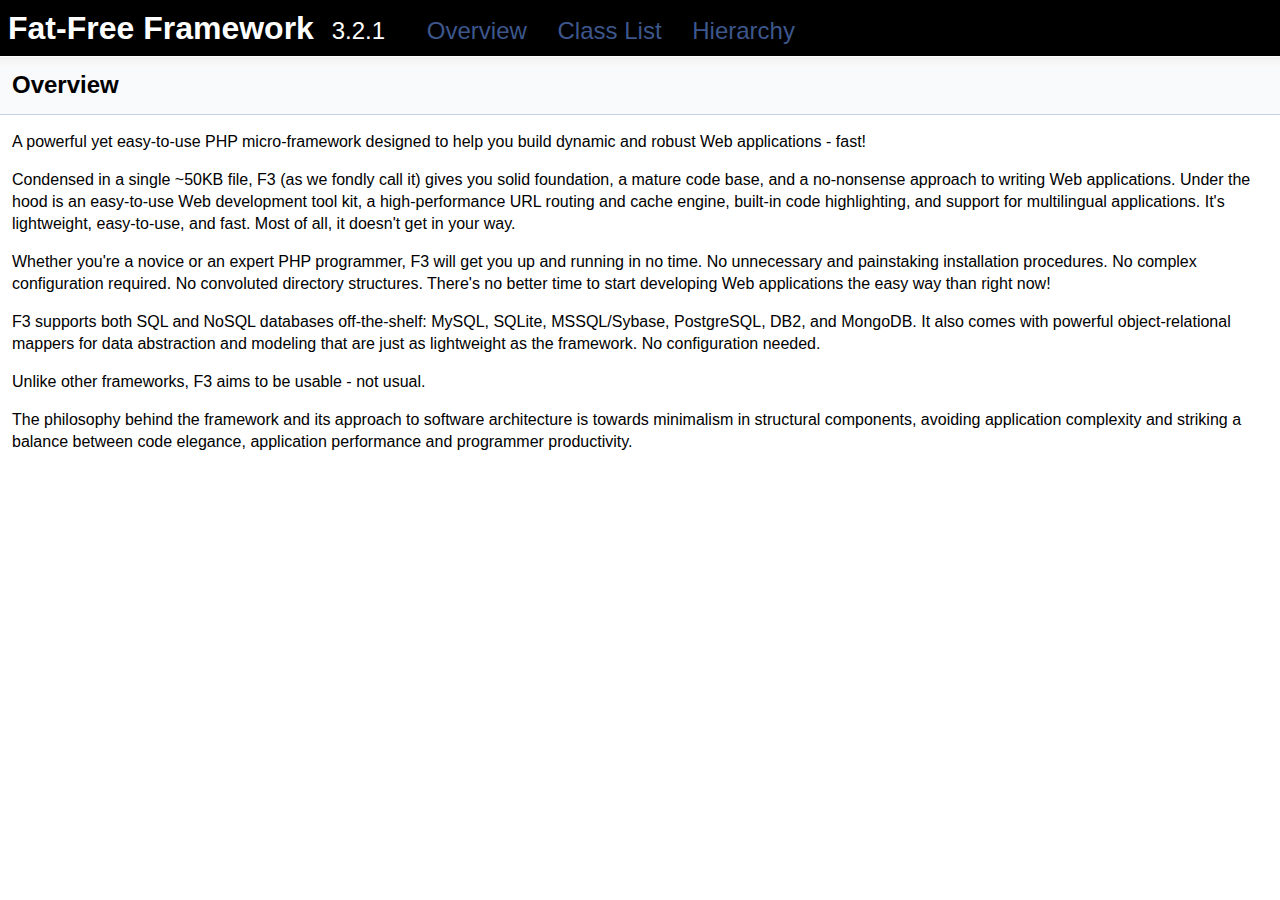
<file: core/api/index.html>
<!-- HTML header for doxygen 1.8.5-->
<!DOCTYPE html PUBLIC "-//W3C//DTD XHTML 1.0 Transitional//EN" "http://www.w3.org/TR/xhtml1/DTD/xhtml1-transitional.dtd">
<html xmlns="http://www.w3.org/1999/xhtml">
<head>
<meta http-equiv="Content-Type" content="text/xhtml;charset=UTF-8"/>
<meta http-equiv="X-UA-Compatible" content="IE=9"/>
<meta name="generator" content="Doxygen 1.8.6"/>
<title>Fat-Free Framework: Overview</title>
<link href="tabs.css" rel="stylesheet" type="text/css"/>
<script type="text/javascript" src="jquery.js"></script>
<script type="text/javascript" src="dynsections.js"></script>
<link href="doxygen.css" rel="stylesheet" type="text/css" />
</head>
<body>
<div id="top"><!-- do not remove this div, it is closed by doxygen! -->
<div id="titlearea">
<table cellspacing="0" cellpadding="0">
 <tbody>
 <tr style="height: 56px;">
  <td style="padding-left: 0.5em;">
   <div id="projectname">Fat-Free Framework
   &#160;<span id="projectnumber">3.2.1</span>
   &#160;<span class="menu"><a href="index.html">Overview</a> <a href="annotated.html">Class List</a> <a href="hierarchy.html">Hierarchy</a></span>
   </div>
  </td>
 </tr>
 </tbody>
</table>
</div>
<!-- end header part -->
<!-- Generated by Doxygen 1.8.6 -->
</div><!-- top -->
<div class="header">
  <div class="headertitle">
<div class="title">Overview </div>  </div>
</div><!--header-->
<div class="contents">
<div class="textblock"><p>A powerful yet easy-to-use PHP micro-framework designed to help you build dynamic and robust Web applications - fast!</p>
<p>Condensed in a single ~50KB file, F3 (as we fondly call it) gives you solid foundation, a mature code base, and a no-nonsense approach to writing Web applications. Under the hood is an easy-to-use Web development tool kit, a high-performance URL routing and cache engine, built-in code highlighting, and support for multilingual applications. It's lightweight, easy-to-use, and fast. Most of all, it doesn't get in your way.</p>
<p>Whether you're a novice or an expert PHP programmer, F3 will get you up and running in no time. No unnecessary and painstaking installation procedures. No complex configuration required. No convoluted directory structures. There's no better time to start developing Web applications the easy way than right now!</p>
<p>F3 supports both SQL and NoSQL databases off-the-shelf: MySQL, SQLite, MSSQL/Sybase, PostgreSQL, DB2, and MongoDB. It also comes with powerful object-relational mappers for data abstraction and modeling that are just as lightweight as the framework. No configuration needed.</p>
<p>Unlike other frameworks, F3 aims to be usable - not usual.</p>
<p>The philosophy behind the framework and its approach to software architecture is towards minimalism in structural components, avoiding application complexity and striking a balance between code elegance, application performance and programmer productivity. </p>
</div></div><!-- contents -->
</file>
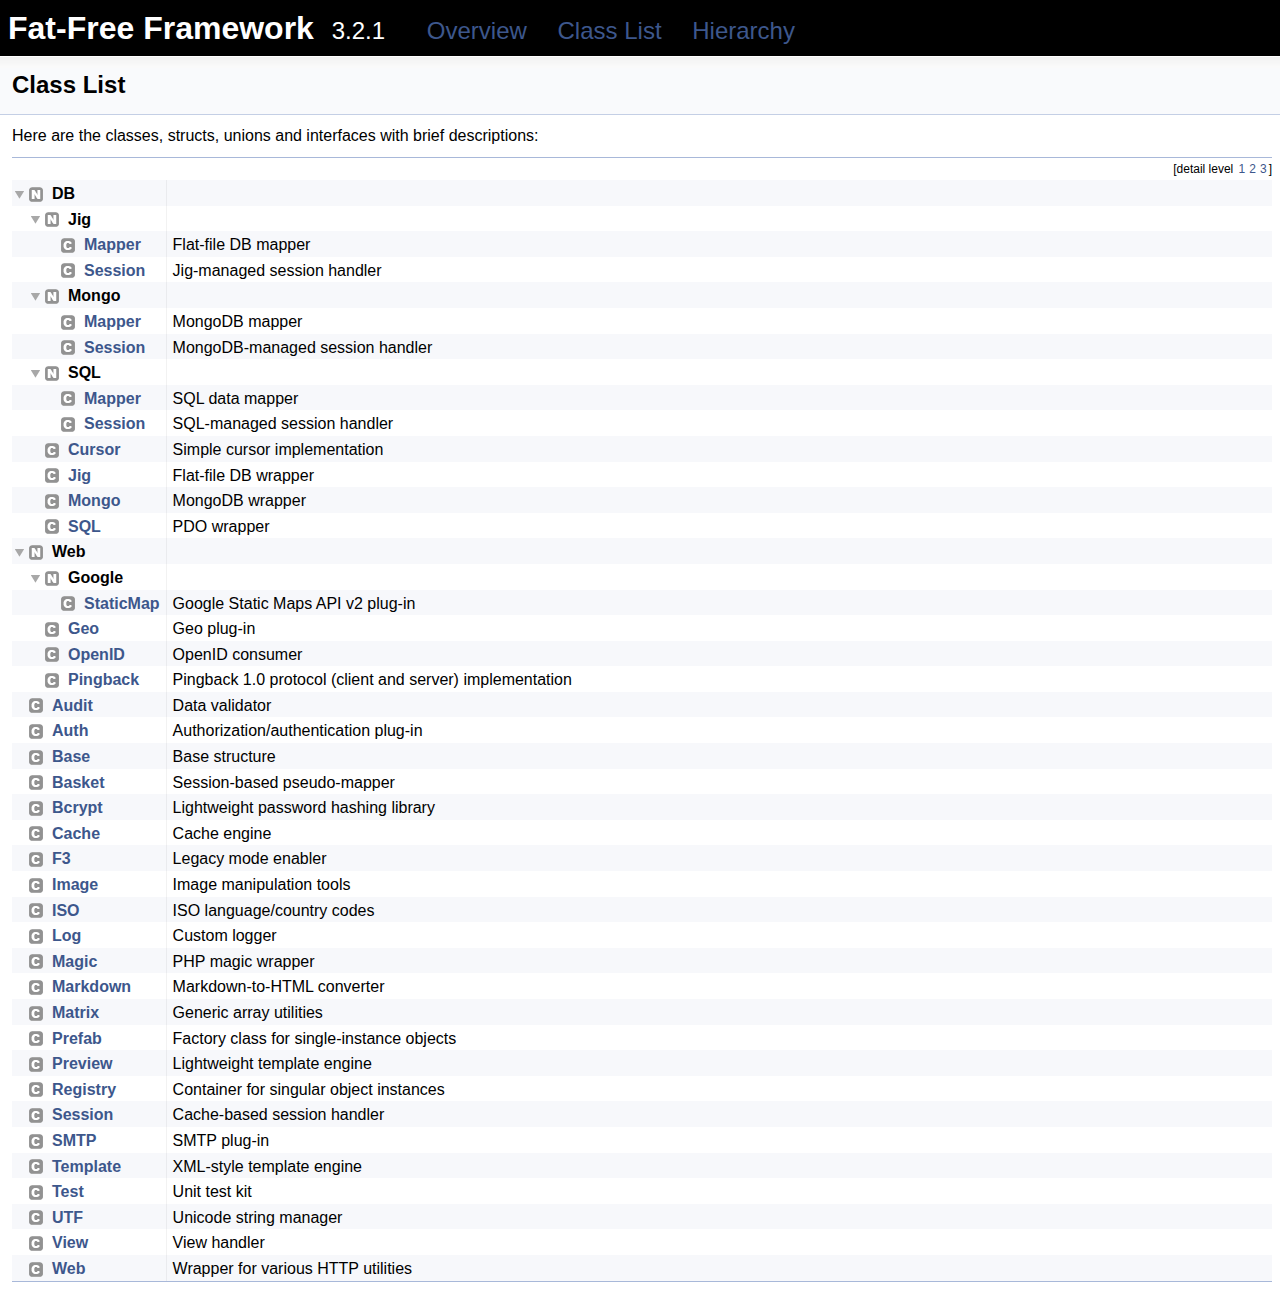
<file: core/api/annotated.html>
<!-- HTML header for doxygen 1.8.5-->
<!DOCTYPE html PUBLIC "-//W3C//DTD XHTML 1.0 Transitional//EN" "http://www.w3.org/TR/xhtml1/DTD/xhtml1-transitional.dtd">
<html xmlns="http://www.w3.org/1999/xhtml">
<head>
<meta http-equiv="Content-Type" content="text/xhtml;charset=UTF-8"/>
<meta http-equiv="X-UA-Compatible" content="IE=9"/>
<meta name="generator" content="Doxygen 1.8.6"/>
<title>Fat-Free Framework: Class List</title>
<link href="tabs.css" rel="stylesheet" type="text/css"/>
<script type="text/javascript" src="jquery.js"></script>
<script type="text/javascript" src="dynsections.js"></script>
<link href="doxygen.css" rel="stylesheet" type="text/css" />
</head>
<body>
<div id="top"><!-- do not remove this div, it is closed by doxygen! -->
<div id="titlearea">
<table cellspacing="0" cellpadding="0">
 <tbody>
 <tr style="height: 56px;">
  <td style="padding-left: 0.5em;">
   <div id="projectname">Fat-Free Framework
   &#160;<span id="projectnumber">3.2.1</span>
   &#160;<span class="menu"><a href="index.html">Overview</a> <a href="annotated.html">Class List</a> <a href="hierarchy.html">Hierarchy</a></span>
   </div>
  </td>
 </tr>
 </tbody>
</table>
</div>
<!-- end header part -->
<!-- Generated by Doxygen 1.8.6 -->
</div><!-- top -->
<div class="header">
  <div class="headertitle">
<div class="title">Class List</div>  </div>
</div><!--header-->
<div class="contents">
<div class="textblock">Here are the classes, structs, unions and interfaces with brief descriptions:</div><div class="directory">
<div class="levels">[detail level <span onclick="javascript:toggleLevel(1);">1</span><span onclick="javascript:toggleLevel(2);">2</span><span onclick="javascript:toggleLevel(3);">3</span>]</div><table class="directory">
<tr id="row_0_" class="even"><td class="entry"><img id="arr_0_" src="ftv2mnode.png" alt="o" width="16" height="22" onclick="toggleFolder('0_')"/><img src="ftv2ns.png" alt="N" width="24" height="22" /><b>DB</b></td><td class="desc"></td></tr>
<tr id="row_0_0_"><td class="entry"><img src="ftv2vertline.png" alt="|" width="16" height="22" /><img id="arr_0_0_" src="ftv2mnode.png" alt="o" width="16" height="22" onclick="toggleFolder('0_0_')"/><img src="ftv2ns.png" alt="N" width="24" height="22" /><b>Jig</b></td><td class="desc"></td></tr>
<tr id="row_0_0_0_" class="even"><td class="entry"><img src="ftv2vertline.png" alt="|" width="16" height="22" /><img src="ftv2vertline.png" alt="|" width="16" height="22" /><img src="ftv2node.png" alt="o" width="16" height="22" /><img src="ftv2cl.png" alt="C" width="24" height="22" /><a class="el" href="classDB_1_1Jig_1_1Mapper.html" target="_self">Mapper</a></td><td class="desc">Flat-file DB mapper </td></tr>
<tr id="row_0_0_1_"><td class="entry"><img src="ftv2vertline.png" alt="|" width="16" height="22" /><img src="ftv2vertline.png" alt="|" width="16" height="22" /><img src="ftv2lastnode.png" alt="\" width="16" height="22" /><img src="ftv2cl.png" alt="C" width="24" height="22" /><a class="el" href="classDB_1_1Jig_1_1Session.html" target="_self">Session</a></td><td class="desc">Jig-managed session handler </td></tr>
<tr id="row_0_1_" class="even"><td class="entry"><img src="ftv2vertline.png" alt="|" width="16" height="22" /><img id="arr_0_1_" src="ftv2mnode.png" alt="o" width="16" height="22" onclick="toggleFolder('0_1_')"/><img src="ftv2ns.png" alt="N" width="24" height="22" /><b>Mongo</b></td><td class="desc"></td></tr>
<tr id="row_0_1_0_"><td class="entry"><img src="ftv2vertline.png" alt="|" width="16" height="22" /><img src="ftv2vertline.png" alt="|" width="16" height="22" /><img src="ftv2node.png" alt="o" width="16" height="22" /><img src="ftv2cl.png" alt="C" width="24" height="22" /><a class="el" href="classDB_1_1Mongo_1_1Mapper.html" target="_self">Mapper</a></td><td class="desc">MongoDB mapper </td></tr>
<tr id="row_0_1_1_" class="even"><td class="entry"><img src="ftv2vertline.png" alt="|" width="16" height="22" /><img src="ftv2vertline.png" alt="|" width="16" height="22" /><img src="ftv2lastnode.png" alt="\" width="16" height="22" /><img src="ftv2cl.png" alt="C" width="24" height="22" /><a class="el" href="classDB_1_1Mongo_1_1Session.html" target="_self">Session</a></td><td class="desc">MongoDB-managed session handler </td></tr>
<tr id="row_0_2_"><td class="entry"><img src="ftv2vertline.png" alt="|" width="16" height="22" /><img id="arr_0_2_" src="ftv2mnode.png" alt="o" width="16" height="22" onclick="toggleFolder('0_2_')"/><img src="ftv2ns.png" alt="N" width="24" height="22" /><b>SQL</b></td><td class="desc"></td></tr>
<tr id="row_0_2_0_" class="even"><td class="entry"><img src="ftv2vertline.png" alt="|" width="16" height="22" /><img src="ftv2vertline.png" alt="|" width="16" height="22" /><img src="ftv2node.png" alt="o" width="16" height="22" /><img src="ftv2cl.png" alt="C" width="24" height="22" /><a class="el" href="classDB_1_1SQL_1_1Mapper.html" target="_self">Mapper</a></td><td class="desc">SQL data mapper </td></tr>
<tr id="row_0_2_1_"><td class="entry"><img src="ftv2vertline.png" alt="|" width="16" height="22" /><img src="ftv2vertline.png" alt="|" width="16" height="22" /><img src="ftv2lastnode.png" alt="\" width="16" height="22" /><img src="ftv2cl.png" alt="C" width="24" height="22" /><a class="el" href="classDB_1_1SQL_1_1Session.html" target="_self">Session</a></td><td class="desc">SQL-managed session handler </td></tr>
<tr id="row_0_3_" class="even"><td class="entry"><img src="ftv2vertline.png" alt="|" width="16" height="22" /><img src="ftv2node.png" alt="o" width="16" height="22" /><img src="ftv2cl.png" alt="C" width="24" height="22" /><a class="el" href="classDB_1_1Cursor.html" target="_self">Cursor</a></td><td class="desc">Simple cursor implementation </td></tr>
<tr id="row_0_4_"><td class="entry"><img src="ftv2vertline.png" alt="|" width="16" height="22" /><img src="ftv2node.png" alt="o" width="16" height="22" /><img src="ftv2cl.png" alt="C" width="24" height="22" /><a class="el" href="classDB_1_1Jig.html" target="_self">Jig</a></td><td class="desc">Flat-file DB wrapper </td></tr>
<tr id="row_0_5_" class="even"><td class="entry"><img src="ftv2vertline.png" alt="|" width="16" height="22" /><img src="ftv2node.png" alt="o" width="16" height="22" /><img src="ftv2cl.png" alt="C" width="24" height="22" /><a class="el" href="classDB_1_1Mongo.html" target="_self">Mongo</a></td><td class="desc">MongoDB wrapper </td></tr>
<tr id="row_0_6_"><td class="entry"><img src="ftv2vertline.png" alt="|" width="16" height="22" /><img src="ftv2lastnode.png" alt="\" width="16" height="22" /><img src="ftv2cl.png" alt="C" width="24" height="22" /><a class="el" href="classDB_1_1SQL.html" target="_self">SQL</a></td><td class="desc">PDO wrapper </td></tr>
<tr id="row_1_" class="even"><td class="entry"><img id="arr_1_" src="ftv2mnode.png" alt="o" width="16" height="22" onclick="toggleFolder('1_')"/><img src="ftv2ns.png" alt="N" width="24" height="22" /><b>Web</b></td><td class="desc"></td></tr>
<tr id="row_1_0_"><td class="entry"><img src="ftv2vertline.png" alt="|" width="16" height="22" /><img id="arr_1_0_" src="ftv2mnode.png" alt="o" width="16" height="22" onclick="toggleFolder('1_0_')"/><img src="ftv2ns.png" alt="N" width="24" height="22" /><b>Google</b></td><td class="desc"></td></tr>
<tr id="row_1_0_0_" class="even"><td class="entry"><img src="ftv2vertline.png" alt="|" width="16" height="22" /><img src="ftv2vertline.png" alt="|" width="16" height="22" /><img src="ftv2lastnode.png" alt="\" width="16" height="22" /><img src="ftv2cl.png" alt="C" width="24" height="22" /><a class="el" href="classWeb_1_1Google_1_1StaticMap.html" target="_self">StaticMap</a></td><td class="desc">Google Static Maps API v2 plug-in </td></tr>
<tr id="row_1_1_"><td class="entry"><img src="ftv2vertline.png" alt="|" width="16" height="22" /><img src="ftv2node.png" alt="o" width="16" height="22" /><img src="ftv2cl.png" alt="C" width="24" height="22" /><a class="el" href="classWeb_1_1Geo.html" target="_self">Geo</a></td><td class="desc">Geo plug-in </td></tr>
<tr id="row_1_2_" class="even"><td class="entry"><img src="ftv2vertline.png" alt="|" width="16" height="22" /><img src="ftv2node.png" alt="o" width="16" height="22" /><img src="ftv2cl.png" alt="C" width="24" height="22" /><a class="el" href="classWeb_1_1OpenID.html" target="_self">OpenID</a></td><td class="desc">OpenID consumer </td></tr>
<tr id="row_1_3_"><td class="entry"><img src="ftv2vertline.png" alt="|" width="16" height="22" /><img src="ftv2lastnode.png" alt="\" width="16" height="22" /><img src="ftv2cl.png" alt="C" width="24" height="22" /><a class="el" href="classWeb_1_1Pingback.html" target="_self">Pingback</a></td><td class="desc">Pingback 1.0 protocol (client and server) implementation </td></tr>
<tr id="row_2_" class="even"><td class="entry"><img src="ftv2node.png" alt="o" width="16" height="22" /><img src="ftv2cl.png" alt="C" width="24" height="22" /><a class="el" href="classAudit.html" target="_self">Audit</a></td><td class="desc">Data validator </td></tr>
<tr id="row_3_"><td class="entry"><img src="ftv2node.png" alt="o" width="16" height="22" /><img src="ftv2cl.png" alt="C" width="24" height="22" /><a class="el" href="classAuth.html" target="_self">Auth</a></td><td class="desc">Authorization/authentication plug-in </td></tr>
<tr id="row_4_" class="even"><td class="entry"><img src="ftv2node.png" alt="o" width="16" height="22" /><img src="ftv2cl.png" alt="C" width="24" height="22" /><a class="el" href="classBase.html" target="_self">Base</a></td><td class="desc">Base structure </td></tr>
<tr id="row_5_"><td class="entry"><img src="ftv2node.png" alt="o" width="16" height="22" /><img src="ftv2cl.png" alt="C" width="24" height="22" /><a class="el" href="classBasket.html" target="_self">Basket</a></td><td class="desc">Session-based pseudo-mapper </td></tr>
<tr id="row_6_" class="even"><td class="entry"><img src="ftv2node.png" alt="o" width="16" height="22" /><img src="ftv2cl.png" alt="C" width="24" height="22" /><a class="el" href="classBcrypt.html" target="_self">Bcrypt</a></td><td class="desc">Lightweight password hashing library </td></tr>
<tr id="row_7_"><td class="entry"><img src="ftv2node.png" alt="o" width="16" height="22" /><img src="ftv2cl.png" alt="C" width="24" height="22" /><a class="el" href="classCache.html" target="_self">Cache</a></td><td class="desc">Cache engine </td></tr>
<tr id="row_8_" class="even"><td class="entry"><img src="ftv2node.png" alt="o" width="16" height="22" /><img src="ftv2cl.png" alt="C" width="24" height="22" /><a class="el" href="classF3.html" target="_self">F3</a></td><td class="desc">Legacy mode enabler </td></tr>
<tr id="row_9_"><td class="entry"><img src="ftv2node.png" alt="o" width="16" height="22" /><img src="ftv2cl.png" alt="C" width="24" height="22" /><a class="el" href="classImage.html" target="_self">Image</a></td><td class="desc">Image manipulation tools </td></tr>
<tr id="row_10_" class="even"><td class="entry"><img src="ftv2node.png" alt="o" width="16" height="22" /><img src="ftv2cl.png" alt="C" width="24" height="22" /><a class="el" href="classISO.html" target="_self">ISO</a></td><td class="desc">ISO language/country codes </td></tr>
<tr id="row_11_"><td class="entry"><img src="ftv2node.png" alt="o" width="16" height="22" /><img src="ftv2cl.png" alt="C" width="24" height="22" /><a class="el" href="classLog.html" target="_self">Log</a></td><td class="desc">Custom logger </td></tr>
<tr id="row_12_" class="even"><td class="entry"><img src="ftv2node.png" alt="o" width="16" height="22" /><img src="ftv2cl.png" alt="C" width="24" height="22" /><a class="el" href="classMagic.html" target="_self">Magic</a></td><td class="desc">PHP magic wrapper </td></tr>
<tr id="row_13_"><td class="entry"><img src="ftv2node.png" alt="o" width="16" height="22" /><img src="ftv2cl.png" alt="C" width="24" height="22" /><a class="el" href="classMarkdown.html" target="_self">Markdown</a></td><td class="desc">Markdown-to-HTML converter </td></tr>
<tr id="row_14_" class="even"><td class="entry"><img src="ftv2node.png" alt="o" width="16" height="22" /><img src="ftv2cl.png" alt="C" width="24" height="22" /><a class="el" href="classMatrix.html" target="_self">Matrix</a></td><td class="desc">Generic array utilities </td></tr>
<tr id="row_15_"><td class="entry"><img src="ftv2node.png" alt="o" width="16" height="22" /><img src="ftv2cl.png" alt="C" width="24" height="22" /><a class="el" href="classPrefab.html" target="_self">Prefab</a></td><td class="desc">Factory class for single-instance objects </td></tr>
<tr id="row_16_" class="even"><td class="entry"><img src="ftv2node.png" alt="o" width="16" height="22" /><img src="ftv2cl.png" alt="C" width="24" height="22" /><a class="el" href="classPreview.html" target="_self">Preview</a></td><td class="desc">Lightweight template engine </td></tr>
<tr id="row_17_"><td class="entry"><img src="ftv2node.png" alt="o" width="16" height="22" /><img src="ftv2cl.png" alt="C" width="24" height="22" /><a class="el" href="classRegistry.html" target="_self">Registry</a></td><td class="desc">Container for singular object instances </td></tr>
<tr id="row_18_" class="even"><td class="entry"><img src="ftv2node.png" alt="o" width="16" height="22" /><img src="ftv2cl.png" alt="C" width="24" height="22" /><a class="el" href="classSession.html" target="_self">Session</a></td><td class="desc">Cache-based session handler </td></tr>
<tr id="row_19_"><td class="entry"><img src="ftv2node.png" alt="o" width="16" height="22" /><img src="ftv2cl.png" alt="C" width="24" height="22" /><a class="el" href="classSMTP.html" target="_self">SMTP</a></td><td class="desc">SMTP plug-in </td></tr>
<tr id="row_20_" class="even"><td class="entry"><img src="ftv2node.png" alt="o" width="16" height="22" /><img src="ftv2cl.png" alt="C" width="24" height="22" /><a class="el" href="classTemplate.html" target="_self">Template</a></td><td class="desc">XML-style template engine </td></tr>
<tr id="row_21_"><td class="entry"><img src="ftv2node.png" alt="o" width="16" height="22" /><img src="ftv2cl.png" alt="C" width="24" height="22" /><a class="el" href="classTest.html" target="_self">Test</a></td><td class="desc">Unit test kit </td></tr>
<tr id="row_22_" class="even"><td class="entry"><img src="ftv2node.png" alt="o" width="16" height="22" /><img src="ftv2cl.png" alt="C" width="24" height="22" /><a class="el" href="classUTF.html" target="_self">UTF</a></td><td class="desc">Unicode string manager </td></tr>
<tr id="row_23_"><td class="entry"><img src="ftv2node.png" alt="o" width="16" height="22" /><img src="ftv2cl.png" alt="C" width="24" height="22" /><a class="el" href="classView.html" target="_self">View</a></td><td class="desc">View handler </td></tr>
<tr id="row_24_" class="even"><td class="entry"><img src="ftv2lastnode.png" alt="\" width="16" height="22" /><img src="ftv2cl.png" alt="C" width="24" height="22" /><a class="el" href="classWeb.html" target="_self">Web</a></td><td class="desc">Wrapper for various HTTP utilities </td></tr>
</table>
</div><!-- directory -->
</div><!-- contents -->
</file>
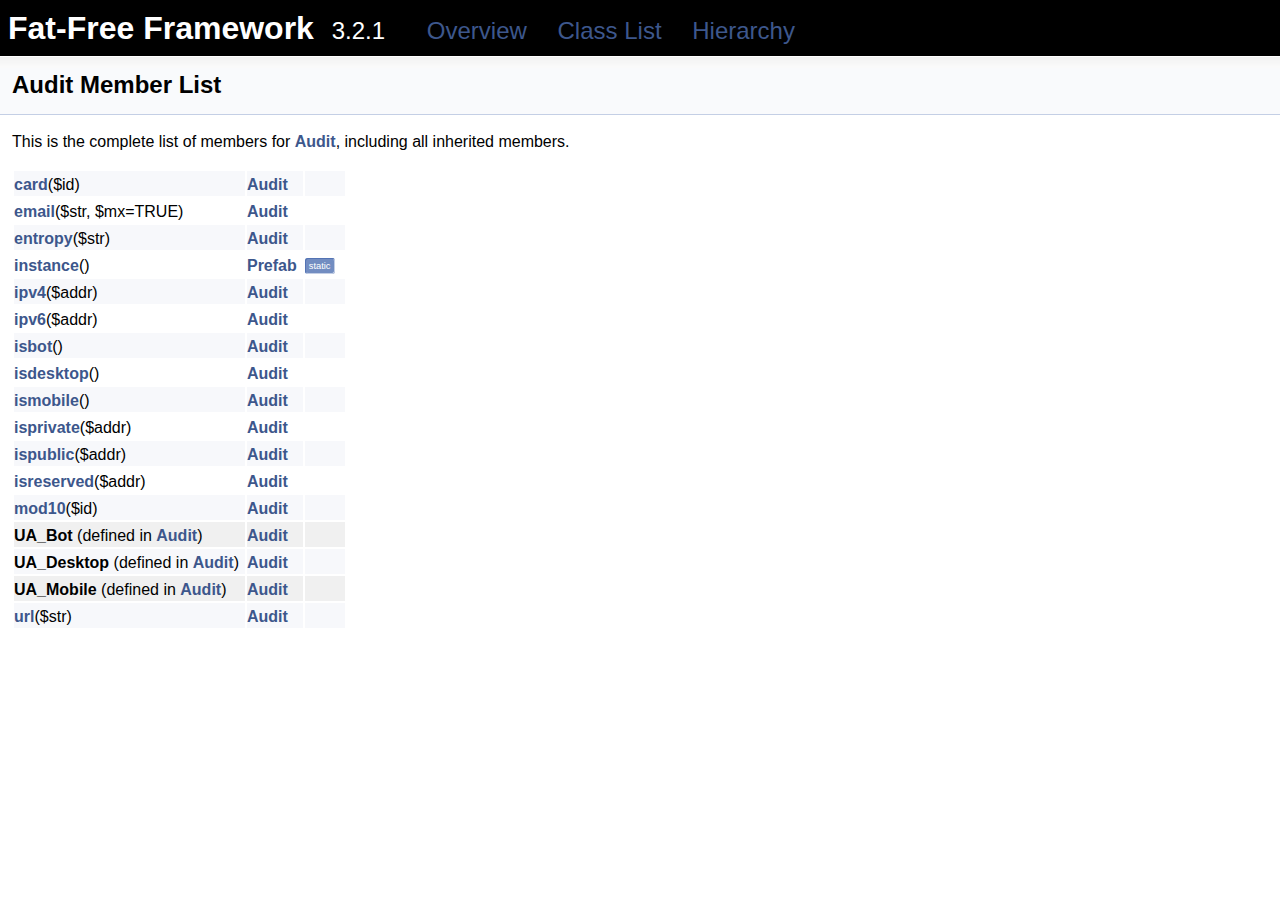
<file: core/api/classAudit-members.html>
<!-- HTML header for doxygen 1.8.5-->
<!DOCTYPE html PUBLIC "-//W3C//DTD XHTML 1.0 Transitional//EN" "http://www.w3.org/TR/xhtml1/DTD/xhtml1-transitional.dtd">
<html xmlns="http://www.w3.org/1999/xhtml">
<head>
<meta http-equiv="Content-Type" content="text/xhtml;charset=UTF-8"/>
<meta http-equiv="X-UA-Compatible" content="IE=9"/>
<meta name="generator" content="Doxygen 1.8.6"/>
<title>Fat-Free Framework: Member List</title>
<link href="tabs.css" rel="stylesheet" type="text/css"/>
<script type="text/javascript" src="jquery.js"></script>
<script type="text/javascript" src="dynsections.js"></script>
<link href="doxygen.css" rel="stylesheet" type="text/css" />
</head>
<body>
<div id="top"><!-- do not remove this div, it is closed by doxygen! -->
<div id="titlearea">
<table cellspacing="0" cellpadding="0">
 <tbody>
 <tr style="height: 56px;">
  <td style="padding-left: 0.5em;">
   <div id="projectname">Fat-Free Framework
   &#160;<span id="projectnumber">3.2.1</span>
   &#160;<span class="menu"><a href="index.html">Overview</a> <a href="annotated.html">Class List</a> <a href="hierarchy.html">Hierarchy</a></span>
   </div>
  </td>
 </tr>
 </tbody>
</table>
</div>
<!-- end header part -->
<!-- Generated by Doxygen 1.8.6 -->
</div><!-- top -->
<div class="header">
  <div class="headertitle">
<div class="title">Audit Member List</div>  </div>
</div><!--header-->
<div class="contents">

<p>This is the complete list of members for <a class="el" href="classAudit.html">Audit</a>, including all inherited members.</p>
<table class="directory">
  <tr class="even"><td class="entry"><a class="el" href="classAudit.html#a4a770cba20e7000564c5fb6b5c11a20b">card</a>($id)</td><td class="entry"><a class="el" href="classAudit.html">Audit</a></td><td class="entry"></td></tr>
  <tr><td class="entry"><a class="el" href="classAudit.html#a02ac097b7d0aecabd3240caa9f0da721">email</a>($str, $mx=TRUE)</td><td class="entry"><a class="el" href="classAudit.html">Audit</a></td><td class="entry"></td></tr>
  <tr class="even"><td class="entry"><a class="el" href="classAudit.html#a1d749ab3e7722c44f637e531dd896e5d">entropy</a>($str)</td><td class="entry"><a class="el" href="classAudit.html">Audit</a></td><td class="entry"></td></tr>
  <tr><td class="entry"><a class="el" href="classPrefab.html#a459ac539bc012dbdb77abe0d0ebeba76">instance</a>()</td><td class="entry"><a class="el" href="classPrefab.html">Prefab</a></td><td class="entry"><span class="mlabel">static</span></td></tr>
  <tr class="even"><td class="entry"><a class="el" href="classAudit.html#ad212e486cbfe86be9f5c11ad3910b815">ipv4</a>($addr)</td><td class="entry"><a class="el" href="classAudit.html">Audit</a></td><td class="entry"></td></tr>
  <tr><td class="entry"><a class="el" href="classAudit.html#ab063234ba71915d238a52dc95a00d329">ipv6</a>($addr)</td><td class="entry"><a class="el" href="classAudit.html">Audit</a></td><td class="entry"></td></tr>
  <tr class="even"><td class="entry"><a class="el" href="classAudit.html#a4eb6504047ce071cc445eba3d96b4f6f">isbot</a>()</td><td class="entry"><a class="el" href="classAudit.html">Audit</a></td><td class="entry"></td></tr>
  <tr><td class="entry"><a class="el" href="classAudit.html#a67dde47e31fc8735a5eee934025bacb1">isdesktop</a>()</td><td class="entry"><a class="el" href="classAudit.html">Audit</a></td><td class="entry"></td></tr>
  <tr class="even"><td class="entry"><a class="el" href="classAudit.html#aa816122125e18fdd26cd2a442eab7d26">ismobile</a>()</td><td class="entry"><a class="el" href="classAudit.html">Audit</a></td><td class="entry"></td></tr>
  <tr><td class="entry"><a class="el" href="classAudit.html#ad3a7ec3b4e409b9840568c984b210c8c">isprivate</a>($addr)</td><td class="entry"><a class="el" href="classAudit.html">Audit</a></td><td class="entry"></td></tr>
  <tr class="even"><td class="entry"><a class="el" href="classAudit.html#aca7caf71d2616e348202b3d956d6fa90">ispublic</a>($addr)</td><td class="entry"><a class="el" href="classAudit.html">Audit</a></td><td class="entry"></td></tr>
  <tr><td class="entry"><a class="el" href="classAudit.html#ae495176807f8eb67bf0594ed4093b790">isreserved</a>($addr)</td><td class="entry"><a class="el" href="classAudit.html">Audit</a></td><td class="entry"></td></tr>
  <tr class="even"><td class="entry"><a class="el" href="classAudit.html#aac0692b7b6ad10d1b24f38acf3c0dc83">mod10</a>($id)</td><td class="entry"><a class="el" href="classAudit.html">Audit</a></td><td class="entry"></td></tr>
  <tr bgcolor="#f0f0f0"><td class="entry"><b>UA_Bot</b> (defined in <a class="el" href="classAudit.html">Audit</a>)</td><td class="entry"><a class="el" href="classAudit.html">Audit</a></td><td class="entry"></td></tr>
  <tr bgcolor="#f0f0f0" class="even"><td class="entry"><b>UA_Desktop</b> (defined in <a class="el" href="classAudit.html">Audit</a>)</td><td class="entry"><a class="el" href="classAudit.html">Audit</a></td><td class="entry"></td></tr>
  <tr bgcolor="#f0f0f0"><td class="entry"><b>UA_Mobile</b> (defined in <a class="el" href="classAudit.html">Audit</a>)</td><td class="entry"><a class="el" href="classAudit.html">Audit</a></td><td class="entry"></td></tr>
  <tr class="even"><td class="entry"><a class="el" href="classAudit.html#ab336b765e98d6370c23174a4e8fdcabb">url</a>($str)</td><td class="entry"><a class="el" href="classAudit.html">Audit</a></td><td class="entry"></td></tr>
</table></div><!-- contents -->
</file>
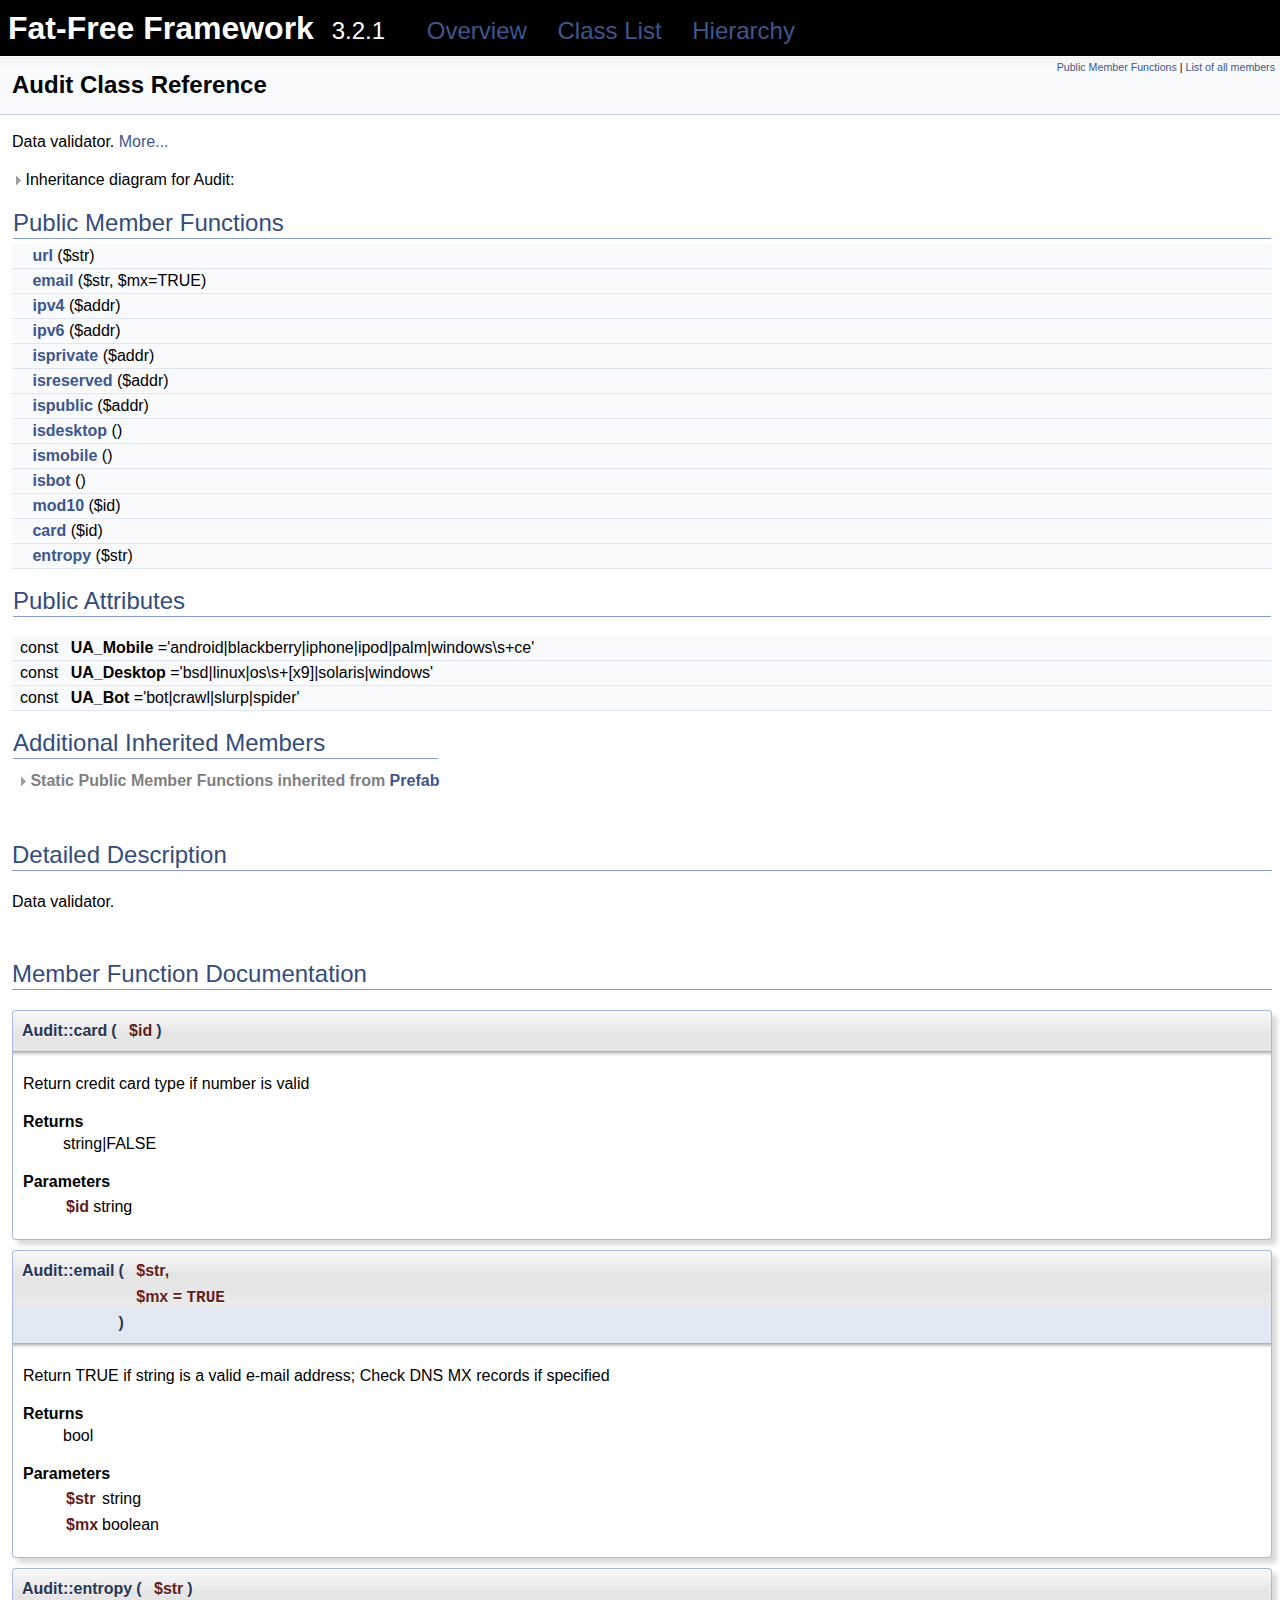
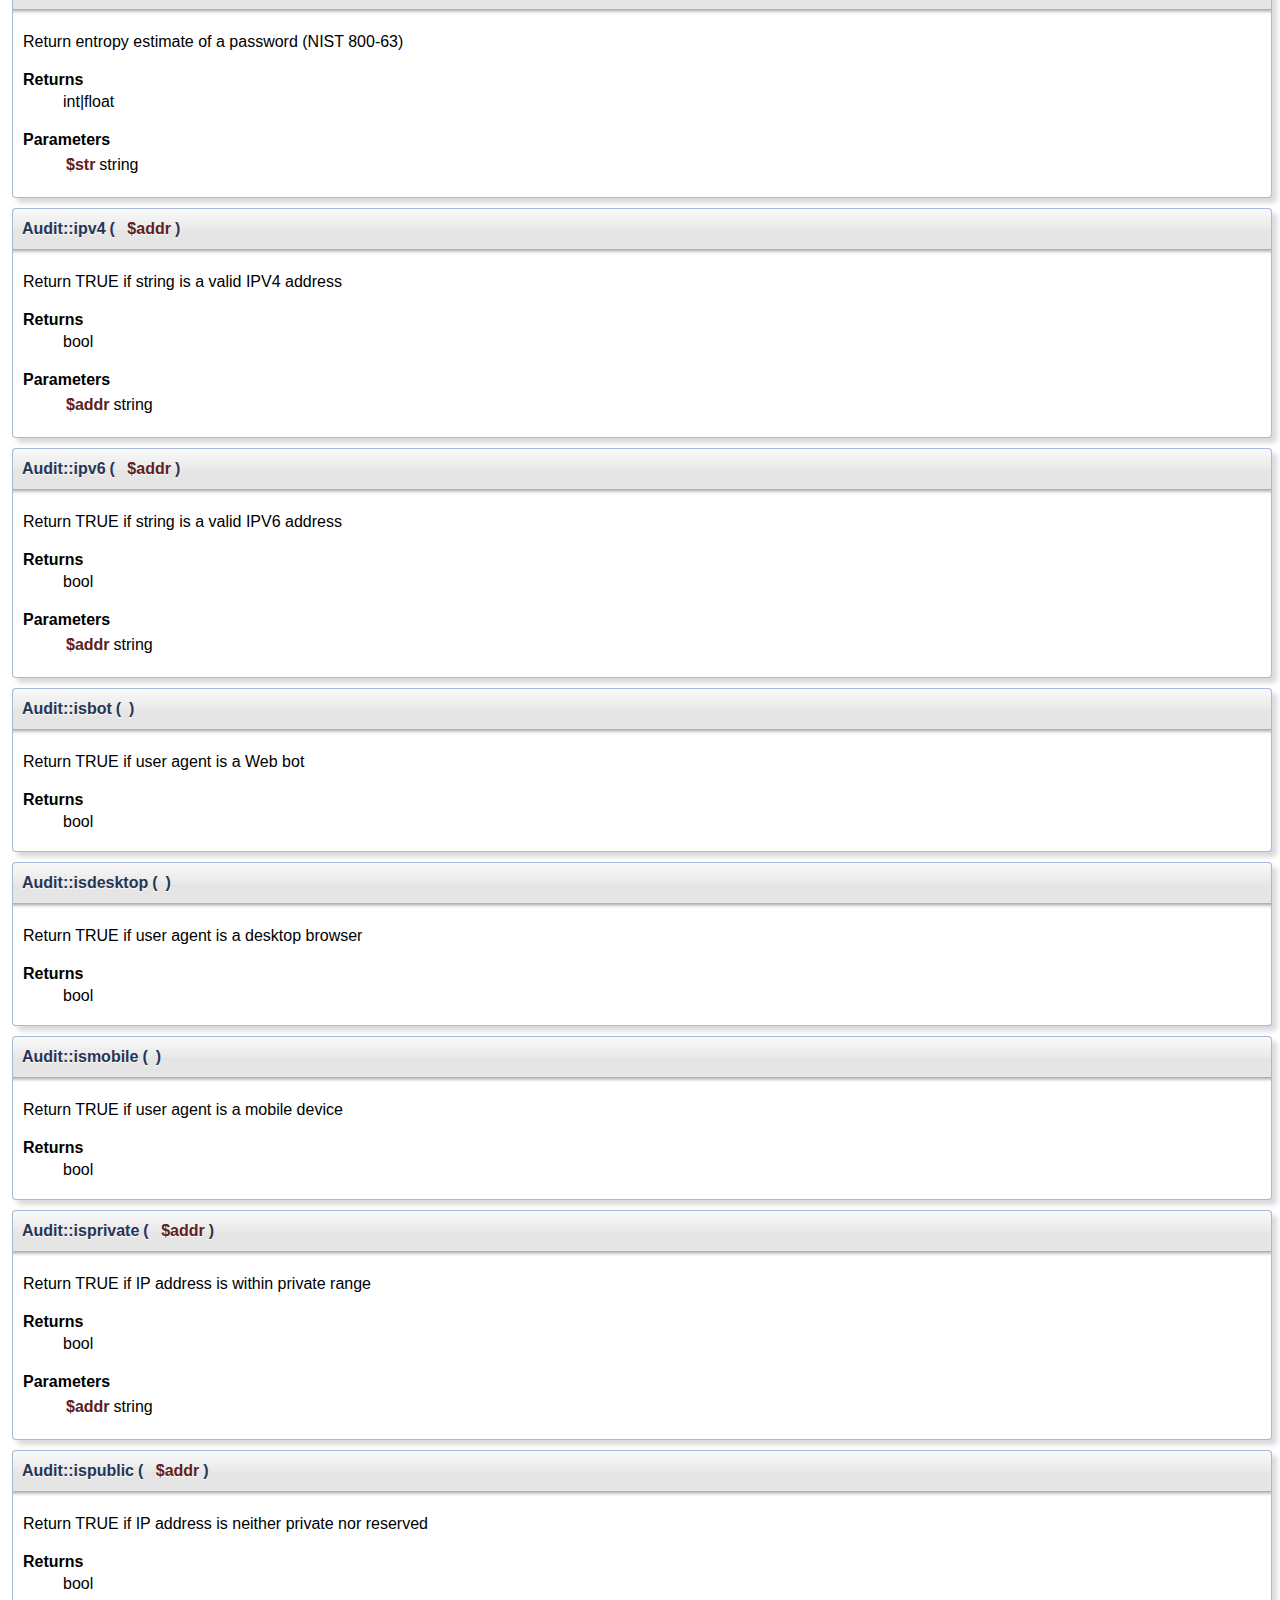
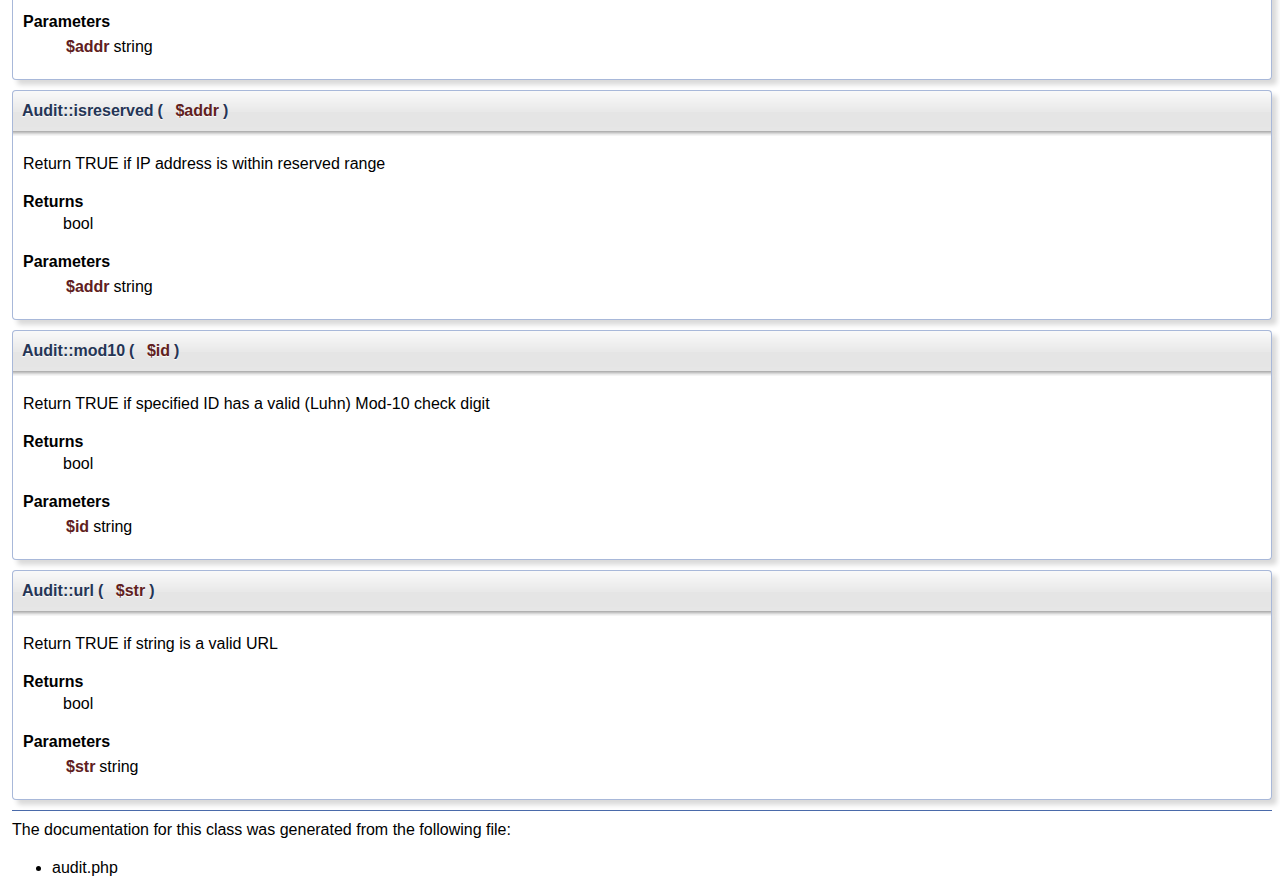
<file: core/api/classAudit.html>
<!-- HTML header for doxygen 1.8.5-->
<!DOCTYPE html PUBLIC "-//W3C//DTD XHTML 1.0 Transitional//EN" "http://www.w3.org/TR/xhtml1/DTD/xhtml1-transitional.dtd">
<html xmlns="http://www.w3.org/1999/xhtml">
<head>
<meta http-equiv="Content-Type" content="text/xhtml;charset=UTF-8"/>
<meta http-equiv="X-UA-Compatible" content="IE=9"/>
<meta name="generator" content="Doxygen 1.8.6"/>
<title>Fat-Free Framework: Audit Class Reference</title>
<link href="tabs.css" rel="stylesheet" type="text/css"/>
<script type="text/javascript" src="jquery.js"></script>
<script type="text/javascript" src="dynsections.js"></script>
<link href="doxygen.css" rel="stylesheet" type="text/css" />
</head>
<body>
<div id="top"><!-- do not remove this div, it is closed by doxygen! -->
<div id="titlearea">
<table cellspacing="0" cellpadding="0">
 <tbody>
 <tr style="height: 56px;">
  <td style="padding-left: 0.5em;">
   <div id="projectname">Fat-Free Framework
   &#160;<span id="projectnumber">3.2.1</span>
   &#160;<span class="menu"><a href="index.html">Overview</a> <a href="annotated.html">Class List</a> <a href="hierarchy.html">Hierarchy</a></span>
   </div>
  </td>
 </tr>
 </tbody>
</table>
</div>
<!-- end header part -->
<!-- Generated by Doxygen 1.8.6 -->
</div><!-- top -->
<div class="header">
  <div class="summary">
<a href="#pub-methods">Public Member Functions</a> &#124;
<a href="classAudit-members.html">List of all members</a>  </div>
  <div class="headertitle">
<div class="title">Audit Class Reference</div>  </div>
</div><!--header-->
<div class="contents">

<p>Data validator.  
 <a href="classAudit.html#details">More...</a></p>
<div id="dynsection-0" onclick="return toggleVisibility(this)" class="dynheader closed" style="cursor:pointer;">
  <img id="dynsection-0-trigger" src="closed.png" alt="+"/> Inheritance diagram for Audit:</div>
<div id="dynsection-0-summary" class="dynsummary" style="display:block;">
</div>
<div id="dynsection-0-content" class="dyncontent" style="display:none;">
 <div class="center">
  <img src="classAudit.png" usemap="#Audit_map" alt=""/>
  <map id="Audit_map" name="Audit_map">
<area href="classPrefab.html" title="Factory class for single-instance objects. " alt="Prefab" shape="rect" coords="0,0,50,24"/>
</map>
 </div></div>
<table class="memberdecls">
<tr class="heading"><td colspan="2"><h2 class="groupheader"><a name="pub-methods"></a>
Public Member Functions</h2></td></tr>
<tr class="memitem:ab336b765e98d6370c23174a4e8fdcabb"><td class="memItemLeft" align="right" valign="top">&#160;</td><td class="memItemRight" valign="bottom"><a class="el" href="classAudit.html#ab336b765e98d6370c23174a4e8fdcabb">url</a> ($str)</td></tr>
<tr class="separator:ab336b765e98d6370c23174a4e8fdcabb"><td class="memSeparator" colspan="2">&#160;</td></tr>
<tr class="memitem:a02ac097b7d0aecabd3240caa9f0da721"><td class="memItemLeft" align="right" valign="top">&#160;</td><td class="memItemRight" valign="bottom"><a class="el" href="classAudit.html#a02ac097b7d0aecabd3240caa9f0da721">email</a> ($str, $mx=TRUE)</td></tr>
<tr class="separator:a02ac097b7d0aecabd3240caa9f0da721"><td class="memSeparator" colspan="2">&#160;</td></tr>
<tr class="memitem:ad212e486cbfe86be9f5c11ad3910b815"><td class="memItemLeft" align="right" valign="top">&#160;</td><td class="memItemRight" valign="bottom"><a class="el" href="classAudit.html#ad212e486cbfe86be9f5c11ad3910b815">ipv4</a> ($addr)</td></tr>
<tr class="separator:ad212e486cbfe86be9f5c11ad3910b815"><td class="memSeparator" colspan="2">&#160;</td></tr>
<tr class="memitem:ab063234ba71915d238a52dc95a00d329"><td class="memItemLeft" align="right" valign="top">&#160;</td><td class="memItemRight" valign="bottom"><a class="el" href="classAudit.html#ab063234ba71915d238a52dc95a00d329">ipv6</a> ($addr)</td></tr>
<tr class="separator:ab063234ba71915d238a52dc95a00d329"><td class="memSeparator" colspan="2">&#160;</td></tr>
<tr class="memitem:ad3a7ec3b4e409b9840568c984b210c8c"><td class="memItemLeft" align="right" valign="top">&#160;</td><td class="memItemRight" valign="bottom"><a class="el" href="classAudit.html#ad3a7ec3b4e409b9840568c984b210c8c">isprivate</a> ($addr)</td></tr>
<tr class="separator:ad3a7ec3b4e409b9840568c984b210c8c"><td class="memSeparator" colspan="2">&#160;</td></tr>
<tr class="memitem:ae495176807f8eb67bf0594ed4093b790"><td class="memItemLeft" align="right" valign="top">&#160;</td><td class="memItemRight" valign="bottom"><a class="el" href="classAudit.html#ae495176807f8eb67bf0594ed4093b790">isreserved</a> ($addr)</td></tr>
<tr class="separator:ae495176807f8eb67bf0594ed4093b790"><td class="memSeparator" colspan="2">&#160;</td></tr>
<tr class="memitem:aca7caf71d2616e348202b3d956d6fa90"><td class="memItemLeft" align="right" valign="top">&#160;</td><td class="memItemRight" valign="bottom"><a class="el" href="classAudit.html#aca7caf71d2616e348202b3d956d6fa90">ispublic</a> ($addr)</td></tr>
<tr class="separator:aca7caf71d2616e348202b3d956d6fa90"><td class="memSeparator" colspan="2">&#160;</td></tr>
<tr class="memitem:a67dde47e31fc8735a5eee934025bacb1"><td class="memItemLeft" align="right" valign="top">&#160;</td><td class="memItemRight" valign="bottom"><a class="el" href="classAudit.html#a67dde47e31fc8735a5eee934025bacb1">isdesktop</a> ()</td></tr>
<tr class="separator:a67dde47e31fc8735a5eee934025bacb1"><td class="memSeparator" colspan="2">&#160;</td></tr>
<tr class="memitem:aa816122125e18fdd26cd2a442eab7d26"><td class="memItemLeft" align="right" valign="top">&#160;</td><td class="memItemRight" valign="bottom"><a class="el" href="classAudit.html#aa816122125e18fdd26cd2a442eab7d26">ismobile</a> ()</td></tr>
<tr class="separator:aa816122125e18fdd26cd2a442eab7d26"><td class="memSeparator" colspan="2">&#160;</td></tr>
<tr class="memitem:a4eb6504047ce071cc445eba3d96b4f6f"><td class="memItemLeft" align="right" valign="top">&#160;</td><td class="memItemRight" valign="bottom"><a class="el" href="classAudit.html#a4eb6504047ce071cc445eba3d96b4f6f">isbot</a> ()</td></tr>
<tr class="separator:a4eb6504047ce071cc445eba3d96b4f6f"><td class="memSeparator" colspan="2">&#160;</td></tr>
<tr class="memitem:aac0692b7b6ad10d1b24f38acf3c0dc83"><td class="memItemLeft" align="right" valign="top">&#160;</td><td class="memItemRight" valign="bottom"><a class="el" href="classAudit.html#aac0692b7b6ad10d1b24f38acf3c0dc83">mod10</a> ($id)</td></tr>
<tr class="separator:aac0692b7b6ad10d1b24f38acf3c0dc83"><td class="memSeparator" colspan="2">&#160;</td></tr>
<tr class="memitem:a4a770cba20e7000564c5fb6b5c11a20b"><td class="memItemLeft" align="right" valign="top">&#160;</td><td class="memItemRight" valign="bottom"><a class="el" href="classAudit.html#a4a770cba20e7000564c5fb6b5c11a20b">card</a> ($id)</td></tr>
<tr class="separator:a4a770cba20e7000564c5fb6b5c11a20b"><td class="memSeparator" colspan="2">&#160;</td></tr>
<tr class="memitem:a1d749ab3e7722c44f637e531dd896e5d"><td class="memItemLeft" align="right" valign="top">&#160;</td><td class="memItemRight" valign="bottom"><a class="el" href="classAudit.html#a1d749ab3e7722c44f637e531dd896e5d">entropy</a> ($str)</td></tr>
<tr class="separator:a1d749ab3e7722c44f637e531dd896e5d"><td class="memSeparator" colspan="2">&#160;</td></tr>
</table><table class="memberdecls">
<tr class="heading"><td colspan="2"><h2 class="groupheader"><a name="pub-attribs"></a>
Public Attributes</h2></td></tr>
<tr><td colspan="2"><div class="groupHeader"></div></td></tr>
<tr class="memitem:ac2fe8dda06f93939c5d8a37f08f045fd"><td class="memItemLeft" align="right" valign="top"><a class="anchor" id="ac2fe8dda06f93939c5d8a37f08f045fd"></a>
const&#160;</td><td class="memItemRight" valign="bottom"><b>UA_Mobile</b> ='android|blackberry|iphone|ipod|palm|windows\s+ce'</td></tr>
<tr class="separator:ac2fe8dda06f93939c5d8a37f08f045fd"><td class="memSeparator" colspan="2">&#160;</td></tr>
<tr class="memitem:a8d9f7f10576d87fa83158799fddb508d"><td class="memItemLeft" align="right" valign="top"><a class="anchor" id="a8d9f7f10576d87fa83158799fddb508d"></a>
const&#160;</td><td class="memItemRight" valign="bottom"><b>UA_Desktop</b> ='bsd|linux|os\s+[x9]|solaris|windows'</td></tr>
<tr class="separator:a8d9f7f10576d87fa83158799fddb508d"><td class="memSeparator" colspan="2">&#160;</td></tr>
<tr class="memitem:a05029f6cd6fe435d2c275ebf2c665d61"><td class="memItemLeft" align="right" valign="top"><a class="anchor" id="a05029f6cd6fe435d2c275ebf2c665d61"></a>
const&#160;</td><td class="memItemRight" valign="bottom"><b>UA_Bot</b> ='bot|crawl|slurp|spider'</td></tr>
<tr class="separator:a05029f6cd6fe435d2c275ebf2c665d61"><td class="memSeparator" colspan="2">&#160;</td></tr>
</table><table class="memberdecls">
<tr class="heading"><td colspan="2"><h2 class="groupheader"><a name="inherited"></a>
Additional Inherited Members</h2></td></tr>
<tr class="inherit_header pub_static_methods_classPrefab"><td colspan="2" onclick="javascript:toggleInherit('pub_static_methods_classPrefab')"><img src="closed.png" alt="-"/>&#160;Static Public Member Functions inherited from <a class="el" href="classPrefab.html">Prefab</a></td></tr>
<tr class="memitem:a459ac539bc012dbdb77abe0d0ebeba76 inherit pub_static_methods_classPrefab"><td class="memItemLeft" align="right" valign="top">static&#160;</td><td class="memItemRight" valign="bottom"><a class="el" href="classPrefab.html#a459ac539bc012dbdb77abe0d0ebeba76">instance</a> ()</td></tr>
<tr class="separator:a459ac539bc012dbdb77abe0d0ebeba76 inherit pub_static_methods_classPrefab"><td class="memSeparator" colspan="2">&#160;</td></tr>
</table>
<a name="details" id="details"></a><h2 class="groupheader">Detailed Description</h2>
<div class="textblock"><p>Data validator. </p>
</div><h2 class="groupheader">Member Function Documentation</h2>
<a class="anchor" id="a4a770cba20e7000564c5fb6b5c11a20b"></a>
<div class="memitem">
<div class="memproto">
      <table class="memname">
        <tr>
          <td class="memname">Audit::card </td>
          <td>(</td>
          <td class="paramtype">&#160;</td>
          <td class="paramname"><em>$id</em></td><td>)</td>
          <td></td>
        </tr>
      </table>
</div><div class="memdoc">
<p>Return credit card type if number is valid </p>
<dl class="section return"><dt>Returns</dt><dd>string|FALSE </dd></dl>
<dl class="params"><dt>Parameters</dt><dd>
  <table class="params">
    <tr><td class="paramname">$id</td><td>string </td></tr>
  </table>
  </dd>
</dl>

</div>
</div>
<a class="anchor" id="a02ac097b7d0aecabd3240caa9f0da721"></a>
<div class="memitem">
<div class="memproto">
      <table class="memname">
        <tr>
          <td class="memname">Audit::email </td>
          <td>(</td>
          <td class="paramtype">&#160;</td>
          <td class="paramname"><em>$str</em>, </td>
        </tr>
        <tr>
          <td class="paramkey"></td>
          <td></td>
          <td class="paramtype">&#160;</td>
          <td class="paramname"><em>$mx</em> = <code>TRUE</code>&#160;</td>
        </tr>
        <tr>
          <td></td>
          <td>)</td>
          <td></td><td></td>
        </tr>
      </table>
</div><div class="memdoc">
<p>Return TRUE if string is a valid e-mail address; Check DNS MX records if specified </p>
<dl class="section return"><dt>Returns</dt><dd>bool </dd></dl>
<dl class="params"><dt>Parameters</dt><dd>
  <table class="params">
    <tr><td class="paramname">$str</td><td>string </td></tr>
    <tr><td class="paramname">$mx</td><td>boolean </td></tr>
  </table>
  </dd>
</dl>

</div>
</div>
<a class="anchor" id="a1d749ab3e7722c44f637e531dd896e5d"></a>
<div class="memitem">
<div class="memproto">
      <table class="memname">
        <tr>
          <td class="memname">Audit::entropy </td>
          <td>(</td>
          <td class="paramtype">&#160;</td>
          <td class="paramname"><em>$str</em></td><td>)</td>
          <td></td>
        </tr>
      </table>
</div><div class="memdoc">
<p>Return entropy estimate of a password (NIST 800-63) </p>
<dl class="section return"><dt>Returns</dt><dd>int|float </dd></dl>
<dl class="params"><dt>Parameters</dt><dd>
  <table class="params">
    <tr><td class="paramname">$str</td><td>string </td></tr>
  </table>
  </dd>
</dl>

</div>
</div>
<a class="anchor" id="ad212e486cbfe86be9f5c11ad3910b815"></a>
<div class="memitem">
<div class="memproto">
      <table class="memname">
        <tr>
          <td class="memname">Audit::ipv4 </td>
          <td>(</td>
          <td class="paramtype">&#160;</td>
          <td class="paramname"><em>$addr</em></td><td>)</td>
          <td></td>
        </tr>
      </table>
</div><div class="memdoc">
<p>Return TRUE if string is a valid IPV4 address </p>
<dl class="section return"><dt>Returns</dt><dd>bool </dd></dl>
<dl class="params"><dt>Parameters</dt><dd>
  <table class="params">
    <tr><td class="paramname">$addr</td><td>string </td></tr>
  </table>
  </dd>
</dl>

</div>
</div>
<a class="anchor" id="ab063234ba71915d238a52dc95a00d329"></a>
<div class="memitem">
<div class="memproto">
      <table class="memname">
        <tr>
          <td class="memname">Audit::ipv6 </td>
          <td>(</td>
          <td class="paramtype">&#160;</td>
          <td class="paramname"><em>$addr</em></td><td>)</td>
          <td></td>
        </tr>
      </table>
</div><div class="memdoc">
<p>Return TRUE if string is a valid IPV6 address </p>
<dl class="section return"><dt>Returns</dt><dd>bool </dd></dl>
<dl class="params"><dt>Parameters</dt><dd>
  <table class="params">
    <tr><td class="paramname">$addr</td><td>string </td></tr>
  </table>
  </dd>
</dl>

</div>
</div>
<a class="anchor" id="a4eb6504047ce071cc445eba3d96b4f6f"></a>
<div class="memitem">
<div class="memproto">
      <table class="memname">
        <tr>
          <td class="memname">Audit::isbot </td>
          <td>(</td>
          <td class="paramname"></td><td>)</td>
          <td></td>
        </tr>
      </table>
</div><div class="memdoc">
<p>Return TRUE if user agent is a Web bot </p>
<dl class="section return"><dt>Returns</dt><dd>bool </dd></dl>

</div>
</div>
<a class="anchor" id="a67dde47e31fc8735a5eee934025bacb1"></a>
<div class="memitem">
<div class="memproto">
      <table class="memname">
        <tr>
          <td class="memname">Audit::isdesktop </td>
          <td>(</td>
          <td class="paramname"></td><td>)</td>
          <td></td>
        </tr>
      </table>
</div><div class="memdoc">
<p>Return TRUE if user agent is a desktop browser </p>
<dl class="section return"><dt>Returns</dt><dd>bool </dd></dl>

</div>
</div>
<a class="anchor" id="aa816122125e18fdd26cd2a442eab7d26"></a>
<div class="memitem">
<div class="memproto">
      <table class="memname">
        <tr>
          <td class="memname">Audit::ismobile </td>
          <td>(</td>
          <td class="paramname"></td><td>)</td>
          <td></td>
        </tr>
      </table>
</div><div class="memdoc">
<p>Return TRUE if user agent is a mobile device </p>
<dl class="section return"><dt>Returns</dt><dd>bool </dd></dl>

</div>
</div>
<a class="anchor" id="ad3a7ec3b4e409b9840568c984b210c8c"></a>
<div class="memitem">
<div class="memproto">
      <table class="memname">
        <tr>
          <td class="memname">Audit::isprivate </td>
          <td>(</td>
          <td class="paramtype">&#160;</td>
          <td class="paramname"><em>$addr</em></td><td>)</td>
          <td></td>
        </tr>
      </table>
</div><div class="memdoc">
<p>Return TRUE if IP address is within private range </p>
<dl class="section return"><dt>Returns</dt><dd>bool </dd></dl>
<dl class="params"><dt>Parameters</dt><dd>
  <table class="params">
    <tr><td class="paramname">$addr</td><td>string </td></tr>
  </table>
  </dd>
</dl>

</div>
</div>
<a class="anchor" id="aca7caf71d2616e348202b3d956d6fa90"></a>
<div class="memitem">
<div class="memproto">
      <table class="memname">
        <tr>
          <td class="memname">Audit::ispublic </td>
          <td>(</td>
          <td class="paramtype">&#160;</td>
          <td class="paramname"><em>$addr</em></td><td>)</td>
          <td></td>
        </tr>
      </table>
</div><div class="memdoc">
<p>Return TRUE if IP address is neither private nor reserved </p>
<dl class="section return"><dt>Returns</dt><dd>bool </dd></dl>
<dl class="params"><dt>Parameters</dt><dd>
  <table class="params">
    <tr><td class="paramname">$addr</td><td>string </td></tr>
  </table>
  </dd>
</dl>

</div>
</div>
<a class="anchor" id="ae495176807f8eb67bf0594ed4093b790"></a>
<div class="memitem">
<div class="memproto">
      <table class="memname">
        <tr>
          <td class="memname">Audit::isreserved </td>
          <td>(</td>
          <td class="paramtype">&#160;</td>
          <td class="paramname"><em>$addr</em></td><td>)</td>
          <td></td>
        </tr>
      </table>
</div><div class="memdoc">
<p>Return TRUE if IP address is within reserved range </p>
<dl class="section return"><dt>Returns</dt><dd>bool </dd></dl>
<dl class="params"><dt>Parameters</dt><dd>
  <table class="params">
    <tr><td class="paramname">$addr</td><td>string </td></tr>
  </table>
  </dd>
</dl>

</div>
</div>
<a class="anchor" id="aac0692b7b6ad10d1b24f38acf3c0dc83"></a>
<div class="memitem">
<div class="memproto">
      <table class="memname">
        <tr>
          <td class="memname">Audit::mod10 </td>
          <td>(</td>
          <td class="paramtype">&#160;</td>
          <td class="paramname"><em>$id</em></td><td>)</td>
          <td></td>
        </tr>
      </table>
</div><div class="memdoc">
<p>Return TRUE if specified ID has a valid (Luhn) Mod-10 check digit </p>
<dl class="section return"><dt>Returns</dt><dd>bool </dd></dl>
<dl class="params"><dt>Parameters</dt><dd>
  <table class="params">
    <tr><td class="paramname">$id</td><td>string </td></tr>
  </table>
  </dd>
</dl>

</div>
</div>
<a class="anchor" id="ab336b765e98d6370c23174a4e8fdcabb"></a>
<div class="memitem">
<div class="memproto">
      <table class="memname">
        <tr>
          <td class="memname">Audit::url </td>
          <td>(</td>
          <td class="paramtype">&#160;</td>
          <td class="paramname"><em>$str</em></td><td>)</td>
          <td></td>
        </tr>
      </table>
</div><div class="memdoc">
<p>Return TRUE if string is a valid URL </p>
<dl class="section return"><dt>Returns</dt><dd>bool </dd></dl>
<dl class="params"><dt>Parameters</dt><dd>
  <table class="params">
    <tr><td class="paramname">$str</td><td>string </td></tr>
  </table>
  </dd>
</dl>

</div>
</div>
<hr/>The documentation for this class was generated from the following file:<ul>
<li>audit.php</li>
</ul>
</div><!-- contents -->
</file>
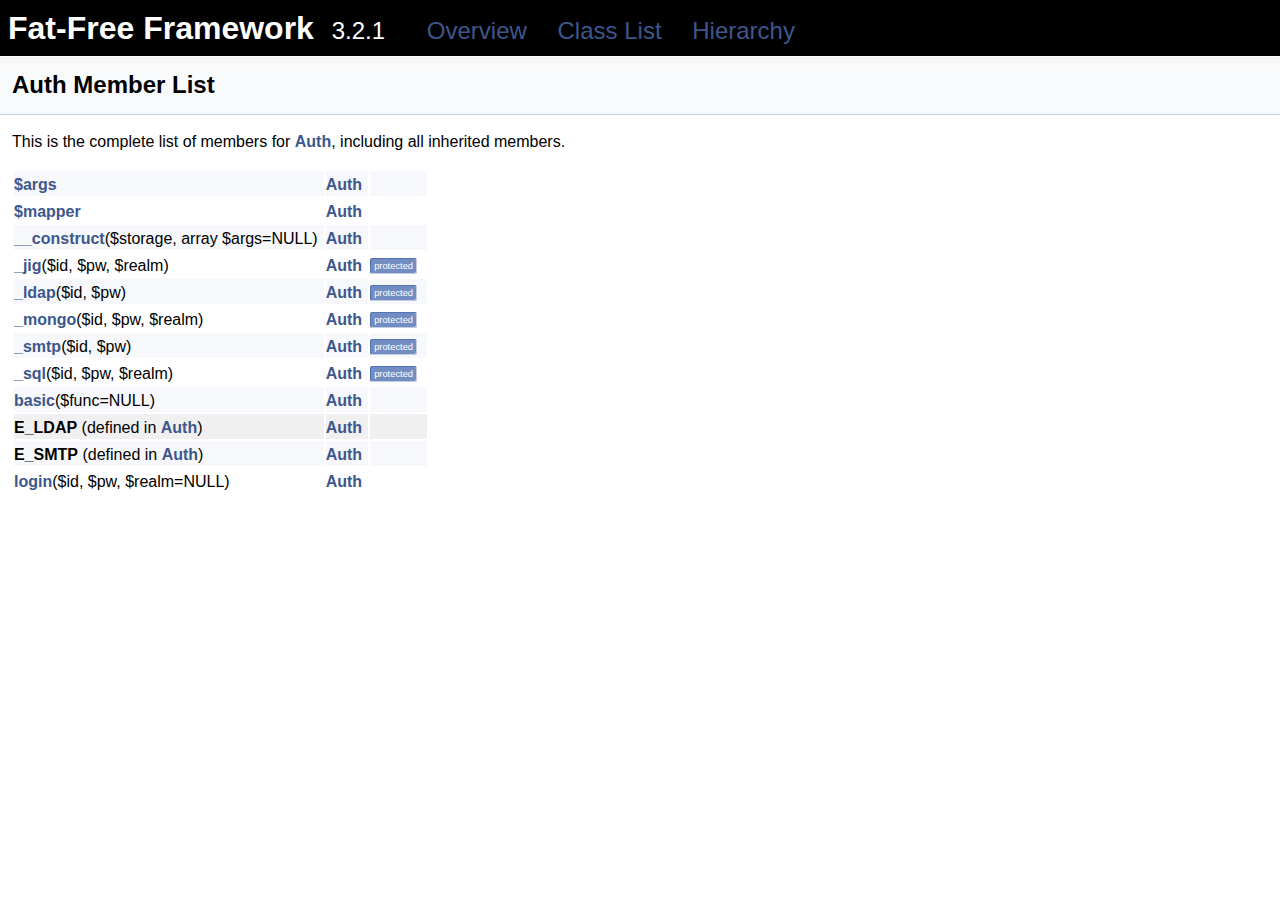
<file: core/api/classAuth-members.html>
<!-- HTML header for doxygen 1.8.5-->
<!DOCTYPE html PUBLIC "-//W3C//DTD XHTML 1.0 Transitional//EN" "http://www.w3.org/TR/xhtml1/DTD/xhtml1-transitional.dtd">
<html xmlns="http://www.w3.org/1999/xhtml">
<head>
<meta http-equiv="Content-Type" content="text/xhtml;charset=UTF-8"/>
<meta http-equiv="X-UA-Compatible" content="IE=9"/>
<meta name="generator" content="Doxygen 1.8.6"/>
<title>Fat-Free Framework: Member List</title>
<link href="tabs.css" rel="stylesheet" type="text/css"/>
<script type="text/javascript" src="jquery.js"></script>
<script type="text/javascript" src="dynsections.js"></script>
<link href="doxygen.css" rel="stylesheet" type="text/css" />
</head>
<body>
<div id="top"><!-- do not remove this div, it is closed by doxygen! -->
<div id="titlearea">
<table cellspacing="0" cellpadding="0">
 <tbody>
 <tr style="height: 56px;">
  <td style="padding-left: 0.5em;">
   <div id="projectname">Fat-Free Framework
   &#160;<span id="projectnumber">3.2.1</span>
   &#160;<span class="menu"><a href="index.html">Overview</a> <a href="annotated.html">Class List</a> <a href="hierarchy.html">Hierarchy</a></span>
   </div>
  </td>
 </tr>
 </tbody>
</table>
</div>
<!-- end header part -->
<!-- Generated by Doxygen 1.8.6 -->
</div><!-- top -->
<div class="header">
  <div class="headertitle">
<div class="title">Auth Member List</div>  </div>
</div><!--header-->
<div class="contents">

<p>This is the complete list of members for <a class="el" href="classAuth.html">Auth</a>, including all inherited members.</p>
<table class="directory">
  <tr class="even"><td class="entry"><a class="el" href="classAuth.html#a55fe1ead3a1d98ebf8bf8cf8b1b53f01">$args</a></td><td class="entry"><a class="el" href="classAuth.html">Auth</a></td><td class="entry"></td></tr>
  <tr><td class="entry"><a class="el" href="classAuth.html#aa0dd5e242e10635a711189fcb1673fd6">$mapper</a></td><td class="entry"><a class="el" href="classAuth.html">Auth</a></td><td class="entry"></td></tr>
  <tr class="even"><td class="entry"><a class="el" href="classAuth.html#a3acec8d6661f80b9391325c05e9a5e9b">__construct</a>($storage, array $args=NULL)</td><td class="entry"><a class="el" href="classAuth.html">Auth</a></td><td class="entry"></td></tr>
  <tr><td class="entry"><a class="el" href="classAuth.html#ad14f27280f661eb59e3342ac2bfdd49a">_jig</a>($id, $pw, $realm)</td><td class="entry"><a class="el" href="classAuth.html">Auth</a></td><td class="entry"><span class="mlabel">protected</span></td></tr>
  <tr class="even"><td class="entry"><a class="el" href="classAuth.html#a161289265afd89d2bd806de3ea0d9f76">_ldap</a>($id, $pw)</td><td class="entry"><a class="el" href="classAuth.html">Auth</a></td><td class="entry"><span class="mlabel">protected</span></td></tr>
  <tr><td class="entry"><a class="el" href="classAuth.html#aa888685f5c957d3d04c49b355a0d8b57">_mongo</a>($id, $pw, $realm)</td><td class="entry"><a class="el" href="classAuth.html">Auth</a></td><td class="entry"><span class="mlabel">protected</span></td></tr>
  <tr class="even"><td class="entry"><a class="el" href="classAuth.html#ad2fdb977148476112d043b6df4dbf623">_smtp</a>($id, $pw)</td><td class="entry"><a class="el" href="classAuth.html">Auth</a></td><td class="entry"><span class="mlabel">protected</span></td></tr>
  <tr><td class="entry"><a class="el" href="classAuth.html#aa5f51c454caad1520106cd4280e6ed69">_sql</a>($id, $pw, $realm)</td><td class="entry"><a class="el" href="classAuth.html">Auth</a></td><td class="entry"><span class="mlabel">protected</span></td></tr>
  <tr class="even"><td class="entry"><a class="el" href="classAuth.html#a68962efdc28e9485ef4d7348ed558da8">basic</a>($func=NULL)</td><td class="entry"><a class="el" href="classAuth.html">Auth</a></td><td class="entry"></td></tr>
  <tr bgcolor="#f0f0f0"><td class="entry"><b>E_LDAP</b> (defined in <a class="el" href="classAuth.html">Auth</a>)</td><td class="entry"><a class="el" href="classAuth.html">Auth</a></td><td class="entry"></td></tr>
  <tr bgcolor="#f0f0f0" class="even"><td class="entry"><b>E_SMTP</b> (defined in <a class="el" href="classAuth.html">Auth</a>)</td><td class="entry"><a class="el" href="classAuth.html">Auth</a></td><td class="entry"></td></tr>
  <tr><td class="entry"><a class="el" href="classAuth.html#aa74a868102e98c304ff44ccb361617b0">login</a>($id, $pw, $realm=NULL)</td><td class="entry"><a class="el" href="classAuth.html">Auth</a></td><td class="entry"></td></tr>
</table></div><!-- contents -->
</file>
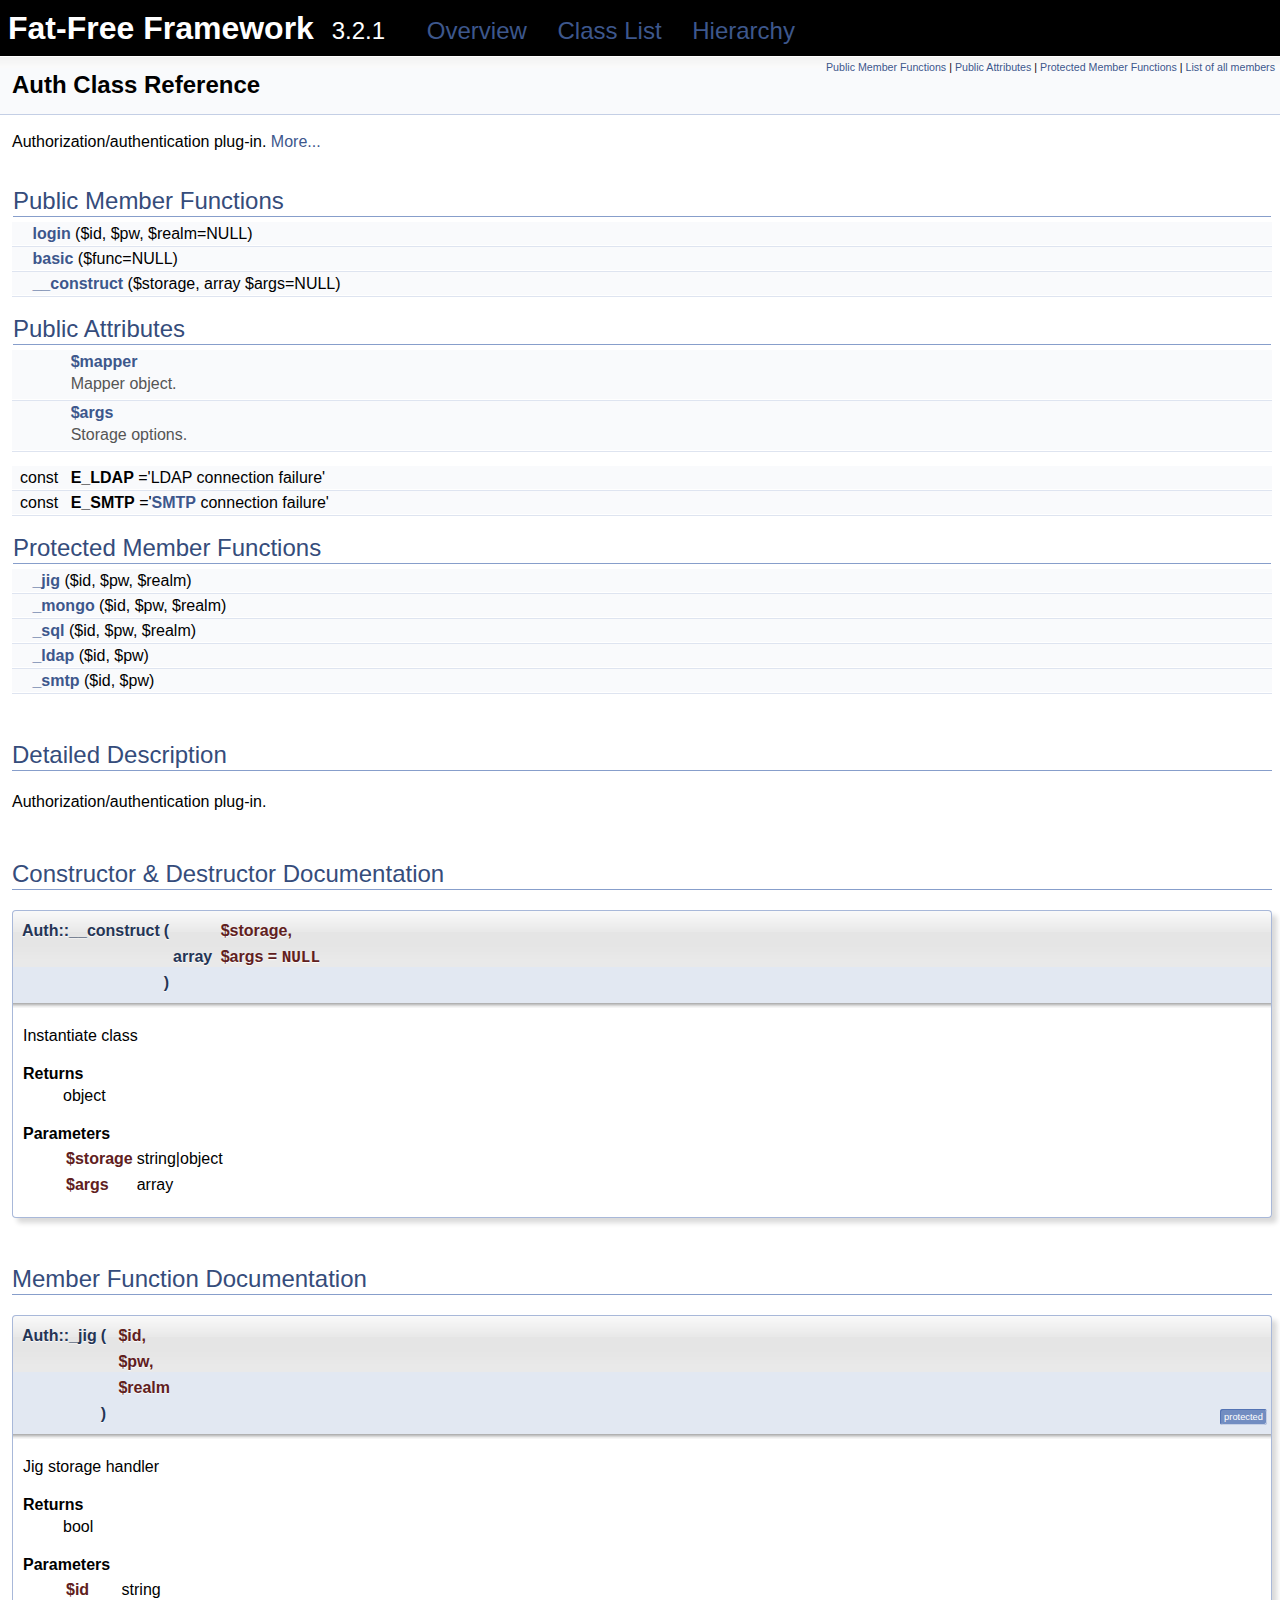
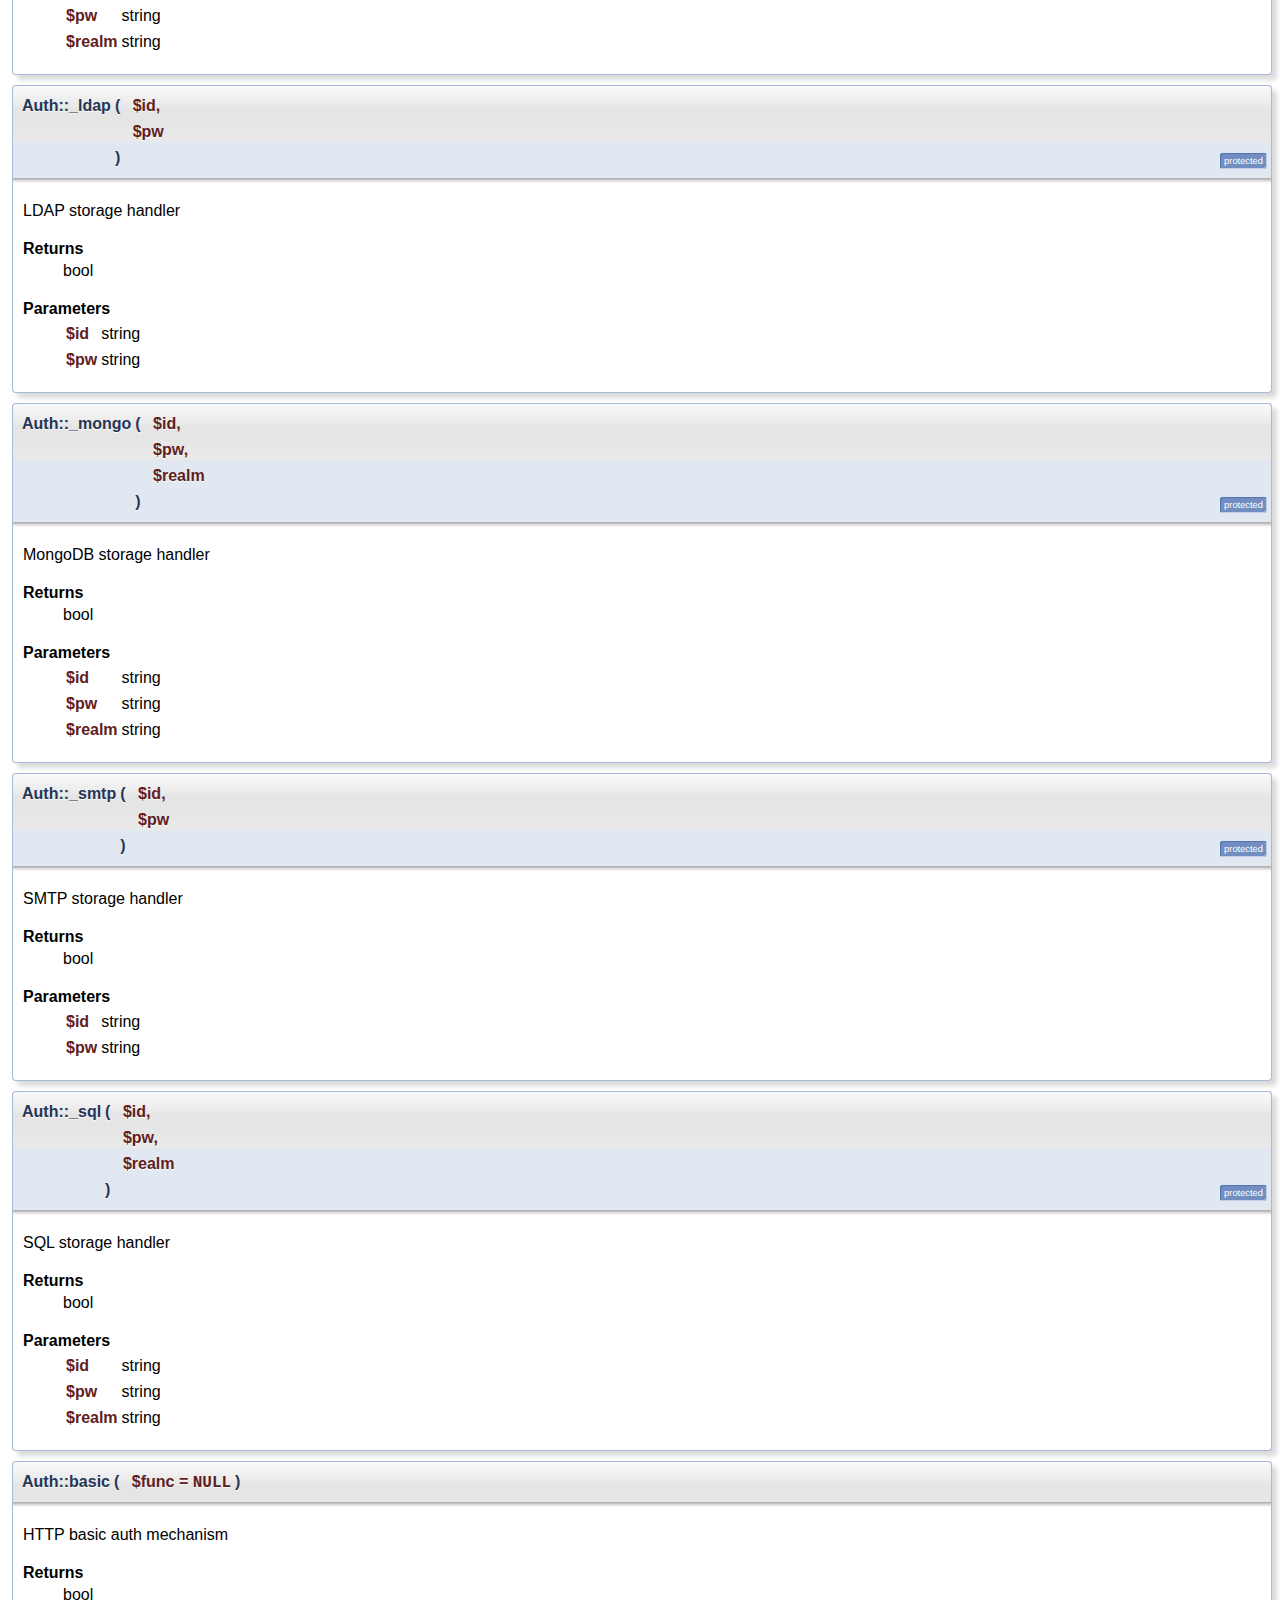
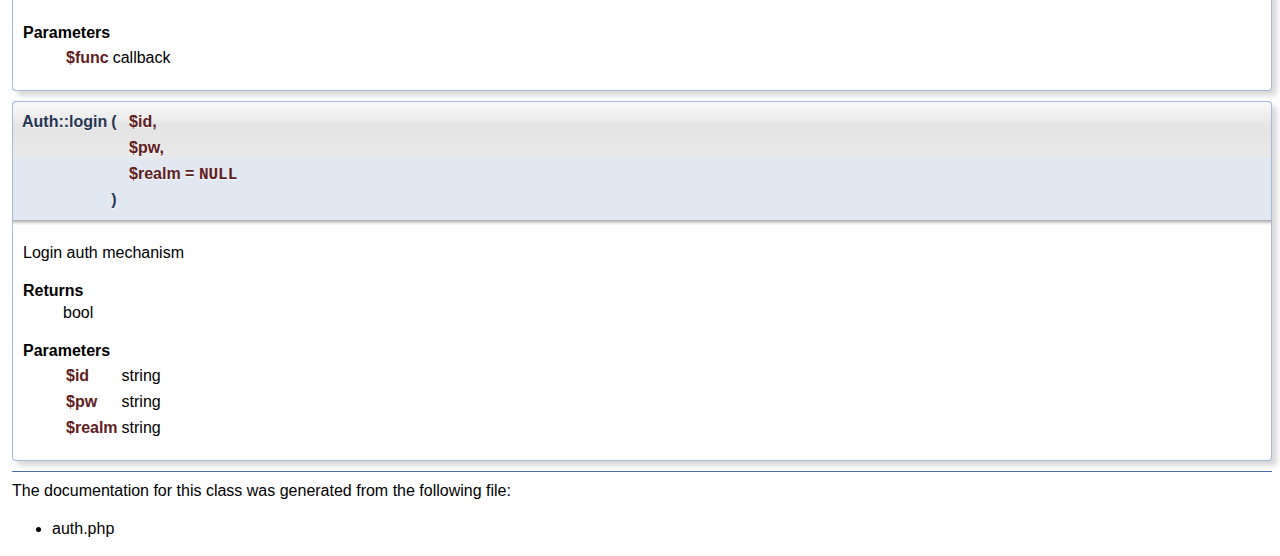
<file: core/api/classAuth.html>
<!-- HTML header for doxygen 1.8.5-->
<!DOCTYPE html PUBLIC "-//W3C//DTD XHTML 1.0 Transitional//EN" "http://www.w3.org/TR/xhtml1/DTD/xhtml1-transitional.dtd">
<html xmlns="http://www.w3.org/1999/xhtml">
<head>
<meta http-equiv="Content-Type" content="text/xhtml;charset=UTF-8"/>
<meta http-equiv="X-UA-Compatible" content="IE=9"/>
<meta name="generator" content="Doxygen 1.8.6"/>
<title>Fat-Free Framework: Auth Class Reference</title>
<link href="tabs.css" rel="stylesheet" type="text/css"/>
<script type="text/javascript" src="jquery.js"></script>
<script type="text/javascript" src="dynsections.js"></script>
<link href="doxygen.css" rel="stylesheet" type="text/css" />
</head>
<body>
<div id="top"><!-- do not remove this div, it is closed by doxygen! -->
<div id="titlearea">
<table cellspacing="0" cellpadding="0">
 <tbody>
 <tr style="height: 56px;">
  <td style="padding-left: 0.5em;">
   <div id="projectname">Fat-Free Framework
   &#160;<span id="projectnumber">3.2.1</span>
   &#160;<span class="menu"><a href="index.html">Overview</a> <a href="annotated.html">Class List</a> <a href="hierarchy.html">Hierarchy</a></span>
   </div>
  </td>
 </tr>
 </tbody>
</table>
</div>
<!-- end header part -->
<!-- Generated by Doxygen 1.8.6 -->
</div><!-- top -->
<div class="header">
  <div class="summary">
<a href="#pub-methods">Public Member Functions</a> &#124;
<a href="#pub-attribs">Public Attributes</a> &#124;
<a href="#pro-methods">Protected Member Functions</a> &#124;
<a href="classAuth-members.html">List of all members</a>  </div>
  <div class="headertitle">
<div class="title">Auth Class Reference</div>  </div>
</div><!--header-->
<div class="contents">

<p>Authorization/authentication plug-in.  
 <a href="classAuth.html#details">More...</a></p>
<table class="memberdecls">
<tr class="heading"><td colspan="2"><h2 class="groupheader"><a name="pub-methods"></a>
Public Member Functions</h2></td></tr>
<tr class="memitem:aa74a868102e98c304ff44ccb361617b0"><td class="memItemLeft" align="right" valign="top">&#160;</td><td class="memItemRight" valign="bottom"><a class="el" href="classAuth.html#aa74a868102e98c304ff44ccb361617b0">login</a> ($id, $pw, $realm=NULL)</td></tr>
<tr class="separator:aa74a868102e98c304ff44ccb361617b0"><td class="memSeparator" colspan="2">&#160;</td></tr>
<tr class="memitem:a68962efdc28e9485ef4d7348ed558da8"><td class="memItemLeft" align="right" valign="top">&#160;</td><td class="memItemRight" valign="bottom"><a class="el" href="classAuth.html#a68962efdc28e9485ef4d7348ed558da8">basic</a> ($func=NULL)</td></tr>
<tr class="separator:a68962efdc28e9485ef4d7348ed558da8"><td class="memSeparator" colspan="2">&#160;</td></tr>
<tr class="memitem:a3acec8d6661f80b9391325c05e9a5e9b"><td class="memItemLeft" align="right" valign="top">&#160;</td><td class="memItemRight" valign="bottom"><a class="el" href="classAuth.html#a3acec8d6661f80b9391325c05e9a5e9b">__construct</a> ($storage, array $args=NULL)</td></tr>
<tr class="separator:a3acec8d6661f80b9391325c05e9a5e9b"><td class="memSeparator" colspan="2">&#160;</td></tr>
</table><table class="memberdecls">
<tr class="heading"><td colspan="2"><h2 class="groupheader"><a name="pub-attribs"></a>
Public Attributes</h2></td></tr>
<tr class="memitem:aa0dd5e242e10635a711189fcb1673fd6"><td class="memItemLeft" align="right" valign="top"><a class="anchor" id="aa0dd5e242e10635a711189fcb1673fd6"></a>
&#160;</td><td class="memItemRight" valign="bottom"><a class="el" href="classAuth.html#aa0dd5e242e10635a711189fcb1673fd6">$mapper</a></td></tr>
<tr class="memdesc:aa0dd5e242e10635a711189fcb1673fd6"><td class="mdescLeft">&#160;</td><td class="mdescRight">Mapper object. <br/></td></tr>
<tr class="separator:aa0dd5e242e10635a711189fcb1673fd6"><td class="memSeparator" colspan="2">&#160;</td></tr>
<tr class="memitem:a55fe1ead3a1d98ebf8bf8cf8b1b53f01"><td class="memItemLeft" align="right" valign="top"><a class="anchor" id="a55fe1ead3a1d98ebf8bf8cf8b1b53f01"></a>
&#160;</td><td class="memItemRight" valign="bottom"><a class="el" href="classAuth.html#a55fe1ead3a1d98ebf8bf8cf8b1b53f01">$args</a></td></tr>
<tr class="memdesc:a55fe1ead3a1d98ebf8bf8cf8b1b53f01"><td class="mdescLeft">&#160;</td><td class="mdescRight">Storage options. <br/></td></tr>
<tr class="separator:a55fe1ead3a1d98ebf8bf8cf8b1b53f01"><td class="memSeparator" colspan="2">&#160;</td></tr>
<tr><td colspan="2"><div class="groupHeader"></div></td></tr>
<tr class="memitem:a8925faa847dbcc9929b8dea5395a4df1"><td class="memItemLeft" align="right" valign="top"><a class="anchor" id="a8925faa847dbcc9929b8dea5395a4df1"></a>
const&#160;</td><td class="memItemRight" valign="bottom"><b>E_LDAP</b> ='LDAP connection failure'</td></tr>
<tr class="separator:a8925faa847dbcc9929b8dea5395a4df1"><td class="memSeparator" colspan="2">&#160;</td></tr>
<tr class="memitem:a2802180959aca24ab560ffb6e5869c87"><td class="memItemLeft" align="right" valign="top"><a class="anchor" id="a2802180959aca24ab560ffb6e5869c87"></a>
const&#160;</td><td class="memItemRight" valign="bottom"><b>E_SMTP</b> ='<a class="el" href="classSMTP.html">SMTP</a> connection failure'</td></tr>
<tr class="separator:a2802180959aca24ab560ffb6e5869c87"><td class="memSeparator" colspan="2">&#160;</td></tr>
</table><table class="memberdecls">
<tr class="heading"><td colspan="2"><h2 class="groupheader"><a name="pro-methods"></a>
Protected Member Functions</h2></td></tr>
<tr class="memitem:ad14f27280f661eb59e3342ac2bfdd49a"><td class="memItemLeft" align="right" valign="top">&#160;</td><td class="memItemRight" valign="bottom"><a class="el" href="classAuth.html#ad14f27280f661eb59e3342ac2bfdd49a">_jig</a> ($id, $pw, $realm)</td></tr>
<tr class="separator:ad14f27280f661eb59e3342ac2bfdd49a"><td class="memSeparator" colspan="2">&#160;</td></tr>
<tr class="memitem:aa888685f5c957d3d04c49b355a0d8b57"><td class="memItemLeft" align="right" valign="top">&#160;</td><td class="memItemRight" valign="bottom"><a class="el" href="classAuth.html#aa888685f5c957d3d04c49b355a0d8b57">_mongo</a> ($id, $pw, $realm)</td></tr>
<tr class="separator:aa888685f5c957d3d04c49b355a0d8b57"><td class="memSeparator" colspan="2">&#160;</td></tr>
<tr class="memitem:aa5f51c454caad1520106cd4280e6ed69"><td class="memItemLeft" align="right" valign="top">&#160;</td><td class="memItemRight" valign="bottom"><a class="el" href="classAuth.html#aa5f51c454caad1520106cd4280e6ed69">_sql</a> ($id, $pw, $realm)</td></tr>
<tr class="separator:aa5f51c454caad1520106cd4280e6ed69"><td class="memSeparator" colspan="2">&#160;</td></tr>
<tr class="memitem:a161289265afd89d2bd806de3ea0d9f76"><td class="memItemLeft" align="right" valign="top">&#160;</td><td class="memItemRight" valign="bottom"><a class="el" href="classAuth.html#a161289265afd89d2bd806de3ea0d9f76">_ldap</a> ($id, $pw)</td></tr>
<tr class="separator:a161289265afd89d2bd806de3ea0d9f76"><td class="memSeparator" colspan="2">&#160;</td></tr>
<tr class="memitem:ad2fdb977148476112d043b6df4dbf623"><td class="memItemLeft" align="right" valign="top">&#160;</td><td class="memItemRight" valign="bottom"><a class="el" href="classAuth.html#ad2fdb977148476112d043b6df4dbf623">_smtp</a> ($id, $pw)</td></tr>
<tr class="separator:ad2fdb977148476112d043b6df4dbf623"><td class="memSeparator" colspan="2">&#160;</td></tr>
</table>
<a name="details" id="details"></a><h2 class="groupheader">Detailed Description</h2>
<div class="textblock"><p>Authorization/authentication plug-in. </p>
</div><h2 class="groupheader">Constructor &amp; Destructor Documentation</h2>
<a class="anchor" id="a3acec8d6661f80b9391325c05e9a5e9b"></a>
<div class="memitem">
<div class="memproto">
      <table class="memname">
        <tr>
          <td class="memname">Auth::__construct </td>
          <td>(</td>
          <td class="paramtype">&#160;</td>
          <td class="paramname"><em>$storage</em>, </td>
        </tr>
        <tr>
          <td class="paramkey"></td>
          <td></td>
          <td class="paramtype">array&#160;</td>
          <td class="paramname"><em>$args</em> = <code>NULL</code>&#160;</td>
        </tr>
        <tr>
          <td></td>
          <td>)</td>
          <td></td><td></td>
        </tr>
      </table>
</div><div class="memdoc">
<p>Instantiate class </p>
<dl class="section return"><dt>Returns</dt><dd>object </dd></dl>
<dl class="params"><dt>Parameters</dt><dd>
  <table class="params">
    <tr><td class="paramname">$storage</td><td>string|object </td></tr>
    <tr><td class="paramname">$args</td><td>array </td></tr>
  </table>
  </dd>
</dl>

</div>
</div>
<h2 class="groupheader">Member Function Documentation</h2>
<a class="anchor" id="ad14f27280f661eb59e3342ac2bfdd49a"></a>
<div class="memitem">
<div class="memproto">
<table class="mlabels">
  <tr>
  <td class="mlabels-left">
      <table class="memname">
        <tr>
          <td class="memname">Auth::_jig </td>
          <td>(</td>
          <td class="paramtype">&#160;</td>
          <td class="paramname"><em>$id</em>, </td>
        </tr>
        <tr>
          <td class="paramkey"></td>
          <td></td>
          <td class="paramtype">&#160;</td>
          <td class="paramname"><em>$pw</em>, </td>
        </tr>
        <tr>
          <td class="paramkey"></td>
          <td></td>
          <td class="paramtype">&#160;</td>
          <td class="paramname"><em>$realm</em>&#160;</td>
        </tr>
        <tr>
          <td></td>
          <td>)</td>
          <td></td><td></td>
        </tr>
      </table>
  </td>
  <td class="mlabels-right">
<span class="mlabels"><span class="mlabel">protected</span></span>  </td>
  </tr>
</table>
</div><div class="memdoc">
<p>Jig storage handler </p>
<dl class="section return"><dt>Returns</dt><dd>bool </dd></dl>
<dl class="params"><dt>Parameters</dt><dd>
  <table class="params">
    <tr><td class="paramname">$id</td><td>string </td></tr>
    <tr><td class="paramname">$pw</td><td>string </td></tr>
    <tr><td class="paramname">$realm</td><td>string </td></tr>
  </table>
  </dd>
</dl>

</div>
</div>
<a class="anchor" id="a161289265afd89d2bd806de3ea0d9f76"></a>
<div class="memitem">
<div class="memproto">
<table class="mlabels">
  <tr>
  <td class="mlabels-left">
      <table class="memname">
        <tr>
          <td class="memname">Auth::_ldap </td>
          <td>(</td>
          <td class="paramtype">&#160;</td>
          <td class="paramname"><em>$id</em>, </td>
        </tr>
        <tr>
          <td class="paramkey"></td>
          <td></td>
          <td class="paramtype">&#160;</td>
          <td class="paramname"><em>$pw</em>&#160;</td>
        </tr>
        <tr>
          <td></td>
          <td>)</td>
          <td></td><td></td>
        </tr>
      </table>
  </td>
  <td class="mlabels-right">
<span class="mlabels"><span class="mlabel">protected</span></span>  </td>
  </tr>
</table>
</div><div class="memdoc">
<p>LDAP storage handler </p>
<dl class="section return"><dt>Returns</dt><dd>bool </dd></dl>
<dl class="params"><dt>Parameters</dt><dd>
  <table class="params">
    <tr><td class="paramname">$id</td><td>string </td></tr>
    <tr><td class="paramname">$pw</td><td>string </td></tr>
  </table>
  </dd>
</dl>

</div>
</div>
<a class="anchor" id="aa888685f5c957d3d04c49b355a0d8b57"></a>
<div class="memitem">
<div class="memproto">
<table class="mlabels">
  <tr>
  <td class="mlabels-left">
      <table class="memname">
        <tr>
          <td class="memname">Auth::_mongo </td>
          <td>(</td>
          <td class="paramtype">&#160;</td>
          <td class="paramname"><em>$id</em>, </td>
        </tr>
        <tr>
          <td class="paramkey"></td>
          <td></td>
          <td class="paramtype">&#160;</td>
          <td class="paramname"><em>$pw</em>, </td>
        </tr>
        <tr>
          <td class="paramkey"></td>
          <td></td>
          <td class="paramtype">&#160;</td>
          <td class="paramname"><em>$realm</em>&#160;</td>
        </tr>
        <tr>
          <td></td>
          <td>)</td>
          <td></td><td></td>
        </tr>
      </table>
  </td>
  <td class="mlabels-right">
<span class="mlabels"><span class="mlabel">protected</span></span>  </td>
  </tr>
</table>
</div><div class="memdoc">
<p>MongoDB storage handler </p>
<dl class="section return"><dt>Returns</dt><dd>bool </dd></dl>
<dl class="params"><dt>Parameters</dt><dd>
  <table class="params">
    <tr><td class="paramname">$id</td><td>string </td></tr>
    <tr><td class="paramname">$pw</td><td>string </td></tr>
    <tr><td class="paramname">$realm</td><td>string </td></tr>
  </table>
  </dd>
</dl>

</div>
</div>
<a class="anchor" id="ad2fdb977148476112d043b6df4dbf623"></a>
<div class="memitem">
<div class="memproto">
<table class="mlabels">
  <tr>
  <td class="mlabels-left">
      <table class="memname">
        <tr>
          <td class="memname">Auth::_smtp </td>
          <td>(</td>
          <td class="paramtype">&#160;</td>
          <td class="paramname"><em>$id</em>, </td>
        </tr>
        <tr>
          <td class="paramkey"></td>
          <td></td>
          <td class="paramtype">&#160;</td>
          <td class="paramname"><em>$pw</em>&#160;</td>
        </tr>
        <tr>
          <td></td>
          <td>)</td>
          <td></td><td></td>
        </tr>
      </table>
  </td>
  <td class="mlabels-right">
<span class="mlabels"><span class="mlabel">protected</span></span>  </td>
  </tr>
</table>
</div><div class="memdoc">
<p>SMTP storage handler </p>
<dl class="section return"><dt>Returns</dt><dd>bool </dd></dl>
<dl class="params"><dt>Parameters</dt><dd>
  <table class="params">
    <tr><td class="paramname">$id</td><td>string </td></tr>
    <tr><td class="paramname">$pw</td><td>string </td></tr>
  </table>
  </dd>
</dl>

</div>
</div>
<a class="anchor" id="aa5f51c454caad1520106cd4280e6ed69"></a>
<div class="memitem">
<div class="memproto">
<table class="mlabels">
  <tr>
  <td class="mlabels-left">
      <table class="memname">
        <tr>
          <td class="memname">Auth::_sql </td>
          <td>(</td>
          <td class="paramtype">&#160;</td>
          <td class="paramname"><em>$id</em>, </td>
        </tr>
        <tr>
          <td class="paramkey"></td>
          <td></td>
          <td class="paramtype">&#160;</td>
          <td class="paramname"><em>$pw</em>, </td>
        </tr>
        <tr>
          <td class="paramkey"></td>
          <td></td>
          <td class="paramtype">&#160;</td>
          <td class="paramname"><em>$realm</em>&#160;</td>
        </tr>
        <tr>
          <td></td>
          <td>)</td>
          <td></td><td></td>
        </tr>
      </table>
  </td>
  <td class="mlabels-right">
<span class="mlabels"><span class="mlabel">protected</span></span>  </td>
  </tr>
</table>
</div><div class="memdoc">
<p>SQL storage handler </p>
<dl class="section return"><dt>Returns</dt><dd>bool </dd></dl>
<dl class="params"><dt>Parameters</dt><dd>
  <table class="params">
    <tr><td class="paramname">$id</td><td>string </td></tr>
    <tr><td class="paramname">$pw</td><td>string </td></tr>
    <tr><td class="paramname">$realm</td><td>string </td></tr>
  </table>
  </dd>
</dl>

</div>
</div>
<a class="anchor" id="a68962efdc28e9485ef4d7348ed558da8"></a>
<div class="memitem">
<div class="memproto">
      <table class="memname">
        <tr>
          <td class="memname">Auth::basic </td>
          <td>(</td>
          <td class="paramtype">&#160;</td>
          <td class="paramname"><em>$func</em> = <code>NULL</code></td><td>)</td>
          <td></td>
        </tr>
      </table>
</div><div class="memdoc">
<p>HTTP basic auth mechanism </p>
<dl class="section return"><dt>Returns</dt><dd>bool </dd></dl>
<dl class="params"><dt>Parameters</dt><dd>
  <table class="params">
    <tr><td class="paramname">$func</td><td>callback </td></tr>
  </table>
  </dd>
</dl>

</div>
</div>
<a class="anchor" id="aa74a868102e98c304ff44ccb361617b0"></a>
<div class="memitem">
<div class="memproto">
      <table class="memname">
        <tr>
          <td class="memname">Auth::login </td>
          <td>(</td>
          <td class="paramtype">&#160;</td>
          <td class="paramname"><em>$id</em>, </td>
        </tr>
        <tr>
          <td class="paramkey"></td>
          <td></td>
          <td class="paramtype">&#160;</td>
          <td class="paramname"><em>$pw</em>, </td>
        </tr>
        <tr>
          <td class="paramkey"></td>
          <td></td>
          <td class="paramtype">&#160;</td>
          <td class="paramname"><em>$realm</em> = <code>NULL</code>&#160;</td>
        </tr>
        <tr>
          <td></td>
          <td>)</td>
          <td></td><td></td>
        </tr>
      </table>
</div><div class="memdoc">
<p>Login auth mechanism </p>
<dl class="section return"><dt>Returns</dt><dd>bool </dd></dl>
<dl class="params"><dt>Parameters</dt><dd>
  <table class="params">
    <tr><td class="paramname">$id</td><td>string </td></tr>
    <tr><td class="paramname">$pw</td><td>string </td></tr>
    <tr><td class="paramname">$realm</td><td>string </td></tr>
  </table>
  </dd>
</dl>

</div>
</div>
<hr/>The documentation for this class was generated from the following file:<ul>
<li>auth.php</li>
</ul>
</div><!-- contents -->
</file>
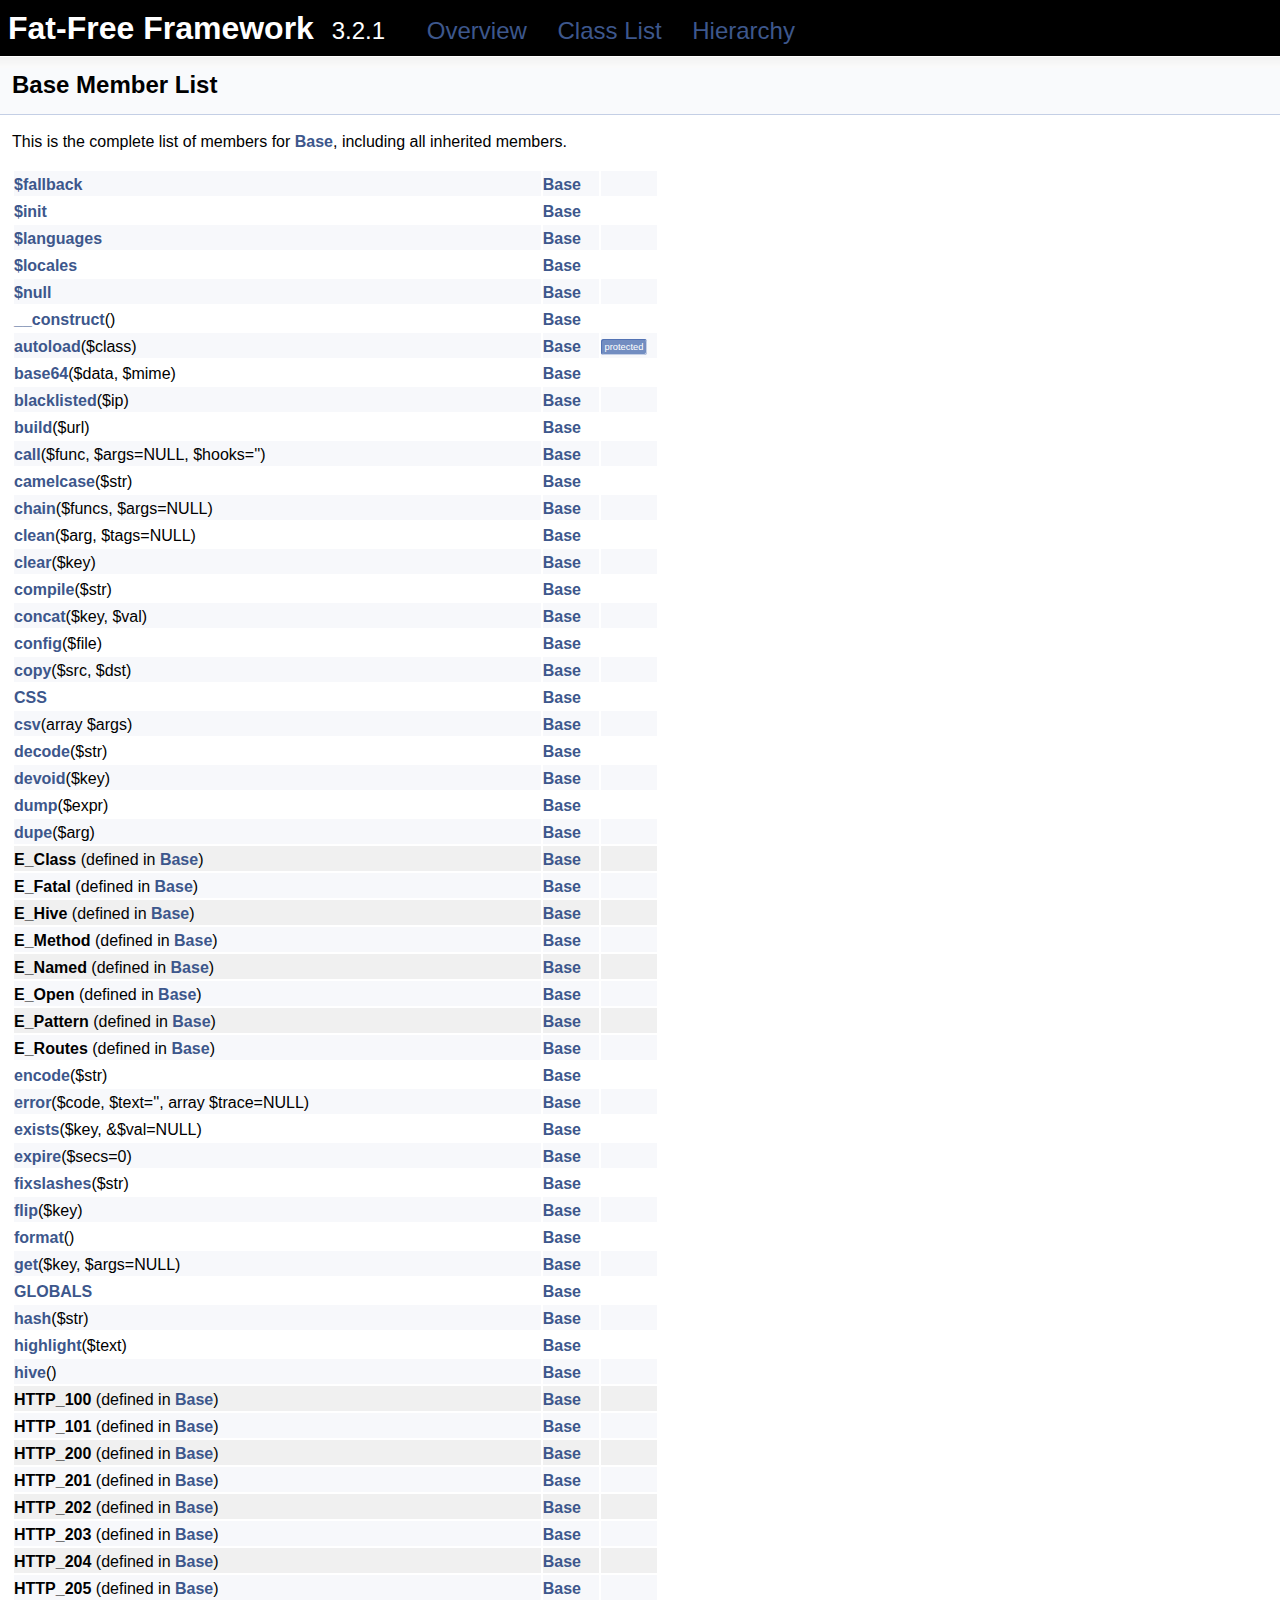
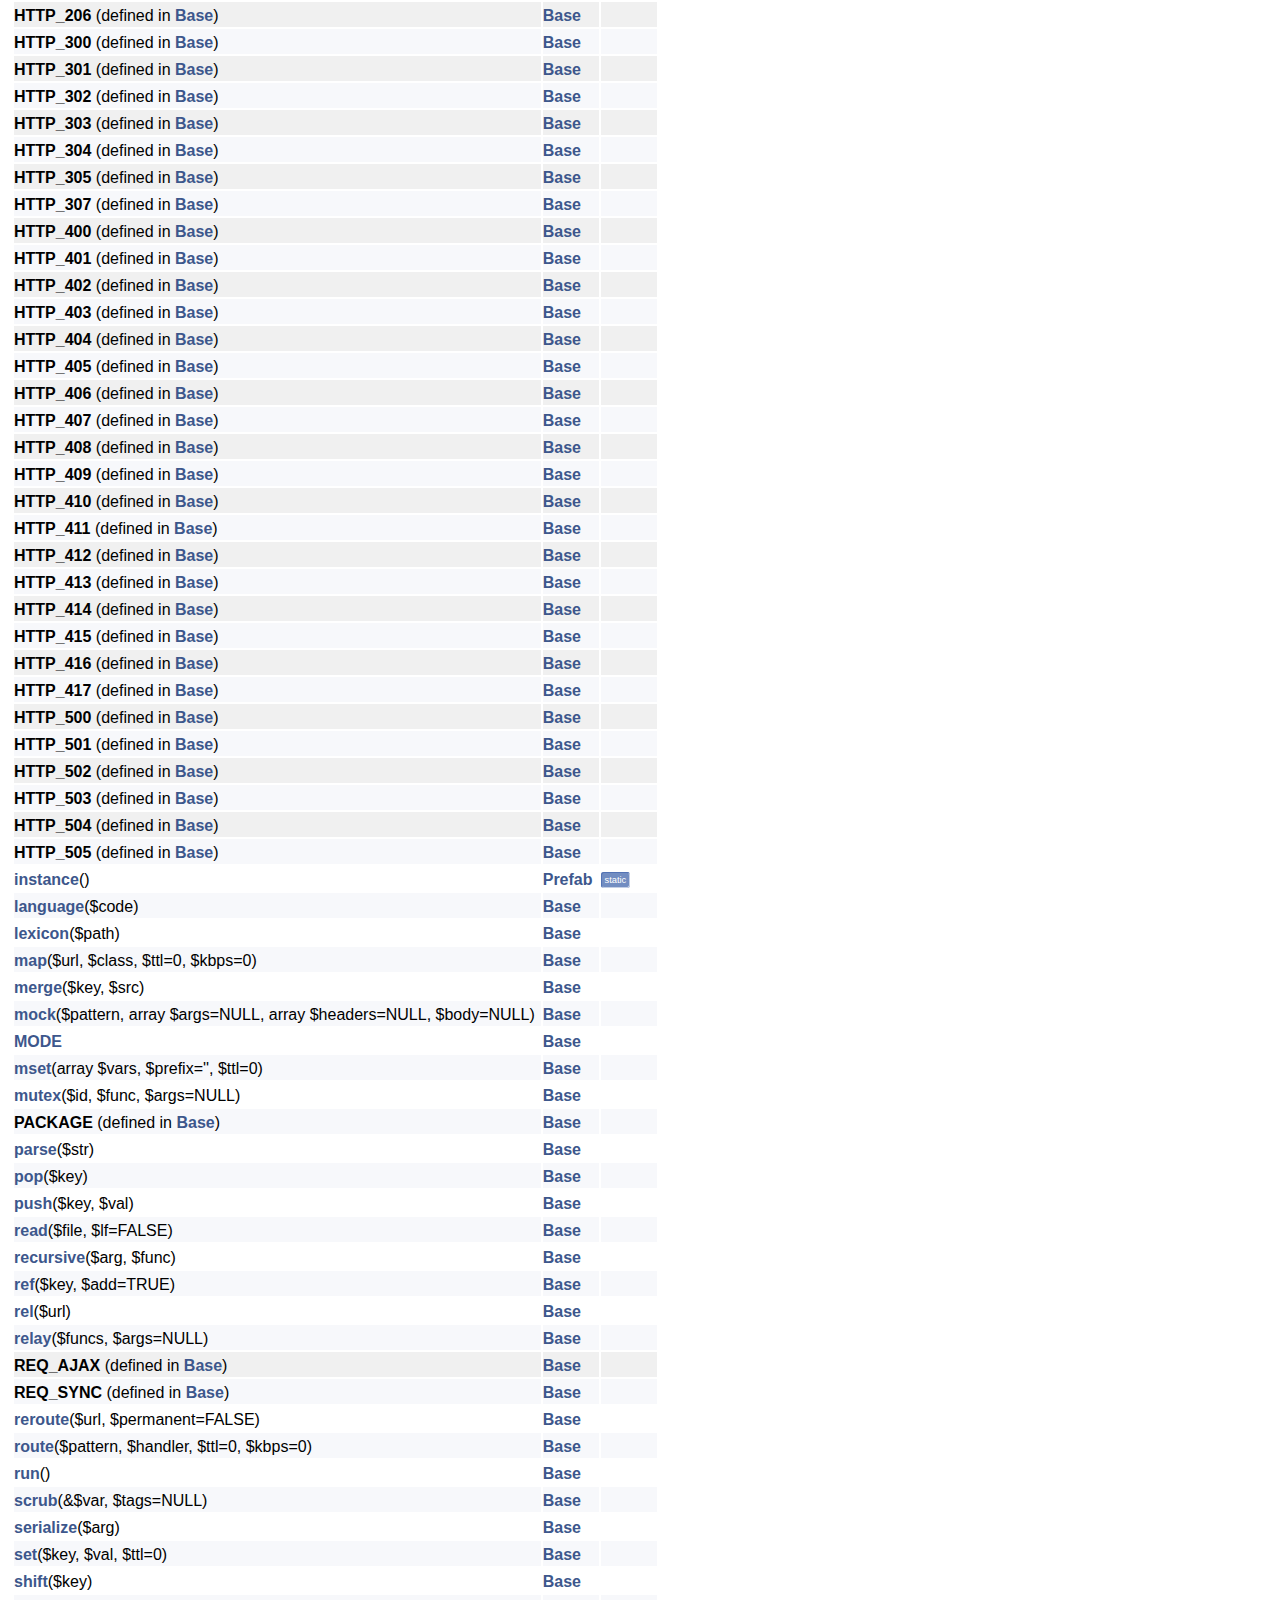
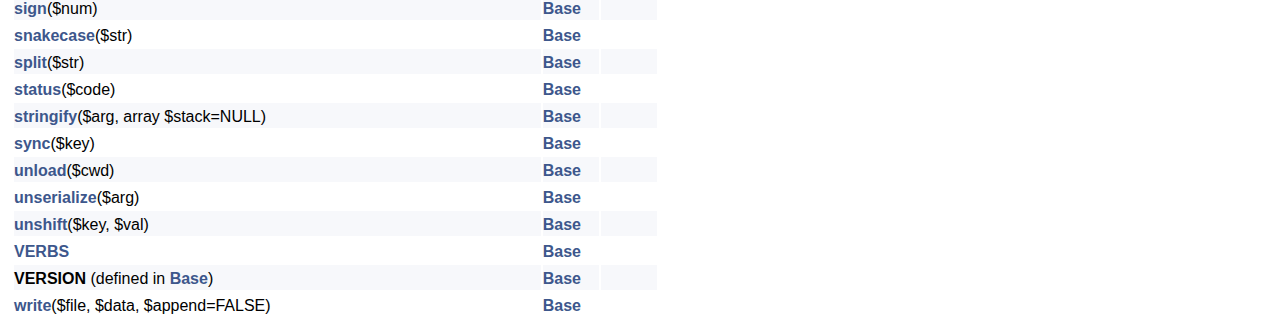
<file: core/api/classBase-members.html>
<!-- HTML header for doxygen 1.8.5-->
<!DOCTYPE html PUBLIC "-//W3C//DTD XHTML 1.0 Transitional//EN" "http://www.w3.org/TR/xhtml1/DTD/xhtml1-transitional.dtd">
<html xmlns="http://www.w3.org/1999/xhtml">
<head>
<meta http-equiv="Content-Type" content="text/xhtml;charset=UTF-8"/>
<meta http-equiv="X-UA-Compatible" content="IE=9"/>
<meta name="generator" content="Doxygen 1.8.6"/>
<title>Fat-Free Framework: Member List</title>
<link href="tabs.css" rel="stylesheet" type="text/css"/>
<script type="text/javascript" src="jquery.js"></script>
<script type="text/javascript" src="dynsections.js"></script>
<link href="doxygen.css" rel="stylesheet" type="text/css" />
</head>
<body>
<div id="top"><!-- do not remove this div, it is closed by doxygen! -->
<div id="titlearea">
<table cellspacing="0" cellpadding="0">
 <tbody>
 <tr style="height: 56px;">
  <td style="padding-left: 0.5em;">
   <div id="projectname">Fat-Free Framework
   &#160;<span id="projectnumber">3.2.1</span>
   &#160;<span class="menu"><a href="index.html">Overview</a> <a href="annotated.html">Class List</a> <a href="hierarchy.html">Hierarchy</a></span>
   </div>
  </td>
 </tr>
 </tbody>
</table>
</div>
<!-- end header part -->
<!-- Generated by Doxygen 1.8.6 -->
</div><!-- top -->
<div class="header">
  <div class="headertitle">
<div class="title">Base Member List</div>  </div>
</div><!--header-->
<div class="contents">

<p>This is the complete list of members for <a class="el" href="classBase.html">Base</a>, including all inherited members.</p>
<table class="directory">
  <tr class="even"><td class="entry"><a class="el" href="classBase.html#a0df4603936a1ee4a16bdc21ddd318b40">$fallback</a></td><td class="entry"><a class="el" href="classBase.html">Base</a></td><td class="entry"></td></tr>
  <tr><td class="entry"><a class="el" href="classBase.html#ae16dcea3f093fd9c110436ff11cf3eec">$init</a></td><td class="entry"><a class="el" href="classBase.html">Base</a></td><td class="entry"></td></tr>
  <tr class="even"><td class="entry"><a class="el" href="classBase.html#ae4bcfc1991effb174ba921140dbe5ed4">$languages</a></td><td class="entry"><a class="el" href="classBase.html">Base</a></td><td class="entry"></td></tr>
  <tr><td class="entry"><a class="el" href="classBase.html#a7f13ef40e9b988506dac60ffa155405d">$locales</a></td><td class="entry"><a class="el" href="classBase.html">Base</a></td><td class="entry"></td></tr>
  <tr class="even"><td class="entry"><a class="el" href="classBase.html#af30414405207d0dd59f295208e8f62c8">$null</a></td><td class="entry"><a class="el" href="classBase.html">Base</a></td><td class="entry"></td></tr>
  <tr><td class="entry"><a class="el" href="classBase.html#aa7031c7d34f6f5abb95f912c28d3b08f">__construct</a>()</td><td class="entry"><a class="el" href="classBase.html">Base</a></td><td class="entry"></td></tr>
  <tr class="even"><td class="entry"><a class="el" href="classBase.html#aacc3665d0616d46b64f63d12220bacfd">autoload</a>($class)</td><td class="entry"><a class="el" href="classBase.html">Base</a></td><td class="entry"><span class="mlabel">protected</span></td></tr>
  <tr><td class="entry"><a class="el" href="classBase.html#ad0dc7b660974848154991b8013d9177e">base64</a>($data, $mime)</td><td class="entry"><a class="el" href="classBase.html">Base</a></td><td class="entry"></td></tr>
  <tr class="even"><td class="entry"><a class="el" href="classBase.html#ad9c76d100f9dab11e4f4d4bd3c4a9536">blacklisted</a>($ip)</td><td class="entry"><a class="el" href="classBase.html">Base</a></td><td class="entry"></td></tr>
  <tr><td class="entry"><a class="el" href="classBase.html#af1852e310ff9ed262c8c7f190adc2dac">build</a>($url)</td><td class="entry"><a class="el" href="classBase.html">Base</a></td><td class="entry"></td></tr>
  <tr class="even"><td class="entry"><a class="el" href="classBase.html#ac979b62a2ffda1b5840fd2a72974863a">call</a>($func, $args=NULL, $hooks='')</td><td class="entry"><a class="el" href="classBase.html">Base</a></td><td class="entry"></td></tr>
  <tr><td class="entry"><a class="el" href="classBase.html#ae55996eb5c87d49d492b5962cc1c812c">camelcase</a>($str)</td><td class="entry"><a class="el" href="classBase.html">Base</a></td><td class="entry"></td></tr>
  <tr class="even"><td class="entry"><a class="el" href="classBase.html#adf74f7cfb455950aba59e52c84fe8a65">chain</a>($funcs, $args=NULL)</td><td class="entry"><a class="el" href="classBase.html">Base</a></td><td class="entry"></td></tr>
  <tr><td class="entry"><a class="el" href="classBase.html#aa013c031cf4134cab7916c9a3dc3c20b">clean</a>($arg, $tags=NULL)</td><td class="entry"><a class="el" href="classBase.html">Base</a></td><td class="entry"></td></tr>
  <tr class="even"><td class="entry"><a class="el" href="classBase.html#a8e39da8c33ab94ca97304960885a0a84">clear</a>($key)</td><td class="entry"><a class="el" href="classBase.html">Base</a></td><td class="entry"></td></tr>
  <tr><td class="entry"><a class="el" href="classBase.html#a37886c521bc03eaeeb09ddaf3eddad51">compile</a>($str)</td><td class="entry"><a class="el" href="classBase.html">Base</a></td><td class="entry"></td></tr>
  <tr class="even"><td class="entry"><a class="el" href="classBase.html#a2f23c5b0a5cae38bce14184d811facb2">concat</a>($key, $val)</td><td class="entry"><a class="el" href="classBase.html">Base</a></td><td class="entry"></td></tr>
  <tr><td class="entry"><a class="el" href="classBase.html#a294d369e8bc41f00e2c72d784efc7a6d">config</a>($file)</td><td class="entry"><a class="el" href="classBase.html">Base</a></td><td class="entry"></td></tr>
  <tr class="even"><td class="entry"><a class="el" href="classBase.html#a216fdbaf394fb52fa5ac74e6f10e3ddd">copy</a>($src, $dst)</td><td class="entry"><a class="el" href="classBase.html">Base</a></td><td class="entry"></td></tr>
  <tr><td class="entry"><a class="el" href="classBase.html#a838a1413399979bb2d9f97049bf4b96b">CSS</a></td><td class="entry"><a class="el" href="classBase.html">Base</a></td><td class="entry"></td></tr>
  <tr class="even"><td class="entry"><a class="el" href="classBase.html#a67f5cfa93b53742086f2572193eed77f">csv</a>(array $args)</td><td class="entry"><a class="el" href="classBase.html">Base</a></td><td class="entry"></td></tr>
  <tr><td class="entry"><a class="el" href="classBase.html#aefb148aa6b7dca34f1371044fba88c25">decode</a>($str)</td><td class="entry"><a class="el" href="classBase.html">Base</a></td><td class="entry"></td></tr>
  <tr class="even"><td class="entry"><a class="el" href="classBase.html#aee1464381e7739bfa6d5e478c820e8ee">devoid</a>($key)</td><td class="entry"><a class="el" href="classBase.html">Base</a></td><td class="entry"></td></tr>
  <tr><td class="entry"><a class="el" href="classBase.html#a66cf9f042525170d14da1e3abef580d7">dump</a>($expr)</td><td class="entry"><a class="el" href="classBase.html">Base</a></td><td class="entry"></td></tr>
  <tr class="even"><td class="entry"><a class="el" href="classBase.html#aa174d42533e691bfa6321c160e053d71">dupe</a>($arg)</td><td class="entry"><a class="el" href="classBase.html">Base</a></td><td class="entry"></td></tr>
  <tr bgcolor="#f0f0f0"><td class="entry"><b>E_Class</b> (defined in <a class="el" href="classBase.html">Base</a>)</td><td class="entry"><a class="el" href="classBase.html">Base</a></td><td class="entry"></td></tr>
  <tr bgcolor="#f0f0f0" class="even"><td class="entry"><b>E_Fatal</b> (defined in <a class="el" href="classBase.html">Base</a>)</td><td class="entry"><a class="el" href="classBase.html">Base</a></td><td class="entry"></td></tr>
  <tr bgcolor="#f0f0f0"><td class="entry"><b>E_Hive</b> (defined in <a class="el" href="classBase.html">Base</a>)</td><td class="entry"><a class="el" href="classBase.html">Base</a></td><td class="entry"></td></tr>
  <tr bgcolor="#f0f0f0" class="even"><td class="entry"><b>E_Method</b> (defined in <a class="el" href="classBase.html">Base</a>)</td><td class="entry"><a class="el" href="classBase.html">Base</a></td><td class="entry"></td></tr>
  <tr bgcolor="#f0f0f0"><td class="entry"><b>E_Named</b> (defined in <a class="el" href="classBase.html">Base</a>)</td><td class="entry"><a class="el" href="classBase.html">Base</a></td><td class="entry"></td></tr>
  <tr bgcolor="#f0f0f0" class="even"><td class="entry"><b>E_Open</b> (defined in <a class="el" href="classBase.html">Base</a>)</td><td class="entry"><a class="el" href="classBase.html">Base</a></td><td class="entry"></td></tr>
  <tr bgcolor="#f0f0f0"><td class="entry"><b>E_Pattern</b> (defined in <a class="el" href="classBase.html">Base</a>)</td><td class="entry"><a class="el" href="classBase.html">Base</a></td><td class="entry"></td></tr>
  <tr bgcolor="#f0f0f0" class="even"><td class="entry"><b>E_Routes</b> (defined in <a class="el" href="classBase.html">Base</a>)</td><td class="entry"><a class="el" href="classBase.html">Base</a></td><td class="entry"></td></tr>
  <tr><td class="entry"><a class="el" href="classBase.html#a799ccd918201601be74d8e8cf578c0a2">encode</a>($str)</td><td class="entry"><a class="el" href="classBase.html">Base</a></td><td class="entry"></td></tr>
  <tr class="even"><td class="entry"><a class="el" href="classBase.html#a43ca0c40286ca1ddd49a8b31a19fb213">error</a>($code, $text='', array $trace=NULL)</td><td class="entry"><a class="el" href="classBase.html">Base</a></td><td class="entry"></td></tr>
  <tr><td class="entry"><a class="el" href="classBase.html#ad458fe7ed181fa91b1d00ce64bbacc6c">exists</a>($key, &amp;$val=NULL)</td><td class="entry"><a class="el" href="classBase.html">Base</a></td><td class="entry"></td></tr>
  <tr class="even"><td class="entry"><a class="el" href="classBase.html#ab0dd34d417c447845d310247bb677227">expire</a>($secs=0)</td><td class="entry"><a class="el" href="classBase.html">Base</a></td><td class="entry"></td></tr>
  <tr><td class="entry"><a class="el" href="classBase.html#a53d239f70d01cf7d50b63ca471135621">fixslashes</a>($str)</td><td class="entry"><a class="el" href="classBase.html">Base</a></td><td class="entry"></td></tr>
  <tr class="even"><td class="entry"><a class="el" href="classBase.html#a68e610ec7dc8693c19add10d0523eddb">flip</a>($key)</td><td class="entry"><a class="el" href="classBase.html">Base</a></td><td class="entry"></td></tr>
  <tr><td class="entry"><a class="el" href="classBase.html#a6bb673a3d47e168c8eb6c0eb8039932f">format</a>()</td><td class="entry"><a class="el" href="classBase.html">Base</a></td><td class="entry"></td></tr>
  <tr class="even"><td class="entry"><a class="el" href="classBase.html#ae649e2503f9d0d3b7e8a81cafa840bc2">get</a>($key, $args=NULL)</td><td class="entry"><a class="el" href="classBase.html">Base</a></td><td class="entry"></td></tr>
  <tr><td class="entry"><a class="el" href="classBase.html#aa5880a7eee520423e65b6db363415902">GLOBALS</a></td><td class="entry"><a class="el" href="classBase.html">Base</a></td><td class="entry"></td></tr>
  <tr class="even"><td class="entry"><a class="el" href="classBase.html#a235487fb89d2d6fa63375bdf6dfcd8f9">hash</a>($str)</td><td class="entry"><a class="el" href="classBase.html">Base</a></td><td class="entry"></td></tr>
  <tr><td class="entry"><a class="el" href="classBase.html#a5ca3af2a18e2f828e1522f92446e1171">highlight</a>($text)</td><td class="entry"><a class="el" href="classBase.html">Base</a></td><td class="entry"></td></tr>
  <tr class="even"><td class="entry"><a class="el" href="classBase.html#a78fdab7afe66dd894c3dee07681f3988">hive</a>()</td><td class="entry"><a class="el" href="classBase.html">Base</a></td><td class="entry"></td></tr>
  <tr bgcolor="#f0f0f0"><td class="entry"><b>HTTP_100</b> (defined in <a class="el" href="classBase.html">Base</a>)</td><td class="entry"><a class="el" href="classBase.html">Base</a></td><td class="entry"></td></tr>
  <tr bgcolor="#f0f0f0" class="even"><td class="entry"><b>HTTP_101</b> (defined in <a class="el" href="classBase.html">Base</a>)</td><td class="entry"><a class="el" href="classBase.html">Base</a></td><td class="entry"></td></tr>
  <tr bgcolor="#f0f0f0"><td class="entry"><b>HTTP_200</b> (defined in <a class="el" href="classBase.html">Base</a>)</td><td class="entry"><a class="el" href="classBase.html">Base</a></td><td class="entry"></td></tr>
  <tr bgcolor="#f0f0f0" class="even"><td class="entry"><b>HTTP_201</b> (defined in <a class="el" href="classBase.html">Base</a>)</td><td class="entry"><a class="el" href="classBase.html">Base</a></td><td class="entry"></td></tr>
  <tr bgcolor="#f0f0f0"><td class="entry"><b>HTTP_202</b> (defined in <a class="el" href="classBase.html">Base</a>)</td><td class="entry"><a class="el" href="classBase.html">Base</a></td><td class="entry"></td></tr>
  <tr bgcolor="#f0f0f0" class="even"><td class="entry"><b>HTTP_203</b> (defined in <a class="el" href="classBase.html">Base</a>)</td><td class="entry"><a class="el" href="classBase.html">Base</a></td><td class="entry"></td></tr>
  <tr bgcolor="#f0f0f0"><td class="entry"><b>HTTP_204</b> (defined in <a class="el" href="classBase.html">Base</a>)</td><td class="entry"><a class="el" href="classBase.html">Base</a></td><td class="entry"></td></tr>
  <tr bgcolor="#f0f0f0" class="even"><td class="entry"><b>HTTP_205</b> (defined in <a class="el" href="classBase.html">Base</a>)</td><td class="entry"><a class="el" href="classBase.html">Base</a></td><td class="entry"></td></tr>
  <tr bgcolor="#f0f0f0"><td class="entry"><b>HTTP_206</b> (defined in <a class="el" href="classBase.html">Base</a>)</td><td class="entry"><a class="el" href="classBase.html">Base</a></td><td class="entry"></td></tr>
  <tr bgcolor="#f0f0f0" class="even"><td class="entry"><b>HTTP_300</b> (defined in <a class="el" href="classBase.html">Base</a>)</td><td class="entry"><a class="el" href="classBase.html">Base</a></td><td class="entry"></td></tr>
  <tr bgcolor="#f0f0f0"><td class="entry"><b>HTTP_301</b> (defined in <a class="el" href="classBase.html">Base</a>)</td><td class="entry"><a class="el" href="classBase.html">Base</a></td><td class="entry"></td></tr>
  <tr bgcolor="#f0f0f0" class="even"><td class="entry"><b>HTTP_302</b> (defined in <a class="el" href="classBase.html">Base</a>)</td><td class="entry"><a class="el" href="classBase.html">Base</a></td><td class="entry"></td></tr>
  <tr bgcolor="#f0f0f0"><td class="entry"><b>HTTP_303</b> (defined in <a class="el" href="classBase.html">Base</a>)</td><td class="entry"><a class="el" href="classBase.html">Base</a></td><td class="entry"></td></tr>
  <tr bgcolor="#f0f0f0" class="even"><td class="entry"><b>HTTP_304</b> (defined in <a class="el" href="classBase.html">Base</a>)</td><td class="entry"><a class="el" href="classBase.html">Base</a></td><td class="entry"></td></tr>
  <tr bgcolor="#f0f0f0"><td class="entry"><b>HTTP_305</b> (defined in <a class="el" href="classBase.html">Base</a>)</td><td class="entry"><a class="el" href="classBase.html">Base</a></td><td class="entry"></td></tr>
  <tr bgcolor="#f0f0f0" class="even"><td class="entry"><b>HTTP_307</b> (defined in <a class="el" href="classBase.html">Base</a>)</td><td class="entry"><a class="el" href="classBase.html">Base</a></td><td class="entry"></td></tr>
  <tr bgcolor="#f0f0f0"><td class="entry"><b>HTTP_400</b> (defined in <a class="el" href="classBase.html">Base</a>)</td><td class="entry"><a class="el" href="classBase.html">Base</a></td><td class="entry"></td></tr>
  <tr bgcolor="#f0f0f0" class="even"><td class="entry"><b>HTTP_401</b> (defined in <a class="el" href="classBase.html">Base</a>)</td><td class="entry"><a class="el" href="classBase.html">Base</a></td><td class="entry"></td></tr>
  <tr bgcolor="#f0f0f0"><td class="entry"><b>HTTP_402</b> (defined in <a class="el" href="classBase.html">Base</a>)</td><td class="entry"><a class="el" href="classBase.html">Base</a></td><td class="entry"></td></tr>
  <tr bgcolor="#f0f0f0" class="even"><td class="entry"><b>HTTP_403</b> (defined in <a class="el" href="classBase.html">Base</a>)</td><td class="entry"><a class="el" href="classBase.html">Base</a></td><td class="entry"></td></tr>
  <tr bgcolor="#f0f0f0"><td class="entry"><b>HTTP_404</b> (defined in <a class="el" href="classBase.html">Base</a>)</td><td class="entry"><a class="el" href="classBase.html">Base</a></td><td class="entry"></td></tr>
  <tr bgcolor="#f0f0f0" class="even"><td class="entry"><b>HTTP_405</b> (defined in <a class="el" href="classBase.html">Base</a>)</td><td class="entry"><a class="el" href="classBase.html">Base</a></td><td class="entry"></td></tr>
  <tr bgcolor="#f0f0f0"><td class="entry"><b>HTTP_406</b> (defined in <a class="el" href="classBase.html">Base</a>)</td><td class="entry"><a class="el" href="classBase.html">Base</a></td><td class="entry"></td></tr>
  <tr bgcolor="#f0f0f0" class="even"><td class="entry"><b>HTTP_407</b> (defined in <a class="el" href="classBase.html">Base</a>)</td><td class="entry"><a class="el" href="classBase.html">Base</a></td><td class="entry"></td></tr>
  <tr bgcolor="#f0f0f0"><td class="entry"><b>HTTP_408</b> (defined in <a class="el" href="classBase.html">Base</a>)</td><td class="entry"><a class="el" href="classBase.html">Base</a></td><td class="entry"></td></tr>
  <tr bgcolor="#f0f0f0" class="even"><td class="entry"><b>HTTP_409</b> (defined in <a class="el" href="classBase.html">Base</a>)</td><td class="entry"><a class="el" href="classBase.html">Base</a></td><td class="entry"></td></tr>
  <tr bgcolor="#f0f0f0"><td class="entry"><b>HTTP_410</b> (defined in <a class="el" href="classBase.html">Base</a>)</td><td class="entry"><a class="el" href="classBase.html">Base</a></td><td class="entry"></td></tr>
  <tr bgcolor="#f0f0f0" class="even"><td class="entry"><b>HTTP_411</b> (defined in <a class="el" href="classBase.html">Base</a>)</td><td class="entry"><a class="el" href="classBase.html">Base</a></td><td class="entry"></td></tr>
  <tr bgcolor="#f0f0f0"><td class="entry"><b>HTTP_412</b> (defined in <a class="el" href="classBase.html">Base</a>)</td><td class="entry"><a class="el" href="classBase.html">Base</a></td><td class="entry"></td></tr>
  <tr bgcolor="#f0f0f0" class="even"><td class="entry"><b>HTTP_413</b> (defined in <a class="el" href="classBase.html">Base</a>)</td><td class="entry"><a class="el" href="classBase.html">Base</a></td><td class="entry"></td></tr>
  <tr bgcolor="#f0f0f0"><td class="entry"><b>HTTP_414</b> (defined in <a class="el" href="classBase.html">Base</a>)</td><td class="entry"><a class="el" href="classBase.html">Base</a></td><td class="entry"></td></tr>
  <tr bgcolor="#f0f0f0" class="even"><td class="entry"><b>HTTP_415</b> (defined in <a class="el" href="classBase.html">Base</a>)</td><td class="entry"><a class="el" href="classBase.html">Base</a></td><td class="entry"></td></tr>
  <tr bgcolor="#f0f0f0"><td class="entry"><b>HTTP_416</b> (defined in <a class="el" href="classBase.html">Base</a>)</td><td class="entry"><a class="el" href="classBase.html">Base</a></td><td class="entry"></td></tr>
  <tr bgcolor="#f0f0f0" class="even"><td class="entry"><b>HTTP_417</b> (defined in <a class="el" href="classBase.html">Base</a>)</td><td class="entry"><a class="el" href="classBase.html">Base</a></td><td class="entry"></td></tr>
  <tr bgcolor="#f0f0f0"><td class="entry"><b>HTTP_500</b> (defined in <a class="el" href="classBase.html">Base</a>)</td><td class="entry"><a class="el" href="classBase.html">Base</a></td><td class="entry"></td></tr>
  <tr bgcolor="#f0f0f0" class="even"><td class="entry"><b>HTTP_501</b> (defined in <a class="el" href="classBase.html">Base</a>)</td><td class="entry"><a class="el" href="classBase.html">Base</a></td><td class="entry"></td></tr>
  <tr bgcolor="#f0f0f0"><td class="entry"><b>HTTP_502</b> (defined in <a class="el" href="classBase.html">Base</a>)</td><td class="entry"><a class="el" href="classBase.html">Base</a></td><td class="entry"></td></tr>
  <tr bgcolor="#f0f0f0" class="even"><td class="entry"><b>HTTP_503</b> (defined in <a class="el" href="classBase.html">Base</a>)</td><td class="entry"><a class="el" href="classBase.html">Base</a></td><td class="entry"></td></tr>
  <tr bgcolor="#f0f0f0"><td class="entry"><b>HTTP_504</b> (defined in <a class="el" href="classBase.html">Base</a>)</td><td class="entry"><a class="el" href="classBase.html">Base</a></td><td class="entry"></td></tr>
  <tr bgcolor="#f0f0f0" class="even"><td class="entry"><b>HTTP_505</b> (defined in <a class="el" href="classBase.html">Base</a>)</td><td class="entry"><a class="el" href="classBase.html">Base</a></td><td class="entry"></td></tr>
  <tr><td class="entry"><a class="el" href="classPrefab.html#a459ac539bc012dbdb77abe0d0ebeba76">instance</a>()</td><td class="entry"><a class="el" href="classPrefab.html">Prefab</a></td><td class="entry"><span class="mlabel">static</span></td></tr>
  <tr class="even"><td class="entry"><a class="el" href="classBase.html#ad0c35ec6f3314e97dd29ae51a3fb2304">language</a>($code)</td><td class="entry"><a class="el" href="classBase.html">Base</a></td><td class="entry"></td></tr>
  <tr><td class="entry"><a class="el" href="classBase.html#a2acd8496b80300ac9a6bbb57420d91a2">lexicon</a>($path)</td><td class="entry"><a class="el" href="classBase.html">Base</a></td><td class="entry"></td></tr>
  <tr class="even"><td class="entry"><a class="el" href="classBase.html#a88513f75c56dbcf8251c412362603d11">map</a>($url, $class, $ttl=0, $kbps=0)</td><td class="entry"><a class="el" href="classBase.html">Base</a></td><td class="entry"></td></tr>
  <tr><td class="entry"><a class="el" href="classBase.html#a6e3349a27f7e7d364163671c40034c4f">merge</a>($key, $src)</td><td class="entry"><a class="el" href="classBase.html">Base</a></td><td class="entry"></td></tr>
  <tr class="even"><td class="entry"><a class="el" href="classBase.html#a3e2195b7fa2c88530f95c30b50b6a1f7">mock</a>($pattern, array $args=NULL, array $headers=NULL, $body=NULL)</td><td class="entry"><a class="el" href="classBase.html">Base</a></td><td class="entry"></td></tr>
  <tr><td class="entry"><a class="el" href="classBase.html#a11672caf9daeda1c7019b27e91964220">MODE</a></td><td class="entry"><a class="el" href="classBase.html">Base</a></td><td class="entry"></td></tr>
  <tr class="even"><td class="entry"><a class="el" href="classBase.html#acdec878d017a7a655bb086a68b2e68f7">mset</a>(array $vars, $prefix='', $ttl=0)</td><td class="entry"><a class="el" href="classBase.html">Base</a></td><td class="entry"></td></tr>
  <tr><td class="entry"><a class="el" href="classBase.html#a47e310c09a2f6299a2fb882e36a1ba77">mutex</a>($id, $func, $args=NULL)</td><td class="entry"><a class="el" href="classBase.html">Base</a></td><td class="entry"></td></tr>
  <tr bgcolor="#f0f0f0" class="even"><td class="entry"><b>PACKAGE</b> (defined in <a class="el" href="classBase.html">Base</a>)</td><td class="entry"><a class="el" href="classBase.html">Base</a></td><td class="entry"></td></tr>
  <tr><td class="entry"><a class="el" href="classBase.html#ac0a6dfcaada94cfac4ee0e6c88c33cbb">parse</a>($str)</td><td class="entry"><a class="el" href="classBase.html">Base</a></td><td class="entry"></td></tr>
  <tr class="even"><td class="entry"><a class="el" href="classBase.html#a947186a7f68bd4cc42a1fc14dac3d104">pop</a>($key)</td><td class="entry"><a class="el" href="classBase.html">Base</a></td><td class="entry"></td></tr>
  <tr><td class="entry"><a class="el" href="classBase.html#abf4b04cc1b0234b5ef98862f5e0d29d2">push</a>($key, $val)</td><td class="entry"><a class="el" href="classBase.html">Base</a></td><td class="entry"></td></tr>
  <tr class="even"><td class="entry"><a class="el" href="classBase.html#a37287e7c40c26e4ce9f77fc282338944">read</a>($file, $lf=FALSE)</td><td class="entry"><a class="el" href="classBase.html">Base</a></td><td class="entry"></td></tr>
  <tr><td class="entry"><a class="el" href="classBase.html#a46369ab74b577327fbb18c883140fa6a">recursive</a>($arg, $func)</td><td class="entry"><a class="el" href="classBase.html">Base</a></td><td class="entry"></td></tr>
  <tr class="even"><td class="entry"><a class="el" href="classBase.html#a92a30bfaee6b74c11bcadde9c3b5e7b4">ref</a>($key, $add=TRUE)</td><td class="entry"><a class="el" href="classBase.html">Base</a></td><td class="entry"></td></tr>
  <tr><td class="entry"><a class="el" href="classBase.html#a5642022614ba268eb82e94a64d5ba496">rel</a>($url)</td><td class="entry"><a class="el" href="classBase.html">Base</a></td><td class="entry"></td></tr>
  <tr class="even"><td class="entry"><a class="el" href="classBase.html#a87d08eed476f15a8735b9954c71270b8">relay</a>($funcs, $args=NULL)</td><td class="entry"><a class="el" href="classBase.html">Base</a></td><td class="entry"></td></tr>
  <tr bgcolor="#f0f0f0"><td class="entry"><b>REQ_AJAX</b> (defined in <a class="el" href="classBase.html">Base</a>)</td><td class="entry"><a class="el" href="classBase.html">Base</a></td><td class="entry"></td></tr>
  <tr bgcolor="#f0f0f0" class="even"><td class="entry"><b>REQ_SYNC</b> (defined in <a class="el" href="classBase.html">Base</a>)</td><td class="entry"><a class="el" href="classBase.html">Base</a></td><td class="entry"></td></tr>
  <tr><td class="entry"><a class="el" href="classBase.html#a81cb805f2a7fd36868e9aada32c89309">reroute</a>($url, $permanent=FALSE)</td><td class="entry"><a class="el" href="classBase.html">Base</a></td><td class="entry"></td></tr>
  <tr class="even"><td class="entry"><a class="el" href="classBase.html#a074c4da03519fff81a04a2bc51447ded">route</a>($pattern, $handler, $ttl=0, $kbps=0)</td><td class="entry"><a class="el" href="classBase.html">Base</a></td><td class="entry"></td></tr>
  <tr><td class="entry"><a class="el" href="classBase.html#a0121432827a8d1c2a2b483cfbf38f298">run</a>()</td><td class="entry"><a class="el" href="classBase.html">Base</a></td><td class="entry"></td></tr>
  <tr class="even"><td class="entry"><a class="el" href="classBase.html#a87ce2b666a6eb26f7b6adf00e47b732f">scrub</a>(&amp;$var, $tags=NULL)</td><td class="entry"><a class="el" href="classBase.html">Base</a></td><td class="entry"></td></tr>
  <tr><td class="entry"><a class="el" href="classBase.html#a4183b5a0d8839119ad3d2b8b5d433efd">serialize</a>($arg)</td><td class="entry"><a class="el" href="classBase.html">Base</a></td><td class="entry"></td></tr>
  <tr class="even"><td class="entry"><a class="el" href="classBase.html#aab983d5f36c247fc8cf60d039a755d44">set</a>($key, $val, $ttl=0)</td><td class="entry"><a class="el" href="classBase.html">Base</a></td><td class="entry"></td></tr>
  <tr><td class="entry"><a class="el" href="classBase.html#a0b538c1ce02240f0703fa679b24d81af">shift</a>($key)</td><td class="entry"><a class="el" href="classBase.html">Base</a></td><td class="entry"></td></tr>
  <tr class="even"><td class="entry"><a class="el" href="classBase.html#ac7168e7e61d55ce1da97b65b0abd6758">sign</a>($num)</td><td class="entry"><a class="el" href="classBase.html">Base</a></td><td class="entry"></td></tr>
  <tr><td class="entry"><a class="el" href="classBase.html#a711afef7e0aaf8b99d39574d44255fd6">snakecase</a>($str)</td><td class="entry"><a class="el" href="classBase.html">Base</a></td><td class="entry"></td></tr>
  <tr class="even"><td class="entry"><a class="el" href="classBase.html#a1efebf1e125501f73ec189d46ca85dc6">split</a>($str)</td><td class="entry"><a class="el" href="classBase.html">Base</a></td><td class="entry"></td></tr>
  <tr><td class="entry"><a class="el" href="classBase.html#aa2671ce1d0d31fe33f02e85d7327909e">status</a>($code)</td><td class="entry"><a class="el" href="classBase.html">Base</a></td><td class="entry"></td></tr>
  <tr class="even"><td class="entry"><a class="el" href="classBase.html#abd371ce268918429e229fb8f0ebcffdf">stringify</a>($arg, array $stack=NULL)</td><td class="entry"><a class="el" href="classBase.html">Base</a></td><td class="entry"></td></tr>
  <tr><td class="entry"><a class="el" href="classBase.html#a3f90ecb52563183ce6685b5e86a7343f">sync</a>($key)</td><td class="entry"><a class="el" href="classBase.html">Base</a></td><td class="entry"></td></tr>
  <tr class="even"><td class="entry"><a class="el" href="classBase.html#a7b5c8568d83bad5612c1f324caf020e7">unload</a>($cwd)</td><td class="entry"><a class="el" href="classBase.html">Base</a></td><td class="entry"></td></tr>
  <tr><td class="entry"><a class="el" href="classBase.html#ae4117d2281e476d762e15c56ef7f4c6e">unserialize</a>($arg)</td><td class="entry"><a class="el" href="classBase.html">Base</a></td><td class="entry"></td></tr>
  <tr class="even"><td class="entry"><a class="el" href="classBase.html#a373de39e7142db1af620f1aee97ee6a0">unshift</a>($key, $val)</td><td class="entry"><a class="el" href="classBase.html">Base</a></td><td class="entry"></td></tr>
  <tr><td class="entry"><a class="el" href="classBase.html#aac8820e712dbf07a26e2ce054cc7c461">VERBS</a></td><td class="entry"><a class="el" href="classBase.html">Base</a></td><td class="entry"></td></tr>
  <tr bgcolor="#f0f0f0" class="even"><td class="entry"><b>VERSION</b> (defined in <a class="el" href="classBase.html">Base</a>)</td><td class="entry"><a class="el" href="classBase.html">Base</a></td><td class="entry"></td></tr>
  <tr><td class="entry"><a class="el" href="classBase.html#a0a3e4c343326ba93ac1eb2feaf394e1e">write</a>($file, $data, $append=FALSE)</td><td class="entry"><a class="el" href="classBase.html">Base</a></td><td class="entry"></td></tr>
</table></div><!-- contents -->
</file>
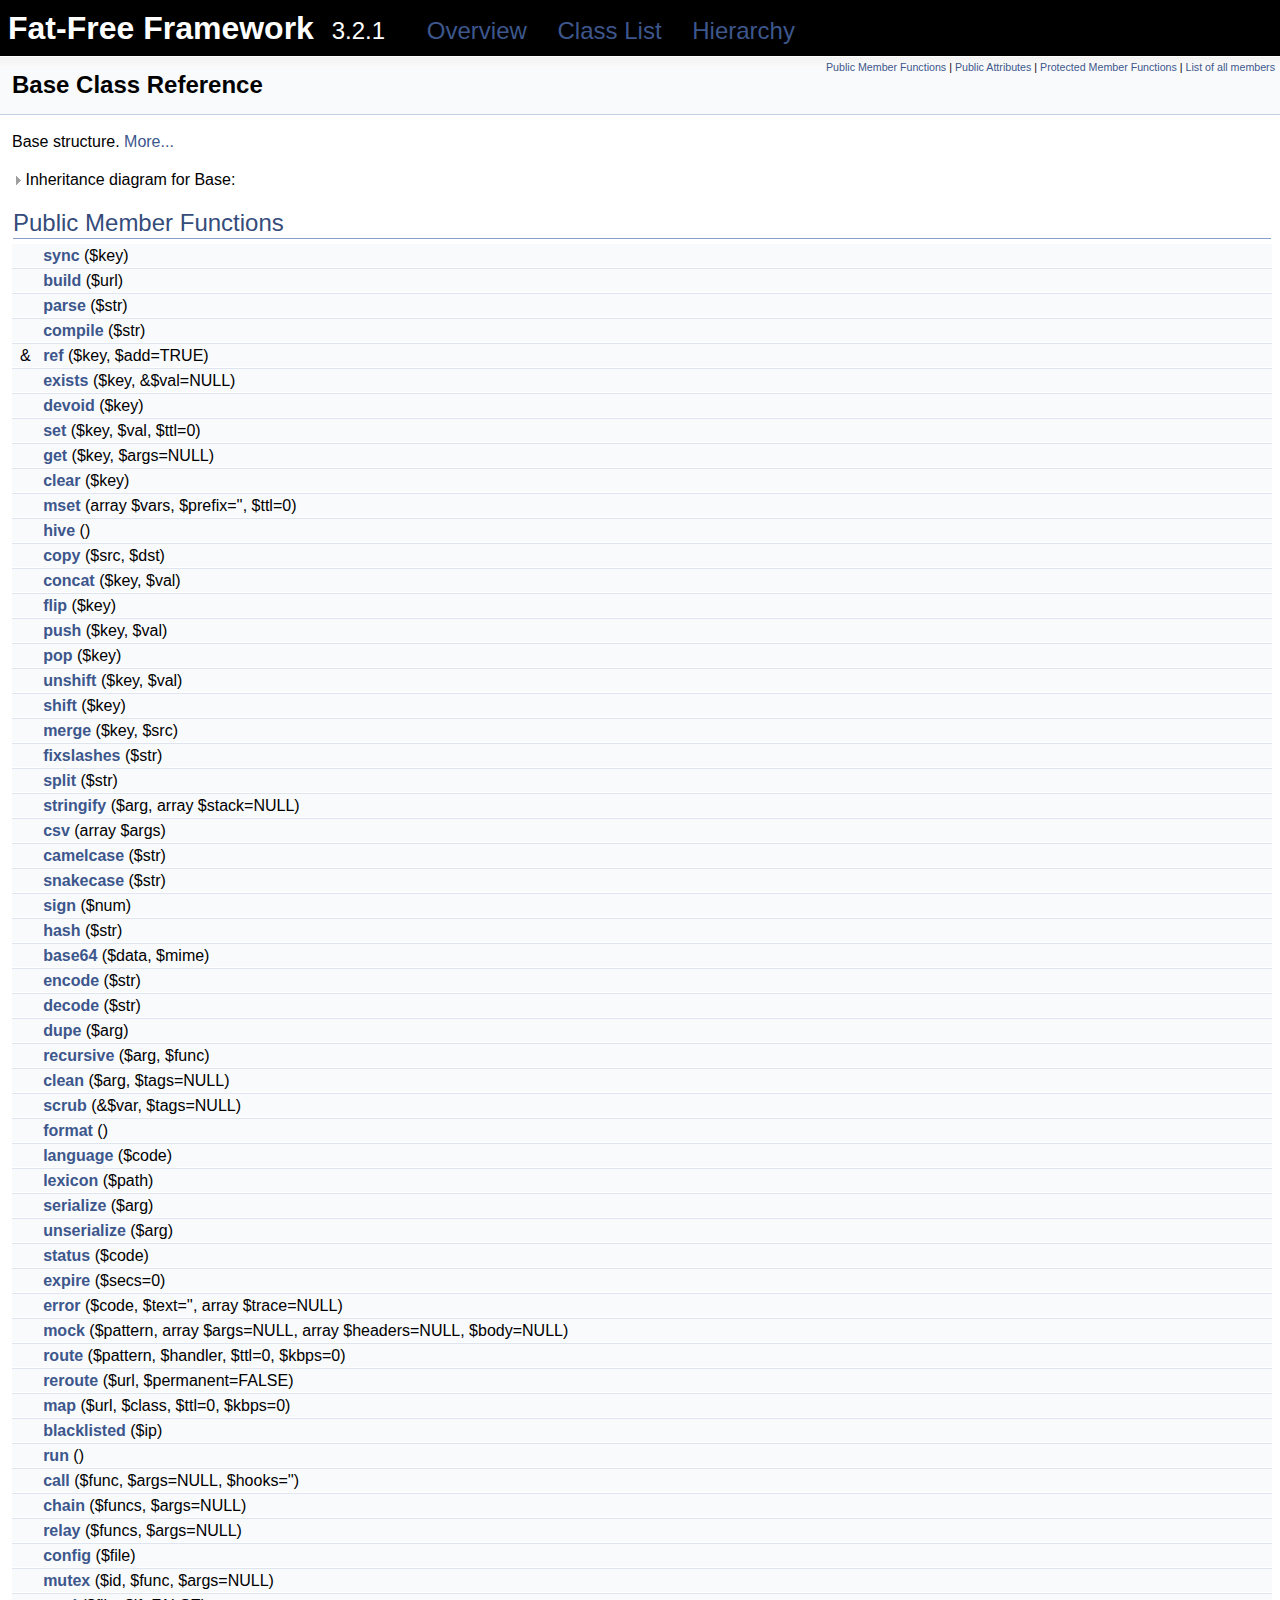
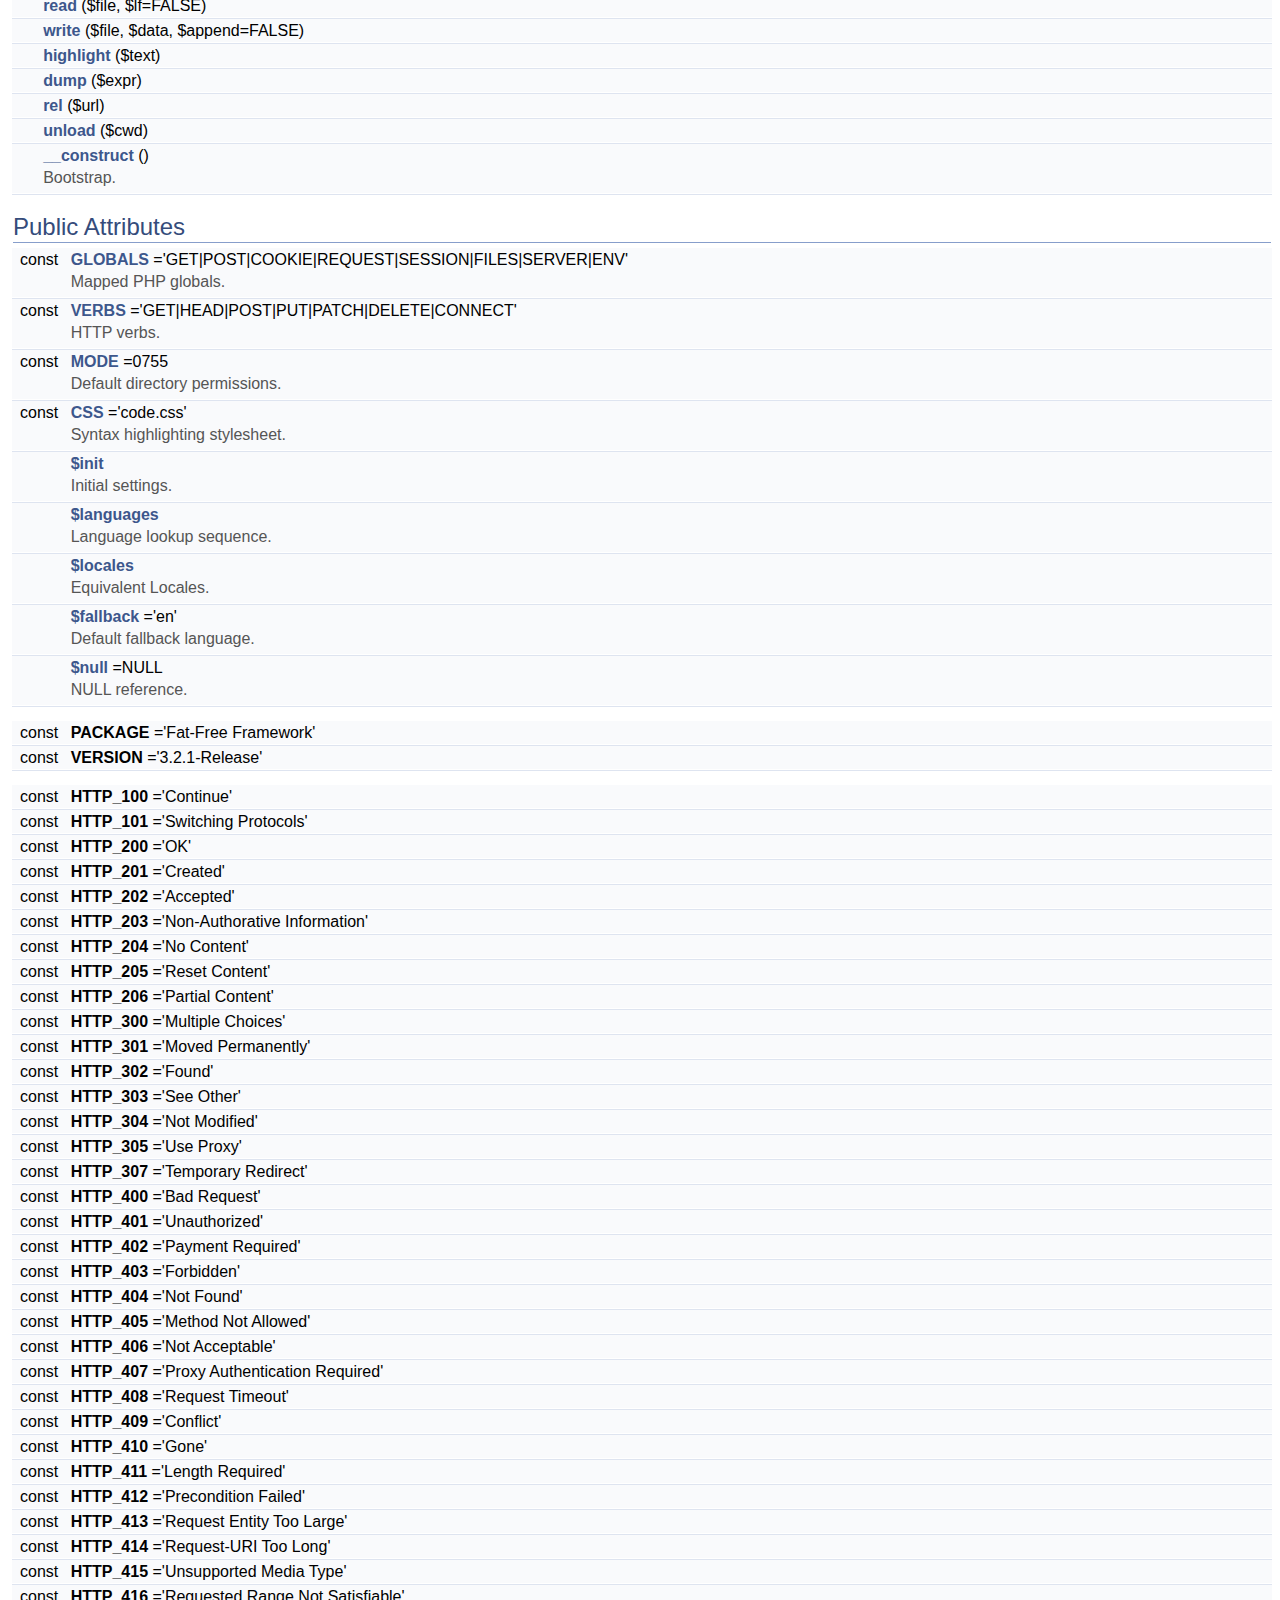
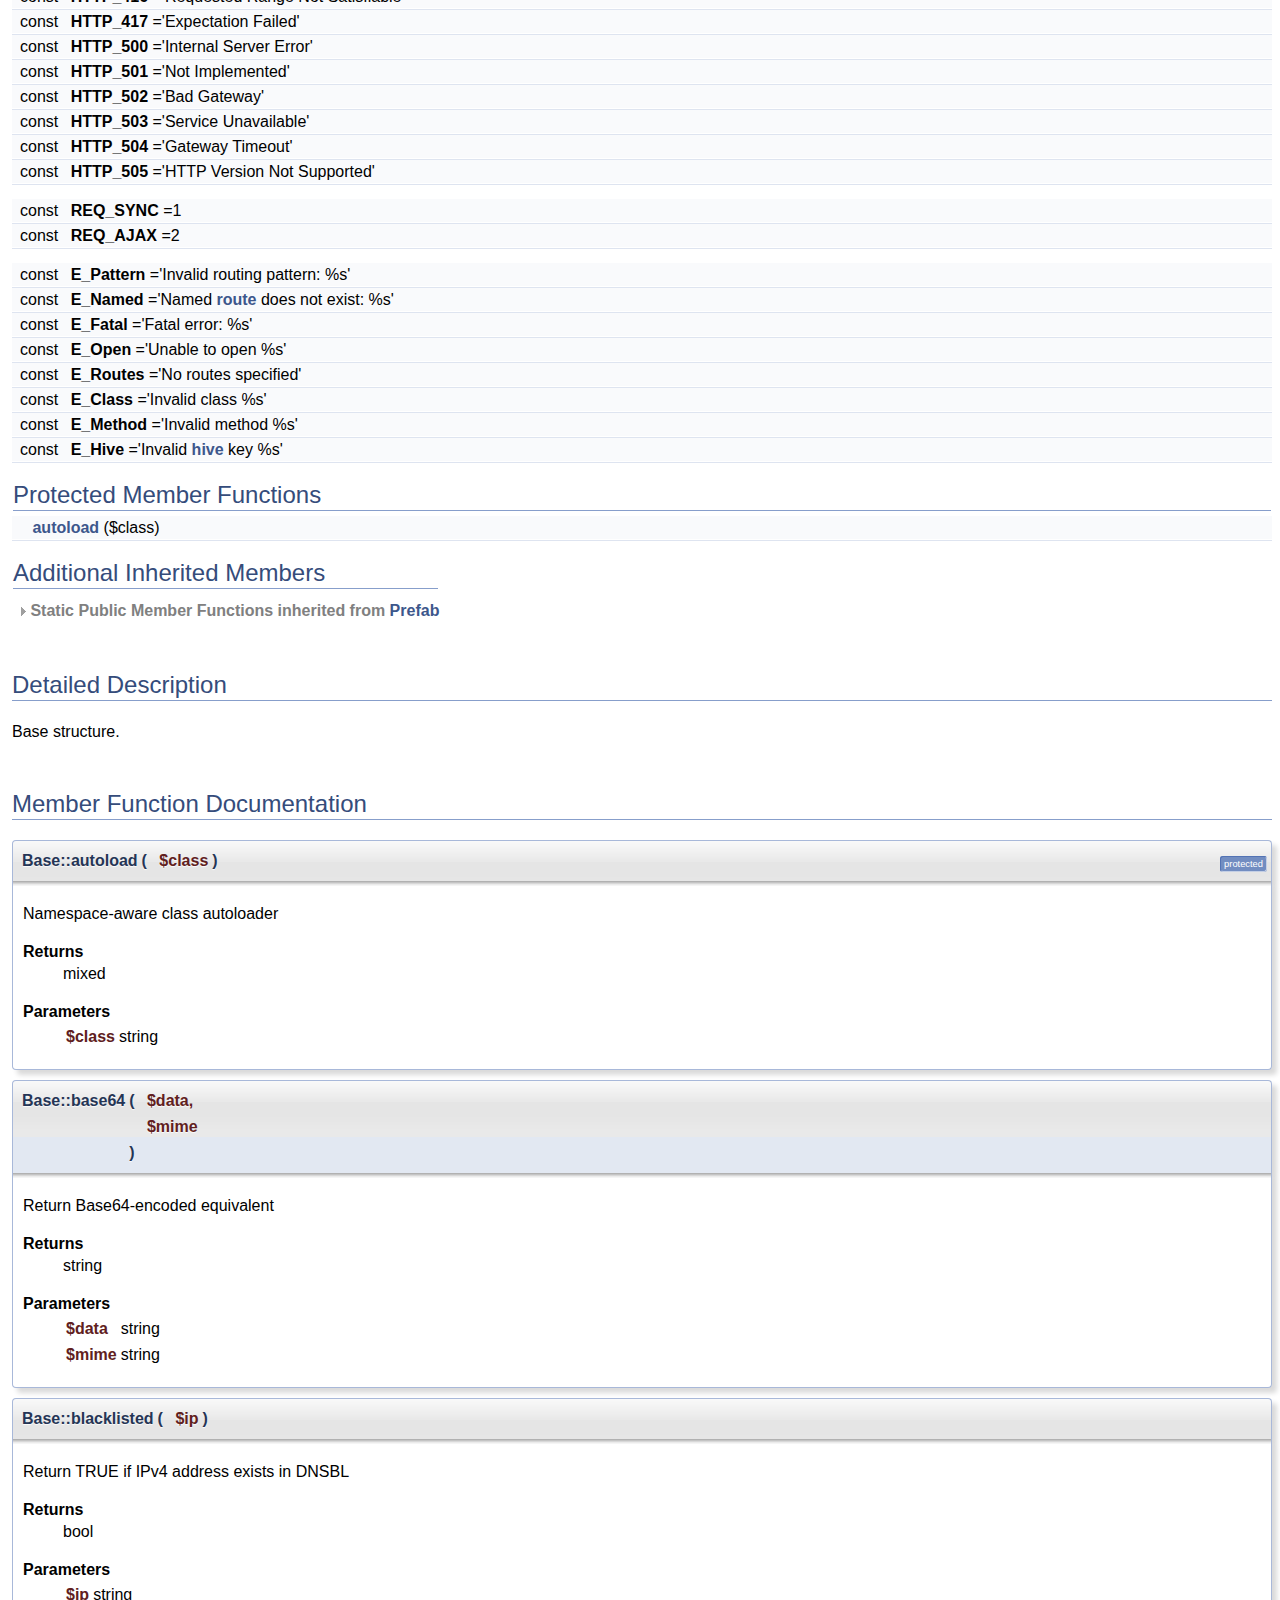
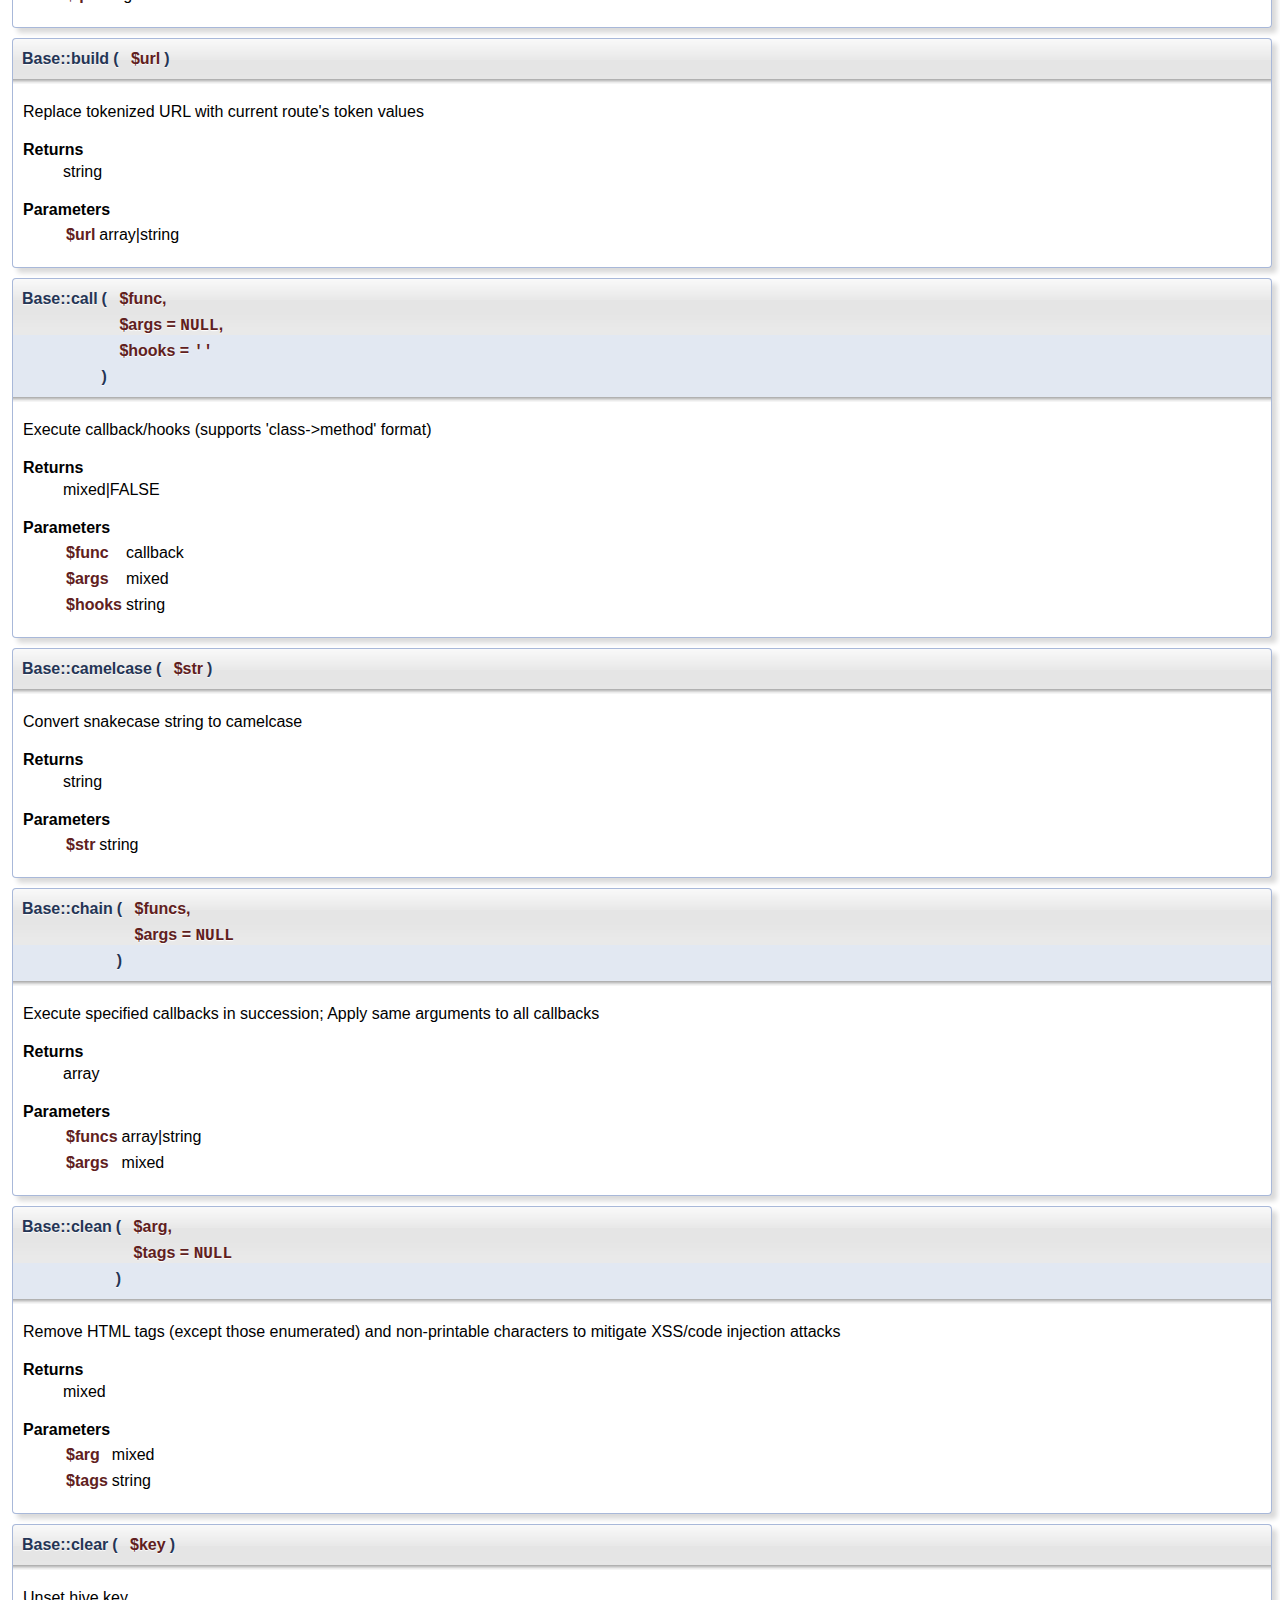
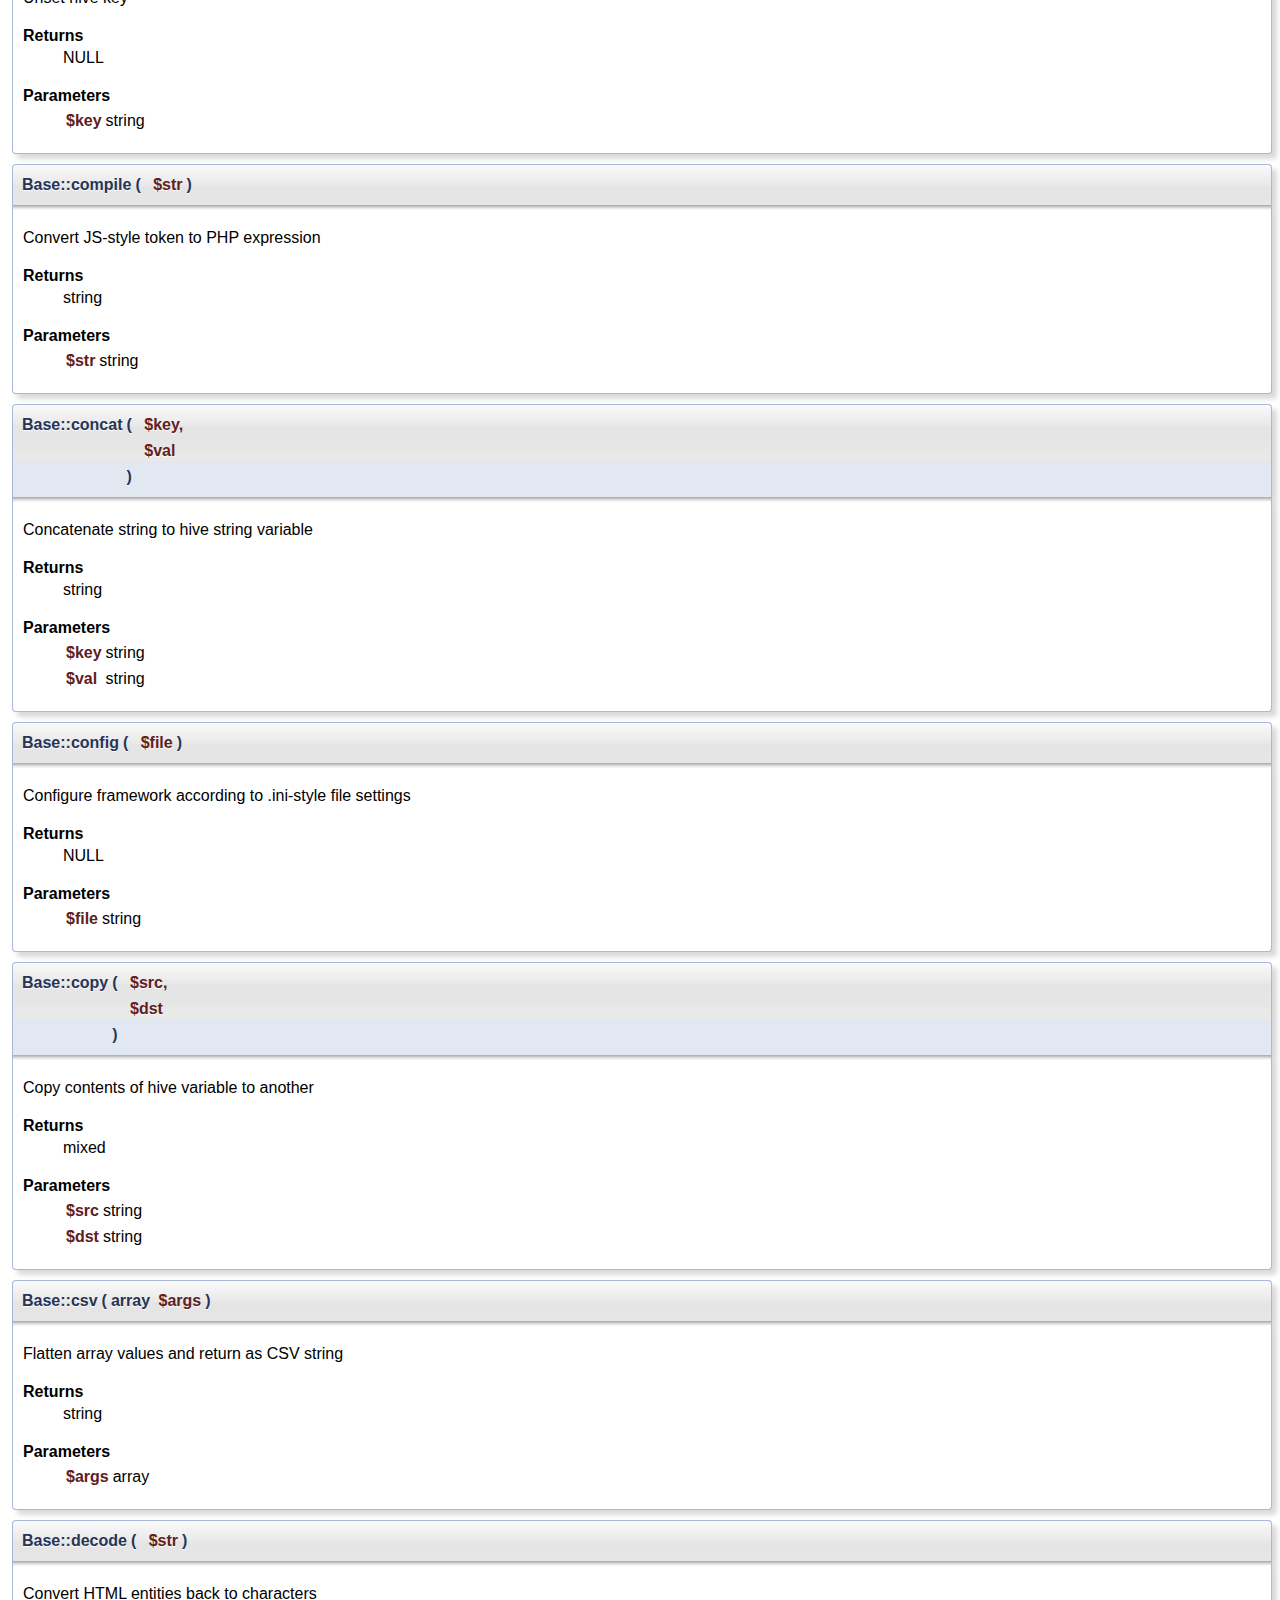
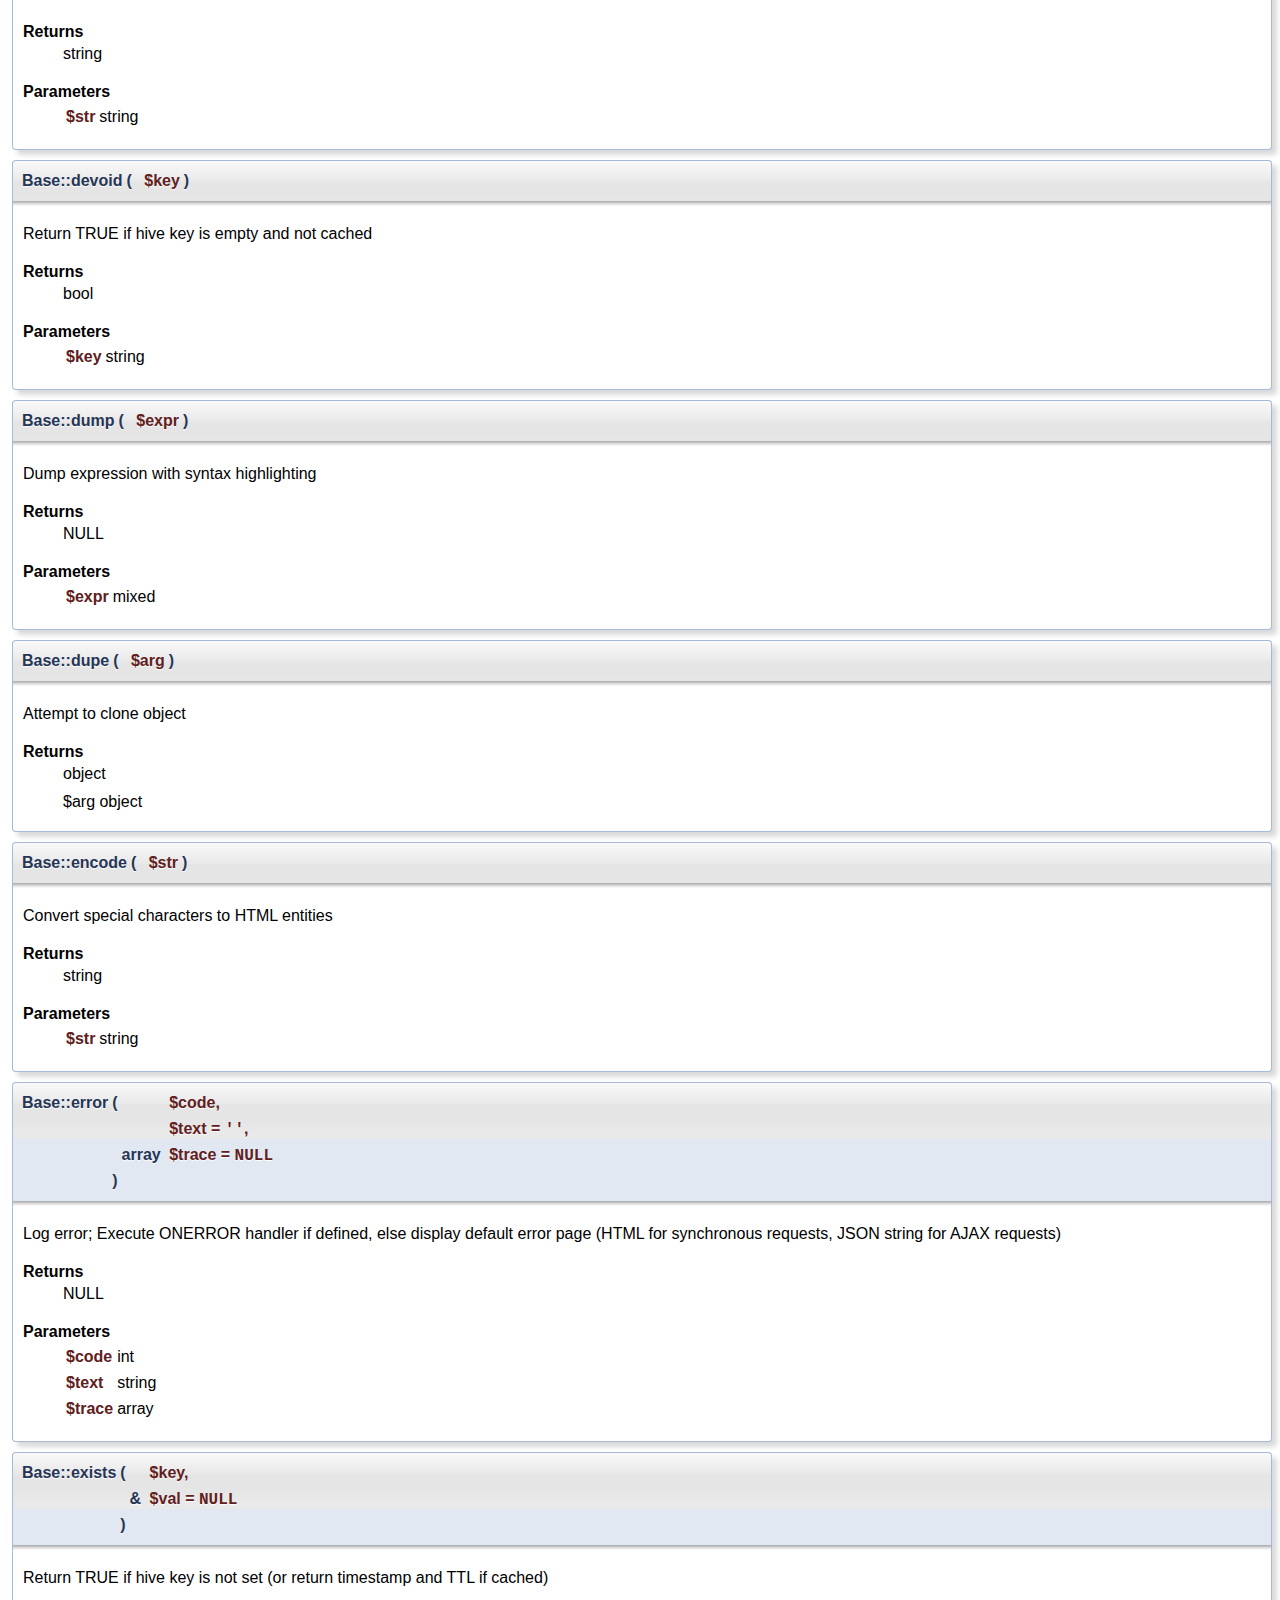
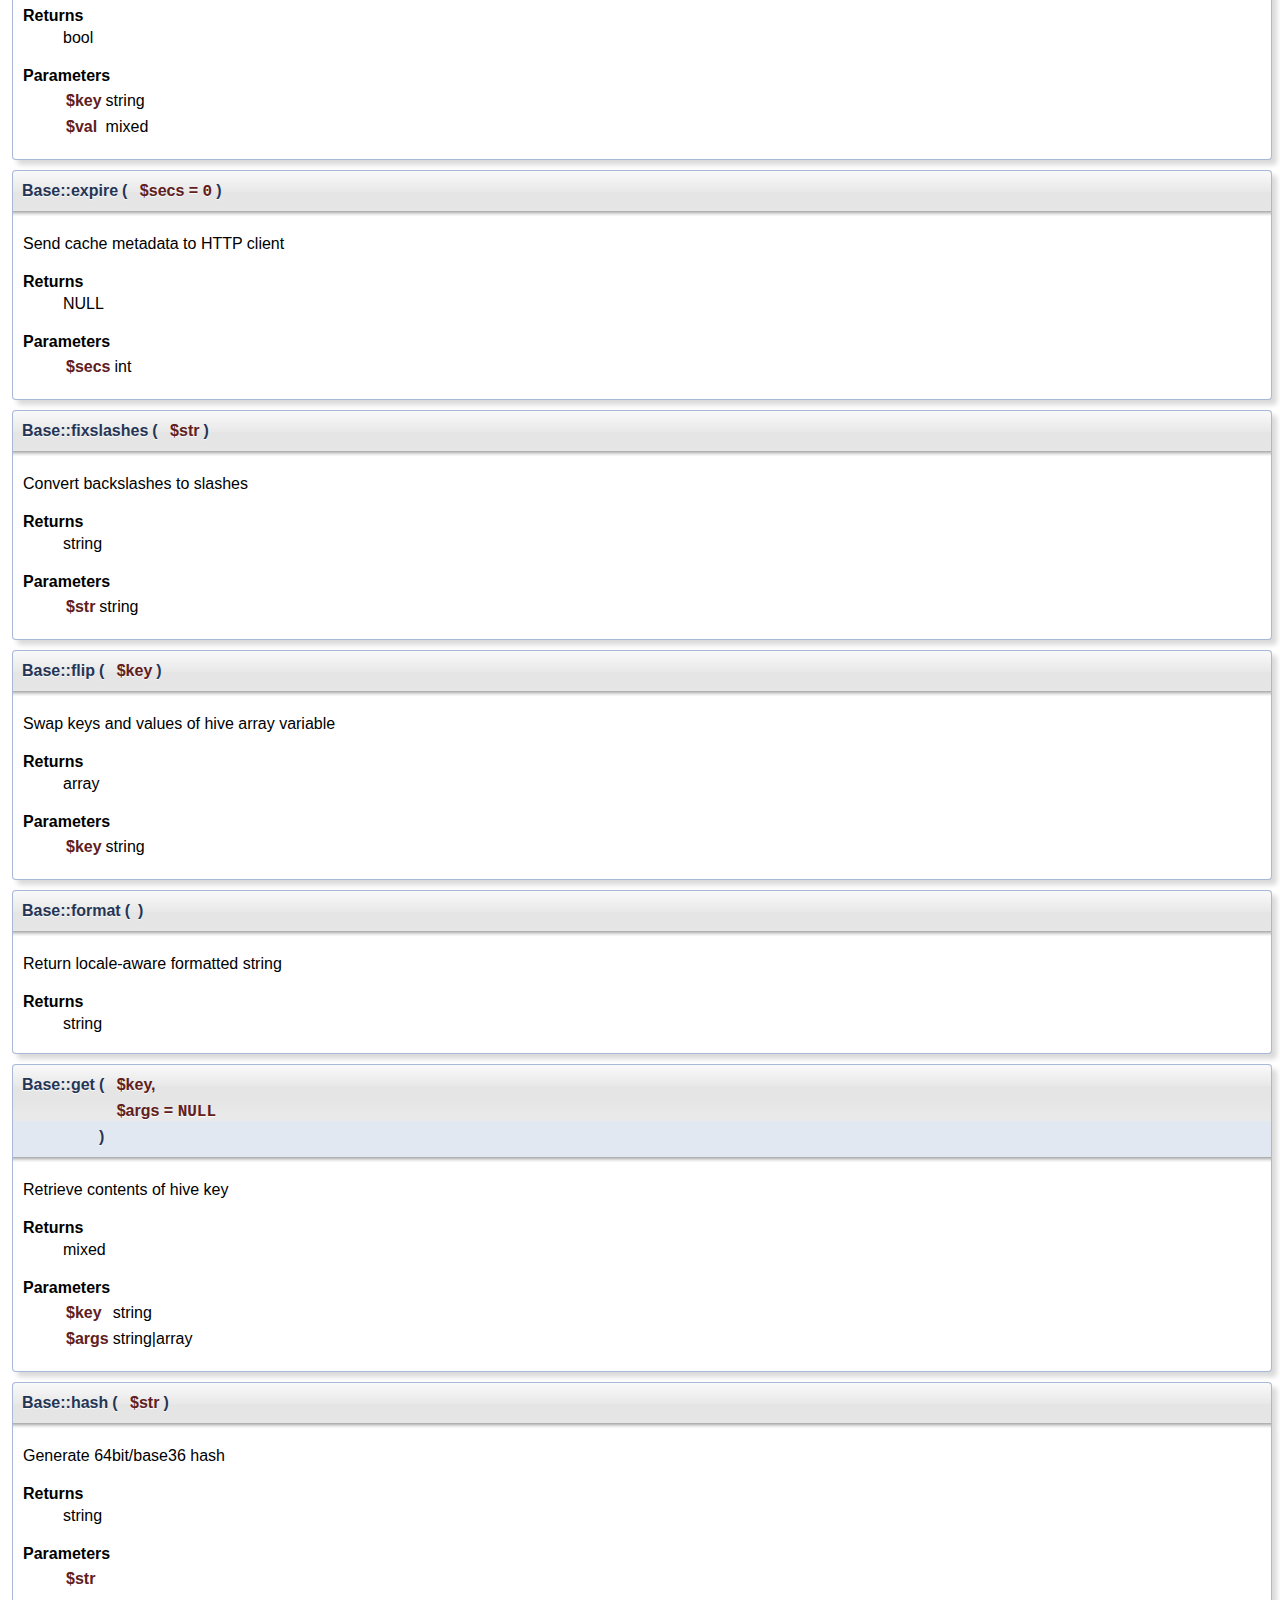
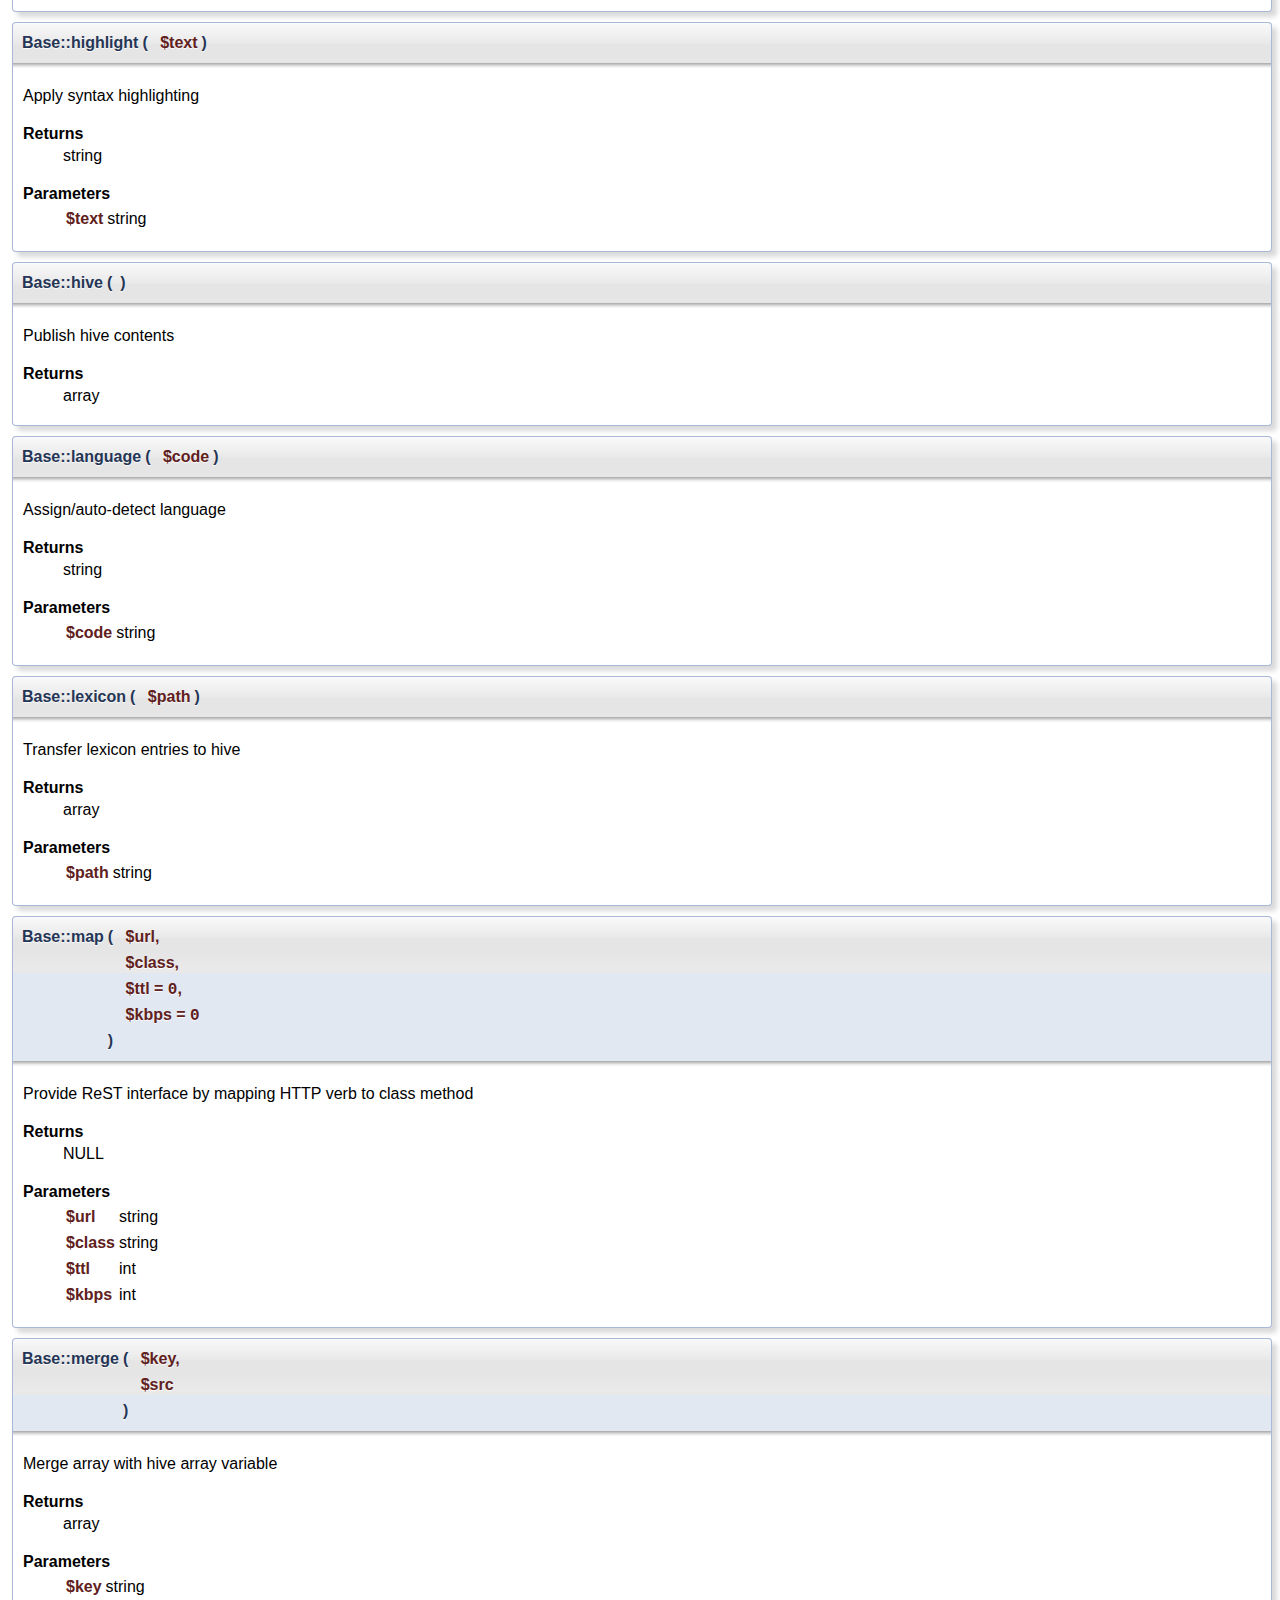
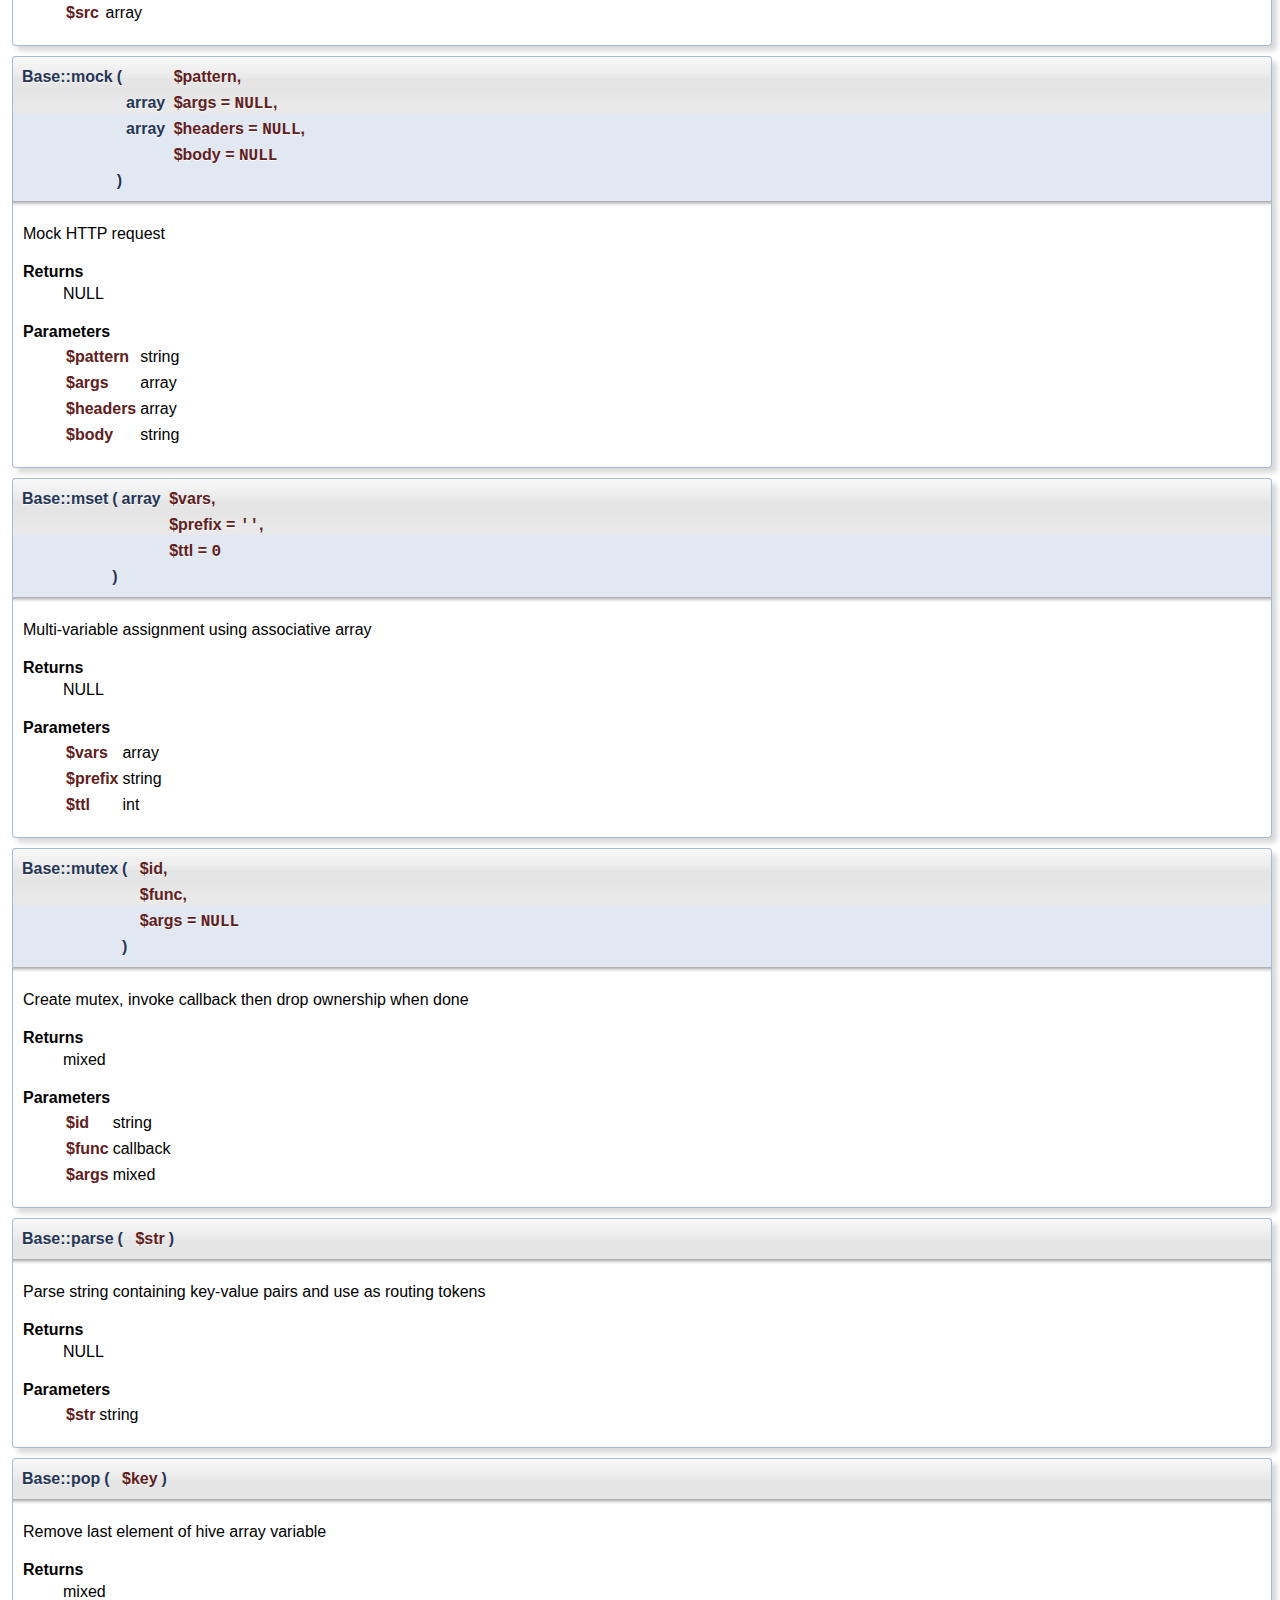
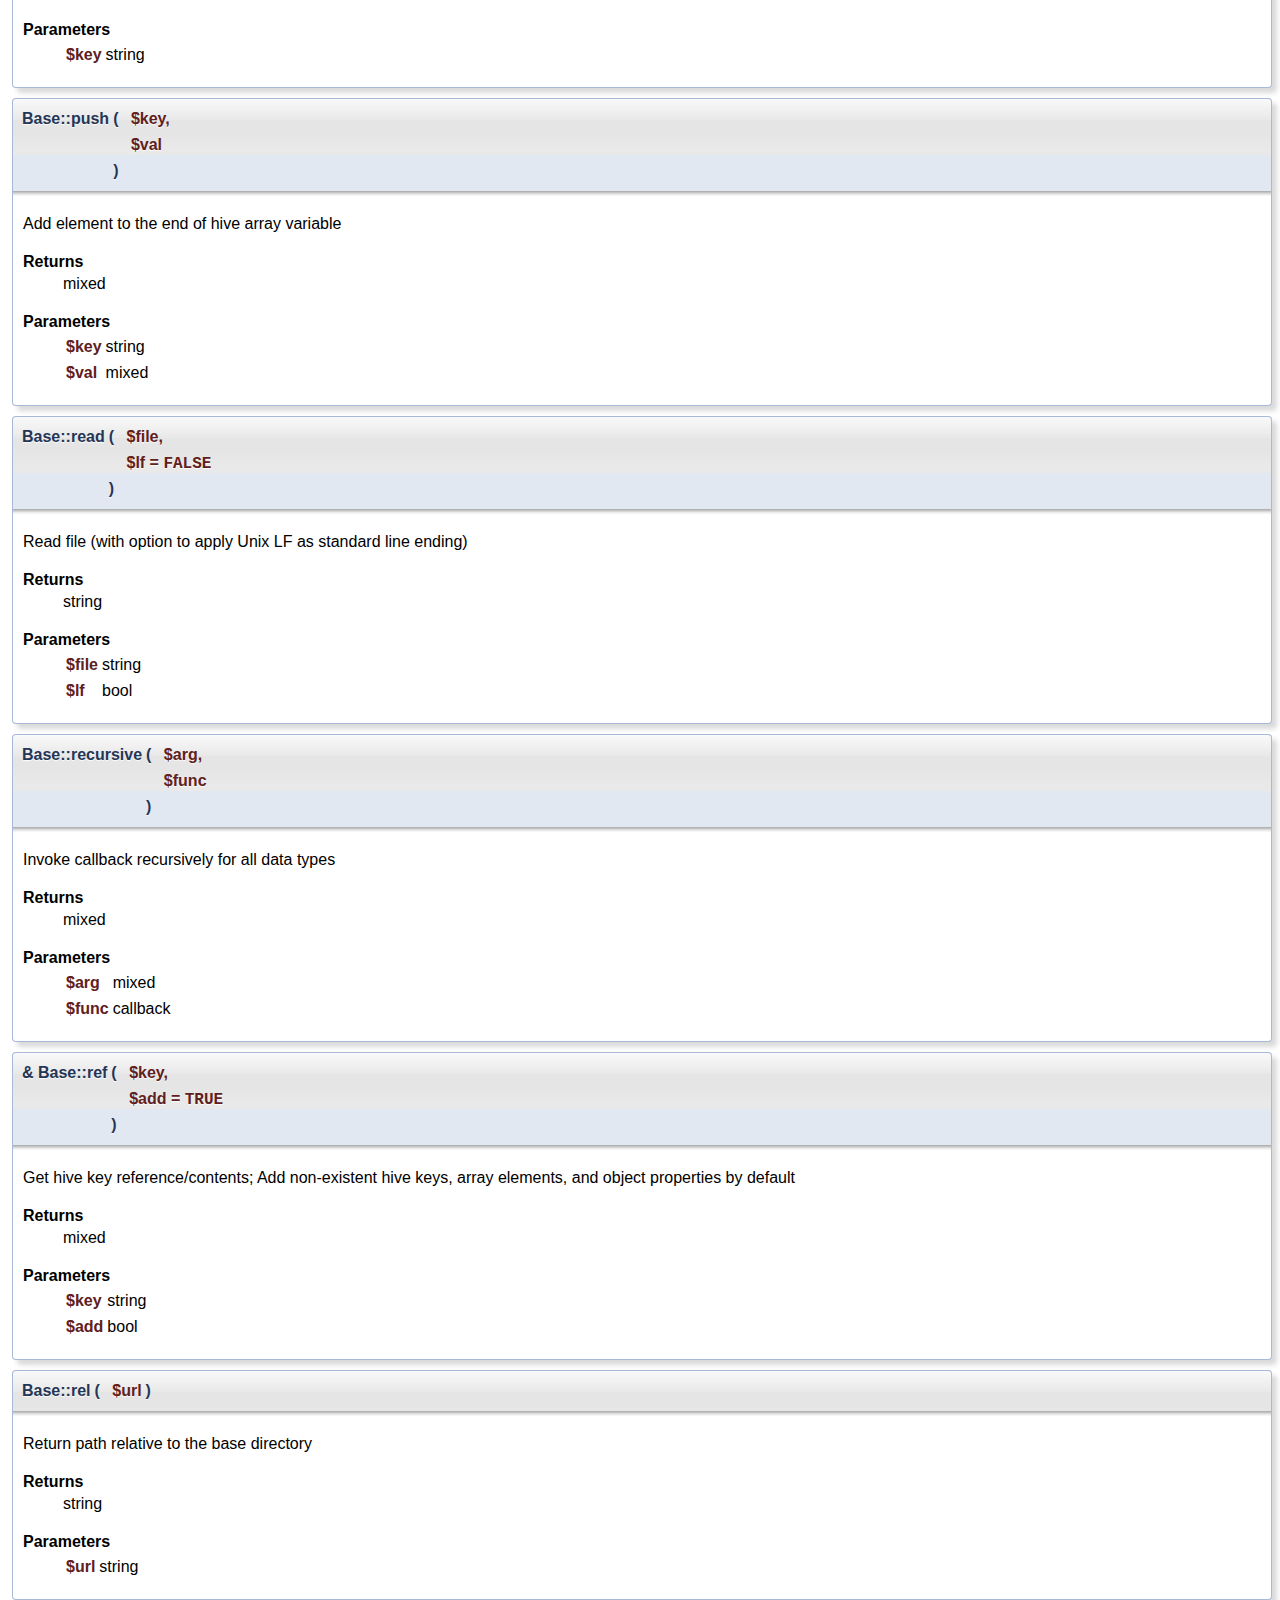
<file: core/api/classBase.html>
<!-- HTML header for doxygen 1.8.5-->
<!DOCTYPE html PUBLIC "-//W3C//DTD XHTML 1.0 Transitional//EN" "http://www.w3.org/TR/xhtml1/DTD/xhtml1-transitional.dtd">
<html xmlns="http://www.w3.org/1999/xhtml">
<head>
<meta http-equiv="Content-Type" content="text/xhtml;charset=UTF-8"/>
<meta http-equiv="X-UA-Compatible" content="IE=9"/>
<meta name="generator" content="Doxygen 1.8.6"/>
<title>Fat-Free Framework: Base Class Reference</title>
<link href="tabs.css" rel="stylesheet" type="text/css"/>
<script type="text/javascript" src="jquery.js"></script>
<script type="text/javascript" src="dynsections.js"></script>
<link href="doxygen.css" rel="stylesheet" type="text/css" />
</head>
<body>
<div id="top"><!-- do not remove this div, it is closed by doxygen! -->
<div id="titlearea">
<table cellspacing="0" cellpadding="0">
 <tbody>
 <tr style="height: 56px;">
  <td style="padding-left: 0.5em;">
   <div id="projectname">Fat-Free Framework
   &#160;<span id="projectnumber">3.2.1</span>
   &#160;<span class="menu"><a href="index.html">Overview</a> <a href="annotated.html">Class List</a> <a href="hierarchy.html">Hierarchy</a></span>
   </div>
  </td>
 </tr>
 </tbody>
</table>
</div>
<!-- end header part -->
<!-- Generated by Doxygen 1.8.6 -->
</div><!-- top -->
<div class="header">
  <div class="summary">
<a href="#pub-methods">Public Member Functions</a> &#124;
<a href="#pub-attribs">Public Attributes</a> &#124;
<a href="#pro-methods">Protected Member Functions</a> &#124;
<a href="classBase-members.html">List of all members</a>  </div>
  <div class="headertitle">
<div class="title">Base Class Reference</div>  </div>
</div><!--header-->
<div class="contents">

<p>Base structure.  
 <a href="classBase.html#details">More...</a></p>
<div id="dynsection-0" onclick="return toggleVisibility(this)" class="dynheader closed" style="cursor:pointer;">
  <img id="dynsection-0-trigger" src="closed.png" alt="+"/> Inheritance diagram for Base:</div>
<div id="dynsection-0-summary" class="dynsummary" style="display:block;">
</div>
<div id="dynsection-0-content" class="dyncontent" style="display:none;">
 <div class="center">
  <img src="classBase.png" usemap="#Base_map" alt=""/>
  <map id="Base_map" name="Base_map">
<area href="classPrefab.html" title="Factory class for single-instance objects. " alt="Prefab" shape="rect" coords="0,0,50,24"/>
</map>
 </div></div>
<table class="memberdecls">
<tr class="heading"><td colspan="2"><h2 class="groupheader"><a name="pub-methods"></a>
Public Member Functions</h2></td></tr>
<tr class="memitem:a3f90ecb52563183ce6685b5e86a7343f"><td class="memItemLeft" align="right" valign="top">&#160;</td><td class="memItemRight" valign="bottom"><a class="el" href="classBase.html#a3f90ecb52563183ce6685b5e86a7343f">sync</a> ($key)</td></tr>
<tr class="separator:a3f90ecb52563183ce6685b5e86a7343f"><td class="memSeparator" colspan="2">&#160;</td></tr>
<tr class="memitem:af1852e310ff9ed262c8c7f190adc2dac"><td class="memItemLeft" align="right" valign="top">&#160;</td><td class="memItemRight" valign="bottom"><a class="el" href="classBase.html#af1852e310ff9ed262c8c7f190adc2dac">build</a> ($url)</td></tr>
<tr class="separator:af1852e310ff9ed262c8c7f190adc2dac"><td class="memSeparator" colspan="2">&#160;</td></tr>
<tr class="memitem:ac0a6dfcaada94cfac4ee0e6c88c33cbb"><td class="memItemLeft" align="right" valign="top">&#160;</td><td class="memItemRight" valign="bottom"><a class="el" href="classBase.html#ac0a6dfcaada94cfac4ee0e6c88c33cbb">parse</a> ($str)</td></tr>
<tr class="separator:ac0a6dfcaada94cfac4ee0e6c88c33cbb"><td class="memSeparator" colspan="2">&#160;</td></tr>
<tr class="memitem:a37886c521bc03eaeeb09ddaf3eddad51"><td class="memItemLeft" align="right" valign="top">&#160;</td><td class="memItemRight" valign="bottom"><a class="el" href="classBase.html#a37886c521bc03eaeeb09ddaf3eddad51">compile</a> ($str)</td></tr>
<tr class="separator:a37886c521bc03eaeeb09ddaf3eddad51"><td class="memSeparator" colspan="2">&#160;</td></tr>
<tr class="memitem:a92a30bfaee6b74c11bcadde9c3b5e7b4"><td class="memItemLeft" align="right" valign="top">&amp;&#160;</td><td class="memItemRight" valign="bottom"><a class="el" href="classBase.html#a92a30bfaee6b74c11bcadde9c3b5e7b4">ref</a> ($key, $add=TRUE)</td></tr>
<tr class="separator:a92a30bfaee6b74c11bcadde9c3b5e7b4"><td class="memSeparator" colspan="2">&#160;</td></tr>
<tr class="memitem:ad458fe7ed181fa91b1d00ce64bbacc6c"><td class="memItemLeft" align="right" valign="top">&#160;</td><td class="memItemRight" valign="bottom"><a class="el" href="classBase.html#ad458fe7ed181fa91b1d00ce64bbacc6c">exists</a> ($key, &amp;$val=NULL)</td></tr>
<tr class="separator:ad458fe7ed181fa91b1d00ce64bbacc6c"><td class="memSeparator" colspan="2">&#160;</td></tr>
<tr class="memitem:aee1464381e7739bfa6d5e478c820e8ee"><td class="memItemLeft" align="right" valign="top">&#160;</td><td class="memItemRight" valign="bottom"><a class="el" href="classBase.html#aee1464381e7739bfa6d5e478c820e8ee">devoid</a> ($key)</td></tr>
<tr class="separator:aee1464381e7739bfa6d5e478c820e8ee"><td class="memSeparator" colspan="2">&#160;</td></tr>
<tr class="memitem:aab983d5f36c247fc8cf60d039a755d44"><td class="memItemLeft" align="right" valign="top">&#160;</td><td class="memItemRight" valign="bottom"><a class="el" href="classBase.html#aab983d5f36c247fc8cf60d039a755d44">set</a> ($key, $val, $ttl=0)</td></tr>
<tr class="separator:aab983d5f36c247fc8cf60d039a755d44"><td class="memSeparator" colspan="2">&#160;</td></tr>
<tr class="memitem:ae649e2503f9d0d3b7e8a81cafa840bc2"><td class="memItemLeft" align="right" valign="top">&#160;</td><td class="memItemRight" valign="bottom"><a class="el" href="classBase.html#ae649e2503f9d0d3b7e8a81cafa840bc2">get</a> ($key, $args=NULL)</td></tr>
<tr class="separator:ae649e2503f9d0d3b7e8a81cafa840bc2"><td class="memSeparator" colspan="2">&#160;</td></tr>
<tr class="memitem:a8e39da8c33ab94ca97304960885a0a84"><td class="memItemLeft" align="right" valign="top">&#160;</td><td class="memItemRight" valign="bottom"><a class="el" href="classBase.html#a8e39da8c33ab94ca97304960885a0a84">clear</a> ($key)</td></tr>
<tr class="separator:a8e39da8c33ab94ca97304960885a0a84"><td class="memSeparator" colspan="2">&#160;</td></tr>
<tr class="memitem:acdec878d017a7a655bb086a68b2e68f7"><td class="memItemLeft" align="right" valign="top">&#160;</td><td class="memItemRight" valign="bottom"><a class="el" href="classBase.html#acdec878d017a7a655bb086a68b2e68f7">mset</a> (array $vars, $prefix='', $ttl=0)</td></tr>
<tr class="separator:acdec878d017a7a655bb086a68b2e68f7"><td class="memSeparator" colspan="2">&#160;</td></tr>
<tr class="memitem:a78fdab7afe66dd894c3dee07681f3988"><td class="memItemLeft" align="right" valign="top">&#160;</td><td class="memItemRight" valign="bottom"><a class="el" href="classBase.html#a78fdab7afe66dd894c3dee07681f3988">hive</a> ()</td></tr>
<tr class="separator:a78fdab7afe66dd894c3dee07681f3988"><td class="memSeparator" colspan="2">&#160;</td></tr>
<tr class="memitem:a216fdbaf394fb52fa5ac74e6f10e3ddd"><td class="memItemLeft" align="right" valign="top">&#160;</td><td class="memItemRight" valign="bottom"><a class="el" href="classBase.html#a216fdbaf394fb52fa5ac74e6f10e3ddd">copy</a> ($src, $dst)</td></tr>
<tr class="separator:a216fdbaf394fb52fa5ac74e6f10e3ddd"><td class="memSeparator" colspan="2">&#160;</td></tr>
<tr class="memitem:a2f23c5b0a5cae38bce14184d811facb2"><td class="memItemLeft" align="right" valign="top">&#160;</td><td class="memItemRight" valign="bottom"><a class="el" href="classBase.html#a2f23c5b0a5cae38bce14184d811facb2">concat</a> ($key, $val)</td></tr>
<tr class="separator:a2f23c5b0a5cae38bce14184d811facb2"><td class="memSeparator" colspan="2">&#160;</td></tr>
<tr class="memitem:a68e610ec7dc8693c19add10d0523eddb"><td class="memItemLeft" align="right" valign="top">&#160;</td><td class="memItemRight" valign="bottom"><a class="el" href="classBase.html#a68e610ec7dc8693c19add10d0523eddb">flip</a> ($key)</td></tr>
<tr class="separator:a68e610ec7dc8693c19add10d0523eddb"><td class="memSeparator" colspan="2">&#160;</td></tr>
<tr class="memitem:abf4b04cc1b0234b5ef98862f5e0d29d2"><td class="memItemLeft" align="right" valign="top">&#160;</td><td class="memItemRight" valign="bottom"><a class="el" href="classBase.html#abf4b04cc1b0234b5ef98862f5e0d29d2">push</a> ($key, $val)</td></tr>
<tr class="separator:abf4b04cc1b0234b5ef98862f5e0d29d2"><td class="memSeparator" colspan="2">&#160;</td></tr>
<tr class="memitem:a947186a7f68bd4cc42a1fc14dac3d104"><td class="memItemLeft" align="right" valign="top">&#160;</td><td class="memItemRight" valign="bottom"><a class="el" href="classBase.html#a947186a7f68bd4cc42a1fc14dac3d104">pop</a> ($key)</td></tr>
<tr class="separator:a947186a7f68bd4cc42a1fc14dac3d104"><td class="memSeparator" colspan="2">&#160;</td></tr>
<tr class="memitem:a373de39e7142db1af620f1aee97ee6a0"><td class="memItemLeft" align="right" valign="top">&#160;</td><td class="memItemRight" valign="bottom"><a class="el" href="classBase.html#a373de39e7142db1af620f1aee97ee6a0">unshift</a> ($key, $val)</td></tr>
<tr class="separator:a373de39e7142db1af620f1aee97ee6a0"><td class="memSeparator" colspan="2">&#160;</td></tr>
<tr class="memitem:a0b538c1ce02240f0703fa679b24d81af"><td class="memItemLeft" align="right" valign="top">&#160;</td><td class="memItemRight" valign="bottom"><a class="el" href="classBase.html#a0b538c1ce02240f0703fa679b24d81af">shift</a> ($key)</td></tr>
<tr class="separator:a0b538c1ce02240f0703fa679b24d81af"><td class="memSeparator" colspan="2">&#160;</td></tr>
<tr class="memitem:a6e3349a27f7e7d364163671c40034c4f"><td class="memItemLeft" align="right" valign="top">&#160;</td><td class="memItemRight" valign="bottom"><a class="el" href="classBase.html#a6e3349a27f7e7d364163671c40034c4f">merge</a> ($key, $src)</td></tr>
<tr class="separator:a6e3349a27f7e7d364163671c40034c4f"><td class="memSeparator" colspan="2">&#160;</td></tr>
<tr class="memitem:a53d239f70d01cf7d50b63ca471135621"><td class="memItemLeft" align="right" valign="top">&#160;</td><td class="memItemRight" valign="bottom"><a class="el" href="classBase.html#a53d239f70d01cf7d50b63ca471135621">fixslashes</a> ($str)</td></tr>
<tr class="separator:a53d239f70d01cf7d50b63ca471135621"><td class="memSeparator" colspan="2">&#160;</td></tr>
<tr class="memitem:a1efebf1e125501f73ec189d46ca85dc6"><td class="memItemLeft" align="right" valign="top">&#160;</td><td class="memItemRight" valign="bottom"><a class="el" href="classBase.html#a1efebf1e125501f73ec189d46ca85dc6">split</a> ($str)</td></tr>
<tr class="separator:a1efebf1e125501f73ec189d46ca85dc6"><td class="memSeparator" colspan="2">&#160;</td></tr>
<tr class="memitem:abd371ce268918429e229fb8f0ebcffdf"><td class="memItemLeft" align="right" valign="top">&#160;</td><td class="memItemRight" valign="bottom"><a class="el" href="classBase.html#abd371ce268918429e229fb8f0ebcffdf">stringify</a> ($arg, array $stack=NULL)</td></tr>
<tr class="separator:abd371ce268918429e229fb8f0ebcffdf"><td class="memSeparator" colspan="2">&#160;</td></tr>
<tr class="memitem:a67f5cfa93b53742086f2572193eed77f"><td class="memItemLeft" align="right" valign="top">&#160;</td><td class="memItemRight" valign="bottom"><a class="el" href="classBase.html#a67f5cfa93b53742086f2572193eed77f">csv</a> (array $args)</td></tr>
<tr class="separator:a67f5cfa93b53742086f2572193eed77f"><td class="memSeparator" colspan="2">&#160;</td></tr>
<tr class="memitem:ae55996eb5c87d49d492b5962cc1c812c"><td class="memItemLeft" align="right" valign="top">&#160;</td><td class="memItemRight" valign="bottom"><a class="el" href="classBase.html#ae55996eb5c87d49d492b5962cc1c812c">camelcase</a> ($str)</td></tr>
<tr class="separator:ae55996eb5c87d49d492b5962cc1c812c"><td class="memSeparator" colspan="2">&#160;</td></tr>
<tr class="memitem:a711afef7e0aaf8b99d39574d44255fd6"><td class="memItemLeft" align="right" valign="top">&#160;</td><td class="memItemRight" valign="bottom"><a class="el" href="classBase.html#a711afef7e0aaf8b99d39574d44255fd6">snakecase</a> ($str)</td></tr>
<tr class="separator:a711afef7e0aaf8b99d39574d44255fd6"><td class="memSeparator" colspan="2">&#160;</td></tr>
<tr class="memitem:ac7168e7e61d55ce1da97b65b0abd6758"><td class="memItemLeft" align="right" valign="top">&#160;</td><td class="memItemRight" valign="bottom"><a class="el" href="classBase.html#ac7168e7e61d55ce1da97b65b0abd6758">sign</a> ($num)</td></tr>
<tr class="separator:ac7168e7e61d55ce1da97b65b0abd6758"><td class="memSeparator" colspan="2">&#160;</td></tr>
<tr class="memitem:a235487fb89d2d6fa63375bdf6dfcd8f9"><td class="memItemLeft" align="right" valign="top">&#160;</td><td class="memItemRight" valign="bottom"><a class="el" href="classBase.html#a235487fb89d2d6fa63375bdf6dfcd8f9">hash</a> ($str)</td></tr>
<tr class="separator:a235487fb89d2d6fa63375bdf6dfcd8f9"><td class="memSeparator" colspan="2">&#160;</td></tr>
<tr class="memitem:ad0dc7b660974848154991b8013d9177e"><td class="memItemLeft" align="right" valign="top">&#160;</td><td class="memItemRight" valign="bottom"><a class="el" href="classBase.html#ad0dc7b660974848154991b8013d9177e">base64</a> ($data, $mime)</td></tr>
<tr class="separator:ad0dc7b660974848154991b8013d9177e"><td class="memSeparator" colspan="2">&#160;</td></tr>
<tr class="memitem:a799ccd918201601be74d8e8cf578c0a2"><td class="memItemLeft" align="right" valign="top">&#160;</td><td class="memItemRight" valign="bottom"><a class="el" href="classBase.html#a799ccd918201601be74d8e8cf578c0a2">encode</a> ($str)</td></tr>
<tr class="separator:a799ccd918201601be74d8e8cf578c0a2"><td class="memSeparator" colspan="2">&#160;</td></tr>
<tr class="memitem:aefb148aa6b7dca34f1371044fba88c25"><td class="memItemLeft" align="right" valign="top">&#160;</td><td class="memItemRight" valign="bottom"><a class="el" href="classBase.html#aefb148aa6b7dca34f1371044fba88c25">decode</a> ($str)</td></tr>
<tr class="separator:aefb148aa6b7dca34f1371044fba88c25"><td class="memSeparator" colspan="2">&#160;</td></tr>
<tr class="memitem:aa174d42533e691bfa6321c160e053d71"><td class="memItemLeft" align="right" valign="top">&#160;</td><td class="memItemRight" valign="bottom"><a class="el" href="classBase.html#aa174d42533e691bfa6321c160e053d71">dupe</a> ($arg)</td></tr>
<tr class="separator:aa174d42533e691bfa6321c160e053d71"><td class="memSeparator" colspan="2">&#160;</td></tr>
<tr class="memitem:a46369ab74b577327fbb18c883140fa6a"><td class="memItemLeft" align="right" valign="top">&#160;</td><td class="memItemRight" valign="bottom"><a class="el" href="classBase.html#a46369ab74b577327fbb18c883140fa6a">recursive</a> ($arg, $func)</td></tr>
<tr class="separator:a46369ab74b577327fbb18c883140fa6a"><td class="memSeparator" colspan="2">&#160;</td></tr>
<tr class="memitem:aa013c031cf4134cab7916c9a3dc3c20b"><td class="memItemLeft" align="right" valign="top">&#160;</td><td class="memItemRight" valign="bottom"><a class="el" href="classBase.html#aa013c031cf4134cab7916c9a3dc3c20b">clean</a> ($arg, $tags=NULL)</td></tr>
<tr class="separator:aa013c031cf4134cab7916c9a3dc3c20b"><td class="memSeparator" colspan="2">&#160;</td></tr>
<tr class="memitem:a87ce2b666a6eb26f7b6adf00e47b732f"><td class="memItemLeft" align="right" valign="top">&#160;</td><td class="memItemRight" valign="bottom"><a class="el" href="classBase.html#a87ce2b666a6eb26f7b6adf00e47b732f">scrub</a> (&amp;$var, $tags=NULL)</td></tr>
<tr class="separator:a87ce2b666a6eb26f7b6adf00e47b732f"><td class="memSeparator" colspan="2">&#160;</td></tr>
<tr class="memitem:a6bb673a3d47e168c8eb6c0eb8039932f"><td class="memItemLeft" align="right" valign="top">&#160;</td><td class="memItemRight" valign="bottom"><a class="el" href="classBase.html#a6bb673a3d47e168c8eb6c0eb8039932f">format</a> ()</td></tr>
<tr class="separator:a6bb673a3d47e168c8eb6c0eb8039932f"><td class="memSeparator" colspan="2">&#160;</td></tr>
<tr class="memitem:ad0c35ec6f3314e97dd29ae51a3fb2304"><td class="memItemLeft" align="right" valign="top">&#160;</td><td class="memItemRight" valign="bottom"><a class="el" href="classBase.html#ad0c35ec6f3314e97dd29ae51a3fb2304">language</a> ($code)</td></tr>
<tr class="separator:ad0c35ec6f3314e97dd29ae51a3fb2304"><td class="memSeparator" colspan="2">&#160;</td></tr>
<tr class="memitem:a2acd8496b80300ac9a6bbb57420d91a2"><td class="memItemLeft" align="right" valign="top">&#160;</td><td class="memItemRight" valign="bottom"><a class="el" href="classBase.html#a2acd8496b80300ac9a6bbb57420d91a2">lexicon</a> ($path)</td></tr>
<tr class="separator:a2acd8496b80300ac9a6bbb57420d91a2"><td class="memSeparator" colspan="2">&#160;</td></tr>
<tr class="memitem:a4183b5a0d8839119ad3d2b8b5d433efd"><td class="memItemLeft" align="right" valign="top">&#160;</td><td class="memItemRight" valign="bottom"><a class="el" href="classBase.html#a4183b5a0d8839119ad3d2b8b5d433efd">serialize</a> ($arg)</td></tr>
<tr class="separator:a4183b5a0d8839119ad3d2b8b5d433efd"><td class="memSeparator" colspan="2">&#160;</td></tr>
<tr class="memitem:ae4117d2281e476d762e15c56ef7f4c6e"><td class="memItemLeft" align="right" valign="top">&#160;</td><td class="memItemRight" valign="bottom"><a class="el" href="classBase.html#ae4117d2281e476d762e15c56ef7f4c6e">unserialize</a> ($arg)</td></tr>
<tr class="separator:ae4117d2281e476d762e15c56ef7f4c6e"><td class="memSeparator" colspan="2">&#160;</td></tr>
<tr class="memitem:aa2671ce1d0d31fe33f02e85d7327909e"><td class="memItemLeft" align="right" valign="top">&#160;</td><td class="memItemRight" valign="bottom"><a class="el" href="classBase.html#aa2671ce1d0d31fe33f02e85d7327909e">status</a> ($code)</td></tr>
<tr class="separator:aa2671ce1d0d31fe33f02e85d7327909e"><td class="memSeparator" colspan="2">&#160;</td></tr>
<tr class="memitem:ab0dd34d417c447845d310247bb677227"><td class="memItemLeft" align="right" valign="top">&#160;</td><td class="memItemRight" valign="bottom"><a class="el" href="classBase.html#ab0dd34d417c447845d310247bb677227">expire</a> ($secs=0)</td></tr>
<tr class="separator:ab0dd34d417c447845d310247bb677227"><td class="memSeparator" colspan="2">&#160;</td></tr>
<tr class="memitem:a43ca0c40286ca1ddd49a8b31a19fb213"><td class="memItemLeft" align="right" valign="top">&#160;</td><td class="memItemRight" valign="bottom"><a class="el" href="classBase.html#a43ca0c40286ca1ddd49a8b31a19fb213">error</a> ($code, $text='', array $trace=NULL)</td></tr>
<tr class="separator:a43ca0c40286ca1ddd49a8b31a19fb213"><td class="memSeparator" colspan="2">&#160;</td></tr>
<tr class="memitem:a3e2195b7fa2c88530f95c30b50b6a1f7"><td class="memItemLeft" align="right" valign="top">&#160;</td><td class="memItemRight" valign="bottom"><a class="el" href="classBase.html#a3e2195b7fa2c88530f95c30b50b6a1f7">mock</a> ($pattern, array $args=NULL, array $headers=NULL, $body=NULL)</td></tr>
<tr class="separator:a3e2195b7fa2c88530f95c30b50b6a1f7"><td class="memSeparator" colspan="2">&#160;</td></tr>
<tr class="memitem:a074c4da03519fff81a04a2bc51447ded"><td class="memItemLeft" align="right" valign="top">&#160;</td><td class="memItemRight" valign="bottom"><a class="el" href="classBase.html#a074c4da03519fff81a04a2bc51447ded">route</a> ($pattern, $handler, $ttl=0, $kbps=0)</td></tr>
<tr class="separator:a074c4da03519fff81a04a2bc51447ded"><td class="memSeparator" colspan="2">&#160;</td></tr>
<tr class="memitem:a81cb805f2a7fd36868e9aada32c89309"><td class="memItemLeft" align="right" valign="top">&#160;</td><td class="memItemRight" valign="bottom"><a class="el" href="classBase.html#a81cb805f2a7fd36868e9aada32c89309">reroute</a> ($url, $permanent=FALSE)</td></tr>
<tr class="separator:a81cb805f2a7fd36868e9aada32c89309"><td class="memSeparator" colspan="2">&#160;</td></tr>
<tr class="memitem:a88513f75c56dbcf8251c412362603d11"><td class="memItemLeft" align="right" valign="top">&#160;</td><td class="memItemRight" valign="bottom"><a class="el" href="classBase.html#a88513f75c56dbcf8251c412362603d11">map</a> ($url, $class, $ttl=0, $kbps=0)</td></tr>
<tr class="separator:a88513f75c56dbcf8251c412362603d11"><td class="memSeparator" colspan="2">&#160;</td></tr>
<tr class="memitem:ad9c76d100f9dab11e4f4d4bd3c4a9536"><td class="memItemLeft" align="right" valign="top">&#160;</td><td class="memItemRight" valign="bottom"><a class="el" href="classBase.html#ad9c76d100f9dab11e4f4d4bd3c4a9536">blacklisted</a> ($ip)</td></tr>
<tr class="separator:ad9c76d100f9dab11e4f4d4bd3c4a9536"><td class="memSeparator" colspan="2">&#160;</td></tr>
<tr class="memitem:a0121432827a8d1c2a2b483cfbf38f298"><td class="memItemLeft" align="right" valign="top">&#160;</td><td class="memItemRight" valign="bottom"><a class="el" href="classBase.html#a0121432827a8d1c2a2b483cfbf38f298">run</a> ()</td></tr>
<tr class="separator:a0121432827a8d1c2a2b483cfbf38f298"><td class="memSeparator" colspan="2">&#160;</td></tr>
<tr class="memitem:ac979b62a2ffda1b5840fd2a72974863a"><td class="memItemLeft" align="right" valign="top">&#160;</td><td class="memItemRight" valign="bottom"><a class="el" href="classBase.html#ac979b62a2ffda1b5840fd2a72974863a">call</a> ($func, $args=NULL, $hooks='')</td></tr>
<tr class="separator:ac979b62a2ffda1b5840fd2a72974863a"><td class="memSeparator" colspan="2">&#160;</td></tr>
<tr class="memitem:adf74f7cfb455950aba59e52c84fe8a65"><td class="memItemLeft" align="right" valign="top">&#160;</td><td class="memItemRight" valign="bottom"><a class="el" href="classBase.html#adf74f7cfb455950aba59e52c84fe8a65">chain</a> ($funcs, $args=NULL)</td></tr>
<tr class="separator:adf74f7cfb455950aba59e52c84fe8a65"><td class="memSeparator" colspan="2">&#160;</td></tr>
<tr class="memitem:a87d08eed476f15a8735b9954c71270b8"><td class="memItemLeft" align="right" valign="top">&#160;</td><td class="memItemRight" valign="bottom"><a class="el" href="classBase.html#a87d08eed476f15a8735b9954c71270b8">relay</a> ($funcs, $args=NULL)</td></tr>
<tr class="separator:a87d08eed476f15a8735b9954c71270b8"><td class="memSeparator" colspan="2">&#160;</td></tr>
<tr class="memitem:a294d369e8bc41f00e2c72d784efc7a6d"><td class="memItemLeft" align="right" valign="top">&#160;</td><td class="memItemRight" valign="bottom"><a class="el" href="classBase.html#a294d369e8bc41f00e2c72d784efc7a6d">config</a> ($file)</td></tr>
<tr class="separator:a294d369e8bc41f00e2c72d784efc7a6d"><td class="memSeparator" colspan="2">&#160;</td></tr>
<tr class="memitem:a47e310c09a2f6299a2fb882e36a1ba77"><td class="memItemLeft" align="right" valign="top">&#160;</td><td class="memItemRight" valign="bottom"><a class="el" href="classBase.html#a47e310c09a2f6299a2fb882e36a1ba77">mutex</a> ($id, $func, $args=NULL)</td></tr>
<tr class="separator:a47e310c09a2f6299a2fb882e36a1ba77"><td class="memSeparator" colspan="2">&#160;</td></tr>
<tr class="memitem:a37287e7c40c26e4ce9f77fc282338944"><td class="memItemLeft" align="right" valign="top">&#160;</td><td class="memItemRight" valign="bottom"><a class="el" href="classBase.html#a37287e7c40c26e4ce9f77fc282338944">read</a> ($file, $lf=FALSE)</td></tr>
<tr class="separator:a37287e7c40c26e4ce9f77fc282338944"><td class="memSeparator" colspan="2">&#160;</td></tr>
<tr class="memitem:a0a3e4c343326ba93ac1eb2feaf394e1e"><td class="memItemLeft" align="right" valign="top">&#160;</td><td class="memItemRight" valign="bottom"><a class="el" href="classBase.html#a0a3e4c343326ba93ac1eb2feaf394e1e">write</a> ($file, $data, $append=FALSE)</td></tr>
<tr class="separator:a0a3e4c343326ba93ac1eb2feaf394e1e"><td class="memSeparator" colspan="2">&#160;</td></tr>
<tr class="memitem:a5ca3af2a18e2f828e1522f92446e1171"><td class="memItemLeft" align="right" valign="top">&#160;</td><td class="memItemRight" valign="bottom"><a class="el" href="classBase.html#a5ca3af2a18e2f828e1522f92446e1171">highlight</a> ($text)</td></tr>
<tr class="separator:a5ca3af2a18e2f828e1522f92446e1171"><td class="memSeparator" colspan="2">&#160;</td></tr>
<tr class="memitem:a66cf9f042525170d14da1e3abef580d7"><td class="memItemLeft" align="right" valign="top">&#160;</td><td class="memItemRight" valign="bottom"><a class="el" href="classBase.html#a66cf9f042525170d14da1e3abef580d7">dump</a> ($expr)</td></tr>
<tr class="separator:a66cf9f042525170d14da1e3abef580d7"><td class="memSeparator" colspan="2">&#160;</td></tr>
<tr class="memitem:a5642022614ba268eb82e94a64d5ba496"><td class="memItemLeft" align="right" valign="top">&#160;</td><td class="memItemRight" valign="bottom"><a class="el" href="classBase.html#a5642022614ba268eb82e94a64d5ba496">rel</a> ($url)</td></tr>
<tr class="separator:a5642022614ba268eb82e94a64d5ba496"><td class="memSeparator" colspan="2">&#160;</td></tr>
<tr class="memitem:a7b5c8568d83bad5612c1f324caf020e7"><td class="memItemLeft" align="right" valign="top">&#160;</td><td class="memItemRight" valign="bottom"><a class="el" href="classBase.html#a7b5c8568d83bad5612c1f324caf020e7">unload</a> ($cwd)</td></tr>
<tr class="separator:a7b5c8568d83bad5612c1f324caf020e7"><td class="memSeparator" colspan="2">&#160;</td></tr>
<tr class="memitem:aa7031c7d34f6f5abb95f912c28d3b08f"><td class="memItemLeft" align="right" valign="top"><a class="anchor" id="aa7031c7d34f6f5abb95f912c28d3b08f"></a>
&#160;</td><td class="memItemRight" valign="bottom"><a class="el" href="classBase.html#aa7031c7d34f6f5abb95f912c28d3b08f">__construct</a> ()</td></tr>
<tr class="memdesc:aa7031c7d34f6f5abb95f912c28d3b08f"><td class="mdescLeft">&#160;</td><td class="mdescRight">Bootstrap. <br/></td></tr>
<tr class="separator:aa7031c7d34f6f5abb95f912c28d3b08f"><td class="memSeparator" colspan="2">&#160;</td></tr>
</table><table class="memberdecls">
<tr class="heading"><td colspan="2"><h2 class="groupheader"><a name="pub-attribs"></a>
Public Attributes</h2></td></tr>
<tr class="memitem:aa5880a7eee520423e65b6db363415902"><td class="memItemLeft" align="right" valign="top"><a class="anchor" id="aa5880a7eee520423e65b6db363415902"></a>
const&#160;</td><td class="memItemRight" valign="bottom"><a class="el" href="classBase.html#aa5880a7eee520423e65b6db363415902">GLOBALS</a> ='GET|POST|COOKIE|REQUEST|SESSION|FILES|SERVER|ENV'</td></tr>
<tr class="memdesc:aa5880a7eee520423e65b6db363415902"><td class="mdescLeft">&#160;</td><td class="mdescRight">Mapped PHP globals. <br/></td></tr>
<tr class="separator:aa5880a7eee520423e65b6db363415902"><td class="memSeparator" colspan="2">&#160;</td></tr>
<tr class="memitem:aac8820e712dbf07a26e2ce054cc7c461"><td class="memItemLeft" align="right" valign="top"><a class="anchor" id="aac8820e712dbf07a26e2ce054cc7c461"></a>
const&#160;</td><td class="memItemRight" valign="bottom"><a class="el" href="classBase.html#aac8820e712dbf07a26e2ce054cc7c461">VERBS</a> ='GET|HEAD|POST|PUT|PATCH|DELETE|CONNECT'</td></tr>
<tr class="memdesc:aac8820e712dbf07a26e2ce054cc7c461"><td class="mdescLeft">&#160;</td><td class="mdescRight">HTTP verbs. <br/></td></tr>
<tr class="separator:aac8820e712dbf07a26e2ce054cc7c461"><td class="memSeparator" colspan="2">&#160;</td></tr>
<tr class="memitem:a11672caf9daeda1c7019b27e91964220"><td class="memItemLeft" align="right" valign="top"><a class="anchor" id="a11672caf9daeda1c7019b27e91964220"></a>
const&#160;</td><td class="memItemRight" valign="bottom"><a class="el" href="classBase.html#a11672caf9daeda1c7019b27e91964220">MODE</a> =0755</td></tr>
<tr class="memdesc:a11672caf9daeda1c7019b27e91964220"><td class="mdescLeft">&#160;</td><td class="mdescRight">Default directory permissions. <br/></td></tr>
<tr class="separator:a11672caf9daeda1c7019b27e91964220"><td class="memSeparator" colspan="2">&#160;</td></tr>
<tr class="memitem:a838a1413399979bb2d9f97049bf4b96b"><td class="memItemLeft" align="right" valign="top"><a class="anchor" id="a838a1413399979bb2d9f97049bf4b96b"></a>
const&#160;</td><td class="memItemRight" valign="bottom"><a class="el" href="classBase.html#a838a1413399979bb2d9f97049bf4b96b">CSS</a> ='code.css'</td></tr>
<tr class="memdesc:a838a1413399979bb2d9f97049bf4b96b"><td class="mdescLeft">&#160;</td><td class="mdescRight">Syntax highlighting stylesheet. <br/></td></tr>
<tr class="separator:a838a1413399979bb2d9f97049bf4b96b"><td class="memSeparator" colspan="2">&#160;</td></tr>
<tr class="memitem:ae16dcea3f093fd9c110436ff11cf3eec"><td class="memItemLeft" align="right" valign="top"><a class="anchor" id="ae16dcea3f093fd9c110436ff11cf3eec"></a>
&#160;</td><td class="memItemRight" valign="bottom"><a class="el" href="classBase.html#ae16dcea3f093fd9c110436ff11cf3eec">$init</a></td></tr>
<tr class="memdesc:ae16dcea3f093fd9c110436ff11cf3eec"><td class="mdescLeft">&#160;</td><td class="mdescRight">Initial settings. <br/></td></tr>
<tr class="separator:ae16dcea3f093fd9c110436ff11cf3eec"><td class="memSeparator" colspan="2">&#160;</td></tr>
<tr class="memitem:ae4bcfc1991effb174ba921140dbe5ed4"><td class="memItemLeft" align="right" valign="top"><a class="anchor" id="ae4bcfc1991effb174ba921140dbe5ed4"></a>
&#160;</td><td class="memItemRight" valign="bottom"><a class="el" href="classBase.html#ae4bcfc1991effb174ba921140dbe5ed4">$languages</a></td></tr>
<tr class="memdesc:ae4bcfc1991effb174ba921140dbe5ed4"><td class="mdescLeft">&#160;</td><td class="mdescRight">Language lookup sequence. <br/></td></tr>
<tr class="separator:ae4bcfc1991effb174ba921140dbe5ed4"><td class="memSeparator" colspan="2">&#160;</td></tr>
<tr class="memitem:a7f13ef40e9b988506dac60ffa155405d"><td class="memItemLeft" align="right" valign="top"><a class="anchor" id="a7f13ef40e9b988506dac60ffa155405d"></a>
&#160;</td><td class="memItemRight" valign="bottom"><a class="el" href="classBase.html#a7f13ef40e9b988506dac60ffa155405d">$locales</a></td></tr>
<tr class="memdesc:a7f13ef40e9b988506dac60ffa155405d"><td class="mdescLeft">&#160;</td><td class="mdescRight">Equivalent Locales. <br/></td></tr>
<tr class="separator:a7f13ef40e9b988506dac60ffa155405d"><td class="memSeparator" colspan="2">&#160;</td></tr>
<tr class="memitem:a0df4603936a1ee4a16bdc21ddd318b40"><td class="memItemLeft" align="right" valign="top"><a class="anchor" id="a0df4603936a1ee4a16bdc21ddd318b40"></a>
&#160;</td><td class="memItemRight" valign="bottom"><a class="el" href="classBase.html#a0df4603936a1ee4a16bdc21ddd318b40">$fallback</a> ='en'</td></tr>
<tr class="memdesc:a0df4603936a1ee4a16bdc21ddd318b40"><td class="mdescLeft">&#160;</td><td class="mdescRight">Default fallback language. <br/></td></tr>
<tr class="separator:a0df4603936a1ee4a16bdc21ddd318b40"><td class="memSeparator" colspan="2">&#160;</td></tr>
<tr class="memitem:af30414405207d0dd59f295208e8f62c8"><td class="memItemLeft" align="right" valign="top"><a class="anchor" id="af30414405207d0dd59f295208e8f62c8"></a>
&#160;</td><td class="memItemRight" valign="bottom"><a class="el" href="classBase.html#af30414405207d0dd59f295208e8f62c8">$null</a> =NULL</td></tr>
<tr class="memdesc:af30414405207d0dd59f295208e8f62c8"><td class="mdescLeft">&#160;</td><td class="mdescRight">NULL reference. <br/></td></tr>
<tr class="separator:af30414405207d0dd59f295208e8f62c8"><td class="memSeparator" colspan="2">&#160;</td></tr>
<tr><td colspan="2"><div class="groupHeader"></div></td></tr>
<tr class="memitem:a9916b6900abf3efcd4c321af2731fa8f"><td class="memItemLeft" align="right" valign="top"><a class="anchor" id="a9916b6900abf3efcd4c321af2731fa8f"></a>
const&#160;</td><td class="memItemRight" valign="bottom"><b>PACKAGE</b> ='Fat-Free Framework'</td></tr>
<tr class="separator:a9916b6900abf3efcd4c321af2731fa8f"><td class="memSeparator" colspan="2">&#160;</td></tr>
<tr class="memitem:a75c9c77d5802fb1b2d68b6440f7954a3"><td class="memItemLeft" align="right" valign="top"><a class="anchor" id="a75c9c77d5802fb1b2d68b6440f7954a3"></a>
const&#160;</td><td class="memItemRight" valign="bottom"><b>VERSION</b> ='3.2.1-Release'</td></tr>
<tr class="separator:a75c9c77d5802fb1b2d68b6440f7954a3"><td class="memSeparator" colspan="2">&#160;</td></tr>
<tr><td colspan="2"><div class="groupHeader"></div></td></tr>
<tr class="memitem:a28627d9a9a37376138e5eb4b8e251790"><td class="memItemLeft" align="right" valign="top"><a class="anchor" id="a28627d9a9a37376138e5eb4b8e251790"></a>
const&#160;</td><td class="memItemRight" valign="bottom"><b>HTTP_100</b> ='Continue'</td></tr>
<tr class="separator:a28627d9a9a37376138e5eb4b8e251790"><td class="memSeparator" colspan="2">&#160;</td></tr>
<tr class="memitem:a03e4614a88b984b0fc79d75bd72370f9"><td class="memItemLeft" align="right" valign="top"><a class="anchor" id="a03e4614a88b984b0fc79d75bd72370f9"></a>
const&#160;</td><td class="memItemRight" valign="bottom"><b>HTTP_101</b> ='Switching Protocols'</td></tr>
<tr class="separator:a03e4614a88b984b0fc79d75bd72370f9"><td class="memSeparator" colspan="2">&#160;</td></tr>
<tr class="memitem:ab84e440c0d49a9e02f5b6f7a1cb0edea"><td class="memItemLeft" align="right" valign="top"><a class="anchor" id="ab84e440c0d49a9e02f5b6f7a1cb0edea"></a>
const&#160;</td><td class="memItemRight" valign="bottom"><b>HTTP_200</b> ='OK'</td></tr>
<tr class="separator:ab84e440c0d49a9e02f5b6f7a1cb0edea"><td class="memSeparator" colspan="2">&#160;</td></tr>
<tr class="memitem:ad14e34265bd556e5dd1f7b0a5f086759"><td class="memItemLeft" align="right" valign="top"><a class="anchor" id="ad14e34265bd556e5dd1f7b0a5f086759"></a>
const&#160;</td><td class="memItemRight" valign="bottom"><b>HTTP_201</b> ='Created'</td></tr>
<tr class="separator:ad14e34265bd556e5dd1f7b0a5f086759"><td class="memSeparator" colspan="2">&#160;</td></tr>
<tr class="memitem:ab79b5bb5b342dcdb4b858b799bc53c67"><td class="memItemLeft" align="right" valign="top"><a class="anchor" id="ab79b5bb5b342dcdb4b858b799bc53c67"></a>
const&#160;</td><td class="memItemRight" valign="bottom"><b>HTTP_202</b> ='Accepted'</td></tr>
<tr class="separator:ab79b5bb5b342dcdb4b858b799bc53c67"><td class="memSeparator" colspan="2">&#160;</td></tr>
<tr class="memitem:a39bfb2a15c0ac69de9cb1788353004c4"><td class="memItemLeft" align="right" valign="top"><a class="anchor" id="a39bfb2a15c0ac69de9cb1788353004c4"></a>
const&#160;</td><td class="memItemRight" valign="bottom"><b>HTTP_203</b> ='Non-Authorative Information'</td></tr>
<tr class="separator:a39bfb2a15c0ac69de9cb1788353004c4"><td class="memSeparator" colspan="2">&#160;</td></tr>
<tr class="memitem:a4ce3810feface08c88af7e313ffaac51"><td class="memItemLeft" align="right" valign="top"><a class="anchor" id="a4ce3810feface08c88af7e313ffaac51"></a>
const&#160;</td><td class="memItemRight" valign="bottom"><b>HTTP_204</b> ='No Content'</td></tr>
<tr class="separator:a4ce3810feface08c88af7e313ffaac51"><td class="memSeparator" colspan="2">&#160;</td></tr>
<tr class="memitem:aadbc9d6167bf794fe5edb6175cde14b9"><td class="memItemLeft" align="right" valign="top"><a class="anchor" id="aadbc9d6167bf794fe5edb6175cde14b9"></a>
const&#160;</td><td class="memItemRight" valign="bottom"><b>HTTP_205</b> ='Reset Content'</td></tr>
<tr class="separator:aadbc9d6167bf794fe5edb6175cde14b9"><td class="memSeparator" colspan="2">&#160;</td></tr>
<tr class="memitem:a5bf5c36ddac05a11509a60dd7742de6a"><td class="memItemLeft" align="right" valign="top"><a class="anchor" id="a5bf5c36ddac05a11509a60dd7742de6a"></a>
const&#160;</td><td class="memItemRight" valign="bottom"><b>HTTP_206</b> ='Partial Content'</td></tr>
<tr class="separator:a5bf5c36ddac05a11509a60dd7742de6a"><td class="memSeparator" colspan="2">&#160;</td></tr>
<tr class="memitem:a3849887222295d432c0c3693ec9f451d"><td class="memItemLeft" align="right" valign="top"><a class="anchor" id="a3849887222295d432c0c3693ec9f451d"></a>
const&#160;</td><td class="memItemRight" valign="bottom"><b>HTTP_300</b> ='Multiple Choices'</td></tr>
<tr class="separator:a3849887222295d432c0c3693ec9f451d"><td class="memSeparator" colspan="2">&#160;</td></tr>
<tr class="memitem:a0177014fd7dccd9c08285bfcfc014f4c"><td class="memItemLeft" align="right" valign="top"><a class="anchor" id="a0177014fd7dccd9c08285bfcfc014f4c"></a>
const&#160;</td><td class="memItemRight" valign="bottom"><b>HTTP_301</b> ='Moved Permanently'</td></tr>
<tr class="separator:a0177014fd7dccd9c08285bfcfc014f4c"><td class="memSeparator" colspan="2">&#160;</td></tr>
<tr class="memitem:a04403d206726f3e5607334d9aa4601d7"><td class="memItemLeft" align="right" valign="top"><a class="anchor" id="a04403d206726f3e5607334d9aa4601d7"></a>
const&#160;</td><td class="memItemRight" valign="bottom"><b>HTTP_302</b> ='Found'</td></tr>
<tr class="separator:a04403d206726f3e5607334d9aa4601d7"><td class="memSeparator" colspan="2">&#160;</td></tr>
<tr class="memitem:a82eaf5eaf17c1609c7beaad0b843b838"><td class="memItemLeft" align="right" valign="top"><a class="anchor" id="a82eaf5eaf17c1609c7beaad0b843b838"></a>
const&#160;</td><td class="memItemRight" valign="bottom"><b>HTTP_303</b> ='See Other'</td></tr>
<tr class="separator:a82eaf5eaf17c1609c7beaad0b843b838"><td class="memSeparator" colspan="2">&#160;</td></tr>
<tr class="memitem:acf685d0f3383e5f2825f5259a1fbe8e2"><td class="memItemLeft" align="right" valign="top"><a class="anchor" id="acf685d0f3383e5f2825f5259a1fbe8e2"></a>
const&#160;</td><td class="memItemRight" valign="bottom"><b>HTTP_304</b> ='Not Modified'</td></tr>
<tr class="separator:acf685d0f3383e5f2825f5259a1fbe8e2"><td class="memSeparator" colspan="2">&#160;</td></tr>
<tr class="memitem:a33c42bfbe02eb4303a0aed1048a1d824"><td class="memItemLeft" align="right" valign="top"><a class="anchor" id="a33c42bfbe02eb4303a0aed1048a1d824"></a>
const&#160;</td><td class="memItemRight" valign="bottom"><b>HTTP_305</b> ='Use Proxy'</td></tr>
<tr class="separator:a33c42bfbe02eb4303a0aed1048a1d824"><td class="memSeparator" colspan="2">&#160;</td></tr>
<tr class="memitem:a5ccb946aa6851bab2f409656fe519ffb"><td class="memItemLeft" align="right" valign="top"><a class="anchor" id="a5ccb946aa6851bab2f409656fe519ffb"></a>
const&#160;</td><td class="memItemRight" valign="bottom"><b>HTTP_307</b> ='Temporary Redirect'</td></tr>
<tr class="separator:a5ccb946aa6851bab2f409656fe519ffb"><td class="memSeparator" colspan="2">&#160;</td></tr>
<tr class="memitem:a6455c5511708b82e13714d0baeaa117f"><td class="memItemLeft" align="right" valign="top"><a class="anchor" id="a6455c5511708b82e13714d0baeaa117f"></a>
const&#160;</td><td class="memItemRight" valign="bottom"><b>HTTP_400</b> ='Bad Request'</td></tr>
<tr class="separator:a6455c5511708b82e13714d0baeaa117f"><td class="memSeparator" colspan="2">&#160;</td></tr>
<tr class="memitem:ae1465a6826369f2bfb68a740dd70e2e8"><td class="memItemLeft" align="right" valign="top"><a class="anchor" id="ae1465a6826369f2bfb68a740dd70e2e8"></a>
const&#160;</td><td class="memItemRight" valign="bottom"><b>HTTP_401</b> ='Unauthorized'</td></tr>
<tr class="separator:ae1465a6826369f2bfb68a740dd70e2e8"><td class="memSeparator" colspan="2">&#160;</td></tr>
<tr class="memitem:a279c042ea7bf0fc9d0a0e5f0c30d87f0"><td class="memItemLeft" align="right" valign="top"><a class="anchor" id="a279c042ea7bf0fc9d0a0e5f0c30d87f0"></a>
const&#160;</td><td class="memItemRight" valign="bottom"><b>HTTP_402</b> ='Payment Required'</td></tr>
<tr class="separator:a279c042ea7bf0fc9d0a0e5f0c30d87f0"><td class="memSeparator" colspan="2">&#160;</td></tr>
<tr class="memitem:aaa5f0500d514a4632f25def2aa454448"><td class="memItemLeft" align="right" valign="top"><a class="anchor" id="aaa5f0500d514a4632f25def2aa454448"></a>
const&#160;</td><td class="memItemRight" valign="bottom"><b>HTTP_403</b> ='Forbidden'</td></tr>
<tr class="separator:aaa5f0500d514a4632f25def2aa454448"><td class="memSeparator" colspan="2">&#160;</td></tr>
<tr class="memitem:a6f42e9163609685f374b339258389476"><td class="memItemLeft" align="right" valign="top"><a class="anchor" id="a6f42e9163609685f374b339258389476"></a>
const&#160;</td><td class="memItemRight" valign="bottom"><b>HTTP_404</b> ='Not Found'</td></tr>
<tr class="separator:a6f42e9163609685f374b339258389476"><td class="memSeparator" colspan="2">&#160;</td></tr>
<tr class="memitem:a9b69591d9d0da3df7a7d7daa2c2a7109"><td class="memItemLeft" align="right" valign="top"><a class="anchor" id="a9b69591d9d0da3df7a7d7daa2c2a7109"></a>
const&#160;</td><td class="memItemRight" valign="bottom"><b>HTTP_405</b> ='Method Not Allowed'</td></tr>
<tr class="separator:a9b69591d9d0da3df7a7d7daa2c2a7109"><td class="memSeparator" colspan="2">&#160;</td></tr>
<tr class="memitem:a7117bbfb054066e4a8386666e2b60b01"><td class="memItemLeft" align="right" valign="top"><a class="anchor" id="a7117bbfb054066e4a8386666e2b60b01"></a>
const&#160;</td><td class="memItemRight" valign="bottom"><b>HTTP_406</b> ='Not Acceptable'</td></tr>
<tr class="separator:a7117bbfb054066e4a8386666e2b60b01"><td class="memSeparator" colspan="2">&#160;</td></tr>
<tr class="memitem:a1cd5d0b2b41ffc955a7a96e9440539c6"><td class="memItemLeft" align="right" valign="top"><a class="anchor" id="a1cd5d0b2b41ffc955a7a96e9440539c6"></a>
const&#160;</td><td class="memItemRight" valign="bottom"><b>HTTP_407</b> ='Proxy Authentication Required'</td></tr>
<tr class="separator:a1cd5d0b2b41ffc955a7a96e9440539c6"><td class="memSeparator" colspan="2">&#160;</td></tr>
<tr class="memitem:a59f2f0eb5720115828368bbb399f169d"><td class="memItemLeft" align="right" valign="top"><a class="anchor" id="a59f2f0eb5720115828368bbb399f169d"></a>
const&#160;</td><td class="memItemRight" valign="bottom"><b>HTTP_408</b> ='Request Timeout'</td></tr>
<tr class="separator:a59f2f0eb5720115828368bbb399f169d"><td class="memSeparator" colspan="2">&#160;</td></tr>
<tr class="memitem:a779ecf0cd04e8c431bbfa5a01742d7b2"><td class="memItemLeft" align="right" valign="top"><a class="anchor" id="a779ecf0cd04e8c431bbfa5a01742d7b2"></a>
const&#160;</td><td class="memItemRight" valign="bottom"><b>HTTP_409</b> ='Conflict'</td></tr>
<tr class="separator:a779ecf0cd04e8c431bbfa5a01742d7b2"><td class="memSeparator" colspan="2">&#160;</td></tr>
<tr class="memitem:a256e2c3855f787a6bcbc39dac0fbb503"><td class="memItemLeft" align="right" valign="top"><a class="anchor" id="a256e2c3855f787a6bcbc39dac0fbb503"></a>
const&#160;</td><td class="memItemRight" valign="bottom"><b>HTTP_410</b> ='Gone'</td></tr>
<tr class="separator:a256e2c3855f787a6bcbc39dac0fbb503"><td class="memSeparator" colspan="2">&#160;</td></tr>
<tr class="memitem:aad13069c133c2ac41d3d92e91a3a3f98"><td class="memItemLeft" align="right" valign="top"><a class="anchor" id="aad13069c133c2ac41d3d92e91a3a3f98"></a>
const&#160;</td><td class="memItemRight" valign="bottom"><b>HTTP_411</b> ='Length Required'</td></tr>
<tr class="separator:aad13069c133c2ac41d3d92e91a3a3f98"><td class="memSeparator" colspan="2">&#160;</td></tr>
<tr class="memitem:a21beaf633914d6a75ef6ef1b5daed6ed"><td class="memItemLeft" align="right" valign="top"><a class="anchor" id="a21beaf633914d6a75ef6ef1b5daed6ed"></a>
const&#160;</td><td class="memItemRight" valign="bottom"><b>HTTP_412</b> ='Precondition Failed'</td></tr>
<tr class="separator:a21beaf633914d6a75ef6ef1b5daed6ed"><td class="memSeparator" colspan="2">&#160;</td></tr>
<tr class="memitem:ab94e939b24b606abad6873bfc339471e"><td class="memItemLeft" align="right" valign="top"><a class="anchor" id="ab94e939b24b606abad6873bfc339471e"></a>
const&#160;</td><td class="memItemRight" valign="bottom"><b>HTTP_413</b> ='Request Entity Too Large'</td></tr>
<tr class="separator:ab94e939b24b606abad6873bfc339471e"><td class="memSeparator" colspan="2">&#160;</td></tr>
<tr class="memitem:a4745470ae88962f312f962dd76a2dfd6"><td class="memItemLeft" align="right" valign="top"><a class="anchor" id="a4745470ae88962f312f962dd76a2dfd6"></a>
const&#160;</td><td class="memItemRight" valign="bottom"><b>HTTP_414</b> ='Request-URI Too Long'</td></tr>
<tr class="separator:a4745470ae88962f312f962dd76a2dfd6"><td class="memSeparator" colspan="2">&#160;</td></tr>
<tr class="memitem:a6c968785812902ea2460dc354c62dedc"><td class="memItemLeft" align="right" valign="top"><a class="anchor" id="a6c968785812902ea2460dc354c62dedc"></a>
const&#160;</td><td class="memItemRight" valign="bottom"><b>HTTP_415</b> ='Unsupported Media Type'</td></tr>
<tr class="separator:a6c968785812902ea2460dc354c62dedc"><td class="memSeparator" colspan="2">&#160;</td></tr>
<tr class="memitem:a62ac6039f85a32ff33c0ca1de4ad4dbe"><td class="memItemLeft" align="right" valign="top"><a class="anchor" id="a62ac6039f85a32ff33c0ca1de4ad4dbe"></a>
const&#160;</td><td class="memItemRight" valign="bottom"><b>HTTP_416</b> ='Requested Range Not Satisfiable'</td></tr>
<tr class="separator:a62ac6039f85a32ff33c0ca1de4ad4dbe"><td class="memSeparator" colspan="2">&#160;</td></tr>
<tr class="memitem:a7386b72164cae1f66144f3e1db7e4a67"><td class="memItemLeft" align="right" valign="top"><a class="anchor" id="a7386b72164cae1f66144f3e1db7e4a67"></a>
const&#160;</td><td class="memItemRight" valign="bottom"><b>HTTP_417</b> ='Expectation Failed'</td></tr>
<tr class="separator:a7386b72164cae1f66144f3e1db7e4a67"><td class="memSeparator" colspan="2">&#160;</td></tr>
<tr class="memitem:ad356f0d6ca09b1c2213db7a1c25111b8"><td class="memItemLeft" align="right" valign="top"><a class="anchor" id="ad356f0d6ca09b1c2213db7a1c25111b8"></a>
const&#160;</td><td class="memItemRight" valign="bottom"><b>HTTP_500</b> ='Internal Server Error'</td></tr>
<tr class="separator:ad356f0d6ca09b1c2213db7a1c25111b8"><td class="memSeparator" colspan="2">&#160;</td></tr>
<tr class="memitem:a675b4caa4616ce093c5bb6196bfd128b"><td class="memItemLeft" align="right" valign="top"><a class="anchor" id="a675b4caa4616ce093c5bb6196bfd128b"></a>
const&#160;</td><td class="memItemRight" valign="bottom"><b>HTTP_501</b> ='Not Implemented'</td></tr>
<tr class="separator:a675b4caa4616ce093c5bb6196bfd128b"><td class="memSeparator" colspan="2">&#160;</td></tr>
<tr class="memitem:aa83abd733de4ba1983b78e8cac41e82a"><td class="memItemLeft" align="right" valign="top"><a class="anchor" id="aa83abd733de4ba1983b78e8cac41e82a"></a>
const&#160;</td><td class="memItemRight" valign="bottom"><b>HTTP_502</b> ='Bad Gateway'</td></tr>
<tr class="separator:aa83abd733de4ba1983b78e8cac41e82a"><td class="memSeparator" colspan="2">&#160;</td></tr>
<tr class="memitem:a20eeb268d5a136cfe557b025a16be9d6"><td class="memItemLeft" align="right" valign="top"><a class="anchor" id="a20eeb268d5a136cfe557b025a16be9d6"></a>
const&#160;</td><td class="memItemRight" valign="bottom"><b>HTTP_503</b> ='Service Unavailable'</td></tr>
<tr class="separator:a20eeb268d5a136cfe557b025a16be9d6"><td class="memSeparator" colspan="2">&#160;</td></tr>
<tr class="memitem:a1f3d441d2028eddf3dddbc68b65df703"><td class="memItemLeft" align="right" valign="top"><a class="anchor" id="a1f3d441d2028eddf3dddbc68b65df703"></a>
const&#160;</td><td class="memItemRight" valign="bottom"><b>HTTP_504</b> ='Gateway Timeout'</td></tr>
<tr class="separator:a1f3d441d2028eddf3dddbc68b65df703"><td class="memSeparator" colspan="2">&#160;</td></tr>
<tr class="memitem:ae15edc80f76e6e44e20919f7b06bf2e6"><td class="memItemLeft" align="right" valign="top"><a class="anchor" id="ae15edc80f76e6e44e20919f7b06bf2e6"></a>
const&#160;</td><td class="memItemRight" valign="bottom"><b>HTTP_505</b> ='HTTP Version Not Supported'</td></tr>
<tr class="separator:ae15edc80f76e6e44e20919f7b06bf2e6"><td class="memSeparator" colspan="2">&#160;</td></tr>
<tr><td colspan="2"><div class="groupHeader"></div></td></tr>
<tr class="memitem:ade81b07204cb16b3d696f9803b50960f"><td class="memItemLeft" align="right" valign="top"><a class="anchor" id="ade81b07204cb16b3d696f9803b50960f"></a>
const&#160;</td><td class="memItemRight" valign="bottom"><b>REQ_SYNC</b> =1</td></tr>
<tr class="separator:ade81b07204cb16b3d696f9803b50960f"><td class="memSeparator" colspan="2">&#160;</td></tr>
<tr class="memitem:ab44c30dfd00ad0ac854caaa8ec7ba4b8"><td class="memItemLeft" align="right" valign="top"><a class="anchor" id="ab44c30dfd00ad0ac854caaa8ec7ba4b8"></a>
const&#160;</td><td class="memItemRight" valign="bottom"><b>REQ_AJAX</b> =2</td></tr>
<tr class="separator:ab44c30dfd00ad0ac854caaa8ec7ba4b8"><td class="memSeparator" colspan="2">&#160;</td></tr>
<tr><td colspan="2"><div class="groupHeader"></div></td></tr>
<tr class="memitem:a67235797ce860ce1f0b5af4a52d5d593"><td class="memItemLeft" align="right" valign="top"><a class="anchor" id="a67235797ce860ce1f0b5af4a52d5d593"></a>
const&#160;</td><td class="memItemRight" valign="bottom"><b>E_Pattern</b> ='Invalid routing pattern: %s'</td></tr>
<tr class="separator:a67235797ce860ce1f0b5af4a52d5d593"><td class="memSeparator" colspan="2">&#160;</td></tr>
<tr class="memitem:acd1791da601006d50291791db6f494fb"><td class="memItemLeft" align="right" valign="top"><a class="anchor" id="acd1791da601006d50291791db6f494fb"></a>
const&#160;</td><td class="memItemRight" valign="bottom"><b>E_Named</b> ='Named <a class="el" href="classBase.html#a074c4da03519fff81a04a2bc51447ded">route</a> does not exist: %s'</td></tr>
<tr class="separator:acd1791da601006d50291791db6f494fb"><td class="memSeparator" colspan="2">&#160;</td></tr>
<tr class="memitem:a74741d820bcf6131616261a30061af70"><td class="memItemLeft" align="right" valign="top"><a class="anchor" id="a74741d820bcf6131616261a30061af70"></a>
const&#160;</td><td class="memItemRight" valign="bottom"><b>E_Fatal</b> ='Fatal error: %s'</td></tr>
<tr class="separator:a74741d820bcf6131616261a30061af70"><td class="memSeparator" colspan="2">&#160;</td></tr>
<tr class="memitem:ac9dd5f7cb5d55464ef954003220ef948"><td class="memItemLeft" align="right" valign="top"><a class="anchor" id="ac9dd5f7cb5d55464ef954003220ef948"></a>
const&#160;</td><td class="memItemRight" valign="bottom"><b>E_Open</b> ='Unable to open %s'</td></tr>
<tr class="separator:ac9dd5f7cb5d55464ef954003220ef948"><td class="memSeparator" colspan="2">&#160;</td></tr>
<tr class="memitem:a90c8bb3eb973b56e6d96cb685c1d284d"><td class="memItemLeft" align="right" valign="top"><a class="anchor" id="a90c8bb3eb973b56e6d96cb685c1d284d"></a>
const&#160;</td><td class="memItemRight" valign="bottom"><b>E_Routes</b> ='No routes specified'</td></tr>
<tr class="separator:a90c8bb3eb973b56e6d96cb685c1d284d"><td class="memSeparator" colspan="2">&#160;</td></tr>
<tr class="memitem:aa2d7d1a699217e11a69127d11bfad76a"><td class="memItemLeft" align="right" valign="top"><a class="anchor" id="aa2d7d1a699217e11a69127d11bfad76a"></a>
const&#160;</td><td class="memItemRight" valign="bottom"><b>E_Class</b> ='Invalid class %s'</td></tr>
<tr class="separator:aa2d7d1a699217e11a69127d11bfad76a"><td class="memSeparator" colspan="2">&#160;</td></tr>
<tr class="memitem:a03f178235489bf2ea145551bac600c55"><td class="memItemLeft" align="right" valign="top"><a class="anchor" id="a03f178235489bf2ea145551bac600c55"></a>
const&#160;</td><td class="memItemRight" valign="bottom"><b>E_Method</b> ='Invalid method %s'</td></tr>
<tr class="separator:a03f178235489bf2ea145551bac600c55"><td class="memSeparator" colspan="2">&#160;</td></tr>
<tr class="memitem:a24c7048e7d1460e6e05801ac2c3511b3"><td class="memItemLeft" align="right" valign="top"><a class="anchor" id="a24c7048e7d1460e6e05801ac2c3511b3"></a>
const&#160;</td><td class="memItemRight" valign="bottom"><b>E_Hive</b> ='Invalid <a class="el" href="classBase.html#a78fdab7afe66dd894c3dee07681f3988">hive</a> key %s'</td></tr>
<tr class="separator:a24c7048e7d1460e6e05801ac2c3511b3"><td class="memSeparator" colspan="2">&#160;</td></tr>
</table><table class="memberdecls">
<tr class="heading"><td colspan="2"><h2 class="groupheader"><a name="pro-methods"></a>
Protected Member Functions</h2></td></tr>
<tr class="memitem:aacc3665d0616d46b64f63d12220bacfd"><td class="memItemLeft" align="right" valign="top">&#160;</td><td class="memItemRight" valign="bottom"><a class="el" href="classBase.html#aacc3665d0616d46b64f63d12220bacfd">autoload</a> ($class)</td></tr>
<tr class="separator:aacc3665d0616d46b64f63d12220bacfd"><td class="memSeparator" colspan="2">&#160;</td></tr>
</table><table class="memberdecls">
<tr class="heading"><td colspan="2"><h2 class="groupheader"><a name="inherited"></a>
Additional Inherited Members</h2></td></tr>
<tr class="inherit_header pub_static_methods_classPrefab"><td colspan="2" onclick="javascript:toggleInherit('pub_static_methods_classPrefab')"><img src="closed.png" alt="-"/>&#160;Static Public Member Functions inherited from <a class="el" href="classPrefab.html">Prefab</a></td></tr>
<tr class="memitem:a459ac539bc012dbdb77abe0d0ebeba76 inherit pub_static_methods_classPrefab"><td class="memItemLeft" align="right" valign="top">static&#160;</td><td class="memItemRight" valign="bottom"><a class="el" href="classPrefab.html#a459ac539bc012dbdb77abe0d0ebeba76">instance</a> ()</td></tr>
<tr class="separator:a459ac539bc012dbdb77abe0d0ebeba76 inherit pub_static_methods_classPrefab"><td class="memSeparator" colspan="2">&#160;</td></tr>
</table>
<a name="details" id="details"></a><h2 class="groupheader">Detailed Description</h2>
<div class="textblock"><p>Base structure. </p>
</div><h2 class="groupheader">Member Function Documentation</h2>
<a class="anchor" id="aacc3665d0616d46b64f63d12220bacfd"></a>
<div class="memitem">
<div class="memproto">
<table class="mlabels">
  <tr>
  <td class="mlabels-left">
      <table class="memname">
        <tr>
          <td class="memname">Base::autoload </td>
          <td>(</td>
          <td class="paramtype">&#160;</td>
          <td class="paramname"><em>$class</em></td><td>)</td>
          <td></td>
        </tr>
      </table>
  </td>
  <td class="mlabels-right">
<span class="mlabels"><span class="mlabel">protected</span></span>  </td>
  </tr>
</table>
</div><div class="memdoc">
<p>Namespace-aware class autoloader </p>
<dl class="section return"><dt>Returns</dt><dd>mixed </dd></dl>
<dl class="params"><dt>Parameters</dt><dd>
  <table class="params">
    <tr><td class="paramname">$class</td><td>string </td></tr>
  </table>
  </dd>
</dl>

</div>
</div>
<a class="anchor" id="ad0dc7b660974848154991b8013d9177e"></a>
<div class="memitem">
<div class="memproto">
      <table class="memname">
        <tr>
          <td class="memname">Base::base64 </td>
          <td>(</td>
          <td class="paramtype">&#160;</td>
          <td class="paramname"><em>$data</em>, </td>
        </tr>
        <tr>
          <td class="paramkey"></td>
          <td></td>
          <td class="paramtype">&#160;</td>
          <td class="paramname"><em>$mime</em>&#160;</td>
        </tr>
        <tr>
          <td></td>
          <td>)</td>
          <td></td><td></td>
        </tr>
      </table>
</div><div class="memdoc">
<p>Return Base64-encoded equivalent </p>
<dl class="section return"><dt>Returns</dt><dd>string </dd></dl>
<dl class="params"><dt>Parameters</dt><dd>
  <table class="params">
    <tr><td class="paramname">$data</td><td>string </td></tr>
    <tr><td class="paramname">$mime</td><td>string </td></tr>
  </table>
  </dd>
</dl>

</div>
</div>
<a class="anchor" id="ad9c76d100f9dab11e4f4d4bd3c4a9536"></a>
<div class="memitem">
<div class="memproto">
      <table class="memname">
        <tr>
          <td class="memname">Base::blacklisted </td>
          <td>(</td>
          <td class="paramtype">&#160;</td>
          <td class="paramname"><em>$ip</em></td><td>)</td>
          <td></td>
        </tr>
      </table>
</div><div class="memdoc">
<p>Return TRUE if IPv4 address exists in DNSBL </p>
<dl class="section return"><dt>Returns</dt><dd>bool </dd></dl>
<dl class="params"><dt>Parameters</dt><dd>
  <table class="params">
    <tr><td class="paramname">$ip</td><td>string </td></tr>
  </table>
  </dd>
</dl>

</div>
</div>
<a class="anchor" id="af1852e310ff9ed262c8c7f190adc2dac"></a>
<div class="memitem">
<div class="memproto">
      <table class="memname">
        <tr>
          <td class="memname">Base::build </td>
          <td>(</td>
          <td class="paramtype">&#160;</td>
          <td class="paramname"><em>$url</em></td><td>)</td>
          <td></td>
        </tr>
      </table>
</div><div class="memdoc">
<p>Replace tokenized URL with current route's token values </p>
<dl class="section return"><dt>Returns</dt><dd>string </dd></dl>
<dl class="params"><dt>Parameters</dt><dd>
  <table class="params">
    <tr><td class="paramname">$url</td><td>array|string </td></tr>
  </table>
  </dd>
</dl>

</div>
</div>
<a class="anchor" id="ac979b62a2ffda1b5840fd2a72974863a"></a>
<div class="memitem">
<div class="memproto">
      <table class="memname">
        <tr>
          <td class="memname">Base::call </td>
          <td>(</td>
          <td class="paramtype">&#160;</td>
          <td class="paramname"><em>$func</em>, </td>
        </tr>
        <tr>
          <td class="paramkey"></td>
          <td></td>
          <td class="paramtype">&#160;</td>
          <td class="paramname"><em>$args</em> = <code>NULL</code>, </td>
        </tr>
        <tr>
          <td class="paramkey"></td>
          <td></td>
          <td class="paramtype">&#160;</td>
          <td class="paramname"><em>$hooks</em> = <code>''</code>&#160;</td>
        </tr>
        <tr>
          <td></td>
          <td>)</td>
          <td></td><td></td>
        </tr>
      </table>
</div><div class="memdoc">
<p>Execute callback/hooks (supports 'class-&gt;method' format) </p>
<dl class="section return"><dt>Returns</dt><dd>mixed|FALSE </dd></dl>
<dl class="params"><dt>Parameters</dt><dd>
  <table class="params">
    <tr><td class="paramname">$func</td><td>callback </td></tr>
    <tr><td class="paramname">$args</td><td>mixed </td></tr>
    <tr><td class="paramname">$hooks</td><td>string </td></tr>
  </table>
  </dd>
</dl>

</div>
</div>
<a class="anchor" id="ae55996eb5c87d49d492b5962cc1c812c"></a>
<div class="memitem">
<div class="memproto">
      <table class="memname">
        <tr>
          <td class="memname">Base::camelcase </td>
          <td>(</td>
          <td class="paramtype">&#160;</td>
          <td class="paramname"><em>$str</em></td><td>)</td>
          <td></td>
        </tr>
      </table>
</div><div class="memdoc">
<p>Convert snakecase string to camelcase </p>
<dl class="section return"><dt>Returns</dt><dd>string </dd></dl>
<dl class="params"><dt>Parameters</dt><dd>
  <table class="params">
    <tr><td class="paramname">$str</td><td>string </td></tr>
  </table>
  </dd>
</dl>

</div>
</div>
<a class="anchor" id="adf74f7cfb455950aba59e52c84fe8a65"></a>
<div class="memitem">
<div class="memproto">
      <table class="memname">
        <tr>
          <td class="memname">Base::chain </td>
          <td>(</td>
          <td class="paramtype">&#160;</td>
          <td class="paramname"><em>$funcs</em>, </td>
        </tr>
        <tr>
          <td class="paramkey"></td>
          <td></td>
          <td class="paramtype">&#160;</td>
          <td class="paramname"><em>$args</em> = <code>NULL</code>&#160;</td>
        </tr>
        <tr>
          <td></td>
          <td>)</td>
          <td></td><td></td>
        </tr>
      </table>
</div><div class="memdoc">
<p>Execute specified callbacks in succession; Apply same arguments to all callbacks </p>
<dl class="section return"><dt>Returns</dt><dd>array </dd></dl>
<dl class="params"><dt>Parameters</dt><dd>
  <table class="params">
    <tr><td class="paramname">$funcs</td><td>array|string </td></tr>
    <tr><td class="paramname">$args</td><td>mixed </td></tr>
  </table>
  </dd>
</dl>

</div>
</div>
<a class="anchor" id="aa013c031cf4134cab7916c9a3dc3c20b"></a>
<div class="memitem">
<div class="memproto">
      <table class="memname">
        <tr>
          <td class="memname">Base::clean </td>
          <td>(</td>
          <td class="paramtype">&#160;</td>
          <td class="paramname"><em>$arg</em>, </td>
        </tr>
        <tr>
          <td class="paramkey"></td>
          <td></td>
          <td class="paramtype">&#160;</td>
          <td class="paramname"><em>$tags</em> = <code>NULL</code>&#160;</td>
        </tr>
        <tr>
          <td></td>
          <td>)</td>
          <td></td><td></td>
        </tr>
      </table>
</div><div class="memdoc">
<p>Remove HTML tags (except those enumerated) and non-printable characters to mitigate XSS/code injection attacks </p>
<dl class="section return"><dt>Returns</dt><dd>mixed </dd></dl>
<dl class="params"><dt>Parameters</dt><dd>
  <table class="params">
    <tr><td class="paramname">$arg</td><td>mixed </td></tr>
    <tr><td class="paramname">$tags</td><td>string </td></tr>
  </table>
  </dd>
</dl>

</div>
</div>
<a class="anchor" id="a8e39da8c33ab94ca97304960885a0a84"></a>
<div class="memitem">
<div class="memproto">
      <table class="memname">
        <tr>
          <td class="memname">Base::clear </td>
          <td>(</td>
          <td class="paramtype">&#160;</td>
          <td class="paramname"><em>$key</em></td><td>)</td>
          <td></td>
        </tr>
      </table>
</div><div class="memdoc">
<p>Unset hive key </p>
<dl class="section return"><dt>Returns</dt><dd>NULL </dd></dl>
<dl class="params"><dt>Parameters</dt><dd>
  <table class="params">
    <tr><td class="paramname">$key</td><td>string </td></tr>
  </table>
  </dd>
</dl>

</div>
</div>
<a class="anchor" id="a37886c521bc03eaeeb09ddaf3eddad51"></a>
<div class="memitem">
<div class="memproto">
      <table class="memname">
        <tr>
          <td class="memname">Base::compile </td>
          <td>(</td>
          <td class="paramtype">&#160;</td>
          <td class="paramname"><em>$str</em></td><td>)</td>
          <td></td>
        </tr>
      </table>
</div><div class="memdoc">
<p>Convert JS-style token to PHP expression </p>
<dl class="section return"><dt>Returns</dt><dd>string </dd></dl>
<dl class="params"><dt>Parameters</dt><dd>
  <table class="params">
    <tr><td class="paramname">$str</td><td>string </td></tr>
  </table>
  </dd>
</dl>

</div>
</div>
<a class="anchor" id="a2f23c5b0a5cae38bce14184d811facb2"></a>
<div class="memitem">
<div class="memproto">
      <table class="memname">
        <tr>
          <td class="memname">Base::concat </td>
          <td>(</td>
          <td class="paramtype">&#160;</td>
          <td class="paramname"><em>$key</em>, </td>
        </tr>
        <tr>
          <td class="paramkey"></td>
          <td></td>
          <td class="paramtype">&#160;</td>
          <td class="paramname"><em>$val</em>&#160;</td>
        </tr>
        <tr>
          <td></td>
          <td>)</td>
          <td></td><td></td>
        </tr>
      </table>
</div><div class="memdoc">
<p>Concatenate string to hive string variable </p>
<dl class="section return"><dt>Returns</dt><dd>string </dd></dl>
<dl class="params"><dt>Parameters</dt><dd>
  <table class="params">
    <tr><td class="paramname">$key</td><td>string </td></tr>
    <tr><td class="paramname">$val</td><td>string </td></tr>
  </table>
  </dd>
</dl>

</div>
</div>
<a class="anchor" id="a294d369e8bc41f00e2c72d784efc7a6d"></a>
<div class="memitem">
<div class="memproto">
      <table class="memname">
        <tr>
          <td class="memname">Base::config </td>
          <td>(</td>
          <td class="paramtype">&#160;</td>
          <td class="paramname"><em>$file</em></td><td>)</td>
          <td></td>
        </tr>
      </table>
</div><div class="memdoc">
<p>Configure framework according to .ini-style file settings </p>
<dl class="section return"><dt>Returns</dt><dd>NULL </dd></dl>
<dl class="params"><dt>Parameters</dt><dd>
  <table class="params">
    <tr><td class="paramname">$file</td><td>string </td></tr>
  </table>
  </dd>
</dl>

</div>
</div>
<a class="anchor" id="a216fdbaf394fb52fa5ac74e6f10e3ddd"></a>
<div class="memitem">
<div class="memproto">
      <table class="memname">
        <tr>
          <td class="memname">Base::copy </td>
          <td>(</td>
          <td class="paramtype">&#160;</td>
          <td class="paramname"><em>$src</em>, </td>
        </tr>
        <tr>
          <td class="paramkey"></td>
          <td></td>
          <td class="paramtype">&#160;</td>
          <td class="paramname"><em>$dst</em>&#160;</td>
        </tr>
        <tr>
          <td></td>
          <td>)</td>
          <td></td><td></td>
        </tr>
      </table>
</div><div class="memdoc">
<p>Copy contents of hive variable to another </p>
<dl class="section return"><dt>Returns</dt><dd>mixed </dd></dl>
<dl class="params"><dt>Parameters</dt><dd>
  <table class="params">
    <tr><td class="paramname">$src</td><td>string </td></tr>
    <tr><td class="paramname">$dst</td><td>string </td></tr>
  </table>
  </dd>
</dl>

</div>
</div>
<a class="anchor" id="a67f5cfa93b53742086f2572193eed77f"></a>
<div class="memitem">
<div class="memproto">
      <table class="memname">
        <tr>
          <td class="memname">Base::csv </td>
          <td>(</td>
          <td class="paramtype">array&#160;</td>
          <td class="paramname"><em>$args</em></td><td>)</td>
          <td></td>
        </tr>
      </table>
</div><div class="memdoc">
<p>Flatten array values and return as CSV string </p>
<dl class="section return"><dt>Returns</dt><dd>string </dd></dl>
<dl class="params"><dt>Parameters</dt><dd>
  <table class="params">
    <tr><td class="paramname">$args</td><td>array </td></tr>
  </table>
  </dd>
</dl>

</div>
</div>
<a class="anchor" id="aefb148aa6b7dca34f1371044fba88c25"></a>
<div class="memitem">
<div class="memproto">
      <table class="memname">
        <tr>
          <td class="memname">Base::decode </td>
          <td>(</td>
          <td class="paramtype">&#160;</td>
          <td class="paramname"><em>$str</em></td><td>)</td>
          <td></td>
        </tr>
      </table>
</div><div class="memdoc">
<p>Convert HTML entities back to characters </p>
<dl class="section return"><dt>Returns</dt><dd>string </dd></dl>
<dl class="params"><dt>Parameters</dt><dd>
  <table class="params">
    <tr><td class="paramname">$str</td><td>string </td></tr>
  </table>
  </dd>
</dl>

</div>
</div>
<a class="anchor" id="aee1464381e7739bfa6d5e478c820e8ee"></a>
<div class="memitem">
<div class="memproto">
      <table class="memname">
        <tr>
          <td class="memname">Base::devoid </td>
          <td>(</td>
          <td class="paramtype">&#160;</td>
          <td class="paramname"><em>$key</em></td><td>)</td>
          <td></td>
        </tr>
      </table>
</div><div class="memdoc">
<p>Return TRUE if hive key is empty and not cached </p>
<dl class="section return"><dt>Returns</dt><dd>bool </dd></dl>
<dl class="params"><dt>Parameters</dt><dd>
  <table class="params">
    <tr><td class="paramname">$key</td><td>string </td></tr>
  </table>
  </dd>
</dl>

</div>
</div>
<a class="anchor" id="a66cf9f042525170d14da1e3abef580d7"></a>
<div class="memitem">
<div class="memproto">
      <table class="memname">
        <tr>
          <td class="memname">Base::dump </td>
          <td>(</td>
          <td class="paramtype">&#160;</td>
          <td class="paramname"><em>$expr</em></td><td>)</td>
          <td></td>
        </tr>
      </table>
</div><div class="memdoc">
<p>Dump expression with syntax highlighting </p>
<dl class="section return"><dt>Returns</dt><dd>NULL </dd></dl>
<dl class="params"><dt>Parameters</dt><dd>
  <table class="params">
    <tr><td class="paramname">$expr</td><td>mixed </td></tr>
  </table>
  </dd>
</dl>

</div>
</div>
<a class="anchor" id="aa174d42533e691bfa6321c160e053d71"></a>
<div class="memitem">
<div class="memproto">
      <table class="memname">
        <tr>
          <td class="memname">Base::dupe </td>
          <td>(</td>
          <td class="paramtype">&#160;</td>
          <td class="paramname"><em>$arg</em></td><td>)</td>
          <td></td>
        </tr>
      </table>
</div><div class="memdoc">
<p>Attempt to clone object </p>
<dl class="section return"><dt>Returns</dt><dd>object </dd>
<dd>
$arg object </dd></dl>

</div>
</div>
<a class="anchor" id="a799ccd918201601be74d8e8cf578c0a2"></a>
<div class="memitem">
<div class="memproto">
      <table class="memname">
        <tr>
          <td class="memname">Base::encode </td>
          <td>(</td>
          <td class="paramtype">&#160;</td>
          <td class="paramname"><em>$str</em></td><td>)</td>
          <td></td>
        </tr>
      </table>
</div><div class="memdoc">
<p>Convert special characters to HTML entities </p>
<dl class="section return"><dt>Returns</dt><dd>string </dd></dl>
<dl class="params"><dt>Parameters</dt><dd>
  <table class="params">
    <tr><td class="paramname">$str</td><td>string </td></tr>
  </table>
  </dd>
</dl>

</div>
</div>
<a class="anchor" id="a43ca0c40286ca1ddd49a8b31a19fb213"></a>
<div class="memitem">
<div class="memproto">
      <table class="memname">
        <tr>
          <td class="memname">Base::error </td>
          <td>(</td>
          <td class="paramtype">&#160;</td>
          <td class="paramname"><em>$code</em>, </td>
        </tr>
        <tr>
          <td class="paramkey"></td>
          <td></td>
          <td class="paramtype">&#160;</td>
          <td class="paramname"><em>$text</em> = <code>''</code>, </td>
        </tr>
        <tr>
          <td class="paramkey"></td>
          <td></td>
          <td class="paramtype">array&#160;</td>
          <td class="paramname"><em>$trace</em> = <code>NULL</code>&#160;</td>
        </tr>
        <tr>
          <td></td>
          <td>)</td>
          <td></td><td></td>
        </tr>
      </table>
</div><div class="memdoc">
<p>Log error; Execute ONERROR handler if defined, else display default error page (HTML for synchronous requests, JSON string for AJAX requests) </p>
<dl class="section return"><dt>Returns</dt><dd>NULL </dd></dl>
<dl class="params"><dt>Parameters</dt><dd>
  <table class="params">
    <tr><td class="paramname">$code</td><td>int </td></tr>
    <tr><td class="paramname">$text</td><td>string </td></tr>
    <tr><td class="paramname">$trace</td><td>array </td></tr>
  </table>
  </dd>
</dl>

</div>
</div>
<a class="anchor" id="ad458fe7ed181fa91b1d00ce64bbacc6c"></a>
<div class="memitem">
<div class="memproto">
      <table class="memname">
        <tr>
          <td class="memname">Base::exists </td>
          <td>(</td>
          <td class="paramtype">&#160;</td>
          <td class="paramname"><em>$key</em>, </td>
        </tr>
        <tr>
          <td class="paramkey"></td>
          <td></td>
          <td class="paramtype">&amp;&#160;</td>
          <td class="paramname"><em>$val</em> = <code>NULL</code>&#160;</td>
        </tr>
        <tr>
          <td></td>
          <td>)</td>
          <td></td><td></td>
        </tr>
      </table>
</div><div class="memdoc">
<p>Return TRUE if hive key is not set (or return timestamp and TTL if cached) </p>
<dl class="section return"><dt>Returns</dt><dd>bool </dd></dl>
<dl class="params"><dt>Parameters</dt><dd>
  <table class="params">
    <tr><td class="paramname">$key</td><td>string </td></tr>
    <tr><td class="paramname">$val</td><td>mixed </td></tr>
  </table>
  </dd>
</dl>

</div>
</div>
<a class="anchor" id="ab0dd34d417c447845d310247bb677227"></a>
<div class="memitem">
<div class="memproto">
      <table class="memname">
        <tr>
          <td class="memname">Base::expire </td>
          <td>(</td>
          <td class="paramtype">&#160;</td>
          <td class="paramname"><em>$secs</em> = <code>0</code></td><td>)</td>
          <td></td>
        </tr>
      </table>
</div><div class="memdoc">
<p>Send cache metadata to HTTP client </p>
<dl class="section return"><dt>Returns</dt><dd>NULL </dd></dl>
<dl class="params"><dt>Parameters</dt><dd>
  <table class="params">
    <tr><td class="paramname">$secs</td><td>int </td></tr>
  </table>
  </dd>
</dl>

</div>
</div>
<a class="anchor" id="a53d239f70d01cf7d50b63ca471135621"></a>
<div class="memitem">
<div class="memproto">
      <table class="memname">
        <tr>
          <td class="memname">Base::fixslashes </td>
          <td>(</td>
          <td class="paramtype">&#160;</td>
          <td class="paramname"><em>$str</em></td><td>)</td>
          <td></td>
        </tr>
      </table>
</div><div class="memdoc">
<p>Convert backslashes to slashes </p>
<dl class="section return"><dt>Returns</dt><dd>string </dd></dl>
<dl class="params"><dt>Parameters</dt><dd>
  <table class="params">
    <tr><td class="paramname">$str</td><td>string </td></tr>
  </table>
  </dd>
</dl>

</div>
</div>
<a class="anchor" id="a68e610ec7dc8693c19add10d0523eddb"></a>
<div class="memitem">
<div class="memproto">
      <table class="memname">
        <tr>
          <td class="memname">Base::flip </td>
          <td>(</td>
          <td class="paramtype">&#160;</td>
          <td class="paramname"><em>$key</em></td><td>)</td>
          <td></td>
        </tr>
      </table>
</div><div class="memdoc">
<p>Swap keys and values of hive array variable </p>
<dl class="section return"><dt>Returns</dt><dd>array </dd></dl>
<dl class="params"><dt>Parameters</dt><dd>
  <table class="params">
    <tr><td class="paramname">$key</td><td>string </td></tr>
  </table>
  </dd>
</dl>

</div>
</div>
<a class="anchor" id="a6bb673a3d47e168c8eb6c0eb8039932f"></a>
<div class="memitem">
<div class="memproto">
      <table class="memname">
        <tr>
          <td class="memname">Base::format </td>
          <td>(</td>
          <td class="paramname"></td><td>)</td>
          <td></td>
        </tr>
      </table>
</div><div class="memdoc">
<p>Return locale-aware formatted string </p>
<dl class="section return"><dt>Returns</dt><dd>string </dd></dl>

</div>
</div>
<a class="anchor" id="ae649e2503f9d0d3b7e8a81cafa840bc2"></a>
<div class="memitem">
<div class="memproto">
      <table class="memname">
        <tr>
          <td class="memname">Base::get </td>
          <td>(</td>
          <td class="paramtype">&#160;</td>
          <td class="paramname"><em>$key</em>, </td>
        </tr>
        <tr>
          <td class="paramkey"></td>
          <td></td>
          <td class="paramtype">&#160;</td>
          <td class="paramname"><em>$args</em> = <code>NULL</code>&#160;</td>
        </tr>
        <tr>
          <td></td>
          <td>)</td>
          <td></td><td></td>
        </tr>
      </table>
</div><div class="memdoc">
<p>Retrieve contents of hive key </p>
<dl class="section return"><dt>Returns</dt><dd>mixed </dd></dl>
<dl class="params"><dt>Parameters</dt><dd>
  <table class="params">
    <tr><td class="paramname">$key</td><td>string </td></tr>
    <tr><td class="paramname">$args</td><td>string|array </td></tr>
  </table>
  </dd>
</dl>

</div>
</div>
<a class="anchor" id="a235487fb89d2d6fa63375bdf6dfcd8f9"></a>
<div class="memitem">
<div class="memproto">
      <table class="memname">
        <tr>
          <td class="memname">Base::hash </td>
          <td>(</td>
          <td class="paramtype">&#160;</td>
          <td class="paramname"><em>$str</em></td><td>)</td>
          <td></td>
        </tr>
      </table>
</div><div class="memdoc">
<p>Generate 64bit/base36 hash </p>
<dl class="section return"><dt>Returns</dt><dd>string </dd></dl>
<dl class="params"><dt>Parameters</dt><dd>
  <table class="params">
    <tr><td class="paramname">$str</td><td></td></tr>
  </table>
  </dd>
</dl>

</div>
</div>
<a class="anchor" id="a5ca3af2a18e2f828e1522f92446e1171"></a>
<div class="memitem">
<div class="memproto">
      <table class="memname">
        <tr>
          <td class="memname">Base::highlight </td>
          <td>(</td>
          <td class="paramtype">&#160;</td>
          <td class="paramname"><em>$text</em></td><td>)</td>
          <td></td>
        </tr>
      </table>
</div><div class="memdoc">
<p>Apply syntax highlighting </p>
<dl class="section return"><dt>Returns</dt><dd>string </dd></dl>
<dl class="params"><dt>Parameters</dt><dd>
  <table class="params">
    <tr><td class="paramname">$text</td><td>string </td></tr>
  </table>
  </dd>
</dl>

</div>
</div>
<a class="anchor" id="a78fdab7afe66dd894c3dee07681f3988"></a>
<div class="memitem">
<div class="memproto">
      <table class="memname">
        <tr>
          <td class="memname">Base::hive </td>
          <td>(</td>
          <td class="paramname"></td><td>)</td>
          <td></td>
        </tr>
      </table>
</div><div class="memdoc">
<p>Publish hive contents </p>
<dl class="section return"><dt>Returns</dt><dd>array </dd></dl>

</div>
</div>
<a class="anchor" id="ad0c35ec6f3314e97dd29ae51a3fb2304"></a>
<div class="memitem">
<div class="memproto">
      <table class="memname">
        <tr>
          <td class="memname">Base::language </td>
          <td>(</td>
          <td class="paramtype">&#160;</td>
          <td class="paramname"><em>$code</em></td><td>)</td>
          <td></td>
        </tr>
      </table>
</div><div class="memdoc">
<p>Assign/auto-detect language </p>
<dl class="section return"><dt>Returns</dt><dd>string </dd></dl>
<dl class="params"><dt>Parameters</dt><dd>
  <table class="params">
    <tr><td class="paramname">$code</td><td>string </td></tr>
  </table>
  </dd>
</dl>

</div>
</div>
<a class="anchor" id="a2acd8496b80300ac9a6bbb57420d91a2"></a>
<div class="memitem">
<div class="memproto">
      <table class="memname">
        <tr>
          <td class="memname">Base::lexicon </td>
          <td>(</td>
          <td class="paramtype">&#160;</td>
          <td class="paramname"><em>$path</em></td><td>)</td>
          <td></td>
        </tr>
      </table>
</div><div class="memdoc">
<p>Transfer lexicon entries to hive </p>
<dl class="section return"><dt>Returns</dt><dd>array </dd></dl>
<dl class="params"><dt>Parameters</dt><dd>
  <table class="params">
    <tr><td class="paramname">$path</td><td>string </td></tr>
  </table>
  </dd>
</dl>

</div>
</div>
<a class="anchor" id="a88513f75c56dbcf8251c412362603d11"></a>
<div class="memitem">
<div class="memproto">
      <table class="memname">
        <tr>
          <td class="memname">Base::map </td>
          <td>(</td>
          <td class="paramtype">&#160;</td>
          <td class="paramname"><em>$url</em>, </td>
        </tr>
        <tr>
          <td class="paramkey"></td>
          <td></td>
          <td class="paramtype">&#160;</td>
          <td class="paramname"><em>$class</em>, </td>
        </tr>
        <tr>
          <td class="paramkey"></td>
          <td></td>
          <td class="paramtype">&#160;</td>
          <td class="paramname"><em>$ttl</em> = <code>0</code>, </td>
        </tr>
        <tr>
          <td class="paramkey"></td>
          <td></td>
          <td class="paramtype">&#160;</td>
          <td class="paramname"><em>$kbps</em> = <code>0</code>&#160;</td>
        </tr>
        <tr>
          <td></td>
          <td>)</td>
          <td></td><td></td>
        </tr>
      </table>
</div><div class="memdoc">
<p>Provide ReST interface by mapping HTTP verb to class method </p>
<dl class="section return"><dt>Returns</dt><dd>NULL </dd></dl>
<dl class="params"><dt>Parameters</dt><dd>
  <table class="params">
    <tr><td class="paramname">$url</td><td>string </td></tr>
    <tr><td class="paramname">$class</td><td>string </td></tr>
    <tr><td class="paramname">$ttl</td><td>int </td></tr>
    <tr><td class="paramname">$kbps</td><td>int </td></tr>
  </table>
  </dd>
</dl>

</div>
</div>
<a class="anchor" id="a6e3349a27f7e7d364163671c40034c4f"></a>
<div class="memitem">
<div class="memproto">
      <table class="memname">
        <tr>
          <td class="memname">Base::merge </td>
          <td>(</td>
          <td class="paramtype">&#160;</td>
          <td class="paramname"><em>$key</em>, </td>
        </tr>
        <tr>
          <td class="paramkey"></td>
          <td></td>
          <td class="paramtype">&#160;</td>
          <td class="paramname"><em>$src</em>&#160;</td>
        </tr>
        <tr>
          <td></td>
          <td>)</td>
          <td></td><td></td>
        </tr>
      </table>
</div><div class="memdoc">
<p>Merge array with hive array variable </p>
<dl class="section return"><dt>Returns</dt><dd>array </dd></dl>
<dl class="params"><dt>Parameters</dt><dd>
  <table class="params">
    <tr><td class="paramname">$key</td><td>string </td></tr>
    <tr><td class="paramname">$src</td><td>array </td></tr>
  </table>
  </dd>
</dl>

</div>
</div>
<a class="anchor" id="a3e2195b7fa2c88530f95c30b50b6a1f7"></a>
<div class="memitem">
<div class="memproto">
      <table class="memname">
        <tr>
          <td class="memname">Base::mock </td>
          <td>(</td>
          <td class="paramtype">&#160;</td>
          <td class="paramname"><em>$pattern</em>, </td>
        </tr>
        <tr>
          <td class="paramkey"></td>
          <td></td>
          <td class="paramtype">array&#160;</td>
          <td class="paramname"><em>$args</em> = <code>NULL</code>, </td>
        </tr>
        <tr>
          <td class="paramkey"></td>
          <td></td>
          <td class="paramtype">array&#160;</td>
          <td class="paramname"><em>$headers</em> = <code>NULL</code>, </td>
        </tr>
        <tr>
          <td class="paramkey"></td>
          <td></td>
          <td class="paramtype">&#160;</td>
          <td class="paramname"><em>$body</em> = <code>NULL</code>&#160;</td>
        </tr>
        <tr>
          <td></td>
          <td>)</td>
          <td></td><td></td>
        </tr>
      </table>
</div><div class="memdoc">
<p>Mock HTTP request </p>
<dl class="section return"><dt>Returns</dt><dd>NULL </dd></dl>
<dl class="params"><dt>Parameters</dt><dd>
  <table class="params">
    <tr><td class="paramname">$pattern</td><td>string </td></tr>
    <tr><td class="paramname">$args</td><td>array </td></tr>
    <tr><td class="paramname">$headers</td><td>array </td></tr>
    <tr><td class="paramname">$body</td><td>string </td></tr>
  </table>
  </dd>
</dl>

</div>
</div>
<a class="anchor" id="acdec878d017a7a655bb086a68b2e68f7"></a>
<div class="memitem">
<div class="memproto">
      <table class="memname">
        <tr>
          <td class="memname">Base::mset </td>
          <td>(</td>
          <td class="paramtype">array&#160;</td>
          <td class="paramname"><em>$vars</em>, </td>
        </tr>
        <tr>
          <td class="paramkey"></td>
          <td></td>
          <td class="paramtype">&#160;</td>
          <td class="paramname"><em>$prefix</em> = <code>''</code>, </td>
        </tr>
        <tr>
          <td class="paramkey"></td>
          <td></td>
          <td class="paramtype">&#160;</td>
          <td class="paramname"><em>$ttl</em> = <code>0</code>&#160;</td>
        </tr>
        <tr>
          <td></td>
          <td>)</td>
          <td></td><td></td>
        </tr>
      </table>
</div><div class="memdoc">
<p>Multi-variable assignment using associative array </p>
<dl class="section return"><dt>Returns</dt><dd>NULL </dd></dl>
<dl class="params"><dt>Parameters</dt><dd>
  <table class="params">
    <tr><td class="paramname">$vars</td><td>array </td></tr>
    <tr><td class="paramname">$prefix</td><td>string </td></tr>
    <tr><td class="paramname">$ttl</td><td>int </td></tr>
  </table>
  </dd>
</dl>

</div>
</div>
<a class="anchor" id="a47e310c09a2f6299a2fb882e36a1ba77"></a>
<div class="memitem">
<div class="memproto">
      <table class="memname">
        <tr>
          <td class="memname">Base::mutex </td>
          <td>(</td>
          <td class="paramtype">&#160;</td>
          <td class="paramname"><em>$id</em>, </td>
        </tr>
        <tr>
          <td class="paramkey"></td>
          <td></td>
          <td class="paramtype">&#160;</td>
          <td class="paramname"><em>$func</em>, </td>
        </tr>
        <tr>
          <td class="paramkey"></td>
          <td></td>
          <td class="paramtype">&#160;</td>
          <td class="paramname"><em>$args</em> = <code>NULL</code>&#160;</td>
        </tr>
        <tr>
          <td></td>
          <td>)</td>
          <td></td><td></td>
        </tr>
      </table>
</div><div class="memdoc">
<p>Create mutex, invoke callback then drop ownership when done </p>
<dl class="section return"><dt>Returns</dt><dd>mixed </dd></dl>
<dl class="params"><dt>Parameters</dt><dd>
  <table class="params">
    <tr><td class="paramname">$id</td><td>string </td></tr>
    <tr><td class="paramname">$func</td><td>callback </td></tr>
    <tr><td class="paramname">$args</td><td>mixed </td></tr>
  </table>
  </dd>
</dl>

</div>
</div>
<a class="anchor" id="ac0a6dfcaada94cfac4ee0e6c88c33cbb"></a>
<div class="memitem">
<div class="memproto">
      <table class="memname">
        <tr>
          <td class="memname">Base::parse </td>
          <td>(</td>
          <td class="paramtype">&#160;</td>
          <td class="paramname"><em>$str</em></td><td>)</td>
          <td></td>
        </tr>
      </table>
</div><div class="memdoc">
<p>Parse string containing key-value pairs and use as routing tokens </p>
<dl class="section return"><dt>Returns</dt><dd>NULL </dd></dl>
<dl class="params"><dt>Parameters</dt><dd>
  <table class="params">
    <tr><td class="paramname">$str</td><td>string </td></tr>
  </table>
  </dd>
</dl>

</div>
</div>
<a class="anchor" id="a947186a7f68bd4cc42a1fc14dac3d104"></a>
<div class="memitem">
<div class="memproto">
      <table class="memname">
        <tr>
          <td class="memname">Base::pop </td>
          <td>(</td>
          <td class="paramtype">&#160;</td>
          <td class="paramname"><em>$key</em></td><td>)</td>
          <td></td>
        </tr>
      </table>
</div><div class="memdoc">
<p>Remove last element of hive array variable </p>
<dl class="section return"><dt>Returns</dt><dd>mixed </dd></dl>
<dl class="params"><dt>Parameters</dt><dd>
  <table class="params">
    <tr><td class="paramname">$key</td><td>string </td></tr>
  </table>
  </dd>
</dl>

</div>
</div>
<a class="anchor" id="abf4b04cc1b0234b5ef98862f5e0d29d2"></a>
<div class="memitem">
<div class="memproto">
      <table class="memname">
        <tr>
          <td class="memname">Base::push </td>
          <td>(</td>
          <td class="paramtype">&#160;</td>
          <td class="paramname"><em>$key</em>, </td>
        </tr>
        <tr>
          <td class="paramkey"></td>
          <td></td>
          <td class="paramtype">&#160;</td>
          <td class="paramname"><em>$val</em>&#160;</td>
        </tr>
        <tr>
          <td></td>
          <td>)</td>
          <td></td><td></td>
        </tr>
      </table>
</div><div class="memdoc">
<p>Add element to the end of hive array variable </p>
<dl class="section return"><dt>Returns</dt><dd>mixed </dd></dl>
<dl class="params"><dt>Parameters</dt><dd>
  <table class="params">
    <tr><td class="paramname">$key</td><td>string </td></tr>
    <tr><td class="paramname">$val</td><td>mixed </td></tr>
  </table>
  </dd>
</dl>

</div>
</div>
<a class="anchor" id="a37287e7c40c26e4ce9f77fc282338944"></a>
<div class="memitem">
<div class="memproto">
      <table class="memname">
        <tr>
          <td class="memname">Base::read </td>
          <td>(</td>
          <td class="paramtype">&#160;</td>
          <td class="paramname"><em>$file</em>, </td>
        </tr>
        <tr>
          <td class="paramkey"></td>
          <td></td>
          <td class="paramtype">&#160;</td>
          <td class="paramname"><em>$lf</em> = <code>FALSE</code>&#160;</td>
        </tr>
        <tr>
          <td></td>
          <td>)</td>
          <td></td><td></td>
        </tr>
      </table>
</div><div class="memdoc">
<p>Read file (with option to apply Unix LF as standard line ending) </p>
<dl class="section return"><dt>Returns</dt><dd>string </dd></dl>
<dl class="params"><dt>Parameters</dt><dd>
  <table class="params">
    <tr><td class="paramname">$file</td><td>string </td></tr>
    <tr><td class="paramname">$lf</td><td>bool </td></tr>
  </table>
  </dd>
</dl>

</div>
</div>
<a class="anchor" id="a46369ab74b577327fbb18c883140fa6a"></a>
<div class="memitem">
<div class="memproto">
      <table class="memname">
        <tr>
          <td class="memname">Base::recursive </td>
          <td>(</td>
          <td class="paramtype">&#160;</td>
          <td class="paramname"><em>$arg</em>, </td>
        </tr>
        <tr>
          <td class="paramkey"></td>
          <td></td>
          <td class="paramtype">&#160;</td>
          <td class="paramname"><em>$func</em>&#160;</td>
        </tr>
        <tr>
          <td></td>
          <td>)</td>
          <td></td><td></td>
        </tr>
      </table>
</div><div class="memdoc">
<p>Invoke callback recursively for all data types </p>
<dl class="section return"><dt>Returns</dt><dd>mixed </dd></dl>
<dl class="params"><dt>Parameters</dt><dd>
  <table class="params">
    <tr><td class="paramname">$arg</td><td>mixed </td></tr>
    <tr><td class="paramname">$func</td><td>callback </td></tr>
  </table>
  </dd>
</dl>

</div>
</div>
<a class="anchor" id="a92a30bfaee6b74c11bcadde9c3b5e7b4"></a>
<div class="memitem">
<div class="memproto">
      <table class="memname">
        <tr>
          <td class="memname">&amp; Base::ref </td>
          <td>(</td>
          <td class="paramtype">&#160;</td>
          <td class="paramname"><em>$key</em>, </td>
        </tr>
        <tr>
          <td class="paramkey"></td>
          <td></td>
          <td class="paramtype">&#160;</td>
          <td class="paramname"><em>$add</em> = <code>TRUE</code>&#160;</td>
        </tr>
        <tr>
          <td></td>
          <td>)</td>
          <td></td><td></td>
        </tr>
      </table>
</div><div class="memdoc">
<p>Get hive key reference/contents; Add non-existent hive keys, array elements, and object properties by default </p>
<dl class="section return"><dt>Returns</dt><dd>mixed </dd></dl>
<dl class="params"><dt>Parameters</dt><dd>
  <table class="params">
    <tr><td class="paramname">$key</td><td>string </td></tr>
    <tr><td class="paramname">$add</td><td>bool </td></tr>
  </table>
  </dd>
</dl>

</div>
</div>
<a class="anchor" id="a5642022614ba268eb82e94a64d5ba496"></a>
<div class="memitem">
<div class="memproto">
      <table class="memname">
        <tr>
          <td class="memname">Base::rel </td>
          <td>(</td>
          <td class="paramtype">&#160;</td>
          <td class="paramname"><em>$url</em></td><td>)</td>
          <td></td>
        </tr>
      </table>
</div><div class="memdoc">
<p>Return path relative to the base directory </p>
<dl class="section return"><dt>Returns</dt><dd>string </dd></dl>
<dl class="params"><dt>Parameters</dt><dd>
  <table class="params">
    <tr><td class="paramname">$url</td><td>string </td></tr>
  </table>
  </dd>
</dl>

</div>
</div>
<a class="anchor" id="a87d08eed476f15a8735b9954c71270b8"></a>
<div class="memitem">
<div class="memproto">
      <table class="memname">
        <tr>
          <td class="memname">Base::relay </td>
          <td>(</td>
          <td class="paramtype">&#160;</td>
          <td class="paramname"><em>$funcs</em>, </td>
        </tr>
        <tr>
          <td class="paramkey"></td>
          <td></td>
          <td class="paramtype">&#160;</td>
          <td class="paramname"><em>$args</em> = <code>NULL</code>&#160;</td>
        </tr>
        <tr>
          <td></td>
          <td>)</td>
          <td></td><td></td>
        </tr>
      </table>
</div><div class="memdoc">
<p>Execute specified callbacks in succession; Relay result of previous callback as argument to the next callback </p>
<dl class="section return"><dt>Returns</dt><dd>array </dd></dl>
<dl class="params"><dt>Parameters</dt><dd>
  <table class="params">
    <tr><td class="paramname">$funcs</td><td>array|string </td></tr>
    <tr><td class="paramname">$args</td><td>mixed </td></tr>
  </table>
  </dd>
</dl>

</div>
</div>
<a class="anchor" id="a81cb805f2a7fd36868e9aada32c89309"></a>
<div class="memitem">
<div class="memproto">
      <table class="memname">
        <tr>
          <td class="memname">Base::reroute </td>
          <td>(</td>
          <td class="paramtype">&#160;</td>
          <td class="paramname"><em>$url</em>, </td>
        </tr>
        <tr>
          <td class="paramkey"></td>
          <td></td>
          <td class="paramtype">&#160;</td>
          <td class="paramname"><em>$permanent</em> = <code>FALSE</code>&#160;</td>
        </tr>
        <tr>
          <td></td>
          <td>)</td>
          <td></td><td></td>
        </tr>
      </table>
</div><div class="memdoc">
<p>Reroute to specified URI </p>
<dl class="section return"><dt>Returns</dt><dd>NULL </dd></dl>
<dl class="params"><dt>Parameters</dt><dd>
  <table class="params">
    <tr><td class="paramname">$url</td><td>string </td></tr>
    <tr><td class="paramname">$permanent</td><td>bool </td></tr>
  </table>
  </dd>
</dl>

</div>
</div>
<a class="anchor" id="a074c4da03519fff81a04a2bc51447ded"></a>
<div class="memitem">
<div class="memproto">
      <table class="memname">
        <tr>
          <td class="memname">Base::route </td>
          <td>(</td>
          <td class="paramtype">&#160;</td>
          <td class="paramname"><em>$pattern</em>, </td>
        </tr>
        <tr>
          <td class="paramkey"></td>
          <td></td>
          <td class="paramtype">&#160;</td>
          <td class="paramname"><em>$handler</em>, </td>
        </tr>
        <tr>
          <td class="paramkey"></td>
          <td></td>
          <td class="paramtype">&#160;</td>
          <td class="paramname"><em>$ttl</em> = <code>0</code>, </td>
        </tr>
        <tr>
          <td class="paramkey"></td>
          <td></td>
          <td class="paramtype">&#160;</td>
          <td class="paramname"><em>$kbps</em> = <code>0</code>&#160;</td>
        </tr>
        <tr>
          <td></td>
          <td>)</td>
          <td></td><td></td>
        </tr>
      </table>
</div><div class="memdoc">
<p>Bind handler to route pattern </p>
<dl class="section return"><dt>Returns</dt><dd>NULL </dd></dl>
<dl class="params"><dt>Parameters</dt><dd>
  <table class="params">
    <tr><td class="paramname">$pattern</td><td>string|array </td></tr>
    <tr><td class="paramname">$handler</td><td>callback </td></tr>
    <tr><td class="paramname">$ttl</td><td>int </td></tr>
    <tr><td class="paramname">$kbps</td><td>int </td></tr>
  </table>
  </dd>
</dl>

</div>
</div>
<a class="anchor" id="a0121432827a8d1c2a2b483cfbf38f298"></a>
<div class="memitem">
<div class="memproto">
      <table class="memname">
        <tr>
          <td class="memname">Base::run </td>
          <td>(</td>
          <td class="paramname"></td><td>)</td>
          <td></td>
        </tr>
      </table>
</div><div class="memdoc">
<p>Match routes against incoming URI </p>
<dl class="section return"><dt>Returns</dt><dd>NULL </dd></dl>

</div>
</div>
<a class="anchor" id="a87ce2b666a6eb26f7b6adf00e47b732f"></a>
<div class="memitem">
<div class="memproto">
      <table class="memname">
        <tr>
          <td class="memname">Base::scrub </td>
          <td>(</td>
          <td class="paramtype">&amp;&#160;</td>
          <td class="paramname"><em>$var</em>, </td>
        </tr>
        <tr>
          <td class="paramkey"></td>
          <td></td>
          <td class="paramtype">&#160;</td>
          <td class="paramname"><em>$tags</em> = <code>NULL</code>&#160;</td>
        </tr>
        <tr>
          <td></td>
          <td>)</td>
          <td></td><td></td>
        </tr>
      </table>
</div><div class="memdoc">
<p>Similar to clean(), except that variable is passed by reference </p>
<dl class="section return"><dt>Returns</dt><dd>mixed </dd></dl>
<dl class="params"><dt>Parameters</dt><dd>
  <table class="params">
    <tr><td class="paramname">$var</td><td>mixed </td></tr>
    <tr><td class="paramname">$tags</td><td>string </td></tr>
  </table>
  </dd>
</dl>

</div>
</div>
<a class="anchor" id="a4183b5a0d8839119ad3d2b8b5d433efd"></a>
<div class="memitem">
<div class="memproto">
      <table class="memname">
        <tr>
          <td class="memname">Base::serialize </td>
          <td>(</td>
          <td class="paramtype">&#160;</td>
          <td class="paramname"><em>$arg</em></td><td>)</td>
          <td></td>
        </tr>
      </table>
</div><div class="memdoc">
<p>Return string representation of PHP value </p>
<dl class="section return"><dt>Returns</dt><dd>string </dd></dl>
<dl class="params"><dt>Parameters</dt><dd>
  <table class="params">
    <tr><td class="paramname">$arg</td><td>mixed </td></tr>
  </table>
  </dd>
</dl>

</div>
</div>
<a class="anchor" id="aab983d5f36c247fc8cf60d039a755d44"></a>
<div class="memitem">
<div class="memproto">
      <table class="memname">
        <tr>
          <td class="memname">Base::set </td>
          <td>(</td>
          <td class="paramtype">&#160;</td>
          <td class="paramname"><em>$key</em>, </td>
        </tr>
        <tr>
          <td class="paramkey"></td>
          <td></td>
          <td class="paramtype">&#160;</td>
          <td class="paramname"><em>$val</em>, </td>
        </tr>
        <tr>
          <td class="paramkey"></td>
          <td></td>
          <td class="paramtype">&#160;</td>
          <td class="paramname"><em>$ttl</em> = <code>0</code>&#160;</td>
        </tr>
        <tr>
          <td></td>
          <td>)</td>
          <td></td><td></td>
        </tr>
      </table>
</div><div class="memdoc">
<p>Bind value to hive key </p>
<dl class="section return"><dt>Returns</dt><dd>mixed </dd></dl>
<dl class="params"><dt>Parameters</dt><dd>
  <table class="params">
    <tr><td class="paramname">$key</td><td>string </td></tr>
    <tr><td class="paramname">$val</td><td>mixed </td></tr>
    <tr><td class="paramname">$ttl</td><td>int </td></tr>
  </table>
  </dd>
</dl>

</div>
</div>
<a class="anchor" id="a0b538c1ce02240f0703fa679b24d81af"></a>
<div class="memitem">
<div class="memproto">
      <table class="memname">
        <tr>
          <td class="memname">Base::shift </td>
          <td>(</td>
          <td class="paramtype">&#160;</td>
          <td class="paramname"><em>$key</em></td><td>)</td>
          <td></td>
        </tr>
      </table>
</div><div class="memdoc">
<p>Remove first element of hive array variable </p>
<dl class="section return"><dt>Returns</dt><dd>mixed </dd></dl>
<dl class="params"><dt>Parameters</dt><dd>
  <table class="params">
    <tr><td class="paramname">$key</td><td>string </td></tr>
  </table>
  </dd>
</dl>

</div>
</div>
<a class="anchor" id="ac7168e7e61d55ce1da97b65b0abd6758"></a>
<div class="memitem">
<div class="memproto">
      <table class="memname">
        <tr>
          <td class="memname">Base::sign </td>
          <td>(</td>
          <td class="paramtype">&#160;</td>
          <td class="paramname"><em>$num</em></td><td>)</td>
          <td></td>
        </tr>
      </table>
</div><div class="memdoc">
<p>Return -1 if specified number is negative, 0 if zero, or 1 if the number is positive </p>
<dl class="section return"><dt>Returns</dt><dd>int </dd></dl>
<dl class="params"><dt>Parameters</dt><dd>
  <table class="params">
    <tr><td class="paramname">$num</td><td>mixed </td></tr>
  </table>
  </dd>
</dl>

</div>
</div>
<a class="anchor" id="a711afef7e0aaf8b99d39574d44255fd6"></a>
<div class="memitem">
<div class="memproto">
      <table class="memname">
        <tr>
          <td class="memname">Base::snakecase </td>
          <td>(</td>
          <td class="paramtype">&#160;</td>
          <td class="paramname"><em>$str</em></td><td>)</td>
          <td></td>
        </tr>
      </table>
</div><div class="memdoc">
<p>Convert camelcase string to snakecase </p>
<dl class="section return"><dt>Returns</dt><dd>string </dd></dl>
<dl class="params"><dt>Parameters</dt><dd>
  <table class="params">
    <tr><td class="paramname">$str</td><td>string </td></tr>
  </table>
  </dd>
</dl>

</div>
</div>
<a class="anchor" id="a1efebf1e125501f73ec189d46ca85dc6"></a>
<div class="memitem">
<div class="memproto">
      <table class="memname">
        <tr>
          <td class="memname">Base::split </td>
          <td>(</td>
          <td class="paramtype">&#160;</td>
          <td class="paramname"><em>$str</em></td><td>)</td>
          <td></td>
        </tr>
      </table>
</div><div class="memdoc">
<p>Split comma-, semi-colon, or pipe-separated string </p>
<dl class="section return"><dt>Returns</dt><dd>array </dd></dl>
<dl class="params"><dt>Parameters</dt><dd>
  <table class="params">
    <tr><td class="paramname">$str</td><td>string </td></tr>
  </table>
  </dd>
</dl>

</div>
</div>
<a class="anchor" id="aa2671ce1d0d31fe33f02e85d7327909e"></a>
<div class="memitem">
<div class="memproto">
      <table class="memname">
        <tr>
          <td class="memname">Base::status </td>
          <td>(</td>
          <td class="paramtype">&#160;</td>
          <td class="paramname"><em>$code</em></td><td>)</td>
          <td></td>
        </tr>
      </table>
</div><div class="memdoc">
<p>Send HTTP/1.1 status header; Return text equivalent of status code </p>
<dl class="section return"><dt>Returns</dt><dd>string </dd></dl>
<dl class="params"><dt>Parameters</dt><dd>
  <table class="params">
    <tr><td class="paramname">$code</td><td>int </td></tr>
  </table>
  </dd>
</dl>

</div>
</div>
<a class="anchor" id="abd371ce268918429e229fb8f0ebcffdf"></a>
<div class="memitem">
<div class="memproto">
      <table class="memname">
        <tr>
          <td class="memname">Base::stringify </td>
          <td>(</td>
          <td class="paramtype">&#160;</td>
          <td class="paramname"><em>$arg</em>, </td>
        </tr>
        <tr>
          <td class="paramkey"></td>
          <td></td>
          <td class="paramtype">array&#160;</td>
          <td class="paramname"><em>$stack</em> = <code>NULL</code>&#160;</td>
        </tr>
        <tr>
          <td></td>
          <td>)</td>
          <td></td><td></td>
        </tr>
      </table>
</div><div class="memdoc">
<p>Convert PHP expression/value to compressed exportable string </p>
<dl class="section return"><dt>Returns</dt><dd>string </dd></dl>
<dl class="params"><dt>Parameters</dt><dd>
  <table class="params">
    <tr><td class="paramname">$arg</td><td>mixed </td></tr>
    <tr><td class="paramname">$stack</td><td>array </td></tr>
  </table>
  </dd>
</dl>

</div>
</div>
<a class="anchor" id="a3f90ecb52563183ce6685b5e86a7343f"></a>
<div class="memitem">
<div class="memproto">
      <table class="memname">
        <tr>
          <td class="memname">Base::sync </td>
          <td>(</td>
          <td class="paramtype">&#160;</td>
          <td class="paramname"><em>$key</em></td><td>)</td>
          <td></td>
        </tr>
      </table>
</div><div class="memdoc">
<p>Sync PHP global with corresponding hive key </p>
<dl class="section return"><dt>Returns</dt><dd>array </dd></dl>
<dl class="params"><dt>Parameters</dt><dd>
  <table class="params">
    <tr><td class="paramname">$key</td><td>string </td></tr>
  </table>
  </dd>
</dl>

</div>
</div>
<a class="anchor" id="a7b5c8568d83bad5612c1f324caf020e7"></a>
<div class="memitem">
<div class="memproto">
      <table class="memname">
        <tr>
          <td class="memname">Base::unload </td>
          <td>(</td>
          <td class="paramtype">&#160;</td>
          <td class="paramname"><em>$cwd</em></td><td>)</td>
          <td></td>
        </tr>
      </table>
</div><div class="memdoc">
<p>Execute framework/application shutdown sequence </p>
<dl class="section return"><dt>Returns</dt><dd>NULL </dd></dl>
<dl class="params"><dt>Parameters</dt><dd>
  <table class="params">
    <tr><td class="paramname">$cwd</td><td>string </td></tr>
  </table>
  </dd>
</dl>

</div>
</div>
<a class="anchor" id="ae4117d2281e476d762e15c56ef7f4c6e"></a>
<div class="memitem">
<div class="memproto">
      <table class="memname">
        <tr>
          <td class="memname">Base::unserialize </td>
          <td>(</td>
          <td class="paramtype">&#160;</td>
          <td class="paramname"><em>$arg</em></td><td>)</td>
          <td></td>
        </tr>
      </table>
</div><div class="memdoc">
<p>Return PHP value derived from string </p>
<dl class="section return"><dt>Returns</dt><dd>string </dd></dl>
<dl class="params"><dt>Parameters</dt><dd>
  <table class="params">
    <tr><td class="paramname">$arg</td><td>mixed </td></tr>
  </table>
  </dd>
</dl>

</div>
</div>
<a class="anchor" id="a373de39e7142db1af620f1aee97ee6a0"></a>
<div class="memitem">
<div class="memproto">
      <table class="memname">
        <tr>
          <td class="memname">Base::unshift </td>
          <td>(</td>
          <td class="paramtype">&#160;</td>
          <td class="paramname"><em>$key</em>, </td>
        </tr>
        <tr>
          <td class="paramkey"></td>
          <td></td>
          <td class="paramtype">&#160;</td>
          <td class="paramname"><em>$val</em>&#160;</td>
        </tr>
        <tr>
          <td></td>
          <td>)</td>
          <td></td><td></td>
        </tr>
      </table>
</div><div class="memdoc">
<p>Add element to the beginning of hive array variable </p>
<dl class="section return"><dt>Returns</dt><dd>mixed </dd></dl>
<dl class="params"><dt>Parameters</dt><dd>
  <table class="params">
    <tr><td class="paramname">$key</td><td>string </td></tr>
    <tr><td class="paramname">$val</td><td>mixed </td></tr>
  </table>
  </dd>
</dl>

</div>
</div>
<a class="anchor" id="a0a3e4c343326ba93ac1eb2feaf394e1e"></a>
<div class="memitem">
<div class="memproto">
      <table class="memname">
        <tr>
          <td class="memname">Base::write </td>
          <td>(</td>
          <td class="paramtype">&#160;</td>
          <td class="paramname"><em>$file</em>, </td>
        </tr>
        <tr>
          <td class="paramkey"></td>
          <td></td>
          <td class="paramtype">&#160;</td>
          <td class="paramname"><em>$data</em>, </td>
        </tr>
        <tr>
          <td class="paramkey"></td>
          <td></td>
          <td class="paramtype">&#160;</td>
          <td class="paramname"><em>$append</em> = <code>FALSE</code>&#160;</td>
        </tr>
        <tr>
          <td></td>
          <td>)</td>
          <td></td><td></td>
        </tr>
      </table>
</div><div class="memdoc">
<p>Exclusive file write </p>
<dl class="section return"><dt>Returns</dt><dd>int|FALSE </dd></dl>
<dl class="params"><dt>Parameters</dt><dd>
  <table class="params">
    <tr><td class="paramname">$file</td><td>string </td></tr>
    <tr><td class="paramname">$data</td><td>mixed </td></tr>
    <tr><td class="paramname">$append</td><td>bool </td></tr>
  </table>
  </dd>
</dl>

</div>
</div>
<hr/>The documentation for this class was generated from the following file:<ul>
<li>base.php</li>
</ul>
</div><!-- contents -->
</file>
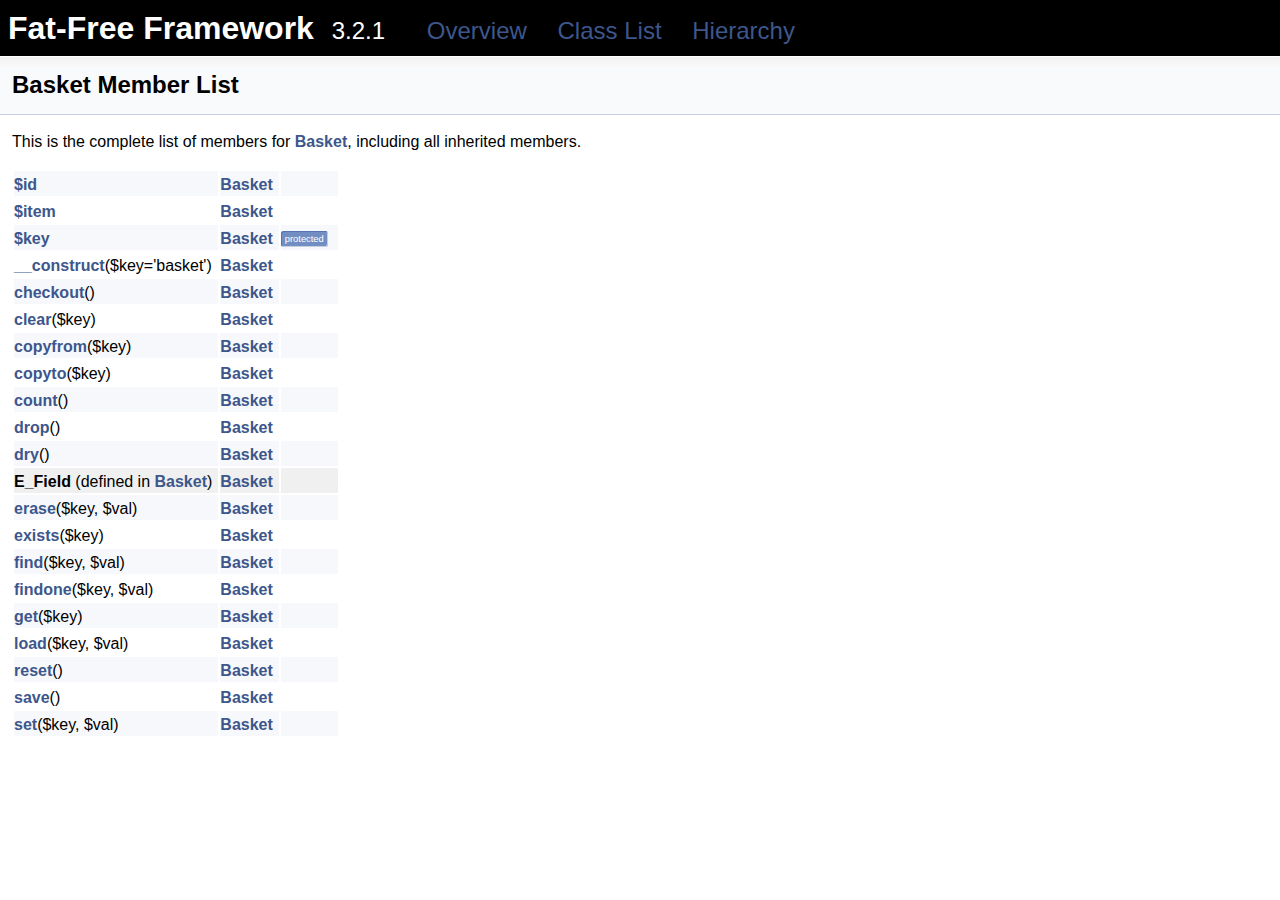
<file: core/api/classBasket-members.html>
<!-- HTML header for doxygen 1.8.5-->
<!DOCTYPE html PUBLIC "-//W3C//DTD XHTML 1.0 Transitional//EN" "http://www.w3.org/TR/xhtml1/DTD/xhtml1-transitional.dtd">
<html xmlns="http://www.w3.org/1999/xhtml">
<head>
<meta http-equiv="Content-Type" content="text/xhtml;charset=UTF-8"/>
<meta http-equiv="X-UA-Compatible" content="IE=9"/>
<meta name="generator" content="Doxygen 1.8.6"/>
<title>Fat-Free Framework: Member List</title>
<link href="tabs.css" rel="stylesheet" type="text/css"/>
<script type="text/javascript" src="jquery.js"></script>
<script type="text/javascript" src="dynsections.js"></script>
<link href="doxygen.css" rel="stylesheet" type="text/css" />
</head>
<body>
<div id="top"><!-- do not remove this div, it is closed by doxygen! -->
<div id="titlearea">
<table cellspacing="0" cellpadding="0">
 <tbody>
 <tr style="height: 56px;">
  <td style="padding-left: 0.5em;">
   <div id="projectname">Fat-Free Framework
   &#160;<span id="projectnumber">3.2.1</span>
   &#160;<span class="menu"><a href="index.html">Overview</a> <a href="annotated.html">Class List</a> <a href="hierarchy.html">Hierarchy</a></span>
   </div>
  </td>
 </tr>
 </tbody>
</table>
</div>
<!-- end header part -->
<!-- Generated by Doxygen 1.8.6 -->
</div><!-- top -->
<div class="header">
  <div class="headertitle">
<div class="title">Basket Member List</div>  </div>
</div><!--header-->
<div class="contents">

<p>This is the complete list of members for <a class="el" href="classBasket.html">Basket</a>, including all inherited members.</p>
<table class="directory">
  <tr class="even"><td class="entry"><a class="el" href="classBasket.html#a5fd28a67f4711c401d8d726d9b432232">$id</a></td><td class="entry"><a class="el" href="classBasket.html">Basket</a></td><td class="entry"></td></tr>
  <tr><td class="entry"><a class="el" href="classBasket.html#a1f35cdf5c15d3caf64de8fd5646e7404">$item</a></td><td class="entry"><a class="el" href="classBasket.html">Basket</a></td><td class="entry"></td></tr>
  <tr class="even"><td class="entry"><a class="el" href="classBasket.html#a1a94285625eca732471fdfb838bec34b">$key</a></td><td class="entry"><a class="el" href="classBasket.html">Basket</a></td><td class="entry"><span class="mlabel">protected</span></td></tr>
  <tr><td class="entry"><a class="el" href="classBasket.html#a25953f6490898a30a6e0a24a0b727ed9">__construct</a>($key='basket')</td><td class="entry"><a class="el" href="classBasket.html">Basket</a></td><td class="entry"></td></tr>
  <tr class="even"><td class="entry"><a class="el" href="classBasket.html#a76f59fa92c045b7503531f5b7d082f90">checkout</a>()</td><td class="entry"><a class="el" href="classBasket.html">Basket</a></td><td class="entry"></td></tr>
  <tr><td class="entry"><a class="el" href="classBasket.html#a9e784b838ebd612900ca9835cfb7ba31">clear</a>($key)</td><td class="entry"><a class="el" href="classBasket.html">Basket</a></td><td class="entry"></td></tr>
  <tr class="even"><td class="entry"><a class="el" href="classBasket.html#a040d3a8c5e13e672809f52e6af8d2d48">copyfrom</a>($key)</td><td class="entry"><a class="el" href="classBasket.html">Basket</a></td><td class="entry"></td></tr>
  <tr><td class="entry"><a class="el" href="classBasket.html#abfa06cae15121a11ad31c045829aa8fc">copyto</a>($key)</td><td class="entry"><a class="el" href="classBasket.html">Basket</a></td><td class="entry"></td></tr>
  <tr class="even"><td class="entry"><a class="el" href="classBasket.html#a58362412b49492c34d55bc6e0014e619">count</a>()</td><td class="entry"><a class="el" href="classBasket.html">Basket</a></td><td class="entry"></td></tr>
  <tr><td class="entry"><a class="el" href="classBasket.html#a0ad059d3e7d4b34fbaf4e604fbfa9948">drop</a>()</td><td class="entry"><a class="el" href="classBasket.html">Basket</a></td><td class="entry"></td></tr>
  <tr class="even"><td class="entry"><a class="el" href="classBasket.html#a822f48fb10ebda456c53f7035885fa1d">dry</a>()</td><td class="entry"><a class="el" href="classBasket.html">Basket</a></td><td class="entry"></td></tr>
  <tr bgcolor="#f0f0f0"><td class="entry"><b>E_Field</b> (defined in <a class="el" href="classBasket.html">Basket</a>)</td><td class="entry"><a class="el" href="classBasket.html">Basket</a></td><td class="entry"></td></tr>
  <tr class="even"><td class="entry"><a class="el" href="classBasket.html#a221e89eabf20b01d9dd91aa8d7e5655b">erase</a>($key, $val)</td><td class="entry"><a class="el" href="classBasket.html">Basket</a></td><td class="entry"></td></tr>
  <tr><td class="entry"><a class="el" href="classBasket.html#a22e8ae4c6bc88c42ed84c00b49301066">exists</a>($key)</td><td class="entry"><a class="el" href="classBasket.html">Basket</a></td><td class="entry"></td></tr>
  <tr class="even"><td class="entry"><a class="el" href="classBasket.html#a8e7a44154aecadb5aaf505b1d4597487">find</a>($key, $val)</td><td class="entry"><a class="el" href="classBasket.html">Basket</a></td><td class="entry"></td></tr>
  <tr><td class="entry"><a class="el" href="classBasket.html#ab55d4e6a68addf6c5ef9b064031e2681">findone</a>($key, $val)</td><td class="entry"><a class="el" href="classBasket.html">Basket</a></td><td class="entry"></td></tr>
  <tr class="even"><td class="entry"><a class="el" href="classBasket.html#aec19632fe0f12d26bcf791459e89bfa5">get</a>($key)</td><td class="entry"><a class="el" href="classBasket.html">Basket</a></td><td class="entry"></td></tr>
  <tr><td class="entry"><a class="el" href="classBasket.html#a986fbb61889a671b23cae562e1528880">load</a>($key, $val)</td><td class="entry"><a class="el" href="classBasket.html">Basket</a></td><td class="entry"></td></tr>
  <tr class="even"><td class="entry"><a class="el" href="classBasket.html#a15eb256f0f0b4570ab7affac4c4ce63e">reset</a>()</td><td class="entry"><a class="el" href="classBasket.html">Basket</a></td><td class="entry"></td></tr>
  <tr><td class="entry"><a class="el" href="classBasket.html#ac23ce0bccdc2275ea96dd6bfbc6c8e59">save</a>()</td><td class="entry"><a class="el" href="classBasket.html">Basket</a></td><td class="entry"></td></tr>
  <tr class="even"><td class="entry"><a class="el" href="classBasket.html#a0cb7d0bf3b9ed6ecd2fc49ce9df078d4">set</a>($key, $val)</td><td class="entry"><a class="el" href="classBasket.html">Basket</a></td><td class="entry"></td></tr>
</table></div><!-- contents -->
</file>
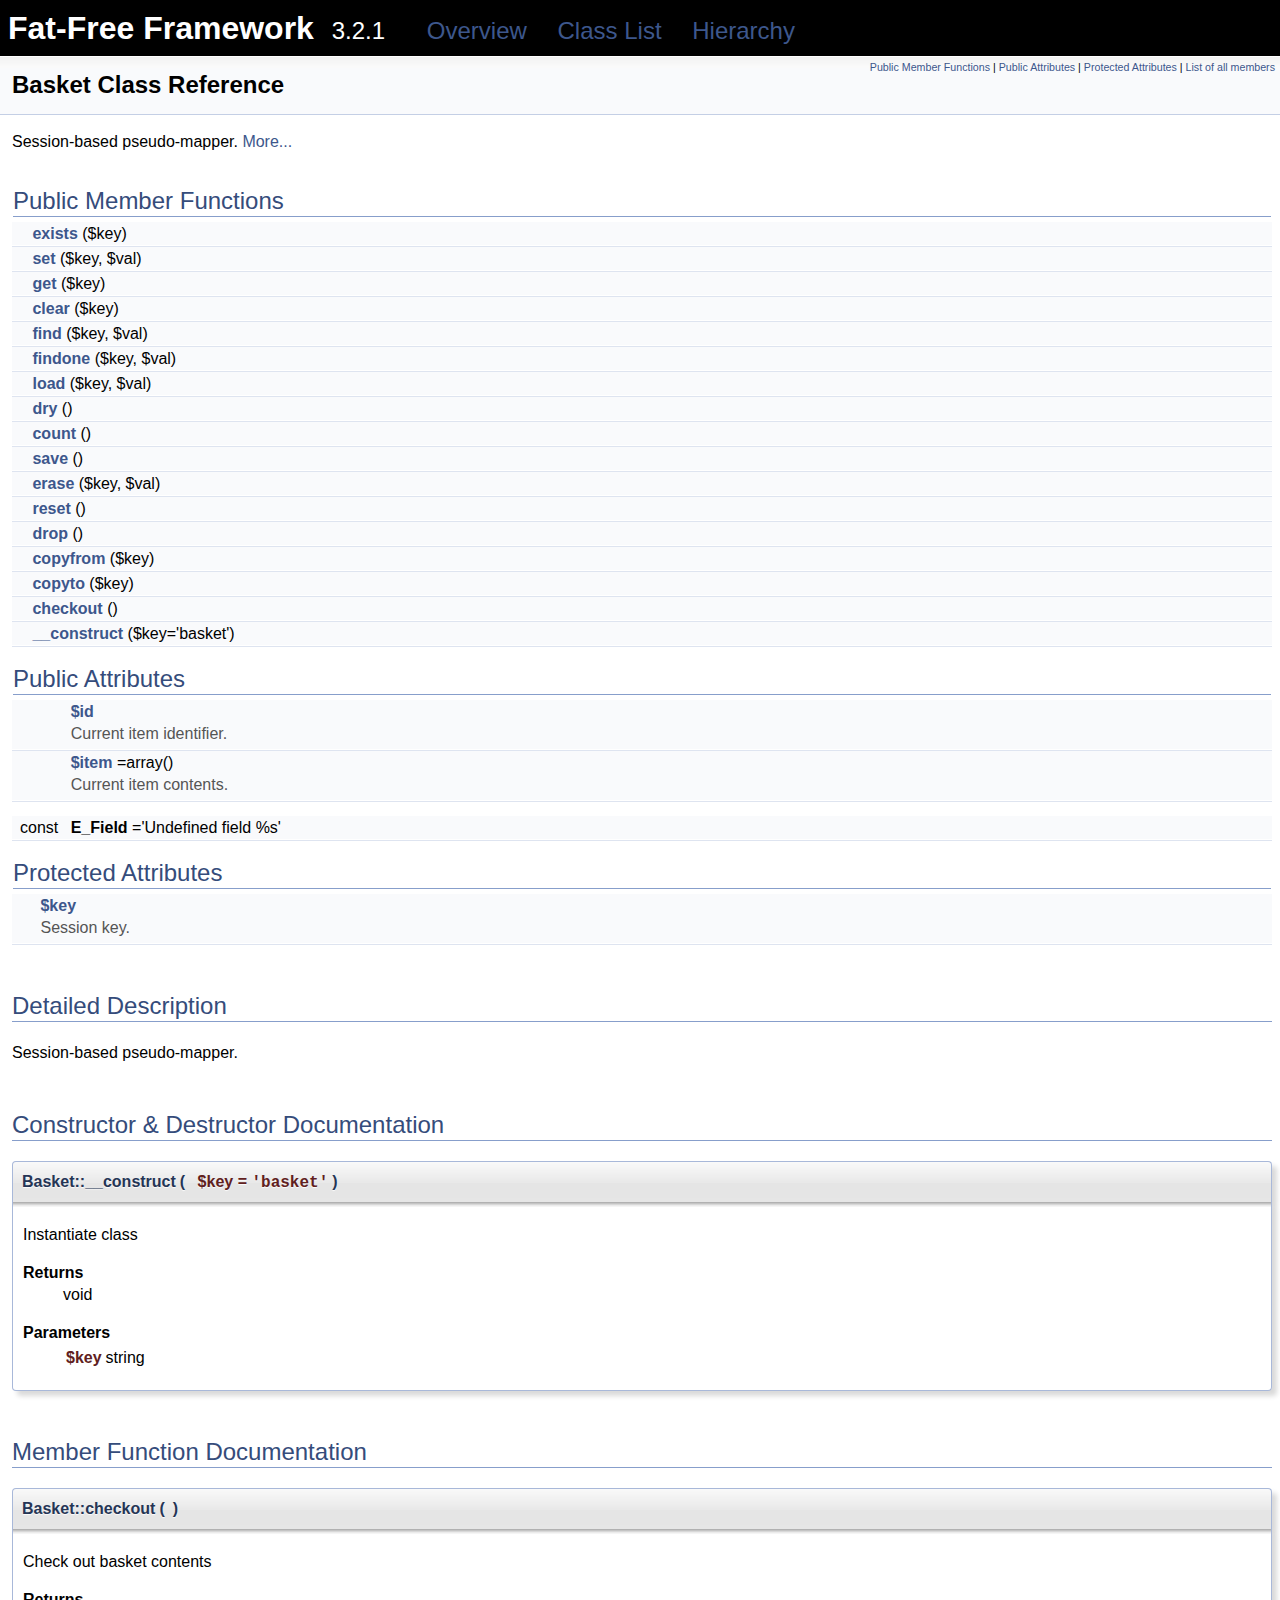
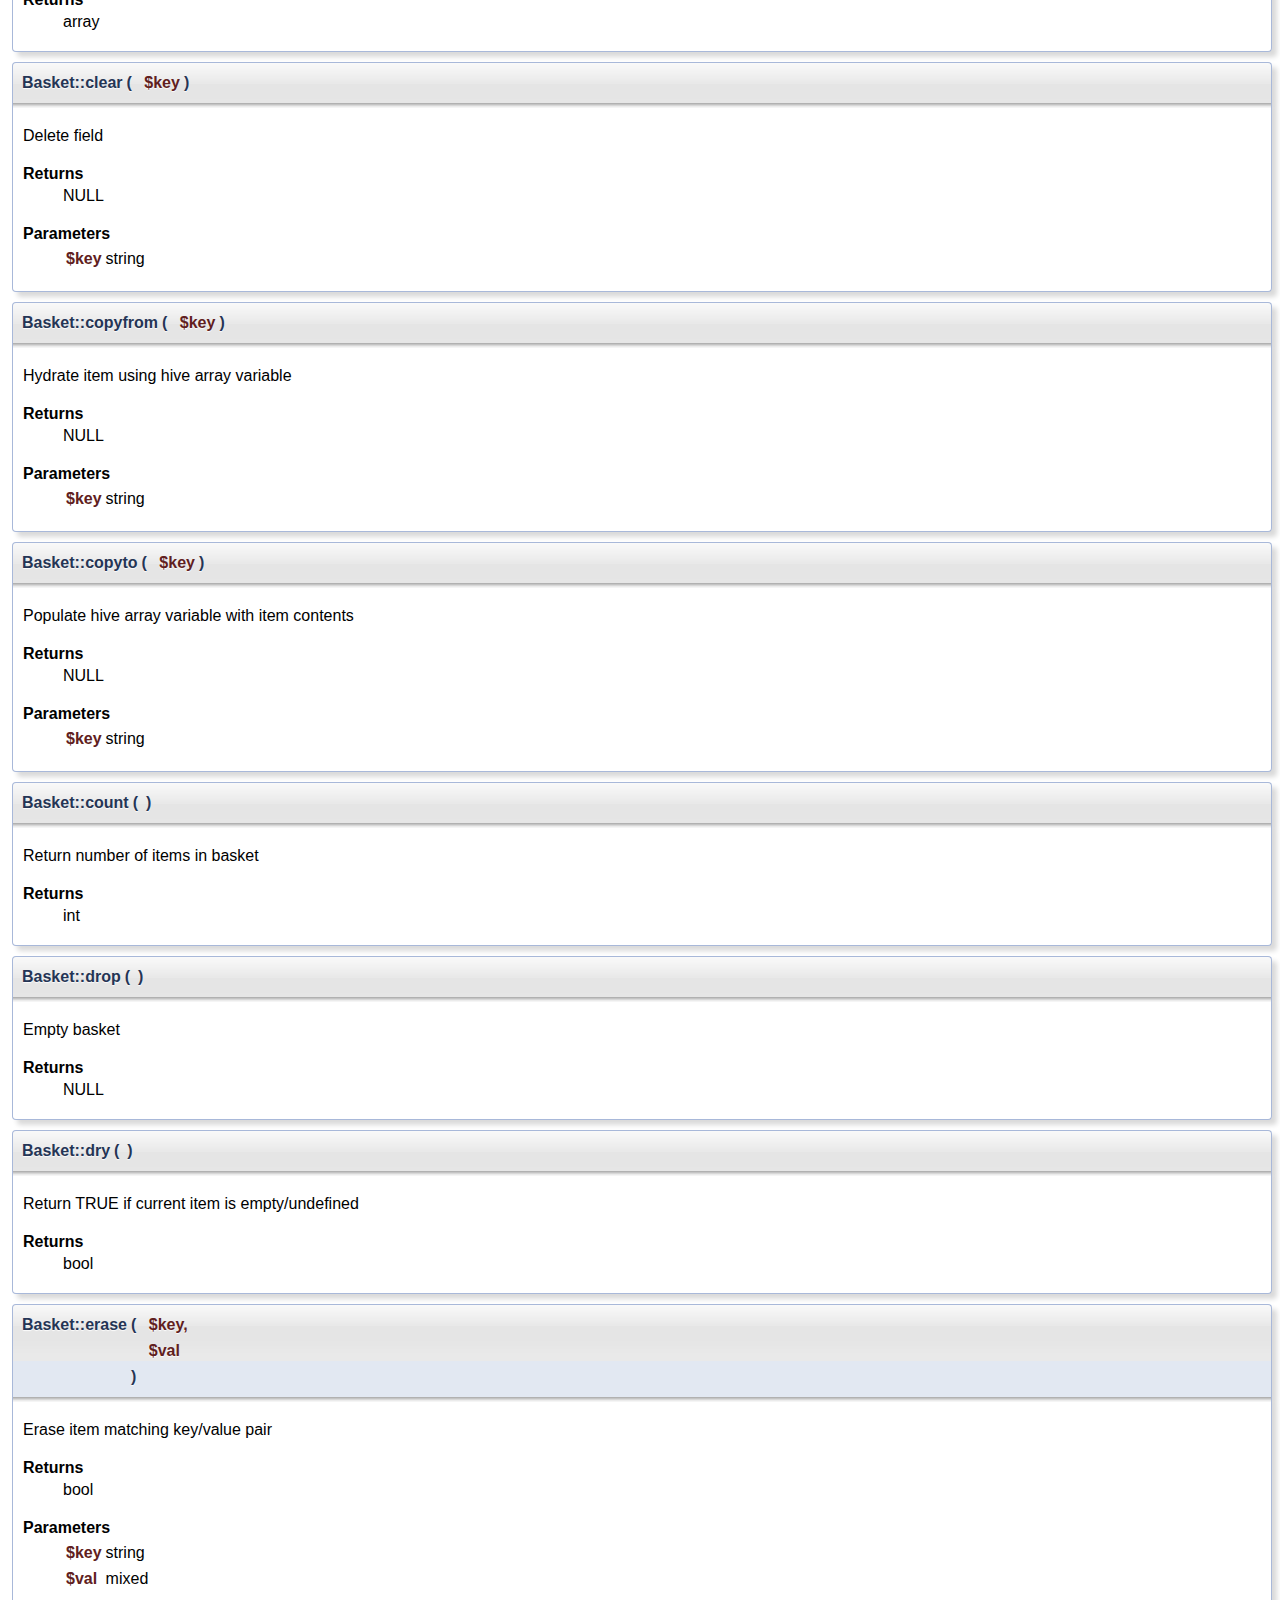
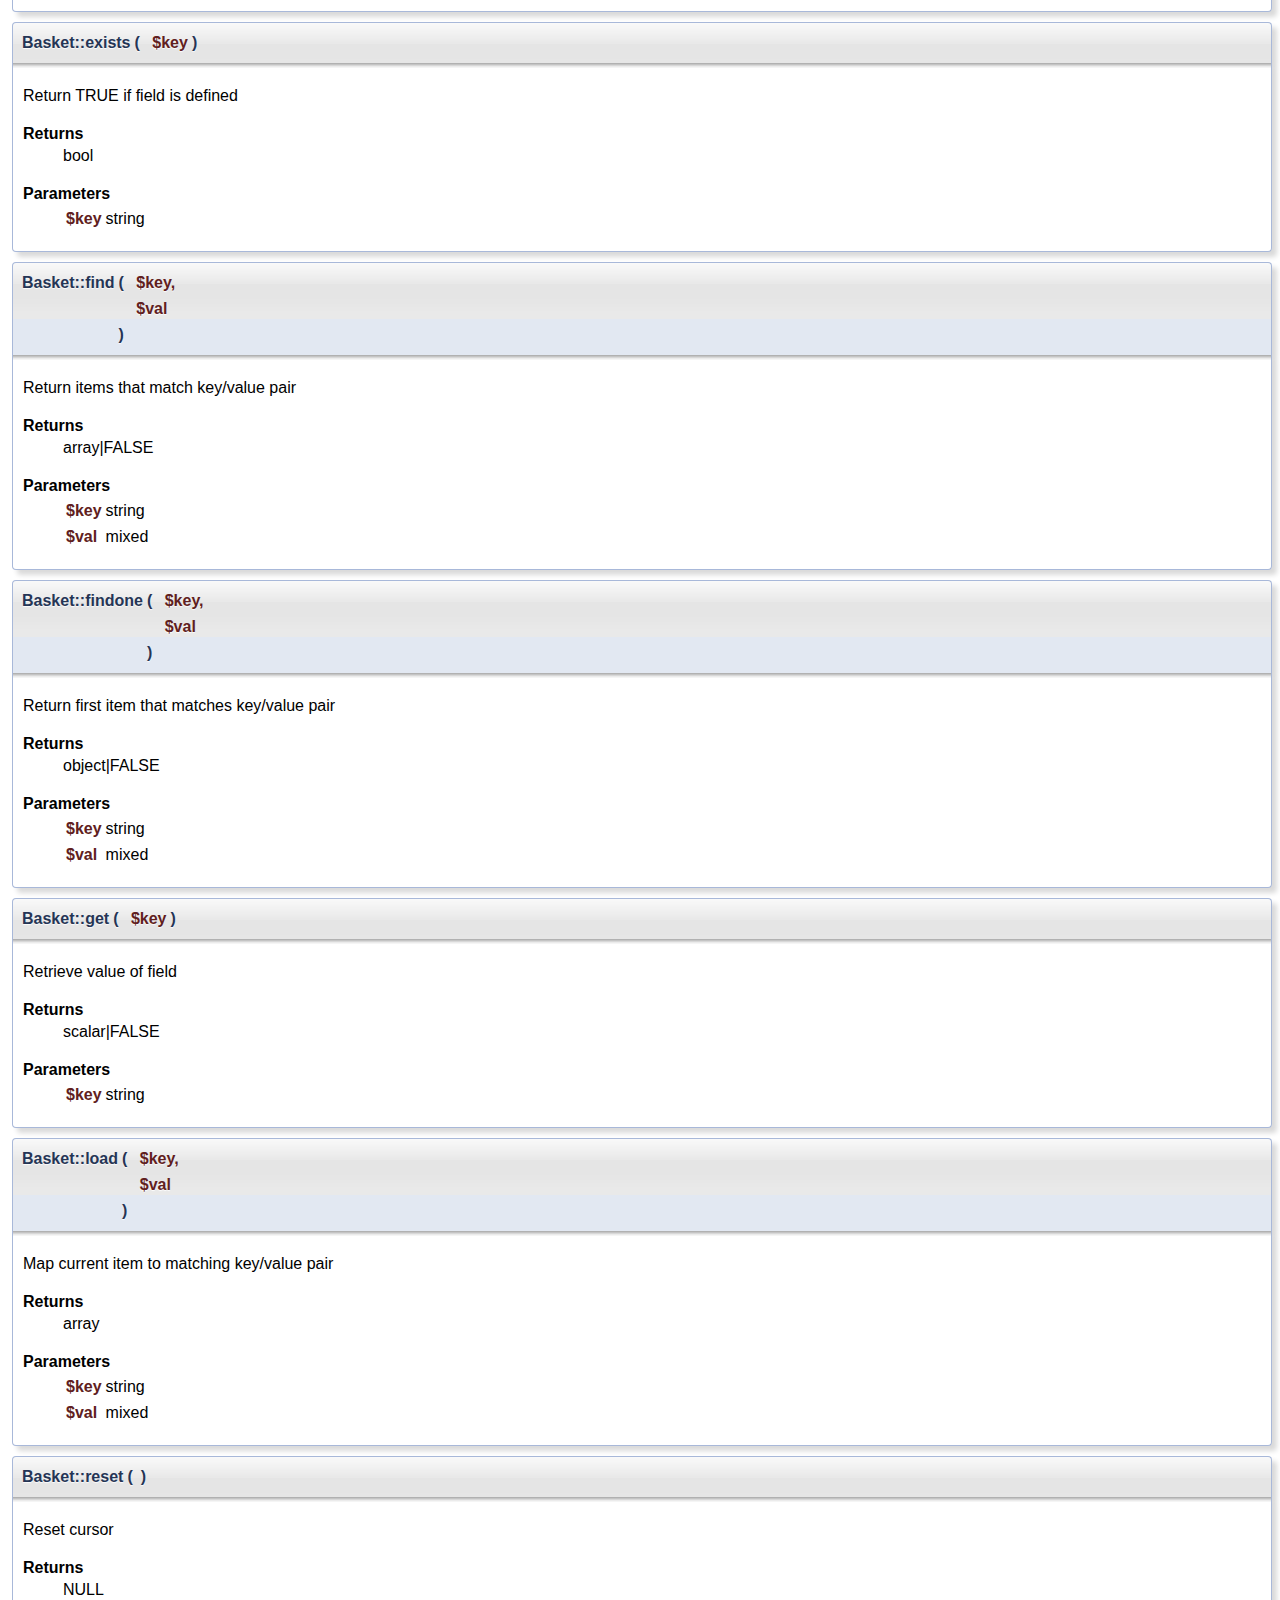
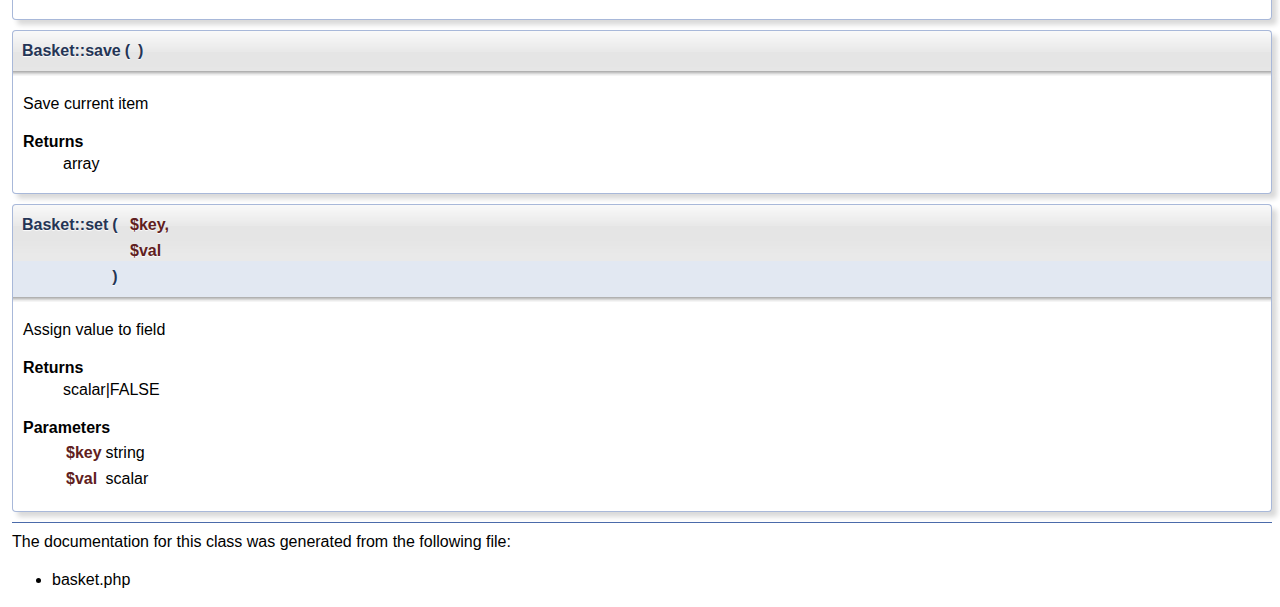
<file: core/api/classBasket.html>
<!-- HTML header for doxygen 1.8.5-->
<!DOCTYPE html PUBLIC "-//W3C//DTD XHTML 1.0 Transitional//EN" "http://www.w3.org/TR/xhtml1/DTD/xhtml1-transitional.dtd">
<html xmlns="http://www.w3.org/1999/xhtml">
<head>
<meta http-equiv="Content-Type" content="text/xhtml;charset=UTF-8"/>
<meta http-equiv="X-UA-Compatible" content="IE=9"/>
<meta name="generator" content="Doxygen 1.8.6"/>
<title>Fat-Free Framework: Basket Class Reference</title>
<link href="tabs.css" rel="stylesheet" type="text/css"/>
<script type="text/javascript" src="jquery.js"></script>
<script type="text/javascript" src="dynsections.js"></script>
<link href="doxygen.css" rel="stylesheet" type="text/css" />
</head>
<body>
<div id="top"><!-- do not remove this div, it is closed by doxygen! -->
<div id="titlearea">
<table cellspacing="0" cellpadding="0">
 <tbody>
 <tr style="height: 56px;">
  <td style="padding-left: 0.5em;">
   <div id="projectname">Fat-Free Framework
   &#160;<span id="projectnumber">3.2.1</span>
   &#160;<span class="menu"><a href="index.html">Overview</a> <a href="annotated.html">Class List</a> <a href="hierarchy.html">Hierarchy</a></span>
   </div>
  </td>
 </tr>
 </tbody>
</table>
</div>
<!-- end header part -->
<!-- Generated by Doxygen 1.8.6 -->
</div><!-- top -->
<div class="header">
  <div class="summary">
<a href="#pub-methods">Public Member Functions</a> &#124;
<a href="#pub-attribs">Public Attributes</a> &#124;
<a href="#pro-attribs">Protected Attributes</a> &#124;
<a href="classBasket-members.html">List of all members</a>  </div>
  <div class="headertitle">
<div class="title">Basket Class Reference</div>  </div>
</div><!--header-->
<div class="contents">

<p>Session-based pseudo-mapper.  
 <a href="classBasket.html#details">More...</a></p>
<table class="memberdecls">
<tr class="heading"><td colspan="2"><h2 class="groupheader"><a name="pub-methods"></a>
Public Member Functions</h2></td></tr>
<tr class="memitem:a22e8ae4c6bc88c42ed84c00b49301066"><td class="memItemLeft" align="right" valign="top">&#160;</td><td class="memItemRight" valign="bottom"><a class="el" href="classBasket.html#a22e8ae4c6bc88c42ed84c00b49301066">exists</a> ($key)</td></tr>
<tr class="separator:a22e8ae4c6bc88c42ed84c00b49301066"><td class="memSeparator" colspan="2">&#160;</td></tr>
<tr class="memitem:a0cb7d0bf3b9ed6ecd2fc49ce9df078d4"><td class="memItemLeft" align="right" valign="top">&#160;</td><td class="memItemRight" valign="bottom"><a class="el" href="classBasket.html#a0cb7d0bf3b9ed6ecd2fc49ce9df078d4">set</a> ($key, $val)</td></tr>
<tr class="separator:a0cb7d0bf3b9ed6ecd2fc49ce9df078d4"><td class="memSeparator" colspan="2">&#160;</td></tr>
<tr class="memitem:aec19632fe0f12d26bcf791459e89bfa5"><td class="memItemLeft" align="right" valign="top">&#160;</td><td class="memItemRight" valign="bottom"><a class="el" href="classBasket.html#aec19632fe0f12d26bcf791459e89bfa5">get</a> ($key)</td></tr>
<tr class="separator:aec19632fe0f12d26bcf791459e89bfa5"><td class="memSeparator" colspan="2">&#160;</td></tr>
<tr class="memitem:a9e784b838ebd612900ca9835cfb7ba31"><td class="memItemLeft" align="right" valign="top">&#160;</td><td class="memItemRight" valign="bottom"><a class="el" href="classBasket.html#a9e784b838ebd612900ca9835cfb7ba31">clear</a> ($key)</td></tr>
<tr class="separator:a9e784b838ebd612900ca9835cfb7ba31"><td class="memSeparator" colspan="2">&#160;</td></tr>
<tr class="memitem:a8e7a44154aecadb5aaf505b1d4597487"><td class="memItemLeft" align="right" valign="top">&#160;</td><td class="memItemRight" valign="bottom"><a class="el" href="classBasket.html#a8e7a44154aecadb5aaf505b1d4597487">find</a> ($key, $val)</td></tr>
<tr class="separator:a8e7a44154aecadb5aaf505b1d4597487"><td class="memSeparator" colspan="2">&#160;</td></tr>
<tr class="memitem:ab55d4e6a68addf6c5ef9b064031e2681"><td class="memItemLeft" align="right" valign="top">&#160;</td><td class="memItemRight" valign="bottom"><a class="el" href="classBasket.html#ab55d4e6a68addf6c5ef9b064031e2681">findone</a> ($key, $val)</td></tr>
<tr class="separator:ab55d4e6a68addf6c5ef9b064031e2681"><td class="memSeparator" colspan="2">&#160;</td></tr>
<tr class="memitem:a986fbb61889a671b23cae562e1528880"><td class="memItemLeft" align="right" valign="top">&#160;</td><td class="memItemRight" valign="bottom"><a class="el" href="classBasket.html#a986fbb61889a671b23cae562e1528880">load</a> ($key, $val)</td></tr>
<tr class="separator:a986fbb61889a671b23cae562e1528880"><td class="memSeparator" colspan="2">&#160;</td></tr>
<tr class="memitem:a822f48fb10ebda456c53f7035885fa1d"><td class="memItemLeft" align="right" valign="top">&#160;</td><td class="memItemRight" valign="bottom"><a class="el" href="classBasket.html#a822f48fb10ebda456c53f7035885fa1d">dry</a> ()</td></tr>
<tr class="separator:a822f48fb10ebda456c53f7035885fa1d"><td class="memSeparator" colspan="2">&#160;</td></tr>
<tr class="memitem:a58362412b49492c34d55bc6e0014e619"><td class="memItemLeft" align="right" valign="top">&#160;</td><td class="memItemRight" valign="bottom"><a class="el" href="classBasket.html#a58362412b49492c34d55bc6e0014e619">count</a> ()</td></tr>
<tr class="separator:a58362412b49492c34d55bc6e0014e619"><td class="memSeparator" colspan="2">&#160;</td></tr>
<tr class="memitem:ac23ce0bccdc2275ea96dd6bfbc6c8e59"><td class="memItemLeft" align="right" valign="top">&#160;</td><td class="memItemRight" valign="bottom"><a class="el" href="classBasket.html#ac23ce0bccdc2275ea96dd6bfbc6c8e59">save</a> ()</td></tr>
<tr class="separator:ac23ce0bccdc2275ea96dd6bfbc6c8e59"><td class="memSeparator" colspan="2">&#160;</td></tr>
<tr class="memitem:a221e89eabf20b01d9dd91aa8d7e5655b"><td class="memItemLeft" align="right" valign="top">&#160;</td><td class="memItemRight" valign="bottom"><a class="el" href="classBasket.html#a221e89eabf20b01d9dd91aa8d7e5655b">erase</a> ($key, $val)</td></tr>
<tr class="separator:a221e89eabf20b01d9dd91aa8d7e5655b"><td class="memSeparator" colspan="2">&#160;</td></tr>
<tr class="memitem:a15eb256f0f0b4570ab7affac4c4ce63e"><td class="memItemLeft" align="right" valign="top">&#160;</td><td class="memItemRight" valign="bottom"><a class="el" href="classBasket.html#a15eb256f0f0b4570ab7affac4c4ce63e">reset</a> ()</td></tr>
<tr class="separator:a15eb256f0f0b4570ab7affac4c4ce63e"><td class="memSeparator" colspan="2">&#160;</td></tr>
<tr class="memitem:a0ad059d3e7d4b34fbaf4e604fbfa9948"><td class="memItemLeft" align="right" valign="top">&#160;</td><td class="memItemRight" valign="bottom"><a class="el" href="classBasket.html#a0ad059d3e7d4b34fbaf4e604fbfa9948">drop</a> ()</td></tr>
<tr class="separator:a0ad059d3e7d4b34fbaf4e604fbfa9948"><td class="memSeparator" colspan="2">&#160;</td></tr>
<tr class="memitem:a040d3a8c5e13e672809f52e6af8d2d48"><td class="memItemLeft" align="right" valign="top">&#160;</td><td class="memItemRight" valign="bottom"><a class="el" href="classBasket.html#a040d3a8c5e13e672809f52e6af8d2d48">copyfrom</a> ($key)</td></tr>
<tr class="separator:a040d3a8c5e13e672809f52e6af8d2d48"><td class="memSeparator" colspan="2">&#160;</td></tr>
<tr class="memitem:abfa06cae15121a11ad31c045829aa8fc"><td class="memItemLeft" align="right" valign="top">&#160;</td><td class="memItemRight" valign="bottom"><a class="el" href="classBasket.html#abfa06cae15121a11ad31c045829aa8fc">copyto</a> ($key)</td></tr>
<tr class="separator:abfa06cae15121a11ad31c045829aa8fc"><td class="memSeparator" colspan="2">&#160;</td></tr>
<tr class="memitem:a76f59fa92c045b7503531f5b7d082f90"><td class="memItemLeft" align="right" valign="top">&#160;</td><td class="memItemRight" valign="bottom"><a class="el" href="classBasket.html#a76f59fa92c045b7503531f5b7d082f90">checkout</a> ()</td></tr>
<tr class="separator:a76f59fa92c045b7503531f5b7d082f90"><td class="memSeparator" colspan="2">&#160;</td></tr>
<tr class="memitem:a25953f6490898a30a6e0a24a0b727ed9"><td class="memItemLeft" align="right" valign="top">&#160;</td><td class="memItemRight" valign="bottom"><a class="el" href="classBasket.html#a25953f6490898a30a6e0a24a0b727ed9">__construct</a> ($key='basket')</td></tr>
<tr class="separator:a25953f6490898a30a6e0a24a0b727ed9"><td class="memSeparator" colspan="2">&#160;</td></tr>
</table><table class="memberdecls">
<tr class="heading"><td colspan="2"><h2 class="groupheader"><a name="pub-attribs"></a>
Public Attributes</h2></td></tr>
<tr class="memitem:a5fd28a67f4711c401d8d726d9b432232"><td class="memItemLeft" align="right" valign="top"><a class="anchor" id="a5fd28a67f4711c401d8d726d9b432232"></a>
&#160;</td><td class="memItemRight" valign="bottom"><a class="el" href="classBasket.html#a5fd28a67f4711c401d8d726d9b432232">$id</a></td></tr>
<tr class="memdesc:a5fd28a67f4711c401d8d726d9b432232"><td class="mdescLeft">&#160;</td><td class="mdescRight">Current item identifier. <br/></td></tr>
<tr class="separator:a5fd28a67f4711c401d8d726d9b432232"><td class="memSeparator" colspan="2">&#160;</td></tr>
<tr class="memitem:a1f35cdf5c15d3caf64de8fd5646e7404"><td class="memItemLeft" align="right" valign="top"><a class="anchor" id="a1f35cdf5c15d3caf64de8fd5646e7404"></a>
&#160;</td><td class="memItemRight" valign="bottom"><a class="el" href="classBasket.html#a1f35cdf5c15d3caf64de8fd5646e7404">$item</a> =array()</td></tr>
<tr class="memdesc:a1f35cdf5c15d3caf64de8fd5646e7404"><td class="mdescLeft">&#160;</td><td class="mdescRight">Current item contents. <br/></td></tr>
<tr class="separator:a1f35cdf5c15d3caf64de8fd5646e7404"><td class="memSeparator" colspan="2">&#160;</td></tr>
<tr><td colspan="2"><div class="groupHeader"></div></td></tr>
<tr class="memitem:adc0c293d8192fcb742988ff858fa799f"><td class="memItemLeft" align="right" valign="top"><a class="anchor" id="adc0c293d8192fcb742988ff858fa799f"></a>
const&#160;</td><td class="memItemRight" valign="bottom"><b>E_Field</b> ='Undefined field %s'</td></tr>
<tr class="separator:adc0c293d8192fcb742988ff858fa799f"><td class="memSeparator" colspan="2">&#160;</td></tr>
</table><table class="memberdecls">
<tr class="heading"><td colspan="2"><h2 class="groupheader"><a name="pro-attribs"></a>
Protected Attributes</h2></td></tr>
<tr class="memitem:a1a94285625eca732471fdfb838bec34b"><td class="memItemLeft" align="right" valign="top"><a class="anchor" id="a1a94285625eca732471fdfb838bec34b"></a>
&#160;</td><td class="memItemRight" valign="bottom"><a class="el" href="classBasket.html#a1a94285625eca732471fdfb838bec34b">$key</a></td></tr>
<tr class="memdesc:a1a94285625eca732471fdfb838bec34b"><td class="mdescLeft">&#160;</td><td class="mdescRight">Session key. <br/></td></tr>
<tr class="separator:a1a94285625eca732471fdfb838bec34b"><td class="memSeparator" colspan="2">&#160;</td></tr>
</table>
<a name="details" id="details"></a><h2 class="groupheader">Detailed Description</h2>
<div class="textblock"><p>Session-based pseudo-mapper. </p>
</div><h2 class="groupheader">Constructor &amp; Destructor Documentation</h2>
<a class="anchor" id="a25953f6490898a30a6e0a24a0b727ed9"></a>
<div class="memitem">
<div class="memproto">
      <table class="memname">
        <tr>
          <td class="memname">Basket::__construct </td>
          <td>(</td>
          <td class="paramtype">&#160;</td>
          <td class="paramname"><em>$key</em> = <code>'basket'</code></td><td>)</td>
          <td></td>
        </tr>
      </table>
</div><div class="memdoc">
<p>Instantiate class </p>
<dl class="section return"><dt>Returns</dt><dd>void </dd></dl>
<dl class="params"><dt>Parameters</dt><dd>
  <table class="params">
    <tr><td class="paramname">$key</td><td>string </td></tr>
  </table>
  </dd>
</dl>

</div>
</div>
<h2 class="groupheader">Member Function Documentation</h2>
<a class="anchor" id="a76f59fa92c045b7503531f5b7d082f90"></a>
<div class="memitem">
<div class="memproto">
      <table class="memname">
        <tr>
          <td class="memname">Basket::checkout </td>
          <td>(</td>
          <td class="paramname"></td><td>)</td>
          <td></td>
        </tr>
      </table>
</div><div class="memdoc">
<p>Check out basket contents </p>
<dl class="section return"><dt>Returns</dt><dd>array </dd></dl>

</div>
</div>
<a class="anchor" id="a9e784b838ebd612900ca9835cfb7ba31"></a>
<div class="memitem">
<div class="memproto">
      <table class="memname">
        <tr>
          <td class="memname">Basket::clear </td>
          <td>(</td>
          <td class="paramtype">&#160;</td>
          <td class="paramname"><em>$key</em></td><td>)</td>
          <td></td>
        </tr>
      </table>
</div><div class="memdoc">
<p>Delete field </p>
<dl class="section return"><dt>Returns</dt><dd>NULL </dd></dl>
<dl class="params"><dt>Parameters</dt><dd>
  <table class="params">
    <tr><td class="paramname">$key</td><td>string </td></tr>
  </table>
  </dd>
</dl>

</div>
</div>
<a class="anchor" id="a040d3a8c5e13e672809f52e6af8d2d48"></a>
<div class="memitem">
<div class="memproto">
      <table class="memname">
        <tr>
          <td class="memname">Basket::copyfrom </td>
          <td>(</td>
          <td class="paramtype">&#160;</td>
          <td class="paramname"><em>$key</em></td><td>)</td>
          <td></td>
        </tr>
      </table>
</div><div class="memdoc">
<p>Hydrate item using hive array variable </p>
<dl class="section return"><dt>Returns</dt><dd>NULL </dd></dl>
<dl class="params"><dt>Parameters</dt><dd>
  <table class="params">
    <tr><td class="paramname">$key</td><td>string </td></tr>
  </table>
  </dd>
</dl>

</div>
</div>
<a class="anchor" id="abfa06cae15121a11ad31c045829aa8fc"></a>
<div class="memitem">
<div class="memproto">
      <table class="memname">
        <tr>
          <td class="memname">Basket::copyto </td>
          <td>(</td>
          <td class="paramtype">&#160;</td>
          <td class="paramname"><em>$key</em></td><td>)</td>
          <td></td>
        </tr>
      </table>
</div><div class="memdoc">
<p>Populate hive array variable with item contents </p>
<dl class="section return"><dt>Returns</dt><dd>NULL </dd></dl>
<dl class="params"><dt>Parameters</dt><dd>
  <table class="params">
    <tr><td class="paramname">$key</td><td>string </td></tr>
  </table>
  </dd>
</dl>

</div>
</div>
<a class="anchor" id="a58362412b49492c34d55bc6e0014e619"></a>
<div class="memitem">
<div class="memproto">
      <table class="memname">
        <tr>
          <td class="memname">Basket::count </td>
          <td>(</td>
          <td class="paramname"></td><td>)</td>
          <td></td>
        </tr>
      </table>
</div><div class="memdoc">
<p>Return number of items in basket </p>
<dl class="section return"><dt>Returns</dt><dd>int </dd></dl>

</div>
</div>
<a class="anchor" id="a0ad059d3e7d4b34fbaf4e604fbfa9948"></a>
<div class="memitem">
<div class="memproto">
      <table class="memname">
        <tr>
          <td class="memname">Basket::drop </td>
          <td>(</td>
          <td class="paramname"></td><td>)</td>
          <td></td>
        </tr>
      </table>
</div><div class="memdoc">
<p>Empty basket </p>
<dl class="section return"><dt>Returns</dt><dd>NULL </dd></dl>

</div>
</div>
<a class="anchor" id="a822f48fb10ebda456c53f7035885fa1d"></a>
<div class="memitem">
<div class="memproto">
      <table class="memname">
        <tr>
          <td class="memname">Basket::dry </td>
          <td>(</td>
          <td class="paramname"></td><td>)</td>
          <td></td>
        </tr>
      </table>
</div><div class="memdoc">
<p>Return TRUE if current item is empty/undefined </p>
<dl class="section return"><dt>Returns</dt><dd>bool </dd></dl>

</div>
</div>
<a class="anchor" id="a221e89eabf20b01d9dd91aa8d7e5655b"></a>
<div class="memitem">
<div class="memproto">
      <table class="memname">
        <tr>
          <td class="memname">Basket::erase </td>
          <td>(</td>
          <td class="paramtype">&#160;</td>
          <td class="paramname"><em>$key</em>, </td>
        </tr>
        <tr>
          <td class="paramkey"></td>
          <td></td>
          <td class="paramtype">&#160;</td>
          <td class="paramname"><em>$val</em>&#160;</td>
        </tr>
        <tr>
          <td></td>
          <td>)</td>
          <td></td><td></td>
        </tr>
      </table>
</div><div class="memdoc">
<p>Erase item matching key/value pair </p>
<dl class="section return"><dt>Returns</dt><dd>bool </dd></dl>
<dl class="params"><dt>Parameters</dt><dd>
  <table class="params">
    <tr><td class="paramname">$key</td><td>string </td></tr>
    <tr><td class="paramname">$val</td><td>mixed </td></tr>
  </table>
  </dd>
</dl>

</div>
</div>
<a class="anchor" id="a22e8ae4c6bc88c42ed84c00b49301066"></a>
<div class="memitem">
<div class="memproto">
      <table class="memname">
        <tr>
          <td class="memname">Basket::exists </td>
          <td>(</td>
          <td class="paramtype">&#160;</td>
          <td class="paramname"><em>$key</em></td><td>)</td>
          <td></td>
        </tr>
      </table>
</div><div class="memdoc">
<p>Return TRUE if field is defined </p>
<dl class="section return"><dt>Returns</dt><dd>bool </dd></dl>
<dl class="params"><dt>Parameters</dt><dd>
  <table class="params">
    <tr><td class="paramname">$key</td><td>string </td></tr>
  </table>
  </dd>
</dl>

</div>
</div>
<a class="anchor" id="a8e7a44154aecadb5aaf505b1d4597487"></a>
<div class="memitem">
<div class="memproto">
      <table class="memname">
        <tr>
          <td class="memname">Basket::find </td>
          <td>(</td>
          <td class="paramtype">&#160;</td>
          <td class="paramname"><em>$key</em>, </td>
        </tr>
        <tr>
          <td class="paramkey"></td>
          <td></td>
          <td class="paramtype">&#160;</td>
          <td class="paramname"><em>$val</em>&#160;</td>
        </tr>
        <tr>
          <td></td>
          <td>)</td>
          <td></td><td></td>
        </tr>
      </table>
</div><div class="memdoc">
<p>Return items that match key/value pair </p>
<dl class="section return"><dt>Returns</dt><dd>array|FALSE </dd></dl>
<dl class="params"><dt>Parameters</dt><dd>
  <table class="params">
    <tr><td class="paramname">$key</td><td>string </td></tr>
    <tr><td class="paramname">$val</td><td>mixed </td></tr>
  </table>
  </dd>
</dl>

</div>
</div>
<a class="anchor" id="ab55d4e6a68addf6c5ef9b064031e2681"></a>
<div class="memitem">
<div class="memproto">
      <table class="memname">
        <tr>
          <td class="memname">Basket::findone </td>
          <td>(</td>
          <td class="paramtype">&#160;</td>
          <td class="paramname"><em>$key</em>, </td>
        </tr>
        <tr>
          <td class="paramkey"></td>
          <td></td>
          <td class="paramtype">&#160;</td>
          <td class="paramname"><em>$val</em>&#160;</td>
        </tr>
        <tr>
          <td></td>
          <td>)</td>
          <td></td><td></td>
        </tr>
      </table>
</div><div class="memdoc">
<p>Return first item that matches key/value pair </p>
<dl class="section return"><dt>Returns</dt><dd>object|FALSE </dd></dl>
<dl class="params"><dt>Parameters</dt><dd>
  <table class="params">
    <tr><td class="paramname">$key</td><td>string </td></tr>
    <tr><td class="paramname">$val</td><td>mixed </td></tr>
  </table>
  </dd>
</dl>

</div>
</div>
<a class="anchor" id="aec19632fe0f12d26bcf791459e89bfa5"></a>
<div class="memitem">
<div class="memproto">
      <table class="memname">
        <tr>
          <td class="memname">Basket::get </td>
          <td>(</td>
          <td class="paramtype">&#160;</td>
          <td class="paramname"><em>$key</em></td><td>)</td>
          <td></td>
        </tr>
      </table>
</div><div class="memdoc">
<p>Retrieve value of field </p>
<dl class="section return"><dt>Returns</dt><dd>scalar|FALSE </dd></dl>
<dl class="params"><dt>Parameters</dt><dd>
  <table class="params">
    <tr><td class="paramname">$key</td><td>string </td></tr>
  </table>
  </dd>
</dl>

</div>
</div>
<a class="anchor" id="a986fbb61889a671b23cae562e1528880"></a>
<div class="memitem">
<div class="memproto">
      <table class="memname">
        <tr>
          <td class="memname">Basket::load </td>
          <td>(</td>
          <td class="paramtype">&#160;</td>
          <td class="paramname"><em>$key</em>, </td>
        </tr>
        <tr>
          <td class="paramkey"></td>
          <td></td>
          <td class="paramtype">&#160;</td>
          <td class="paramname"><em>$val</em>&#160;</td>
        </tr>
        <tr>
          <td></td>
          <td>)</td>
          <td></td><td></td>
        </tr>
      </table>
</div><div class="memdoc">
<p>Map current item to matching key/value pair </p>
<dl class="section return"><dt>Returns</dt><dd>array </dd></dl>
<dl class="params"><dt>Parameters</dt><dd>
  <table class="params">
    <tr><td class="paramname">$key</td><td>string </td></tr>
    <tr><td class="paramname">$val</td><td>mixed </td></tr>
  </table>
  </dd>
</dl>

</div>
</div>
<a class="anchor" id="a15eb256f0f0b4570ab7affac4c4ce63e"></a>
<div class="memitem">
<div class="memproto">
      <table class="memname">
        <tr>
          <td class="memname">Basket::reset </td>
          <td>(</td>
          <td class="paramname"></td><td>)</td>
          <td></td>
        </tr>
      </table>
</div><div class="memdoc">
<p>Reset cursor </p>
<dl class="section return"><dt>Returns</dt><dd>NULL </dd></dl>

</div>
</div>
<a class="anchor" id="ac23ce0bccdc2275ea96dd6bfbc6c8e59"></a>
<div class="memitem">
<div class="memproto">
      <table class="memname">
        <tr>
          <td class="memname">Basket::save </td>
          <td>(</td>
          <td class="paramname"></td><td>)</td>
          <td></td>
        </tr>
      </table>
</div><div class="memdoc">
<p>Save current item </p>
<dl class="section return"><dt>Returns</dt><dd>array </dd></dl>

</div>
</div>
<a class="anchor" id="a0cb7d0bf3b9ed6ecd2fc49ce9df078d4"></a>
<div class="memitem">
<div class="memproto">
      <table class="memname">
        <tr>
          <td class="memname">Basket::set </td>
          <td>(</td>
          <td class="paramtype">&#160;</td>
          <td class="paramname"><em>$key</em>, </td>
        </tr>
        <tr>
          <td class="paramkey"></td>
          <td></td>
          <td class="paramtype">&#160;</td>
          <td class="paramname"><em>$val</em>&#160;</td>
        </tr>
        <tr>
          <td></td>
          <td>)</td>
          <td></td><td></td>
        </tr>
      </table>
</div><div class="memdoc">
<p>Assign value to field </p>
<dl class="section return"><dt>Returns</dt><dd>scalar|FALSE </dd></dl>
<dl class="params"><dt>Parameters</dt><dd>
  <table class="params">
    <tr><td class="paramname">$key</td><td>string </td></tr>
    <tr><td class="paramname">$val</td><td>scalar </td></tr>
  </table>
  </dd>
</dl>

</div>
</div>
<hr/>The documentation for this class was generated from the following file:<ul>
<li>basket.php</li>
</ul>
</div><!-- contents -->
</file>
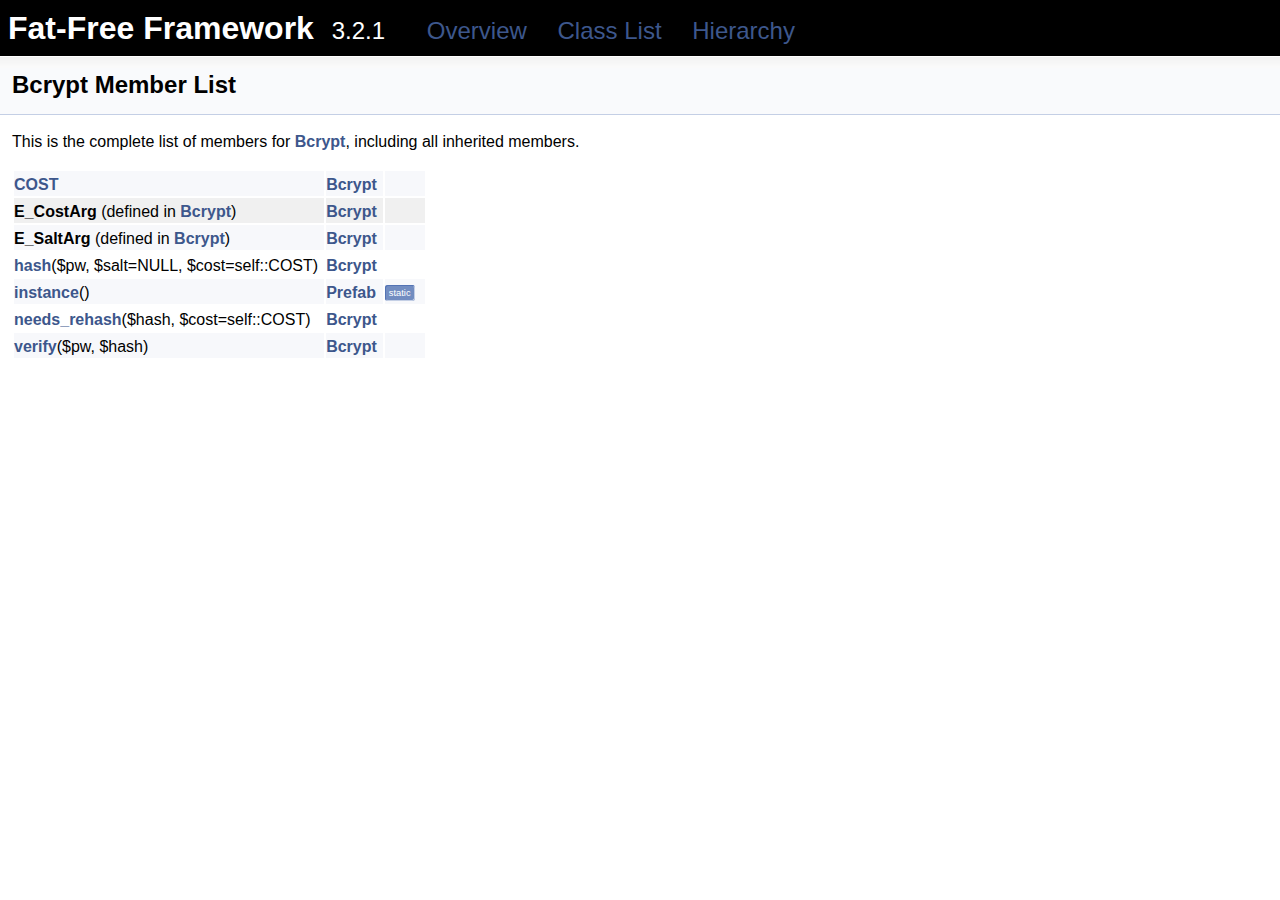
<file: core/api/classBcrypt-members.html>
<!-- HTML header for doxygen 1.8.5-->
<!DOCTYPE html PUBLIC "-//W3C//DTD XHTML 1.0 Transitional//EN" "http://www.w3.org/TR/xhtml1/DTD/xhtml1-transitional.dtd">
<html xmlns="http://www.w3.org/1999/xhtml">
<head>
<meta http-equiv="Content-Type" content="text/xhtml;charset=UTF-8"/>
<meta http-equiv="X-UA-Compatible" content="IE=9"/>
<meta name="generator" content="Doxygen 1.8.6"/>
<title>Fat-Free Framework: Member List</title>
<link href="tabs.css" rel="stylesheet" type="text/css"/>
<script type="text/javascript" src="jquery.js"></script>
<script type="text/javascript" src="dynsections.js"></script>
<link href="doxygen.css" rel="stylesheet" type="text/css" />
</head>
<body>
<div id="top"><!-- do not remove this div, it is closed by doxygen! -->
<div id="titlearea">
<table cellspacing="0" cellpadding="0">
 <tbody>
 <tr style="height: 56px;">
  <td style="padding-left: 0.5em;">
   <div id="projectname">Fat-Free Framework
   &#160;<span id="projectnumber">3.2.1</span>
   &#160;<span class="menu"><a href="index.html">Overview</a> <a href="annotated.html">Class List</a> <a href="hierarchy.html">Hierarchy</a></span>
   </div>
  </td>
 </tr>
 </tbody>
</table>
</div>
<!-- end header part -->
<!-- Generated by Doxygen 1.8.6 -->
</div><!-- top -->
<div class="header">
  <div class="headertitle">
<div class="title">Bcrypt Member List</div>  </div>
</div><!--header-->
<div class="contents">

<p>This is the complete list of members for <a class="el" href="classBcrypt.html">Bcrypt</a>, including all inherited members.</p>
<table class="directory">
  <tr class="even"><td class="entry"><a class="el" href="classBcrypt.html#a1585e7ecdf377dbd67387363da582b47">COST</a></td><td class="entry"><a class="el" href="classBcrypt.html">Bcrypt</a></td><td class="entry"></td></tr>
  <tr bgcolor="#f0f0f0"><td class="entry"><b>E_CostArg</b> (defined in <a class="el" href="classBcrypt.html">Bcrypt</a>)</td><td class="entry"><a class="el" href="classBcrypt.html">Bcrypt</a></td><td class="entry"></td></tr>
  <tr bgcolor="#f0f0f0" class="even"><td class="entry"><b>E_SaltArg</b> (defined in <a class="el" href="classBcrypt.html">Bcrypt</a>)</td><td class="entry"><a class="el" href="classBcrypt.html">Bcrypt</a></td><td class="entry"></td></tr>
  <tr><td class="entry"><a class="el" href="classBcrypt.html#adfde3babee4bf0fce0c2e161204a9779">hash</a>($pw, $salt=NULL, $cost=self::COST)</td><td class="entry"><a class="el" href="classBcrypt.html">Bcrypt</a></td><td class="entry"></td></tr>
  <tr class="even"><td class="entry"><a class="el" href="classPrefab.html#a459ac539bc012dbdb77abe0d0ebeba76">instance</a>()</td><td class="entry"><a class="el" href="classPrefab.html">Prefab</a></td><td class="entry"><span class="mlabel">static</span></td></tr>
  <tr><td class="entry"><a class="el" href="classBcrypt.html#a6af12217cde70314d70c26b461a9345c">needs_rehash</a>($hash, $cost=self::COST)</td><td class="entry"><a class="el" href="classBcrypt.html">Bcrypt</a></td><td class="entry"></td></tr>
  <tr class="even"><td class="entry"><a class="el" href="classBcrypt.html#a0127bb982943f4e07cd6ea5c068307d7">verify</a>($pw, $hash)</td><td class="entry"><a class="el" href="classBcrypt.html">Bcrypt</a></td><td class="entry"></td></tr>
</table></div><!-- contents -->
</file>
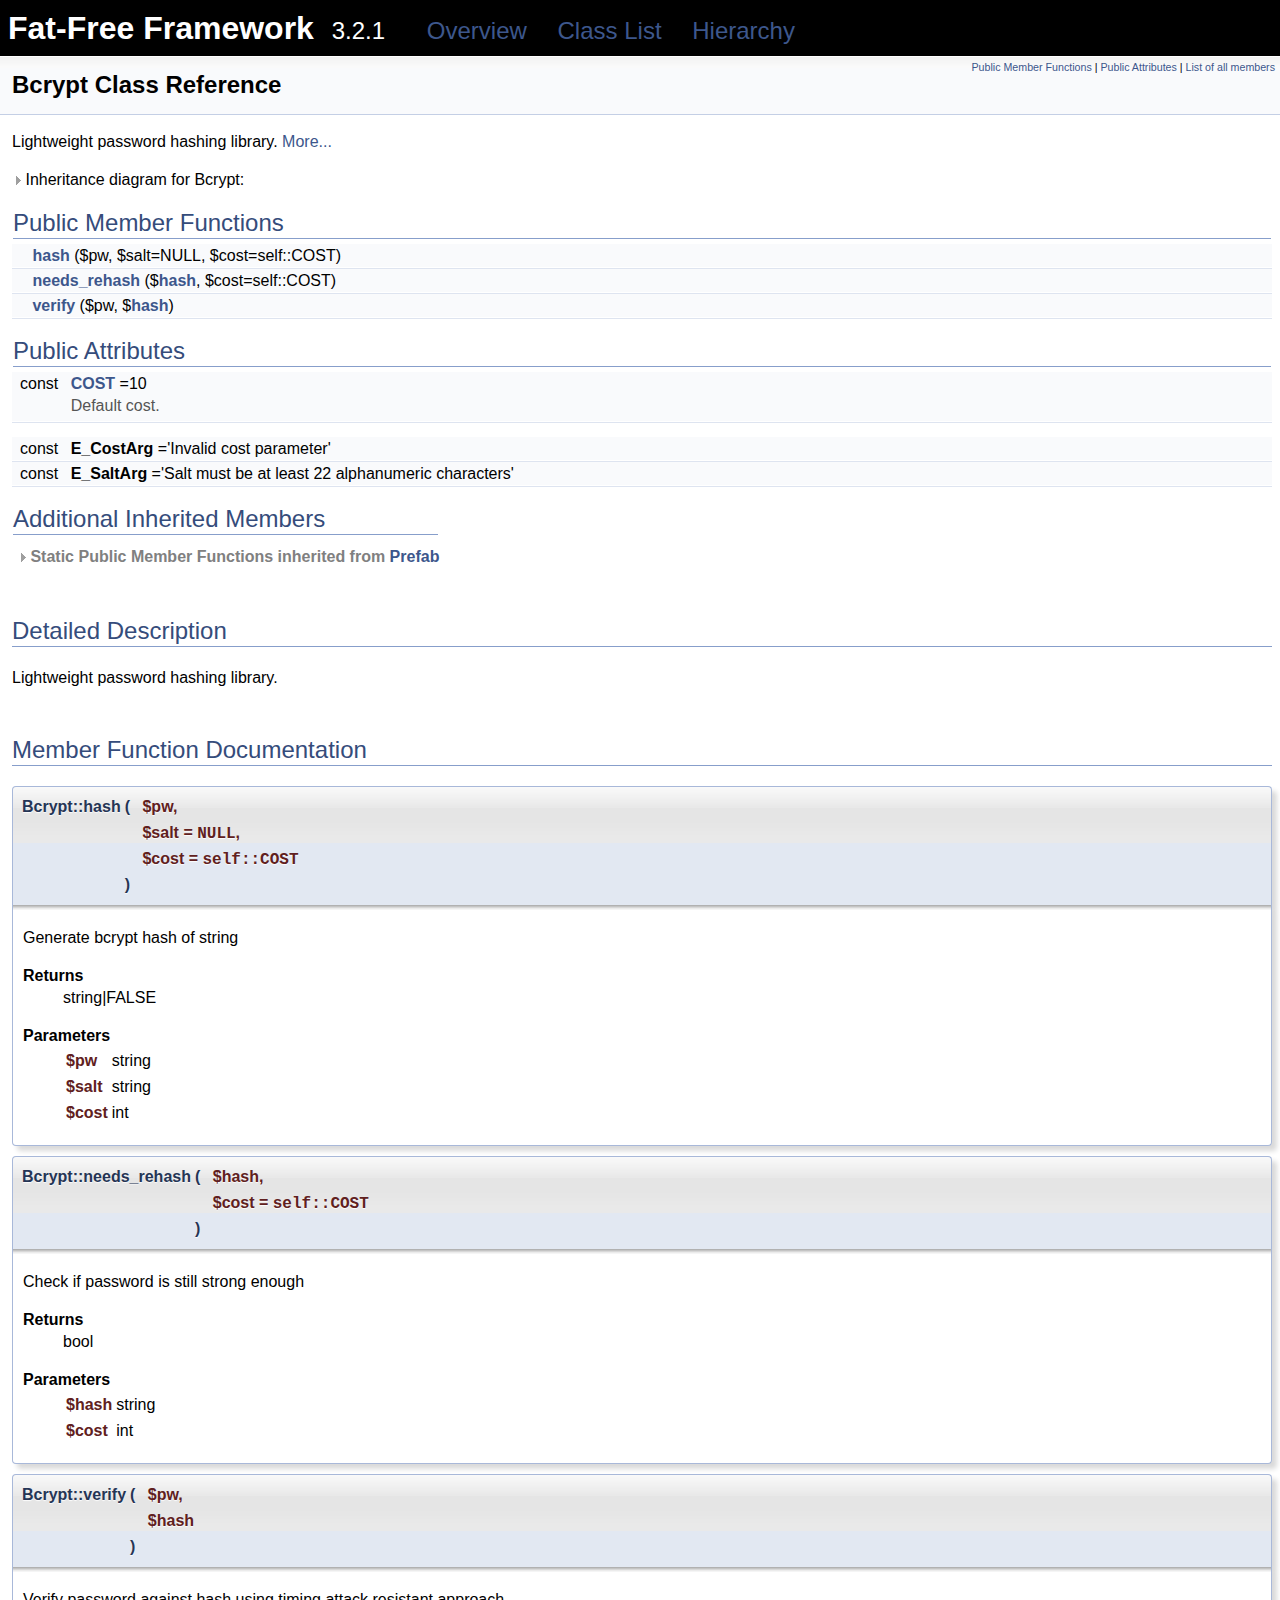
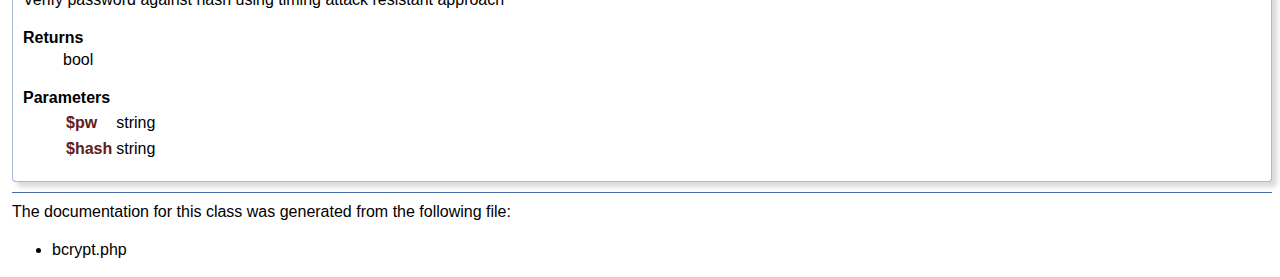
<file: core/api/classBcrypt.html>
<!-- HTML header for doxygen 1.8.5-->
<!DOCTYPE html PUBLIC "-//W3C//DTD XHTML 1.0 Transitional//EN" "http://www.w3.org/TR/xhtml1/DTD/xhtml1-transitional.dtd">
<html xmlns="http://www.w3.org/1999/xhtml">
<head>
<meta http-equiv="Content-Type" content="text/xhtml;charset=UTF-8"/>
<meta http-equiv="X-UA-Compatible" content="IE=9"/>
<meta name="generator" content="Doxygen 1.8.6"/>
<title>Fat-Free Framework: Bcrypt Class Reference</title>
<link href="tabs.css" rel="stylesheet" type="text/css"/>
<script type="text/javascript" src="jquery.js"></script>
<script type="text/javascript" src="dynsections.js"></script>
<link href="doxygen.css" rel="stylesheet" type="text/css" />
</head>
<body>
<div id="top"><!-- do not remove this div, it is closed by doxygen! -->
<div id="titlearea">
<table cellspacing="0" cellpadding="0">
 <tbody>
 <tr style="height: 56px;">
  <td style="padding-left: 0.5em;">
   <div id="projectname">Fat-Free Framework
   &#160;<span id="projectnumber">3.2.1</span>
   &#160;<span class="menu"><a href="index.html">Overview</a> <a href="annotated.html">Class List</a> <a href="hierarchy.html">Hierarchy</a></span>
   </div>
  </td>
 </tr>
 </tbody>
</table>
</div>
<!-- end header part -->
<!-- Generated by Doxygen 1.8.6 -->
</div><!-- top -->
<div class="header">
  <div class="summary">
<a href="#pub-methods">Public Member Functions</a> &#124;
<a href="#pub-attribs">Public Attributes</a> &#124;
<a href="classBcrypt-members.html">List of all members</a>  </div>
  <div class="headertitle">
<div class="title">Bcrypt Class Reference</div>  </div>
</div><!--header-->
<div class="contents">

<p>Lightweight password hashing library.  
 <a href="classBcrypt.html#details">More...</a></p>
<div id="dynsection-0" onclick="return toggleVisibility(this)" class="dynheader closed" style="cursor:pointer;">
  <img id="dynsection-0-trigger" src="closed.png" alt="+"/> Inheritance diagram for Bcrypt:</div>
<div id="dynsection-0-summary" class="dynsummary" style="display:block;">
</div>
<div id="dynsection-0-content" class="dyncontent" style="display:none;">
 <div class="center">
  <img src="classBcrypt.png" usemap="#Bcrypt_map" alt=""/>
  <map id="Bcrypt_map" name="Bcrypt_map">
<area href="classPrefab.html" title="Factory class for single-instance objects. " alt="Prefab" shape="rect" coords="0,0,50,24"/>
</map>
 </div></div>
<table class="memberdecls">
<tr class="heading"><td colspan="2"><h2 class="groupheader"><a name="pub-methods"></a>
Public Member Functions</h2></td></tr>
<tr class="memitem:adfde3babee4bf0fce0c2e161204a9779"><td class="memItemLeft" align="right" valign="top">&#160;</td><td class="memItemRight" valign="bottom"><a class="el" href="classBcrypt.html#adfde3babee4bf0fce0c2e161204a9779">hash</a> ($pw, $salt=NULL, $cost=self::COST)</td></tr>
<tr class="separator:adfde3babee4bf0fce0c2e161204a9779"><td class="memSeparator" colspan="2">&#160;</td></tr>
<tr class="memitem:a6af12217cde70314d70c26b461a9345c"><td class="memItemLeft" align="right" valign="top">&#160;</td><td class="memItemRight" valign="bottom"><a class="el" href="classBcrypt.html#a6af12217cde70314d70c26b461a9345c">needs_rehash</a> ($<a class="el" href="classBcrypt.html#adfde3babee4bf0fce0c2e161204a9779">hash</a>, $cost=self::COST)</td></tr>
<tr class="separator:a6af12217cde70314d70c26b461a9345c"><td class="memSeparator" colspan="2">&#160;</td></tr>
<tr class="memitem:a0127bb982943f4e07cd6ea5c068307d7"><td class="memItemLeft" align="right" valign="top">&#160;</td><td class="memItemRight" valign="bottom"><a class="el" href="classBcrypt.html#a0127bb982943f4e07cd6ea5c068307d7">verify</a> ($pw, $<a class="el" href="classBcrypt.html#adfde3babee4bf0fce0c2e161204a9779">hash</a>)</td></tr>
<tr class="separator:a0127bb982943f4e07cd6ea5c068307d7"><td class="memSeparator" colspan="2">&#160;</td></tr>
</table><table class="memberdecls">
<tr class="heading"><td colspan="2"><h2 class="groupheader"><a name="pub-attribs"></a>
Public Attributes</h2></td></tr>
<tr class="memitem:a1585e7ecdf377dbd67387363da582b47"><td class="memItemLeft" align="right" valign="top"><a class="anchor" id="a1585e7ecdf377dbd67387363da582b47"></a>
const&#160;</td><td class="memItemRight" valign="bottom"><a class="el" href="classBcrypt.html#a1585e7ecdf377dbd67387363da582b47">COST</a> =10</td></tr>
<tr class="memdesc:a1585e7ecdf377dbd67387363da582b47"><td class="mdescLeft">&#160;</td><td class="mdescRight">Default cost. <br/></td></tr>
<tr class="separator:a1585e7ecdf377dbd67387363da582b47"><td class="memSeparator" colspan="2">&#160;</td></tr>
<tr><td colspan="2"><div class="groupHeader"></div></td></tr>
<tr class="memitem:acc5678144b71e7cfc2a3ddab09efb8c4"><td class="memItemLeft" align="right" valign="top"><a class="anchor" id="acc5678144b71e7cfc2a3ddab09efb8c4"></a>
const&#160;</td><td class="memItemRight" valign="bottom"><b>E_CostArg</b> ='Invalid cost parameter'</td></tr>
<tr class="separator:acc5678144b71e7cfc2a3ddab09efb8c4"><td class="memSeparator" colspan="2">&#160;</td></tr>
<tr class="memitem:ab5a770850d97011c0a96f85937b67372"><td class="memItemLeft" align="right" valign="top"><a class="anchor" id="ab5a770850d97011c0a96f85937b67372"></a>
const&#160;</td><td class="memItemRight" valign="bottom"><b>E_SaltArg</b> ='Salt must be at least 22 alphanumeric characters'</td></tr>
<tr class="separator:ab5a770850d97011c0a96f85937b67372"><td class="memSeparator" colspan="2">&#160;</td></tr>
</table><table class="memberdecls">
<tr class="heading"><td colspan="2"><h2 class="groupheader"><a name="inherited"></a>
Additional Inherited Members</h2></td></tr>
<tr class="inherit_header pub_static_methods_classPrefab"><td colspan="2" onclick="javascript:toggleInherit('pub_static_methods_classPrefab')"><img src="closed.png" alt="-"/>&#160;Static Public Member Functions inherited from <a class="el" href="classPrefab.html">Prefab</a></td></tr>
<tr class="memitem:a459ac539bc012dbdb77abe0d0ebeba76 inherit pub_static_methods_classPrefab"><td class="memItemLeft" align="right" valign="top">static&#160;</td><td class="memItemRight" valign="bottom"><a class="el" href="classPrefab.html#a459ac539bc012dbdb77abe0d0ebeba76">instance</a> ()</td></tr>
<tr class="separator:a459ac539bc012dbdb77abe0d0ebeba76 inherit pub_static_methods_classPrefab"><td class="memSeparator" colspan="2">&#160;</td></tr>
</table>
<a name="details" id="details"></a><h2 class="groupheader">Detailed Description</h2>
<div class="textblock"><p>Lightweight password hashing library. </p>
</div><h2 class="groupheader">Member Function Documentation</h2>
<a class="anchor" id="adfde3babee4bf0fce0c2e161204a9779"></a>
<div class="memitem">
<div class="memproto">
      <table class="memname">
        <tr>
          <td class="memname">Bcrypt::hash </td>
          <td>(</td>
          <td class="paramtype">&#160;</td>
          <td class="paramname"><em>$pw</em>, </td>
        </tr>
        <tr>
          <td class="paramkey"></td>
          <td></td>
          <td class="paramtype">&#160;</td>
          <td class="paramname"><em>$salt</em> = <code>NULL</code>, </td>
        </tr>
        <tr>
          <td class="paramkey"></td>
          <td></td>
          <td class="paramtype">&#160;</td>
          <td class="paramname"><em>$cost</em> = <code>self::COST</code>&#160;</td>
        </tr>
        <tr>
          <td></td>
          <td>)</td>
          <td></td><td></td>
        </tr>
      </table>
</div><div class="memdoc">
<p>Generate bcrypt hash of string </p>
<dl class="section return"><dt>Returns</dt><dd>string|FALSE </dd></dl>
<dl class="params"><dt>Parameters</dt><dd>
  <table class="params">
    <tr><td class="paramname">$pw</td><td>string </td></tr>
    <tr><td class="paramname">$salt</td><td>string </td></tr>
    <tr><td class="paramname">$cost</td><td>int </td></tr>
  </table>
  </dd>
</dl>

</div>
</div>
<a class="anchor" id="a6af12217cde70314d70c26b461a9345c"></a>
<div class="memitem">
<div class="memproto">
      <table class="memname">
        <tr>
          <td class="memname">Bcrypt::needs_rehash </td>
          <td>(</td>
          <td class="paramtype">&#160;</td>
          <td class="paramname"><em>$hash</em>, </td>
        </tr>
        <tr>
          <td class="paramkey"></td>
          <td></td>
          <td class="paramtype">&#160;</td>
          <td class="paramname"><em>$cost</em> = <code>self::COST</code>&#160;</td>
        </tr>
        <tr>
          <td></td>
          <td>)</td>
          <td></td><td></td>
        </tr>
      </table>
</div><div class="memdoc">
<p>Check if password is still strong enough </p>
<dl class="section return"><dt>Returns</dt><dd>bool </dd></dl>
<dl class="params"><dt>Parameters</dt><dd>
  <table class="params">
    <tr><td class="paramname">$hash</td><td>string </td></tr>
    <tr><td class="paramname">$cost</td><td>int </td></tr>
  </table>
  </dd>
</dl>

</div>
</div>
<a class="anchor" id="a0127bb982943f4e07cd6ea5c068307d7"></a>
<div class="memitem">
<div class="memproto">
      <table class="memname">
        <tr>
          <td class="memname">Bcrypt::verify </td>
          <td>(</td>
          <td class="paramtype">&#160;</td>
          <td class="paramname"><em>$pw</em>, </td>
        </tr>
        <tr>
          <td class="paramkey"></td>
          <td></td>
          <td class="paramtype">&#160;</td>
          <td class="paramname"><em>$hash</em>&#160;</td>
        </tr>
        <tr>
          <td></td>
          <td>)</td>
          <td></td><td></td>
        </tr>
      </table>
</div><div class="memdoc">
<p>Verify password against hash using timing attack resistant approach </p>
<dl class="section return"><dt>Returns</dt><dd>bool </dd></dl>
<dl class="params"><dt>Parameters</dt><dd>
  <table class="params">
    <tr><td class="paramname">$pw</td><td>string </td></tr>
    <tr><td class="paramname">$hash</td><td>string </td></tr>
  </table>
  </dd>
</dl>

</div>
</div>
<hr/>The documentation for this class was generated from the following file:<ul>
<li>bcrypt.php</li>
</ul>
</div><!-- contents -->
</file>
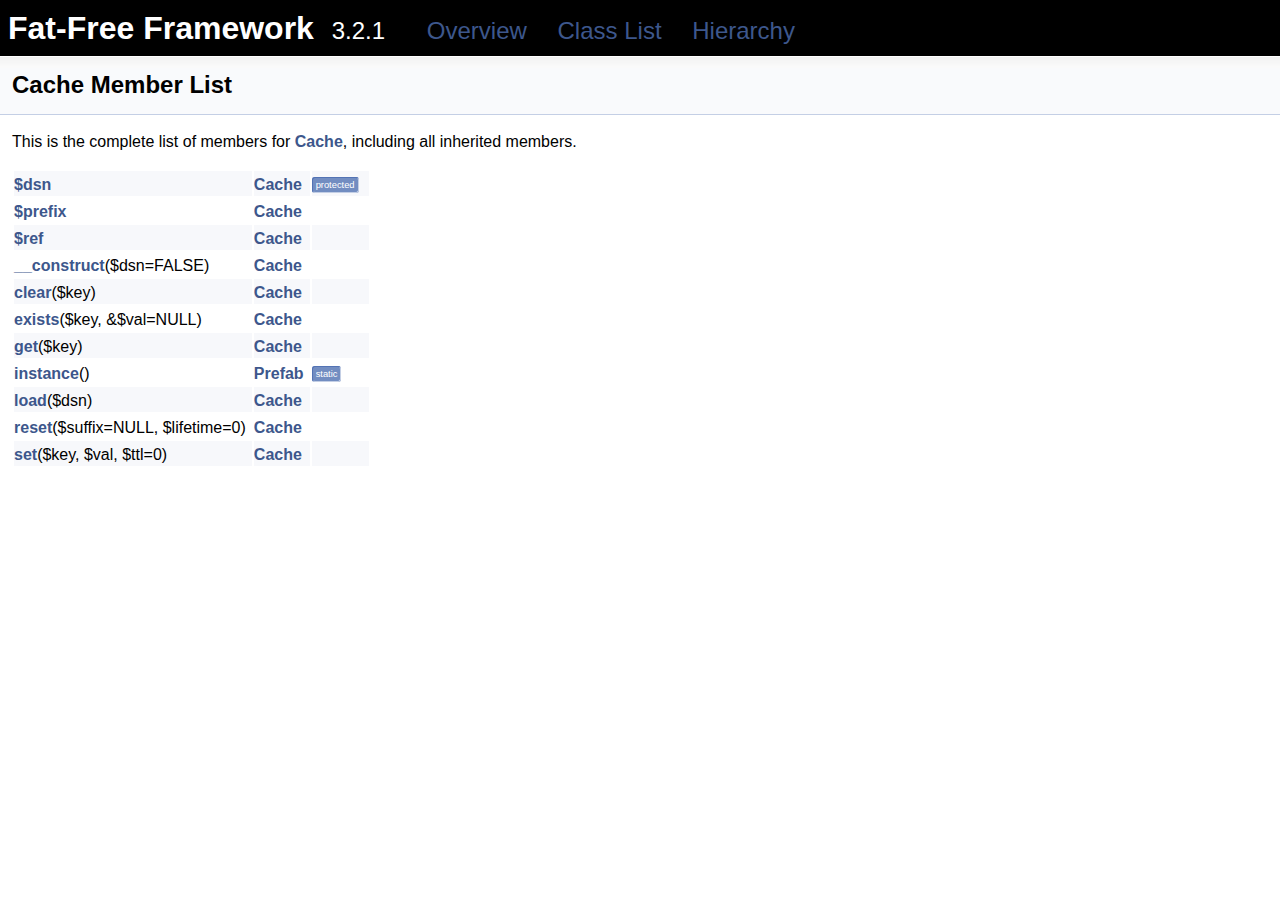
<file: core/api/classCache-members.html>
<!-- HTML header for doxygen 1.8.5-->
<!DOCTYPE html PUBLIC "-//W3C//DTD XHTML 1.0 Transitional//EN" "http://www.w3.org/TR/xhtml1/DTD/xhtml1-transitional.dtd">
<html xmlns="http://www.w3.org/1999/xhtml">
<head>
<meta http-equiv="Content-Type" content="text/xhtml;charset=UTF-8"/>
<meta http-equiv="X-UA-Compatible" content="IE=9"/>
<meta name="generator" content="Doxygen 1.8.6"/>
<title>Fat-Free Framework: Member List</title>
<link href="tabs.css" rel="stylesheet" type="text/css"/>
<script type="text/javascript" src="jquery.js"></script>
<script type="text/javascript" src="dynsections.js"></script>
<link href="doxygen.css" rel="stylesheet" type="text/css" />
</head>
<body>
<div id="top"><!-- do not remove this div, it is closed by doxygen! -->
<div id="titlearea">
<table cellspacing="0" cellpadding="0">
 <tbody>
 <tr style="height: 56px;">
  <td style="padding-left: 0.5em;">
   <div id="projectname">Fat-Free Framework
   &#160;<span id="projectnumber">3.2.1</span>
   &#160;<span class="menu"><a href="index.html">Overview</a> <a href="annotated.html">Class List</a> <a href="hierarchy.html">Hierarchy</a></span>
   </div>
  </td>
 </tr>
 </tbody>
</table>
</div>
<!-- end header part -->
<!-- Generated by Doxygen 1.8.6 -->
</div><!-- top -->
<div class="header">
  <div class="headertitle">
<div class="title">Cache Member List</div>  </div>
</div><!--header-->
<div class="contents">

<p>This is the complete list of members for <a class="el" href="classCache.html">Cache</a>, including all inherited members.</p>
<table class="directory">
  <tr class="even"><td class="entry"><a class="el" href="classCache.html#ac021bf9bbe23e7c03af36c23bfc08010">$dsn</a></td><td class="entry"><a class="el" href="classCache.html">Cache</a></td><td class="entry"><span class="mlabel">protected</span></td></tr>
  <tr><td class="entry"><a class="el" href="classCache.html#a8d719294c5cd3df46da675a1cb3d0947">$prefix</a></td><td class="entry"><a class="el" href="classCache.html">Cache</a></td><td class="entry"></td></tr>
  <tr class="even"><td class="entry"><a class="el" href="classCache.html#aac8626c6d188a58f1220d74451fdb24f">$ref</a></td><td class="entry"><a class="el" href="classCache.html">Cache</a></td><td class="entry"></td></tr>
  <tr><td class="entry"><a class="el" href="classCache.html#a5dabe98b015fd4ff9ce2f1e24a2d458a">__construct</a>($dsn=FALSE)</td><td class="entry"><a class="el" href="classCache.html">Cache</a></td><td class="entry"></td></tr>
  <tr class="even"><td class="entry"><a class="el" href="classCache.html#ad1e284b1bd8a1d927a9ad0c3591e25c4">clear</a>($key)</td><td class="entry"><a class="el" href="classCache.html">Cache</a></td><td class="entry"></td></tr>
  <tr><td class="entry"><a class="el" href="classCache.html#ac8e1317d73d208d62bc15b4874b95e2a">exists</a>($key, &amp;$val=NULL)</td><td class="entry"><a class="el" href="classCache.html">Cache</a></td><td class="entry"></td></tr>
  <tr class="even"><td class="entry"><a class="el" href="classCache.html#ad25f006b5b60f18f23b3009ed18ce35b">get</a>($key)</td><td class="entry"><a class="el" href="classCache.html">Cache</a></td><td class="entry"></td></tr>
  <tr><td class="entry"><a class="el" href="classPrefab.html#a459ac539bc012dbdb77abe0d0ebeba76">instance</a>()</td><td class="entry"><a class="el" href="classPrefab.html">Prefab</a></td><td class="entry"><span class="mlabel">static</span></td></tr>
  <tr class="even"><td class="entry"><a class="el" href="classCache.html#a8945c7c861557e851f252c24d92309a1">load</a>($dsn)</td><td class="entry"><a class="el" href="classCache.html">Cache</a></td><td class="entry"></td></tr>
  <tr><td class="entry"><a class="el" href="classCache.html#a1075f1392063026ef20097e97bbbd621">reset</a>($suffix=NULL, $lifetime=0)</td><td class="entry"><a class="el" href="classCache.html">Cache</a></td><td class="entry"></td></tr>
  <tr class="even"><td class="entry"><a class="el" href="classCache.html#a2af7f347a97a8e8626408df44514dbee">set</a>($key, $val, $ttl=0)</td><td class="entry"><a class="el" href="classCache.html">Cache</a></td><td class="entry"></td></tr>
</table></div><!-- contents -->
</file>
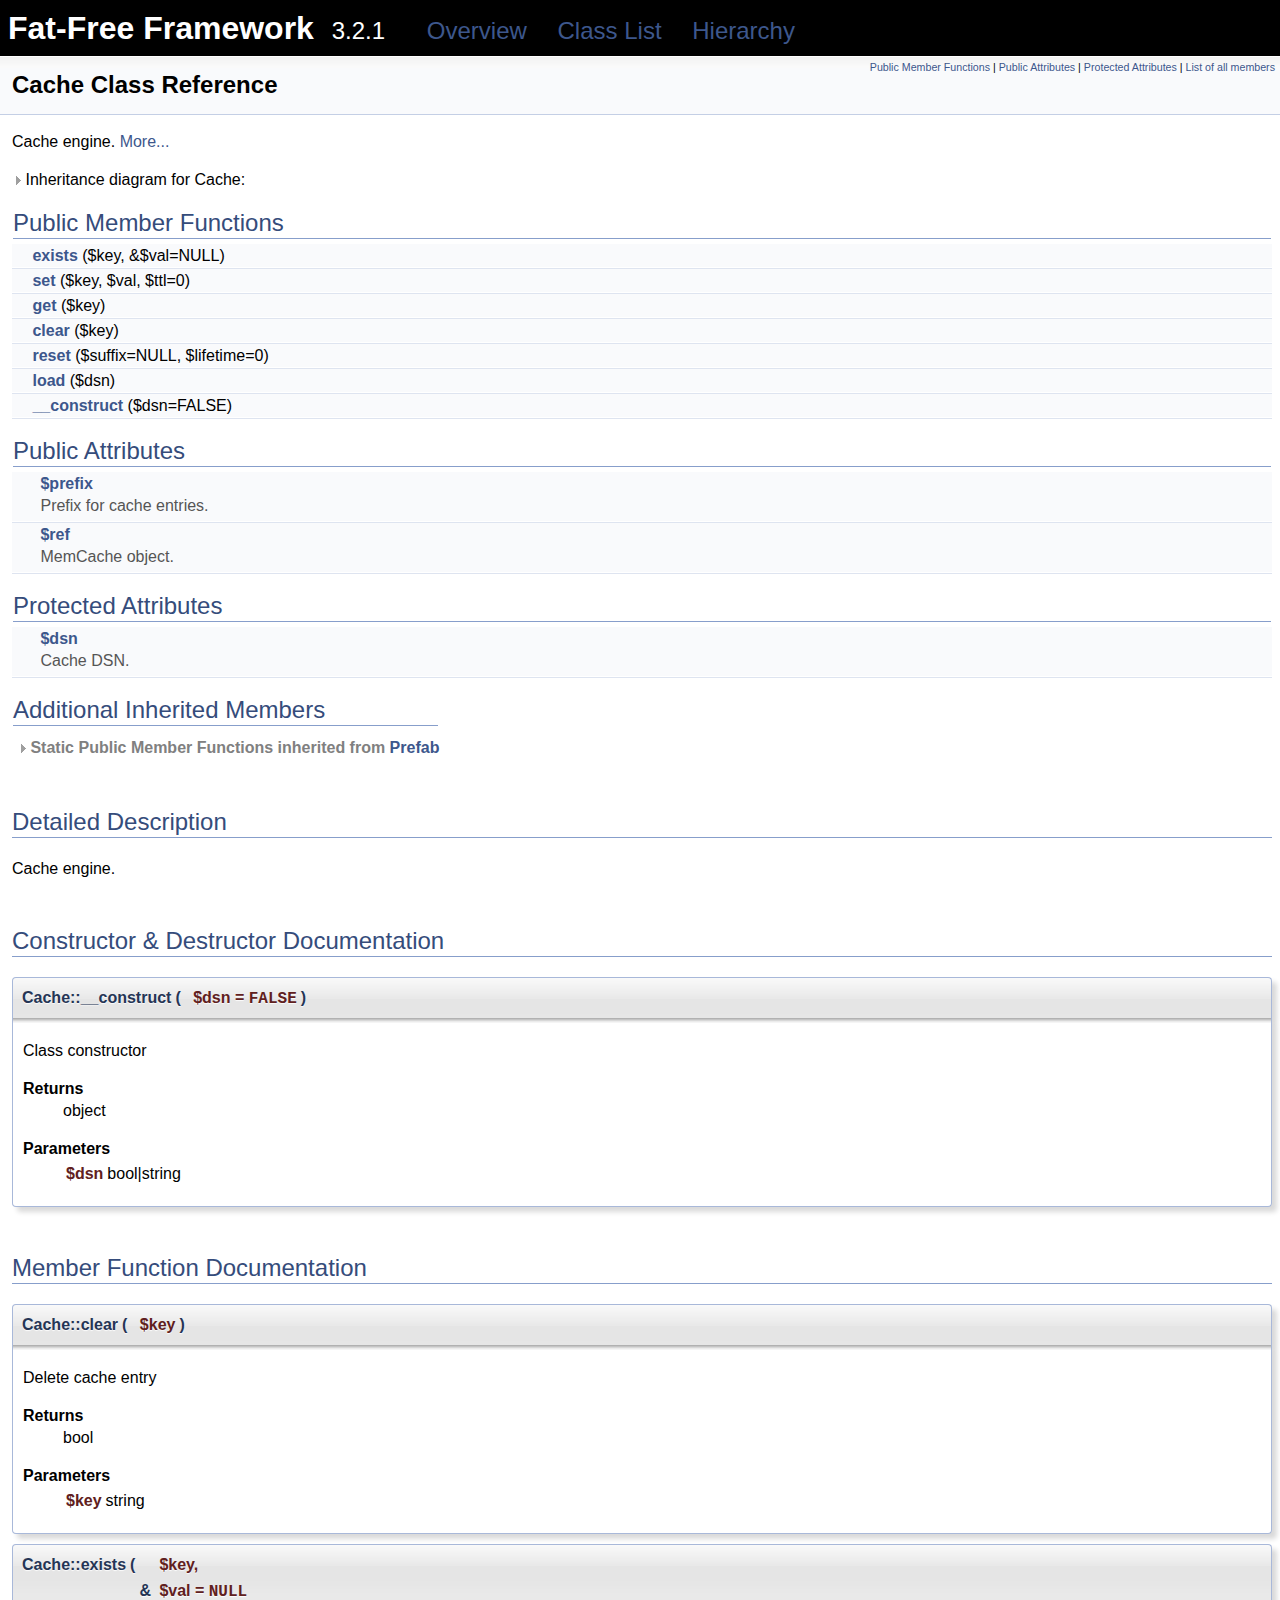
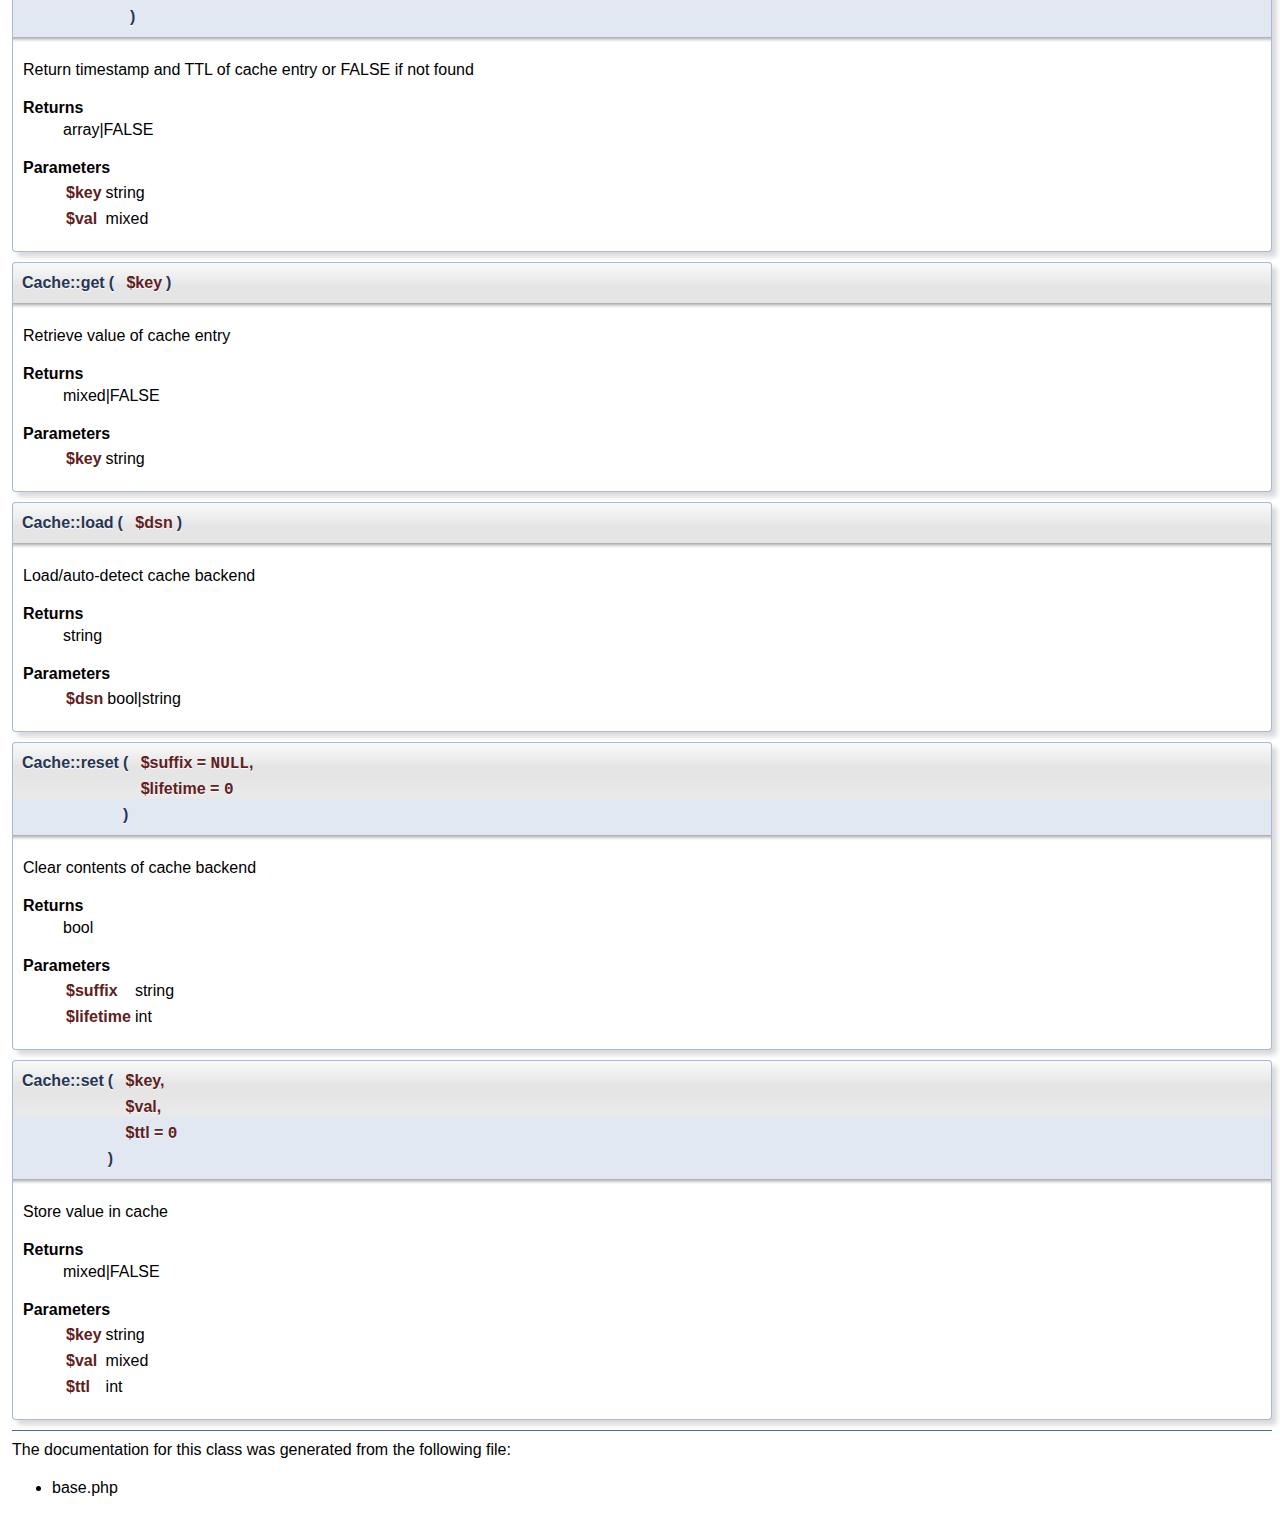
<file: core/api/classCache.html>
<!-- HTML header for doxygen 1.8.5-->
<!DOCTYPE html PUBLIC "-//W3C//DTD XHTML 1.0 Transitional//EN" "http://www.w3.org/TR/xhtml1/DTD/xhtml1-transitional.dtd">
<html xmlns="http://www.w3.org/1999/xhtml">
<head>
<meta http-equiv="Content-Type" content="text/xhtml;charset=UTF-8"/>
<meta http-equiv="X-UA-Compatible" content="IE=9"/>
<meta name="generator" content="Doxygen 1.8.6"/>
<title>Fat-Free Framework: Cache Class Reference</title>
<link href="tabs.css" rel="stylesheet" type="text/css"/>
<script type="text/javascript" src="jquery.js"></script>
<script type="text/javascript" src="dynsections.js"></script>
<link href="doxygen.css" rel="stylesheet" type="text/css" />
</head>
<body>
<div id="top"><!-- do not remove this div, it is closed by doxygen! -->
<div id="titlearea">
<table cellspacing="0" cellpadding="0">
 <tbody>
 <tr style="height: 56px;">
  <td style="padding-left: 0.5em;">
   <div id="projectname">Fat-Free Framework
   &#160;<span id="projectnumber">3.2.1</span>
   &#160;<span class="menu"><a href="index.html">Overview</a> <a href="annotated.html">Class List</a> <a href="hierarchy.html">Hierarchy</a></span>
   </div>
  </td>
 </tr>
 </tbody>
</table>
</div>
<!-- end header part -->
<!-- Generated by Doxygen 1.8.6 -->
</div><!-- top -->
<div class="header">
  <div class="summary">
<a href="#pub-methods">Public Member Functions</a> &#124;
<a href="#pub-attribs">Public Attributes</a> &#124;
<a href="#pro-attribs">Protected Attributes</a> &#124;
<a href="classCache-members.html">List of all members</a>  </div>
  <div class="headertitle">
<div class="title">Cache Class Reference</div>  </div>
</div><!--header-->
<div class="contents">

<p>Cache engine.  
 <a href="classCache.html#details">More...</a></p>
<div id="dynsection-0" onclick="return toggleVisibility(this)" class="dynheader closed" style="cursor:pointer;">
  <img id="dynsection-0-trigger" src="closed.png" alt="+"/> Inheritance diagram for Cache:</div>
<div id="dynsection-0-summary" class="dynsummary" style="display:block;">
</div>
<div id="dynsection-0-content" class="dyncontent" style="display:none;">
 <div class="center">
  <img src="classCache.png" usemap="#Cache_map" alt=""/>
  <map id="Cache_map" name="Cache_map">
<area href="classPrefab.html" title="Factory class for single-instance objects. " alt="Prefab" shape="rect" coords="0,0,50,24"/>
</map>
 </div></div>
<table class="memberdecls">
<tr class="heading"><td colspan="2"><h2 class="groupheader"><a name="pub-methods"></a>
Public Member Functions</h2></td></tr>
<tr class="memitem:ac8e1317d73d208d62bc15b4874b95e2a"><td class="memItemLeft" align="right" valign="top">&#160;</td><td class="memItemRight" valign="bottom"><a class="el" href="classCache.html#ac8e1317d73d208d62bc15b4874b95e2a">exists</a> ($key, &amp;$val=NULL)</td></tr>
<tr class="separator:ac8e1317d73d208d62bc15b4874b95e2a"><td class="memSeparator" colspan="2">&#160;</td></tr>
<tr class="memitem:a2af7f347a97a8e8626408df44514dbee"><td class="memItemLeft" align="right" valign="top">&#160;</td><td class="memItemRight" valign="bottom"><a class="el" href="classCache.html#a2af7f347a97a8e8626408df44514dbee">set</a> ($key, $val, $ttl=0)</td></tr>
<tr class="separator:a2af7f347a97a8e8626408df44514dbee"><td class="memSeparator" colspan="2">&#160;</td></tr>
<tr class="memitem:ad25f006b5b60f18f23b3009ed18ce35b"><td class="memItemLeft" align="right" valign="top">&#160;</td><td class="memItemRight" valign="bottom"><a class="el" href="classCache.html#ad25f006b5b60f18f23b3009ed18ce35b">get</a> ($key)</td></tr>
<tr class="separator:ad25f006b5b60f18f23b3009ed18ce35b"><td class="memSeparator" colspan="2">&#160;</td></tr>
<tr class="memitem:ad1e284b1bd8a1d927a9ad0c3591e25c4"><td class="memItemLeft" align="right" valign="top">&#160;</td><td class="memItemRight" valign="bottom"><a class="el" href="classCache.html#ad1e284b1bd8a1d927a9ad0c3591e25c4">clear</a> ($key)</td></tr>
<tr class="separator:ad1e284b1bd8a1d927a9ad0c3591e25c4"><td class="memSeparator" colspan="2">&#160;</td></tr>
<tr class="memitem:a1075f1392063026ef20097e97bbbd621"><td class="memItemLeft" align="right" valign="top">&#160;</td><td class="memItemRight" valign="bottom"><a class="el" href="classCache.html#a1075f1392063026ef20097e97bbbd621">reset</a> ($suffix=NULL, $lifetime=0)</td></tr>
<tr class="separator:a1075f1392063026ef20097e97bbbd621"><td class="memSeparator" colspan="2">&#160;</td></tr>
<tr class="memitem:a8945c7c861557e851f252c24d92309a1"><td class="memItemLeft" align="right" valign="top">&#160;</td><td class="memItemRight" valign="bottom"><a class="el" href="classCache.html#a8945c7c861557e851f252c24d92309a1">load</a> ($dsn)</td></tr>
<tr class="separator:a8945c7c861557e851f252c24d92309a1"><td class="memSeparator" colspan="2">&#160;</td></tr>
<tr class="memitem:a5dabe98b015fd4ff9ce2f1e24a2d458a"><td class="memItemLeft" align="right" valign="top">&#160;</td><td class="memItemRight" valign="bottom"><a class="el" href="classCache.html#a5dabe98b015fd4ff9ce2f1e24a2d458a">__construct</a> ($dsn=FALSE)</td></tr>
<tr class="separator:a5dabe98b015fd4ff9ce2f1e24a2d458a"><td class="memSeparator" colspan="2">&#160;</td></tr>
</table><table class="memberdecls">
<tr class="heading"><td colspan="2"><h2 class="groupheader"><a name="pub-attribs"></a>
Public Attributes</h2></td></tr>
<tr class="memitem:a8d719294c5cd3df46da675a1cb3d0947"><td class="memItemLeft" align="right" valign="top"><a class="anchor" id="a8d719294c5cd3df46da675a1cb3d0947"></a>
&#160;</td><td class="memItemRight" valign="bottom"><a class="el" href="classCache.html#a8d719294c5cd3df46da675a1cb3d0947">$prefix</a></td></tr>
<tr class="memdesc:a8d719294c5cd3df46da675a1cb3d0947"><td class="mdescLeft">&#160;</td><td class="mdescRight">Prefix for cache entries. <br/></td></tr>
<tr class="separator:a8d719294c5cd3df46da675a1cb3d0947"><td class="memSeparator" colspan="2">&#160;</td></tr>
<tr class="memitem:aac8626c6d188a58f1220d74451fdb24f"><td class="memItemLeft" align="right" valign="top"><a class="anchor" id="aac8626c6d188a58f1220d74451fdb24f"></a>
&#160;</td><td class="memItemRight" valign="bottom"><a class="el" href="classCache.html#aac8626c6d188a58f1220d74451fdb24f">$ref</a></td></tr>
<tr class="memdesc:aac8626c6d188a58f1220d74451fdb24f"><td class="mdescLeft">&#160;</td><td class="mdescRight">MemCache object. <br/></td></tr>
<tr class="separator:aac8626c6d188a58f1220d74451fdb24f"><td class="memSeparator" colspan="2">&#160;</td></tr>
</table><table class="memberdecls">
<tr class="heading"><td colspan="2"><h2 class="groupheader"><a name="pro-attribs"></a>
Protected Attributes</h2></td></tr>
<tr class="memitem:ac021bf9bbe23e7c03af36c23bfc08010"><td class="memItemLeft" align="right" valign="top"><a class="anchor" id="ac021bf9bbe23e7c03af36c23bfc08010"></a>
&#160;</td><td class="memItemRight" valign="bottom"><a class="el" href="classCache.html#ac021bf9bbe23e7c03af36c23bfc08010">$dsn</a></td></tr>
<tr class="memdesc:ac021bf9bbe23e7c03af36c23bfc08010"><td class="mdescLeft">&#160;</td><td class="mdescRight">Cache DSN. <br/></td></tr>
<tr class="separator:ac021bf9bbe23e7c03af36c23bfc08010"><td class="memSeparator" colspan="2">&#160;</td></tr>
</table><table class="memberdecls">
<tr class="heading"><td colspan="2"><h2 class="groupheader"><a name="inherited"></a>
Additional Inherited Members</h2></td></tr>
<tr class="inherit_header pub_static_methods_classPrefab"><td colspan="2" onclick="javascript:toggleInherit('pub_static_methods_classPrefab')"><img src="closed.png" alt="-"/>&#160;Static Public Member Functions inherited from <a class="el" href="classPrefab.html">Prefab</a></td></tr>
<tr class="memitem:a459ac539bc012dbdb77abe0d0ebeba76 inherit pub_static_methods_classPrefab"><td class="memItemLeft" align="right" valign="top">static&#160;</td><td class="memItemRight" valign="bottom"><a class="el" href="classPrefab.html#a459ac539bc012dbdb77abe0d0ebeba76">instance</a> ()</td></tr>
<tr class="separator:a459ac539bc012dbdb77abe0d0ebeba76 inherit pub_static_methods_classPrefab"><td class="memSeparator" colspan="2">&#160;</td></tr>
</table>
<a name="details" id="details"></a><h2 class="groupheader">Detailed Description</h2>
<div class="textblock"><p>Cache engine. </p>
</div><h2 class="groupheader">Constructor &amp; Destructor Documentation</h2>
<a class="anchor" id="a5dabe98b015fd4ff9ce2f1e24a2d458a"></a>
<div class="memitem">
<div class="memproto">
      <table class="memname">
        <tr>
          <td class="memname">Cache::__construct </td>
          <td>(</td>
          <td class="paramtype">&#160;</td>
          <td class="paramname"><em>$dsn</em> = <code>FALSE</code></td><td>)</td>
          <td></td>
        </tr>
      </table>
</div><div class="memdoc">
<p>Class constructor </p>
<dl class="section return"><dt>Returns</dt><dd>object </dd></dl>
<dl class="params"><dt>Parameters</dt><dd>
  <table class="params">
    <tr><td class="paramname">$dsn</td><td>bool|string </td></tr>
  </table>
  </dd>
</dl>

</div>
</div>
<h2 class="groupheader">Member Function Documentation</h2>
<a class="anchor" id="ad1e284b1bd8a1d927a9ad0c3591e25c4"></a>
<div class="memitem">
<div class="memproto">
      <table class="memname">
        <tr>
          <td class="memname">Cache::clear </td>
          <td>(</td>
          <td class="paramtype">&#160;</td>
          <td class="paramname"><em>$key</em></td><td>)</td>
          <td></td>
        </tr>
      </table>
</div><div class="memdoc">
<p>Delete cache entry </p>
<dl class="section return"><dt>Returns</dt><dd>bool </dd></dl>
<dl class="params"><dt>Parameters</dt><dd>
  <table class="params">
    <tr><td class="paramname">$key</td><td>string </td></tr>
  </table>
  </dd>
</dl>

</div>
</div>
<a class="anchor" id="ac8e1317d73d208d62bc15b4874b95e2a"></a>
<div class="memitem">
<div class="memproto">
      <table class="memname">
        <tr>
          <td class="memname">Cache::exists </td>
          <td>(</td>
          <td class="paramtype">&#160;</td>
          <td class="paramname"><em>$key</em>, </td>
        </tr>
        <tr>
          <td class="paramkey"></td>
          <td></td>
          <td class="paramtype">&amp;&#160;</td>
          <td class="paramname"><em>$val</em> = <code>NULL</code>&#160;</td>
        </tr>
        <tr>
          <td></td>
          <td>)</td>
          <td></td><td></td>
        </tr>
      </table>
</div><div class="memdoc">
<p>Return timestamp and TTL of cache entry or FALSE if not found </p>
<dl class="section return"><dt>Returns</dt><dd>array|FALSE </dd></dl>
<dl class="params"><dt>Parameters</dt><dd>
  <table class="params">
    <tr><td class="paramname">$key</td><td>string </td></tr>
    <tr><td class="paramname">$val</td><td>mixed </td></tr>
  </table>
  </dd>
</dl>

</div>
</div>
<a class="anchor" id="ad25f006b5b60f18f23b3009ed18ce35b"></a>
<div class="memitem">
<div class="memproto">
      <table class="memname">
        <tr>
          <td class="memname">Cache::get </td>
          <td>(</td>
          <td class="paramtype">&#160;</td>
          <td class="paramname"><em>$key</em></td><td>)</td>
          <td></td>
        </tr>
      </table>
</div><div class="memdoc">
<p>Retrieve value of cache entry </p>
<dl class="section return"><dt>Returns</dt><dd>mixed|FALSE </dd></dl>
<dl class="params"><dt>Parameters</dt><dd>
  <table class="params">
    <tr><td class="paramname">$key</td><td>string </td></tr>
  </table>
  </dd>
</dl>

</div>
</div>
<a class="anchor" id="a8945c7c861557e851f252c24d92309a1"></a>
<div class="memitem">
<div class="memproto">
      <table class="memname">
        <tr>
          <td class="memname">Cache::load </td>
          <td>(</td>
          <td class="paramtype">&#160;</td>
          <td class="paramname"><em>$dsn</em></td><td>)</td>
          <td></td>
        </tr>
      </table>
</div><div class="memdoc">
<p>Load/auto-detect cache backend </p>
<dl class="section return"><dt>Returns</dt><dd>string </dd></dl>
<dl class="params"><dt>Parameters</dt><dd>
  <table class="params">
    <tr><td class="paramname">$dsn</td><td>bool|string </td></tr>
  </table>
  </dd>
</dl>

</div>
</div>
<a class="anchor" id="a1075f1392063026ef20097e97bbbd621"></a>
<div class="memitem">
<div class="memproto">
      <table class="memname">
        <tr>
          <td class="memname">Cache::reset </td>
          <td>(</td>
          <td class="paramtype">&#160;</td>
          <td class="paramname"><em>$suffix</em> = <code>NULL</code>, </td>
        </tr>
        <tr>
          <td class="paramkey"></td>
          <td></td>
          <td class="paramtype">&#160;</td>
          <td class="paramname"><em>$lifetime</em> = <code>0</code>&#160;</td>
        </tr>
        <tr>
          <td></td>
          <td>)</td>
          <td></td><td></td>
        </tr>
      </table>
</div><div class="memdoc">
<p>Clear contents of cache backend </p>
<dl class="section return"><dt>Returns</dt><dd>bool </dd></dl>
<dl class="params"><dt>Parameters</dt><dd>
  <table class="params">
    <tr><td class="paramname">$suffix</td><td>string </td></tr>
    <tr><td class="paramname">$lifetime</td><td>int </td></tr>
  </table>
  </dd>
</dl>

</div>
</div>
<a class="anchor" id="a2af7f347a97a8e8626408df44514dbee"></a>
<div class="memitem">
<div class="memproto">
      <table class="memname">
        <tr>
          <td class="memname">Cache::set </td>
          <td>(</td>
          <td class="paramtype">&#160;</td>
          <td class="paramname"><em>$key</em>, </td>
        </tr>
        <tr>
          <td class="paramkey"></td>
          <td></td>
          <td class="paramtype">&#160;</td>
          <td class="paramname"><em>$val</em>, </td>
        </tr>
        <tr>
          <td class="paramkey"></td>
          <td></td>
          <td class="paramtype">&#160;</td>
          <td class="paramname"><em>$ttl</em> = <code>0</code>&#160;</td>
        </tr>
        <tr>
          <td></td>
          <td>)</td>
          <td></td><td></td>
        </tr>
      </table>
</div><div class="memdoc">
<p>Store value in cache </p>
<dl class="section return"><dt>Returns</dt><dd>mixed|FALSE </dd></dl>
<dl class="params"><dt>Parameters</dt><dd>
  <table class="params">
    <tr><td class="paramname">$key</td><td>string </td></tr>
    <tr><td class="paramname">$val</td><td>mixed </td></tr>
    <tr><td class="paramname">$ttl</td><td>int </td></tr>
  </table>
  </dd>
</dl>

</div>
</div>
<hr/>The documentation for this class was generated from the following file:<ul>
<li>base.php</li>
</ul>
</div><!-- contents -->
</file>
<file: core/api/tabs.css>
.tabs, .tabs2, .tabs3 {
    background-image: url('tab_b.png');
    width: 100%;
    z-index: 101;
    font-size: 13px;
    font-family: 'Lucida Grande',Geneva,Helvetica,Arial,sans-serif;
}

.tabs2 {
    font-size: 10px;
}
.tabs3 {
    font-size: 9px;
}

.tablist {
    margin: 0;
    padding: 0;
    display: table;
}

.tablist li {
    float: left;
    display: table-cell;
    background-image: url('tab_b.png');
    line-height: 36px;
    list-style: none;
}

.tablist a {
    display: block;
    padding: 0 20px;
    font-weight: bold;
    background-image:url('tab_s.png');
    background-repeat:no-repeat;
    background-position:right;
    color: #434343;
    text-shadow: 0px 1px 1px rgba(255, 255, 255, 0.9);
    text-decoration: none;
    outline: none;
}

.tabs3 .tablist a {
    padding: 0 10px;
}

.tablist a:hover {
    background-image: url('tab_h.png');
    background-repeat:repeat-x;
    color: #fff;
    text-shadow: 0px 1px 1px rgba(0, 0, 0, 1.0);
    text-decoration: none;
}

.tablist li.current a {
    background-image: url('tab_a.png');
    background-repeat:repeat-x;
    color: #fff;
    text-shadow: 0px 1px 1px rgba(0, 0, 0, 1.0);
}
</file>
<file: core/api/doxygen.css>
/* The standard CSS for doxygen 1.8.5 */

body, table, div, p, dl {
	font: 400 16px/22px Ubuntu,Roboto,sans-serif;
}

/* @group Heading Levels */

h1.groupheader {
	font-size: 150%;
}

.title {
	font: 400 14px/28px Ubuntu,Roboto,sans-serif;
	font-size: 150%;
	font-weight: bold;
	margin: 10px 2px;
}

h2.groupheader {
	border-bottom: 1px solid #879ECB;
	color: #354C7B;
	font-size: 150%;
	font-weight: normal;
	margin-top: 1.75em;
	padding-top: 8px;
	padding-bottom: 4px;
	width: 100%;
}

h3.groupheader {
	font-size: 100%;
}

h1, h2, h3, h4, h5, h6 {
	-webkit-transition: text-shadow 0.5s linear;
	-moz-transition: text-shadow 0.5s linear;
	-ms-transition: text-shadow 0.5s linear;
	-o-transition: text-shadow 0.5s linear;
	transition: text-shadow 0.5s linear;
	margin-right: 15px;
}

h1.glow, h2.glow, h3.glow, h4.glow, h5.glow, h6.glow {
	text-shadow: 0 0 15px cyan;
}

dt {
	font-weight: bold;
}

div.multicol {
	-moz-column-gap: 1em;
	-webkit-column-gap: 1em;
	-moz-column-count: 3;
	-webkit-column-count: 3;
}

p.startli, p.startdd, p.starttd {
	margin-top: 2px;
}

p.endli {
	margin-bottom: 0px;
}

p.enddd {
	margin-bottom: 4px;
}

p.endtd {
	margin-bottom: 2px;
}

/* @end */

caption {
	font-weight: bold;
}

span.legend {
        font-size: 70%;
        text-align: center;
}

h3.version {
        font-size: 90%;
        text-align: center;
}

div.qindex, div.navtab{
	background-color: #EBEFF6;
	border: 1px solid #A3B4D7;
	text-align: center;
}

div.qindex, div.navpath {
	width: 100%;
	line-height: 140%;
}

div.navtab {
	margin-right: 15px;
}

/* @group Link Styling */

a {
	color: #3D578C;
	font-weight: normal;
	text-decoration: none;
}

.contents a:visited {
	color: #4665A2;
}

a:hover {
	text-decoration: underline;
}

a.qindex {
	font-weight: bold;
}

a.qindexHL {
	font-weight: bold;
	background-color: #9CAFD4;
	color: #ffffff;
	border: 1px double #869DCA;
}

.contents a.qindexHL:visited {
        color: #ffffff;
}

a.el {
	font-weight: bold;
}

a.elRef {
}

a.code, a.code:visited, a.line, a.line:visited {
	color: #4665A2;
}

a.codeRef, a.codeRef:visited, a.lineRef, a.lineRef:visited {
	color: #4665A2;
}

/* @end */

dl.el {
	margin-left: -1cm;
}

pre.fragment {
        border: 1px solid #C4CFE5;
        background-color: #FBFCFD;
        padding: 4px 6px;
        margin: 4px 8px 4px 2px;
        overflow: auto;
        word-wrap: break-word;
        font-size:  9pt;
        line-height: 125%;
        font-family: monospace, fixed;
        font-size: 105%;
}

div.fragment {
        padding: 0px;
        margin: 0px;
	background-color: #FBFCFD;
	border: 1px solid #C4CFE5;
}

div.line {
	font-family: monospace, fixed;
        font-size: 13px;
	min-height: 13px;
	line-height: 1.0;
	text-wrap: unrestricted;
	white-space: -moz-pre-wrap; /* Moz */
	white-space: -pre-wrap;     /* Opera 4-6 */
	white-space: -o-pre-wrap;   /* Opera 7 */
	white-space: pre-wrap;      /* CSS3  */
	word-wrap: break-word;      /* IE 5.5+ */
	text-indent: -53px;
	padding-left: 53px;
	padding-bottom: 0px;
	margin: 0px;
	-webkit-transition-property: background-color, box-shadow;
	-webkit-transition-duration: 0.5s;
	-moz-transition-property: background-color, box-shadow;
	-moz-transition-duration: 0.5s;
	-ms-transition-property: background-color, box-shadow;
	-ms-transition-duration: 0.5s;
	-o-transition-property: background-color, box-shadow;
	-o-transition-duration: 0.5s;
	transition-property: background-color, box-shadow;
	transition-duration: 0.5s;
}

div.line.glow {
	background-color: cyan;
	box-shadow: 0 0 10px cyan;
}


span.lineno {
	padding-right: 4px;
	text-align: right;
	border-right: 2px solid #0F0;
	background-color: #E8E8E8;
        white-space: pre;
}
span.lineno a {
	background-color: #D8D8D8;
}

span.lineno a:hover {
	background-color: #C8C8C8;
}

div.ah {
	background-color: black;
	font-weight: bold;
	color: #ffffff;
	margin-bottom: 3px;
	margin-top: 3px;
	padding: 0.2em;
	border: solid thin #333;
	border-radius: 0.5em;
	-webkit-border-radius: .5em;
	-moz-border-radius: .5em;
	box-shadow: 2px 2px 3px #999;
	-webkit-box-shadow: 2px 2px 3px #999;
	-moz-box-shadow: rgba(0, 0, 0, 0.15) 2px 2px 2px;
	background-image: -webkit-gradient(linear, left top, left bottom, from(#eee), to(#000),color-stop(0.3, #444));
	background-image: -moz-linear-gradient(center top, #eee 0%, #444 40%, #000);
}

div.groupHeader {
	margin-left: 16px;
	margin-top: 12px;
	font-weight: bold;
}

div.groupText {
	margin-left: 16px;
	font-style: italic;
}

body {
	background-color: white;
	color: black;
        margin: 0;
}

div.contents {
	margin-top: 10px;
	margin-left: 12px;
	margin-right: 8px;
}

td.indexkey {
	background-color: #EBEFF6;
	font-weight: bold;
	border: 1px solid #C4CFE5;
	margin: 2px 0px 2px 0;
	padding: 2px 10px;
        white-space: nowrap;
        vertical-align: top;
}

td.indexvalue {
	background-color: #EBEFF6;
	border: 1px solid #C4CFE5;
	padding: 2px 10px;
	margin: 2px 0px;
}

tr.memlist {
	background-color: #EEF1F7;
}

p.formulaDsp {
	text-align: center;
}

img.formulaDsp {

}

img.formulaInl {
	vertical-align: middle;
}

div.center {
	text-align: center;
        margin-top: 0px;
        margin-bottom: 0px;
        padding: 0px;
}

div.center img {
	border: 0px;
}

address.footer {
	text-align: right;
	padding-right: 12px;
}

img.footer {
	border: 0px;
	vertical-align: middle;
}

/* @group Code Colorization */

span.keyword {
	color: #008000
}

span.keywordtype {
	color: #604020
}

span.keywordflow {
	color: #e08000
}

span.comment {
	color: #800000
}

span.preprocessor {
	color: #806020
}

span.stringliteral {
	color: #002080
}

span.charliteral {
	color: #008080
}

span.vhdldigit {
	color: #ff00ff
}

span.vhdlchar {
	color: #000000
}

span.vhdlkeyword {
	color: #700070
}

span.vhdllogic {
	color: #ff0000
}

blockquote {
        background-color: #F7F8FB;
        border-left: 2px solid #9CAFD4;
        margin: 0 24px 0 4px;
        padding: 0 12px 0 16px;
}

/* @end */

/*
.search {
	color: #003399;
	font-weight: bold;
}

form.search {
	margin-bottom: 0px;
	margin-top: 0px;
}

input.search {
	font-size: 75%;
	color: #000080;
	font-weight: normal;
	background-color: #e8eef2;
}
*/

td.tiny {
	font-size: 75%;
}

.dirtab {
	padding: 4px;
	border-collapse: collapse;
	border: 1px solid #A3B4D7;
}

th.dirtab {
	background: #EBEFF6;
	font-weight: bold;
}

hr {
	height: 0px;
	border: none;
	border-top: 1px solid #4A6AAA;
}

hr.footer {
	height: 1px;
}

/* @group Member Descriptions */

table.memberdecls {
	border-spacing: 0px;
	padding: 0px;
}

.memberdecls td, .fieldtable tr {
	-webkit-transition-property: background-color, box-shadow;
	-webkit-transition-duration: 0.5s;
	-moz-transition-property: background-color, box-shadow;
	-moz-transition-duration: 0.5s;
	-ms-transition-property: background-color, box-shadow;
	-ms-transition-duration: 0.5s;
	-o-transition-property: background-color, box-shadow;
	-o-transition-duration: 0.5s;
	transition-property: background-color, box-shadow;
	transition-duration: 0.5s;
}

.memberdecls td.glow, .fieldtable tr.glow {
	background-color: cyan;
	box-shadow: 0 0 15px cyan;
}

.mdescLeft, .mdescRight,
.memItemLeft, .memItemRight,
.memTemplItemLeft, .memTemplItemRight, .memTemplParams {
	background-color: #F9FAFC;
	border: none;
	margin: 4px;
	padding: 1px 0 0 8px;
}

.mdescLeft, .mdescRight {
	padding: 0px 8px 4px 8px;
	color: #555;
}

.memSeparator {
        border-bottom: 1px solid #DEE4F0;
        line-height: 1px;
        margin: 0px;
        padding: 0px;
}

.memItemLeft, .memTemplItemLeft {
        white-space: nowrap;
}

.memItemRight {
	width: 100%;
}

.memTemplParams {
	color: #4665A2;
        white-space: nowrap;
	font-size: 80%;
}

/* @end */

/* @group Member Details */

/* Styles for detailed member documentation */

.memtemplate {
	font-size: 80%;
	color: #4665A2;
	font-weight: normal;
	margin-left: 9px;
}

.memnav {
	background-color: #EBEFF6;
	border: 1px solid #A3B4D7;
	text-align: center;
	margin: 2px;
	margin-right: 15px;
	padding: 2px;
}

.mempage {
	width: 100%;
}

.memitem {
	padding: 0;
	margin-bottom: 10px;
	margin-right: 5px;
        -webkit-transition: box-shadow 0.5s linear;
        -moz-transition: box-shadow 0.5s linear;
        -ms-transition: box-shadow 0.5s linear;
        -o-transition: box-shadow 0.5s linear;
        transition: box-shadow 0.5s linear;
        display: table !important;
        width: 100%;
}

.memitem.glow {
         box-shadow: 0 0 15px cyan;
}

.memname {
        font-weight: bold;
        margin-left: 6px;
}

.memname td {
	vertical-align: bottom;
}

.memproto, dl.reflist dt {
        border-top: 1px solid #A8B8D9;
        border-left: 1px solid #A8B8D9;
        border-right: 1px solid #A8B8D9;
        padding: 6px 0px 6px 0px;
        color: #253555;
        font-weight: bold;
        text-shadow: 0px 1px 1px rgba(255, 255, 255, 0.9);
        background-image:url('nav_f.png');
        background-repeat:repeat-x;
        background-color: #E2E8F2;
        /* opera specific markup */
        box-shadow: 5px 5px 5px rgba(0, 0, 0, 0.15);
        border-top-right-radius: 4px;
        border-top-left-radius: 4px;
        /* firefox specific markup */
        -moz-box-shadow: rgba(0, 0, 0, 0.15) 5px 5px 5px;
        -moz-border-radius-topright: 4px;
        -moz-border-radius-topleft: 4px;
        /* webkit specific markup */
        -webkit-box-shadow: 5px 5px 5px rgba(0, 0, 0, 0.15);
        -webkit-border-top-right-radius: 4px;
        -webkit-border-top-left-radius: 4px;

}

.memdoc, dl.reflist dd {
        border-bottom: 1px solid #A8B8D9;
        border-left: 1px solid #A8B8D9;
        border-right: 1px solid #A8B8D9;
        padding: 6px 10px 2px 10px;
        background-color: #FBFCFD;
        border-top-width: 0;
        background-image:url('nav_g.png');
        background-repeat:repeat-x;
        background-color: #FFFFFF;
        /* opera specific markup */
        border-bottom-left-radius: 4px;
        border-bottom-right-radius: 4px;
        box-shadow: 5px 5px 5px rgba(0, 0, 0, 0.15);
        /* firefox specific markup */
        -moz-border-radius-bottomleft: 4px;
        -moz-border-radius-bottomright: 4px;
        -moz-box-shadow: rgba(0, 0, 0, 0.15) 5px 5px 5px;
        /* webkit specific markup */
        -webkit-border-bottom-left-radius: 4px;
        -webkit-border-bottom-right-radius: 4px;
        -webkit-box-shadow: 5px 5px 5px rgba(0, 0, 0, 0.15);
}

dl.reflist dt {
        padding: 5px;
}

dl.reflist dd {
        margin: 0px 0px 10px 0px;
        padding: 5px;
}

.paramkey {
	text-align: right;
}

.paramtype {
	white-space: nowrap;
}

.paramname {
	color: #602020;
	white-space: nowrap;
}
.paramname em {
	font-style: normal;
}
.paramname code {
        line-height: 14px;
}

.params, .retval, .exception, .tparams {
        margin-left: 0px;
        padding-left: 0px;
}

.params .paramname, .retval .paramname {
        font-weight: bold;
        vertical-align: top;
}

.params .paramtype {
        font-style: italic;
        vertical-align: top;
}

.params .paramdir {
        font-family: "courier new",courier,monospace;
        vertical-align: top;
}

table.mlabels {
	border-spacing: 0px;
}

td.mlabels-left {
	width: 100%;
	padding: 0px;
}

td.mlabels-right {
	vertical-align: bottom;
	padding: 0px;
	white-space: nowrap;
}

span.mlabels {
        margin-left: 8px;
}

span.mlabel {
        background-color: #728DC1;
        border-top:1px solid #5373B4;
        border-left:1px solid #5373B4;
        border-right:1px solid #C4CFE5;
        border-bottom:1px solid #C4CFE5;
	text-shadow: none;
	color: white;
	margin-right: 4px;
	padding: 2px 3px;
	border-radius: 3px;
	font-size: 7pt;
	white-space: nowrap;
	vertical-align: middle;
}



/* @end */

/* these are for tree view when not used as main index */

div.directory {
        margin: 10px 0px;
        border-top: 1px solid #A8B8D9;
        border-bottom: 1px solid #A8B8D9;
        width: 100%;
}

.directory table {
        border-collapse:collapse;
}

.directory td {
        margin: 0px;
        padding: 0px;
	vertical-align: top;
}

.directory td.entry {
        white-space: nowrap;
        padding-right: 6px;
	padding-top: 3px;
}

.directory td.entry a {
        outline:none;
}

.directory td.entry a img {
        border: none;
}

.directory td.desc {
        width: 100%;
        padding-left: 6px;
	padding-right: 6px;
	padding-top: 3px;
	border-left: 1px solid rgba(0,0,0,0.05);
}

.directory tr.even {
	padding-left: 6px;
	background-color: #F7F8FB;
}

.directory img {
	vertical-align: -30%;
}

.directory .levels {
        white-space: nowrap;
        width: 100%;
        text-align: right;
        font-size: 9pt;
}

.directory .levels span {
        cursor: pointer;
        padding-left: 2px;
        padding-right: 2px;
	color: #3D578C;
}

div.dynheader {
        margin-top: 8px;
	-webkit-touch-callout: none;
	-webkit-user-select: none;
	-khtml-user-select: none;
	-moz-user-select: none;
	-ms-user-select: none;
	user-select: none;
}

address {
	font-style: normal;
	color: #2A3D61;
}

table.doxtable {
	border-collapse:collapse;
        margin-top: 4px;
        margin-bottom: 4px;
}

table.doxtable td, table.doxtable th {
	border: 1px solid #2D4068;
	padding: 3px 7px 2px;
}

table.doxtable th {
	background-color: #374F7F;
	color: #FFFFFF;
	font-size: 110%;
	padding-bottom: 4px;
	padding-top: 5px;
}

table.fieldtable {
        /*width: 100%;*/
        margin-bottom: 10px;
        border: 1px solid #A8B8D9;
        border-spacing: 0px;
        -moz-border-radius: 4px;
        -webkit-border-radius: 4px;
        border-radius: 4px;
        -moz-box-shadow: rgba(0, 0, 0, 0.15) 2px 2px 2px;
        -webkit-box-shadow: 2px 2px 2px rgba(0, 0, 0, 0.15);
        box-shadow: 2px 2px 2px rgba(0, 0, 0, 0.15);
}

.fieldtable td, .fieldtable th {
        padding: 3px 7px 2px;
}

.fieldtable td.fieldtype, .fieldtable td.fieldname {
        white-space: nowrap;
        border-right: 1px solid #A8B8D9;
        border-bottom: 1px solid #A8B8D9;
        vertical-align: top;
}

.fieldtable td.fieldname {
        padding-top: 3px;
}

.fieldtable td.fielddoc {
        border-bottom: 1px solid #A8B8D9;
        /*width: 100%;*/
}

.fieldtable td.fielddoc p:first-child {
        margin-top: 0px;
}

.fieldtable td.fielddoc p:last-child {
        margin-bottom: 2px;
}

.fieldtable tr:last-child td {
        border-bottom: none;
}

.fieldtable th {
        background-image:url('nav_f.png');
        background-repeat:repeat-x;
        background-color: #E2E8F2;
        font-size: 90%;
        color: #253555;
        padding-bottom: 4px;
        padding-top: 5px;
        text-align:left;
        -moz-border-radius-topleft: 4px;
        -moz-border-radius-topright: 4px;
        -webkit-border-top-left-radius: 4px;
        -webkit-border-top-right-radius: 4px;
        border-top-left-radius: 4px;
        border-top-right-radius: 4px;
        border-bottom: 1px solid #A8B8D9;
}


.tabsearch {
	top: 0px;
	left: 10px;
	height: 36px;
	background-image: url('tab_b.png');
	z-index: 101;
	overflow: hidden;
	font-size: 13px;
}

.navpath ul
{
	font-size: 11px;
	background-image:url('tab_b.png');
	background-repeat:repeat-x;
	background-position: 0 -5px;
	height:30px;
	line-height:30px;
	color:#8AA0CC;
	border:solid 1px #C2CDE4;
	overflow:hidden;
	margin:0px;
	padding:0px;
}

.navpath li
{
	list-style-type:none;
	float:left;
	padding-left:10px;
	padding-right:15px;
	background-image:url('bc_s.png');
	background-repeat:no-repeat;
	background-position:right;
	color:#364D7C;
}

.navpath li.navelem a
{
	height:32px;
	display:block;
	text-decoration: none;
	outline: none;
	color: #283A5D;
	font-family: 'Lucida Grande',Geneva,Helvetica,Arial,sans-serif;
	text-shadow: 0px 1px 1px rgba(255, 255, 255, 0.9);
	text-decoration: none;
}

.navpath li.navelem a:hover
{
	color:#6884BD;
}

.navpath li.footer
{
        list-style-type:none;
        float:right;
        padding-left:10px;
        padding-right:15px;
        background-image:none;
        background-repeat:no-repeat;
        background-position:right;
        color:#364D7C;
        font-size: 8pt;
}


div.summary
{
	float: right;
	font-size: 8pt;
	padding-right: 5px;
	width: 50%;
	text-align: right;
}

div.summary a
{
	white-space: nowrap;
}

div.ingroups
{
	font-size: 8pt;
	width: 50%;
	text-align: left;
}

div.ingroups a
{
	white-space: nowrap;
}

div.header
{
        background-image:url('nav_h.png');
        background-repeat:repeat-x;
	background-color: #F9FAFC;
	margin:  0px;
	border-bottom: 1px solid #C4CFE5;
}

div.headertitle
{
	padding: 5px 5px 5px 10px;
}

dl
{
        padding: 0 0 0 10px;
}

/* dl.note, dl.warning, dl.attention, dl.pre, dl.post, dl.invariant, dl.deprecated, dl.todo, dl.test, dl.bug */
dl.section
{
	margin-left: 0px;
	padding-left: 0px;
}

dl.note
{
        margin-left:-7px;
        padding-left: 3px;
        border-left:4px solid;
        border-color: #D0C000;
}

dl.warning, dl.attention
{
        margin-left:-7px;
        padding-left: 3px;
        border-left:4px solid;
        border-color: #FF0000;
}

dl.pre, dl.post, dl.invariant
{
        margin-left:-7px;
        padding-left: 3px;
        border-left:4px solid;
        border-color: #00D000;
}

dl.deprecated
{
        margin-left:-7px;
        padding-left: 3px;
        border-left:4px solid;
        border-color: #505050;
}

dl.todo
{
        margin-left:-7px;
        padding-left: 3px;
        border-left:4px solid;
        border-color: #00C0E0;
}

dl.test
{
        margin-left:-7px;
        padding-left: 3px;
        border-left:4px solid;
        border-color: #3030E0;
}

dl.bug
{
        margin-left:-7px;
        padding-left: 3px;
        border-left:4px solid;
        border-color: #C08050;
}

dl.section dd {
	margin-bottom: 6px;
}


#projectlogo
{
	text-align: center;
	vertical-align: bottom;
	border-collapse: separate;
}

#projectlogo img
{
	border: 0px none;
}

#projectname
{
	font: 200% Ubuntu,Roboto,sans-serif;
	font-weight: bold;
	margin: 0px;
	padding: 2px 0px;
}

#projectbrief
{
	font: 120% Ubuntu,Roboto,sans-serif;
	margin: 0px;
	padding: 0px;
}

#projectnumber
{
	font: 75% Ubuntu,Roboto,sans-serif;
	margin: 0px;
	padding: 0px;
}

#projectname .menu
{
	font: 75% Ubuntu,Roboto,sans-serif;
}

#projectname .menu a
{
	padding-left:1em;
	text-decoration:none;
}

#projectname .menu a:hover
{
	color:white;
}

#titlearea
{
	color: white;
	background: black;
	padding: 0px;
	margin: 0px;
	width: 100%;
}

#titlearea table
{
	width:100%;
}

.image
{
        text-align: center;
}

.dotgraph
{
        text-align: center;
}

.mscgraph
{
        text-align: center;
}

.caption
{
	font-weight: bold;
}

div.zoom
{
	border: 1px solid #90A5CE;
}

dl.citelist {
        margin-bottom:50px;
}

dl.citelist dt {
        color:#334975;
        float:left;
        font-weight:bold;
        margin-right:10px;
        padding:5px;
}

dl.citelist dd {
        margin:2px 0;
        padding:5px 0;
}

div.toc {
        padding: 14px 25px;
        background-color: #F4F6FA;
        border: 1px solid #D8DFEE;
        border-radius: 7px 7px 7px 7px;
        float: right;
        height: auto;
        margin: 0 20px 10px 10px;
        width: 200px;
}

div.toc li {
        background: url("bdwn.png") no-repeat scroll 0 5px transparent;
        font: 10px/1.2 Verdana,DejaVu Sans,Geneva,sans-serif;
        margin-top: 5px;
        padding-left: 10px;
        padding-top: 2px;
}

div.toc h3 {
        font: bold 12px/1.2 Arial,FreeSans,sans-serif;
	color: #4665A2;
        border-bottom: 0 none;
        margin: 0;
}

div.toc ul {
        list-style: none outside none;
        border: medium none;
        padding: 0px;
}

div.toc li.level1 {
        margin-left: 0px;
}

div.toc li.level2 {
        margin-left: 15px;
}

div.toc li.level3 {
        margin-left: 30px;
}

div.toc li.level4 {
        margin-left: 45px;
}

.inherit_header {
        font-weight: bold;
        color: gray;
        cursor: pointer;
	-webkit-touch-callout: none;
	-webkit-user-select: none;
	-khtml-user-select: none;
	-moz-user-select: none;
	-ms-user-select: none;
	user-select: none;
}

.inherit_header td {
        padding: 6px 0px 2px 5px;
}

.inherit {
        display: none;
}

tr.heading h2 {
        margin-top: 12px;
        margin-bottom: 4px;
}

/* tooltip related style info */

.ttc {
        position: absolute;
        display: none;
}

#powerTip {
	cursor: default;
	white-space: nowrap;
	background-color: white;
	border: 1px solid gray;
	border-radius: 4px 4px 4px 4px;
	box-shadow: 1px 1px 7px gray;
	display: none;
	font-size: smaller;
	max-width: 80%;
	opacity: 0.9;
	padding: 1ex 1em 1em;
	position: absolute;
	z-index: 2147483647;
}

#powerTip div.ttdoc {
        color: grey;
	font-style: italic;
}

#powerTip div.ttname a {
        font-weight: bold;
}

#powerTip div.ttname {
        font-weight: bold;
}

#powerTip div.ttdeci {
        color: #006318;
}

#powerTip div {
        margin: 0px;
        padding: 0px;
        font: 12px/16px Ubuntu,Roboto,sans-serif;
}

#powerTip:before, #powerTip:after {
	content: "";
	position: absolute;
	margin: 0px;
}

#powerTip.n:after,  #powerTip.n:before,
#powerTip.s:after,  #powerTip.s:before,
#powerTip.w:after,  #powerTip.w:before,
#powerTip.e:after,  #powerTip.e:before,
#powerTip.ne:after, #powerTip.ne:before,
#powerTip.se:after, #powerTip.se:before,
#powerTip.nw:after, #powerTip.nw:before,
#powerTip.sw:after, #powerTip.sw:before {
	border: solid transparent;
	content: " ";
	height: 0;
	width: 0;
	position: absolute;
}

#powerTip.n:after,  #powerTip.s:after,
#powerTip.w:after,  #powerTip.e:after,
#powerTip.nw:after, #powerTip.ne:after,
#powerTip.sw:after, #powerTip.se:after {
	border-color: rgba(255, 255, 255, 0);
}

#powerTip.n:before,  #powerTip.s:before,
#powerTip.w:before,  #powerTip.e:before,
#powerTip.nw:before, #powerTip.ne:before,
#powerTip.sw:before, #powerTip.se:before {
	border-color: rgba(128, 128, 128, 0);
}

#powerTip.n:after,  #powerTip.n:before,
#powerTip.ne:after, #powerTip.ne:before,
#powerTip.nw:after, #powerTip.nw:before {
	top: 100%;
}

#powerTip.n:after, #powerTip.ne:after, #powerTip.nw:after {
	border-top-color: #ffffff;
	border-width: 10px;
	margin: 0px -10px;
}
#powerTip.n:before {
	border-top-color: #808080;
	border-width: 11px;
	margin: 0px -11px;
}
#powerTip.n:after, #powerTip.n:before {
	left: 50%;
}

#powerTip.nw:after, #powerTip.nw:before {
	right: 14px;
}

#powerTip.ne:after, #powerTip.ne:before {
	left: 14px;
}

#powerTip.s:after,  #powerTip.s:before,
#powerTip.se:after, #powerTip.se:before,
#powerTip.sw:after, #powerTip.sw:before {
	bottom: 100%;
}

#powerTip.s:after, #powerTip.se:after, #powerTip.sw:after {
	border-bottom-color: #ffffff;
	border-width: 10px;
	margin: 0px -10px;
}

#powerTip.s:before, #powerTip.se:before, #powerTip.sw:before {
	border-bottom-color: #808080;
	border-width: 11px;
	margin: 0px -11px;
}

#powerTip.s:after, #powerTip.s:before {
	left: 50%;
}

#powerTip.sw:after, #powerTip.sw:before {
	right: 14px;
}

#powerTip.se:after, #powerTip.se:before {
	left: 14px;
}

#powerTip.e:after, #powerTip.e:before {
	left: 100%;
}
#powerTip.e:after {
	border-left-color: #ffffff;
	border-width: 10px;
	top: 50%;
	margin-top: -10px;
}
#powerTip.e:before {
	border-left-color: #808080;
	border-width: 11px;
	top: 50%;
	margin-top: -11px;
}

#powerTip.w:after, #powerTip.w:before {
	right: 100%;
}
#powerTip.w:after {
	border-right-color: #ffffff;
	border-width: 10px;
	top: 50%;
	margin-top: -10px;
}
#powerTip.w:before {
	border-right-color: #808080;
	border-width: 11px;
	top: 50%;
	margin-top: -11px;
}

@media print
{
  #top { display: none; }
  #side-nav { display: none; }
  #nav-path { display: none; }
  body { overflow:visible; }
  h1, h2, h3, h4, h5, h6 { page-break-after: avoid; }
  .summary { display: none; }
  .memitem { page-break-inside: avoid; }
  #doc-content
  {
    margin-left:0 !important;
    height:auto !important;
    width:auto !important;
    overflow:inherit;
    display:inline;
  }
}

/* Fluid Fonts */
@media screen and (max-width:640px){body{font-size:0.81255em!important}}
</file>
